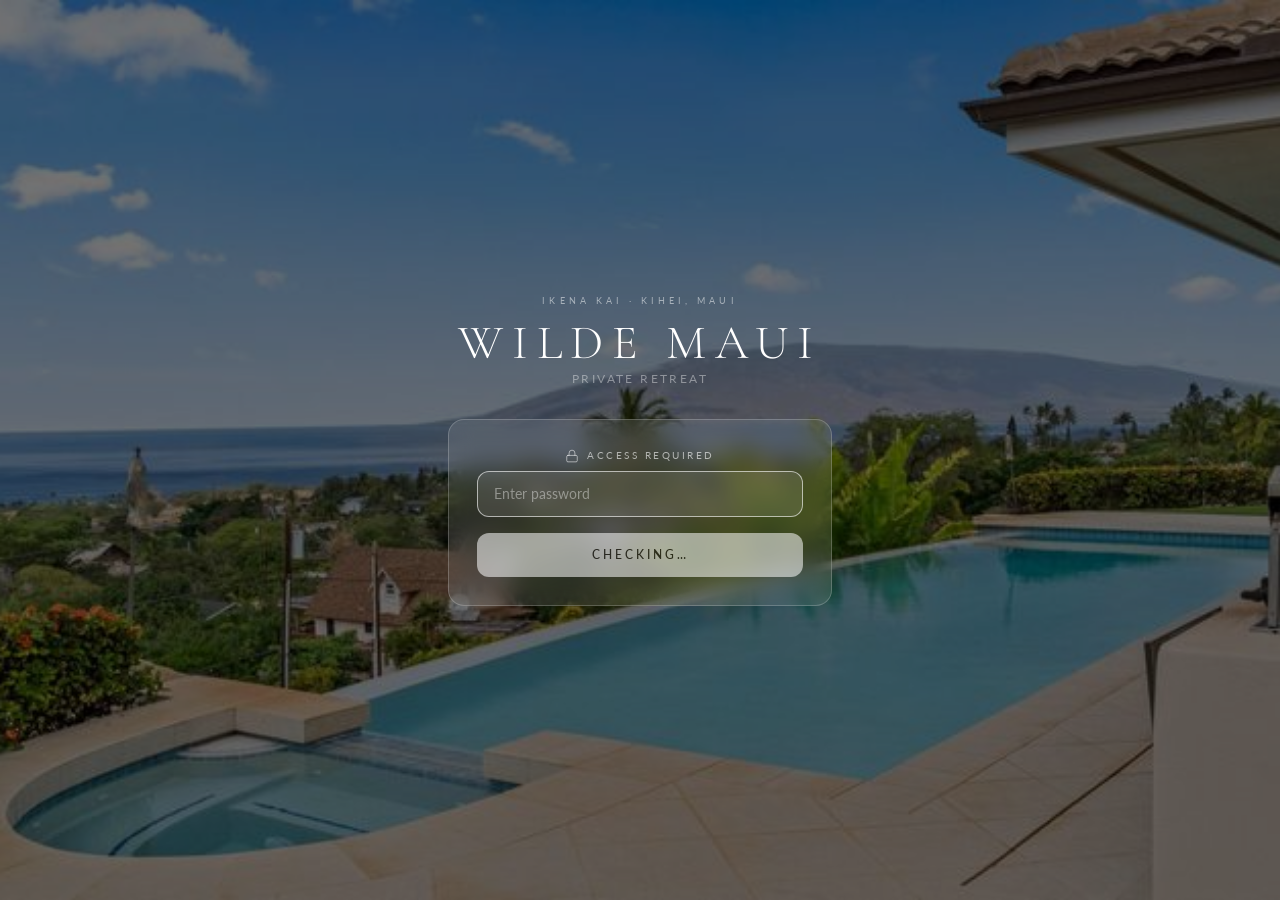
<file: index.html>
<!doctype html>
<html lang="en">

  <head>
    <meta charset="UTF-8" />
    <meta
      name="viewport"
      content="width=device-width, initial-scale=1.0, maximum-scale=1" />
    <title>Wilde Maui</title>    
    <link rel="preconnect" href="https://fonts.googleapis.com" />
    <link rel="preconnect" href="https://fonts.gstatic.com" crossorigin />
    <link href="https://fonts.googleapis.com/css2?family=Cormorant+Garamond:ital,wght@0,300;0,400;0,500;0,600;1,300;1,400;1,500&family=Lato:wght@300;400;500;700&display=swap" rel="stylesheet" />
    <meta name="description" content="Wilde Maui — Ikena Kai, your private tropical paradise above Wailea, Kihei, Maui. Infinity pool, ocean views, and unforgettable sunsets." />
    <meta property="og:title" content="Wilde Maui — Your Tropical Island Paradise" />
    <meta property="og:description" content="Private retreat above Wailea, Kihei, Maui. Infinity pool, panoramic ocean views, and spectacular sunsets over Lanai." />
    <meta name="theme-color" content="#2d6b6b" />
    <script src="/assets/maui-admin-client-20261122.js"></script>
    <script type="module" crossorigin src="/assets/index-shared-admin-20261122.js"></script>
    <link rel="stylesheet" crossorigin href="/assets/index-sGUr-kiU.css">
    <link rel="stylesheet" href="/assets/availability-ipad-20261011.css">
  </head>

  <body>
    <script id="manus-runtime">window.__MANUS_HOST_DEV__ = false;
(function(){"use strict";var Mr={exports:{}},Kn={};/**
 * @license React
 * react-jsx-runtime.production.js
 *
 * Copyright (c) Meta Platforms, Inc. and affiliates.
 *
 * This source code is licensed under the MIT license found in the
 * LICENSE file in the root directory of this source tree.
 */var $c;function um(){if($c)return Kn;$c=1;var r=Symbol.for("react.transitional.element"),i=Symbol.for("react.fragment");function c(s,d,m){var x=null;if(m!==void 0&&(x=""+m),d.key!==void 0&&(x=""+d.key),"key"in d){m={};for(var R in d)R!=="key"&&(m[R]=d[R])}else m=d;return d=m.ref,{$$typeof:r,type:s,key:x,ref:d!==void 0?d:null,props:m}}return Kn.Fragment=i,Kn.jsx=c,Kn.jsxs=c,Kn}var Fc;function dm(){return Fc||(Fc=1,Mr.exports=um()),Mr.exports}var h=dm(),Ar={exports:{}},Pn={},Rr={exports:{}},Nr={};/**
 * @license React
 * scheduler.production.js
 *
 * Copyright (c) Meta Platforms, Inc. and affiliates.
 *
 * This source code is licensed under the MIT license found in the
 * LICENSE file in the root directory of this source tree.
 */var Ic;function fm(){return Ic||(Ic=1,function(r){function i(A,q){var B=A.length;A.push(q);t:for(;0<B;){var bt=B-1>>>1,p=A[bt];if(0<d(p,q))A[bt]=q,A[B]=p,B=bt;else break t}}function c(A){return A.length===0?null:A[0]}function s(A){if(A.length===0)return null;var q=A[0],B=A.pop();if(B!==q){A[0]=B;t:for(var bt=0,p=A.length,O=p>>>1;bt<O;){var X=2*(bt+1)-1,G=A[X],Z=X+1,st=A[Z];if(0>d(G,B))Z<p&&0>d(st,G)?(A[bt]=st,A[Z]=B,bt=Z):(A[bt]=G,A[X]=B,bt=X);else if(Z<p&&0>d(st,B))A[bt]=st,A[Z]=B,bt=Z;else break t}}return q}function d(A,q){var B=A.sortIndex-q.sortIndex;return B!==0?B:A.id-q.id}if(r.unstable_now=void 0,typeof performance=="object"&&typeof performance.now=="function"){var m=performance;r.unstable_now=function(){return m.now()}}else{var x=Date,R=x.now();r.unstable_now=function(){return x.now()-R}}var C=[],v=[],D=1,j=null,J=3,at=!1,$=!1,nt=!1,ct=!1,ht=typeof setTimeout=="function"?setTimeout:null,St=typeof clearTimeout=="function"?clearTimeout:null,_=typeof setImmediate<"u"?setImmediate:null;function Y(A){for(var q=c(v);q!==null;){if(q.callback===null)s(v);else if(q.startTime<=A)s(v),q.sortIndex=q.expirationTime,i(C,q);else break;q=c(v)}}function H(A){if(nt=!1,Y(A),!$)if(c(C)!==null)$=!0,it||(it=!0,Bt());else{var q=c(v);q!==null&&Mt(H,q.startTime-A)}}var it=!1,rt=-1,V=5,xt=-1;function Be(){return ct?!0:!(r.unstable_now()-xt<V)}function te(){if(ct=!1,it){var A=r.unstable_now();xt=A;var q=!0;try{t:{$=!1,nt&&(nt=!1,St(rt),rt=-1),at=!0;var B=J;try{e:{for(Y(A),j=c(C);j!==null&&!(j.expirationTime>A&&Be());){var bt=j.callback;if(typeof bt=="function"){j.callback=null,J=j.priorityLevel;var p=bt(j.expirationTime<=A);if(A=r.unstable_now(),typeof p=="function"){j.callback=p,Y(A),q=!0;break e}j===c(C)&&s(C),Y(A)}else s(C);j=c(C)}if(j!==null)q=!0;else{var O=c(v);O!==null&&Mt(H,O.startTime-A),q=!1}}break t}finally{j=null,J=B,at=!1}q=void 0}}finally{q?Bt():it=!1}}}var Bt;if(typeof _=="function")Bt=function(){_(te)};else if(typeof MessageChannel<"u"){var me=new MessageChannel,Se=me.port2;me.port1.onmessage=te,Bt=function(){Se.postMessage(null)}}else Bt=function(){ht(te,0)};function Mt(A,q){rt=ht(function(){A(r.unstable_now())},q)}r.unstable_IdlePriority=5,r.unstable_ImmediatePriority=1,r.unstable_LowPriority=4,r.unstable_NormalPriority=3,r.unstable_Profiling=null,r.unstable_UserBlockingPriority=2,r.unstable_cancelCallback=function(A){A.callback=null},r.unstable_forceFrameRate=function(A){0>A||125<A?console.error("forceFrameRate takes a positive int between 0 and 125, forcing frame rates higher than 125 fps is not supported"):V=0<A?Math.floor(1e3/A):5},r.unstable_getCurrentPriorityLevel=function(){return J},r.unstable_next=function(A){switch(J){case 1:case 2:case 3:var q=3;break;default:q=J}var B=J;J=q;try{return A()}finally{J=B}},r.unstable_requestPaint=function(){ct=!0},r.unstable_runWithPriority=function(A,q){switch(A){case 1:case 2:case 3:case 4:case 5:break;default:A=3}var B=J;J=A;try{return q()}finally{J=B}},r.unstable_scheduleCallback=function(A,q,B){var bt=r.unstable_now();switch(typeof B=="object"&&B!==null?(B=B.delay,B=typeof B=="number"&&0<B?bt+B:bt):B=bt,A){case 1:var p=-1;break;case 2:p=250;break;case 5:p=1073741823;break;case 4:p=1e4;break;default:p=5e3}return p=B+p,A={id:D++,callback:q,priorityLevel:A,startTime:B,expirationTime:p,sortIndex:-1},B>bt?(A.sortIndex=B,i(v,A),c(C)===null&&A===c(v)&&(nt?(St(rt),rt=-1):nt=!0,Mt(H,B-bt))):(A.sortIndex=p,i(C,A),$||at||($=!0,it||(it=!0,Bt()))),A},r.unstable_shouldYield=Be,r.unstable_wrapCallback=function(A){var q=J;return function(){var B=J;J=q;try{return A.apply(this,arguments)}finally{J=B}}}}(Nr)),Nr}var tu;function hm(){return tu||(tu=1,Rr.exports=fm()),Rr.exports}var zr={exports:{}},ut={};/**
 * @license React
 * react.production.js
 *
 * Copyright (c) Meta Platforms, Inc. and affiliates.
 *
 * This source code is licensed under the MIT license found in the
 * LICENSE file in the root directory of this source tree.
 */var eu;function mm(){if(eu)return ut;eu=1;var r=Symbol.for("react.transitional.element"),i=Symbol.for("react.portal"),c=Symbol.for("react.fragment"),s=Symbol.for("react.strict_mode"),d=Symbol.for("react.profiler"),m=Symbol.for("react.consumer"),x=Symbol.for("react.context"),R=Symbol.for("react.forward_ref"),C=Symbol.for("react.suspense"),v=Symbol.for("react.memo"),D=Symbol.for("react.lazy"),j=Symbol.iterator;function J(p){return p===null||typeof p!="object"?null:(p=j&&p[j]||p["@@iterator"],typeof p=="function"?p:null)}var at={isMounted:function(){return!1},enqueueForceUpdate:function(){},enqueueReplaceState:function(){},enqueueSetState:function(){}},$=Object.assign,nt={};function ct(p,O,X){this.props=p,this.context=O,this.refs=nt,this.updater=X||at}ct.prototype.isReactComponent={},ct.prototype.setState=function(p,O){if(typeof p!="object"&&typeof p!="function"&&p!=null)throw Error("takes an object of state variables to update or a function which returns an object of state variables.");this.updater.enqueueSetState(this,p,O,"setState")},ct.prototype.forceUpdate=function(p){this.updater.enqueueForceUpdate(this,p,"forceUpdate")};function ht(){}ht.prototype=ct.prototype;function St(p,O,X){this.props=p,this.context=O,this.refs=nt,this.updater=X||at}var _=St.prototype=new ht;_.constructor=St,$(_,ct.prototype),_.isPureReactComponent=!0;var Y=Array.isArray,H={H:null,A:null,T:null,S:null,V:null},it=Object.prototype.hasOwnProperty;function rt(p,O,X,G,Z,st){return X=st.ref,{$$typeof:r,type:p,key:O,ref:X!==void 0?X:null,props:st}}function V(p,O){return rt(p.type,O,void 0,void 0,void 0,p.props)}function xt(p){return typeof p=="object"&&p!==null&&p.$$typeof===r}function Be(p){var O={"=":"=0",":":"=2"};return"$"+p.replace(/[=:]/g,function(X){return O[X]})}var te=/\/+/g;function Bt(p,O){return typeof p=="object"&&p!==null&&p.key!=null?Be(""+p.key):O.toString(36)}function me(){}function Se(p){switch(p.status){case"fulfilled":return p.value;case"rejected":throw p.reason;default:switch(typeof p.status=="string"?p.then(me,me):(p.status="pending",p.then(function(O){p.status==="pending"&&(p.status="fulfilled",p.value=O)},function(O){p.status==="pending"&&(p.status="rejected",p.reason=O)})),p.status){case"fulfilled":return p.value;case"rejected":throw p.reason}}throw p}function Mt(p,O,X,G,Z){var st=typeof p;(st==="undefined"||st==="boolean")&&(p=null);var I=!1;if(p===null)I=!0;else switch(st){case"bigint":case"string":case"number":I=!0;break;case"object":switch(p.$$typeof){case r:case i:I=!0;break;case D:return I=p._init,Mt(I(p._payload),O,X,G,Z)}}if(I)return Z=Z(p),I=G===""?"."+Bt(p,0):G,Y(Z)?(X="",I!=null&&(X=I.replace(te,"$&/")+"/"),Mt(Z,O,X,"",function(Jt){return Jt})):Z!=null&&(xt(Z)&&(Z=V(Z,X+(Z.key==null||p&&p.key===Z.key?"":(""+Z.key).replace(te,"$&/")+"/")+I)),O.push(Z)),1;I=0;var gt=G===""?".":G+":";if(Y(p))for(var Tt=0;Tt<p.length;Tt++)G=p[Tt],st=gt+Bt(G,Tt),I+=Mt(G,O,X,st,Z);else if(Tt=J(p),typeof Tt=="function")for(p=Tt.call(p),Tt=0;!(G=p.next()).done;)G=G.value,st=gt+Bt(G,Tt++),I+=Mt(G,O,X,st,Z);else if(st==="object"){if(typeof p.then=="function")return Mt(Se(p),O,X,G,Z);throw O=String(p),Error("Objects are not valid as a React child (found: "+(O==="[object Object]"?"object with keys {"+Object.keys(p).join(", ")+"}":O)+"). If you meant to render a collection of children, use an array instead.")}return I}function A(p,O,X){if(p==null)return p;var G=[],Z=0;return Mt(p,G,"","",function(st){return O.call(X,st,Z++)}),G}function q(p){if(p._status===-1){var O=p._result;O=O(),O.then(function(X){(p._status===0||p._status===-1)&&(p._status=1,p._result=X)},function(X){(p._status===0||p._status===-1)&&(p._status=2,p._result=X)}),p._status===-1&&(p._status=0,p._result=O)}if(p._status===1)return p._result.default;throw p._result}var B=typeof reportError=="function"?reportError:function(p){if(typeof window=="object"&&typeof window.ErrorEvent=="function"){var O=new window.ErrorEvent("error",{bubbles:!0,cancelable:!0,message:typeof p=="object"&&p!==null&&typeof p.message=="string"?String(p.message):String(p),error:p});if(!window.dispatchEvent(O))return}else if(typeof process=="object"&&typeof process.emit=="function"){process.emit("uncaughtException",p);return}console.error(p)};function bt(){}return ut.Children={map:A,forEach:function(p,O,X){A(p,function(){O.apply(this,arguments)},X)},count:function(p){var O=0;return A(p,function(){O++}),O},toArray:function(p){return A(p,function(O){return O})||[]},only:function(p){if(!xt(p))throw Error("React.Children.only expected to receive a single React element child.");return p}},ut.Component=ct,ut.Fragment=c,ut.Profiler=d,ut.PureComponent=St,ut.StrictMode=s,ut.Suspense=C,ut.__CLIENT_INTERNALS_DO_NOT_USE_OR_WARN_USERS_THEY_CANNOT_UPGRADE=H,ut.__COMPILER_RUNTIME={__proto__:null,c:function(p){return H.H.useMemoCache(p)}},ut.cache=function(p){return function(){return p.apply(null,arguments)}},ut.cloneElement=function(p,O,X){if(p==null)throw Error("The argument must be a React element, but you passed "+p+".");var G=$({},p.props),Z=p.key,st=void 0;if(O!=null)for(I in O.ref!==void 0&&(st=void 0),O.key!==void 0&&(Z=""+O.key),O)!it.call(O,I)||I==="key"||I==="__self"||I==="__source"||I==="ref"&&O.ref===void 0||(G[I]=O[I]);var I=arguments.length-2;if(I===1)G.children=X;else if(1<I){for(var gt=Array(I),Tt=0;Tt<I;Tt++)gt[Tt]=arguments[Tt+2];G.children=gt}return rt(p.type,Z,void 0,void 0,st,G)},ut.createContext=function(p){return p={$$typeof:x,_currentValue:p,_currentValue2:p,_threadCount:0,Provider:null,Consumer:null},p.Provider=p,p.Consumer={$$typeof:m,_context:p},p},ut.createElement=function(p,O,X){var G,Z={},st=null;if(O!=null)for(G in O.key!==void 0&&(st=""+O.key),O)it.call(O,G)&&G!=="key"&&G!=="__self"&&G!=="__source"&&(Z[G]=O[G]);var I=arguments.length-2;if(I===1)Z.children=X;else if(1<I){for(var gt=Array(I),Tt=0;Tt<I;Tt++)gt[Tt]=arguments[Tt+2];Z.children=gt}if(p&&p.defaultProps)for(G in I=p.defaultProps,I)Z[G]===void 0&&(Z[G]=I[G]);return rt(p,st,void 0,void 0,null,Z)},ut.createRef=function(){return{current:null}},ut.forwardRef=function(p){return{$$typeof:R,render:p}},ut.isValidElement=xt,ut.lazy=function(p){return{$$typeof:D,_payload:{_status:-1,_result:p},_init:q}},ut.memo=function(p,O){return{$$typeof:v,type:p,compare:O===void 0?null:O}},ut.startTransition=function(p){var O=H.T,X={};H.T=X;try{var G=p(),Z=H.S;Z!==null&&Z(X,G),typeof G=="object"&&G!==null&&typeof G.then=="function"&&G.then(bt,B)}catch(st){B(st)}finally{H.T=O}},ut.unstable_useCacheRefresh=function(){return H.H.useCacheRefresh()},ut.use=function(p){return H.H.use(p)},ut.useActionState=function(p,O,X){return H.H.useActionState(p,O,X)},ut.useCallback=function(p,O){return H.H.useCallback(p,O)},ut.useContext=function(p){return H.H.useContext(p)},ut.useDebugValue=function(){},ut.useDeferredValue=function(p,O){return H.H.useDeferredValue(p,O)},ut.useEffect=function(p,O,X){var G=H.H;if(typeof X=="function")throw Error("useEffect CRUD overload is not enabled in this build of React.");return G.useEffect(p,O)},ut.useId=function(){return H.H.useId()},ut.useImperativeHandle=function(p,O,X){return H.H.useImperativeHandle(p,O,X)},ut.useInsertionEffect=function(p,O){return H.H.useInsertionEffect(p,O)},ut.useLayoutEffect=function(p,O){return H.H.useLayoutEffect(p,O)},ut.useMemo=function(p,O){return H.H.useMemo(p,O)},ut.useOptimistic=function(p,O){return H.H.useOptimistic(p,O)},ut.useReducer=function(p,O,X){return H.H.useReducer(p,O,X)},ut.useRef=function(p){return H.H.useRef(p)},ut.useState=function(p){return H.H.useState(p)},ut.useSyncExternalStore=function(p,O,X){return H.H.useSyncExternalStore(p,O,X)},ut.useTransition=function(){return H.H.useTransition()},ut.version="19.1.1",ut}var lu;function _r(){return lu||(lu=1,zr.exports=mm()),zr.exports}var kr={exports:{}},he={};/**
 * @license React
 * react-dom.production.js
 *
 * Copyright (c) Meta Platforms, Inc. and affiliates.
 *
 * This source code is licensed under the MIT license found in the
 * LICENSE file in the root directory of this source tree.
 */var au;function gm(){if(au)return he;au=1;var r=_r();function i(C){var v="https://react.dev/errors/"+C;if(1<arguments.length){v+="?args[]="+encodeURIComponent(arguments[1]);for(var D=2;D<arguments.length;D++)v+="&args[]="+encodeURIComponent(arguments[D])}return"Minified React error #"+C+"; visit "+v+" for the full message or use the non-minified dev environment for full errors and additional helpful warnings."}function c(){}var s={d:{f:c,r:function(){throw Error(i(522))},D:c,C:c,L:c,m:c,X:c,S:c,M:c},p:0,findDOMNode:null},d=Symbol.for("react.portal");function m(C,v,D){var j=3<arguments.length&&arguments[3]!==void 0?arguments[3]:null;return{$$typeof:d,key:j==null?null:""+j,children:C,containerInfo:v,implementation:D}}var x=r.__CLIENT_INTERNALS_DO_NOT_USE_OR_WARN_USERS_THEY_CANNOT_UPGRADE;function R(C,v){if(C==="font")return"";if(typeof v=="string")return v==="use-credentials"?v:""}return he.__DOM_INTERNALS_DO_NOT_USE_OR_WARN_USERS_THEY_CANNOT_UPGRADE=s,he.createPortal=function(C,v){var D=2<arguments.length&&arguments[2]!==void 0?arguments[2]:null;if(!v||v.nodeType!==1&&v.nodeType!==9&&v.nodeType!==11)throw Error(i(299));return m(C,v,null,D)},he.flushSync=function(C){var v=x.T,D=s.p;try{if(x.T=null,s.p=2,C)return C()}finally{x.T=v,s.p=D,s.d.f()}},he.preconnect=function(C,v){typeof C=="string"&&(v?(v=v.crossOrigin,v=typeof v=="string"?v==="use-credentials"?v:"":void 0):v=null,s.d.C(C,v))},he.prefetchDNS=function(C){typeof C=="string"&&s.d.D(C)},he.preinit=function(C,v){if(typeof C=="string"&&v&&typeof v.as=="string"){var D=v.as,j=R(D,v.crossOrigin),J=typeof v.integrity=="string"?v.integrity:void 0,at=typeof v.fetchPriority=="string"?v.fetchPriority:void 0;D==="style"?s.d.S(C,typeof v.precedence=="string"?v.precedence:void 0,{crossOrigin:j,integrity:J,fetchPriority:at}):D==="script"&&s.d.X(C,{crossOrigin:j,integrity:J,fetchPriority:at,nonce:typeof v.nonce=="string"?v.nonce:void 0})}},he.preinitModule=function(C,v){if(typeof C=="string")if(typeof v=="object"&&v!==null){if(v.as==null||v.as==="script"){var D=R(v.as,v.crossOrigin);s.d.M(C,{crossOrigin:D,integrity:typeof v.integrity=="string"?v.integrity:void 0,nonce:typeof v.nonce=="string"?v.nonce:void 0})}}else v==null&&s.d.M(C)},he.preload=function(C,v){if(typeof C=="string"&&typeof v=="object"&&v!==null&&typeof v.as=="string"){var D=v.as,j=R(D,v.crossOrigin);s.d.L(C,D,{crossOrigin:j,integrity:typeof v.integrity=="string"?v.integrity:void 0,nonce:typeof v.nonce=="string"?v.nonce:void 0,type:typeof v.type=="string"?v.type:void 0,fetchPriority:typeof v.fetchPriority=="string"?v.fetchPriority:void 0,referrerPolicy:typeof v.referrerPolicy=="string"?v.referrerPolicy:void 0,imageSrcSet:typeof v.imageSrcSet=="string"?v.imageSrcSet:void 0,imageSizes:typeof v.imageSizes=="string"?v.imageSizes:void 0,media:typeof v.media=="string"?v.media:void 0})}},he.preloadModule=function(C,v){if(typeof C=="string")if(v){var D=R(v.as,v.crossOrigin);s.d.m(C,{as:typeof v.as=="string"&&v.as!=="script"?v.as:void 0,crossOrigin:D,integrity:typeof v.integrity=="string"?v.integrity:void 0})}else s.d.m(C)},he.requestFormReset=function(C){s.d.r(C)},he.unstable_batchedUpdates=function(C,v){return C(v)},he.useFormState=function(C,v,D){return x.H.useFormState(C,v,D)},he.useFormStatus=function(){return x.H.useHostTransitionStatus()},he.version="19.1.1",he}var nu;function pm(){if(nu)return kr.exports;nu=1;function r(){if(!(typeof __REACT_DEVTOOLS_GLOBAL_HOOK__>"u"||typeof __REACT_DEVTOOLS_GLOBAL_HOOK__.checkDCE!="function"))try{__REACT_DEVTOOLS_GLOBAL_HOOK__.checkDCE(r)}catch(i){console.error(i)}}return r(),kr.exports=gm(),kr.exports}/**
 * @license React
 * react-dom-client.production.js
 *
 * Copyright (c) Meta Platforms, Inc. and affiliates.
 *
 * This source code is licensed under the MIT license found in the
 * LICENSE file in the root directory of this source tree.
 */var ou;function ym(){if(ou)return Pn;ou=1;var r=hm(),i=_r(),c=pm();function s(t){var e="https://react.dev/errors/"+t;if(1<arguments.length){e+="?args[]="+encodeURIComponent(arguments[1]);for(var l=2;l<arguments.length;l++)e+="&args[]="+encodeURIComponent(arguments[l])}return"Minified React error #"+t+"; visit "+e+" for the full message or use the non-minified dev environment for full errors and additional helpful warnings."}function d(t){return!(!t||t.nodeType!==1&&t.nodeType!==9&&t.nodeType!==11)}function m(t){var e=t,l=t;if(t.alternate)for(;e.return;)e=e.return;else{t=e;do e=t,(e.flags&4098)!==0&&(l=e.return),t=e.return;while(t)}return e.tag===3?l:null}function x(t){if(t.tag===13){var e=t.memoizedState;if(e===null&&(t=t.alternate,t!==null&&(e=t.memoizedState)),e!==null)return e.dehydrated}return null}function R(t){if(m(t)!==t)throw Error(s(188))}function C(t){var e=t.alternate;if(!e){if(e=m(t),e===null)throw Error(s(188));return e!==t?null:t}for(var l=t,a=e;;){var n=l.return;if(n===null)break;var o=n.alternate;if(o===null){if(a=n.return,a!==null){l=a;continue}break}if(n.child===o.child){for(o=n.child;o;){if(o===l)return R(n),t;if(o===a)return R(n),e;o=o.sibling}throw Error(s(188))}if(l.return!==a.return)l=n,a=o;else{for(var u=!1,f=n.child;f;){if(f===l){u=!0,l=n,a=o;break}if(f===a){u=!0,a=n,l=o;break}f=f.sibling}if(!u){for(f=o.child;f;){if(f===l){u=!0,l=o,a=n;break}if(f===a){u=!0,a=o,l=n;break}f=f.sibling}if(!u)throw Error(s(189))}}if(l.alternate!==a)throw Error(s(190))}if(l.tag!==3)throw Error(s(188));return l.stateNode.current===l?t:e}function v(t){var e=t.tag;if(e===5||e===26||e===27||e===6)return t;for(t=t.child;t!==null;){if(e=v(t),e!==null)return e;t=t.sibling}return null}var D=Object.assign,j=Symbol.for("react.element"),J=Symbol.for("react.transitional.element"),at=Symbol.for("react.portal"),$=Symbol.for("react.fragment"),nt=Symbol.for("react.strict_mode"),ct=Symbol.for("react.profiler"),ht=Symbol.for("react.provider"),St=Symbol.for("react.consumer"),_=Symbol.for("react.context"),Y=Symbol.for("react.forward_ref"),H=Symbol.for("react.suspense"),it=Symbol.for("react.suspense_list"),rt=Symbol.for("react.memo"),V=Symbol.for("react.lazy"),xt=Symbol.for("react.activity"),Be=Symbol.for("react.memo_cache_sentinel"),te=Symbol.iterator;function Bt(t){return t===null||typeof t!="object"?null:(t=te&&t[te]||t["@@iterator"],typeof t=="function"?t:null)}var me=Symbol.for("react.client.reference");function Se(t){if(t==null)return null;if(typeof t=="function")return t.$$typeof===me?null:t.displayName||t.name||null;if(typeof t=="string")return t;switch(t){case $:return"Fragment";case ct:return"Profiler";case nt:return"StrictMode";case H:return"Suspense";case it:return"SuspenseList";case xt:return"Activity"}if(typeof t=="object")switch(t.$$typeof){case at:return"Portal";case _:return(t.displayName||"Context")+".Provider";case St:return(t._context.displayName||"Context")+".Consumer";case Y:var e=t.render;return t=t.displayName,t||(t=e.displayName||e.name||"",t=t!==""?"ForwardRef("+t+")":"ForwardRef"),t;case rt:return e=t.displayName||null,e!==null?e:Se(t.type)||"Memo";case V:e=t._payload,t=t._init;try{return Se(t(e))}catch{}}return null}var Mt=Array.isArray,A=i.__CLIENT_INTERNALS_DO_NOT_USE_OR_WARN_USERS_THEY_CANNOT_UPGRADE,q=c.__DOM_INTERNALS_DO_NOT_USE_OR_WARN_USERS_THEY_CANNOT_UPGRADE,B={pending:!1,data:null,method:null,action:null},bt=[],p=-1;function O(t){return{current:t}}function X(t){0>p||(t.current=bt[p],bt[p]=null,p--)}function G(t,e){p++,bt[p]=t.current,t.current=e}var Z=O(null),st=O(null),I=O(null),gt=O(null);function Tt(t,e){switch(G(I,e),G(st,t),G(Z,null),e.nodeType){case 9:case 11:t=(t=e.documentElement)&&(t=t.namespaceURI)?Hh(t):0;break;default:if(t=e.tagName,e=e.namespaceURI)e=Hh(e),t=Uh(e,t);else switch(t){case"svg":t=1;break;case"math":t=2;break;default:t=0}}X(Z),G(Z,t)}function Jt(){X(Z),X(st),X(I)}function Ke(t){t.memoizedState!==null&&G(gt,t);var e=Z.current,l=Uh(e,t.type);e!==l&&(G(st,t),G(Z,l))}function Ce(t){st.current===t&&(X(Z),X(st)),gt.current===t&&(X(gt),Wo._currentValue=B)}var Pe=Object.prototype.hasOwnProperty,yl=r.unstable_scheduleCallback,sn=r.unstable_cancelCallback,Ca=r.unstable_shouldYield,ri=r.unstable_requestPaint,ge=r.unstable_now,si=r.unstable_getCurrentPriorityLevel,Ul=r.unstable_ImmediatePriority,Fn=r.unstable_UserBlockingPriority,nl=r.unstable_NormalPriority,ci=r.unstable_LowPriority,Gl=r.unstable_IdlePriority,ui=r.log,Ea=r.unstable_setDisableYieldValue,ql=null,Wt=null;function Je(t){if(typeof ui=="function"&&Ea(t),Wt&&typeof Wt.setStrictMode=="function")try{Wt.setStrictMode(ql,t)}catch{}}var $t=Math.clz32?Math.clz32:fi,di=Math.log,Ta=Math.LN2;function fi(t){return t>>>=0,t===0?32:31-(di(t)/Ta|0)|0}var L=256,cn=4194304;function vl(t){var e=t&42;if(e!==0)return e;switch(t&-t){case 1:return 1;case 2:return 2;case 4:return 4;case 8:return 8;case 16:return 16;case 32:return 32;case 64:return 64;case 128:return 128;case 256:case 512:case 1024:case 2048:case 4096:case 8192:case 16384:case 32768:case 65536:case 131072:case 262144:case 524288:case 1048576:case 2097152:return t&4194048;case 4194304:case 8388608:case 16777216:case 33554432:return t&62914560;case 67108864:return 67108864;case 134217728:return 134217728;case 268435456:return 268435456;case 536870912:return 536870912;case 1073741824:return 0;default:return t}}function un(t,e,l){var a=t.pendingLanes;if(a===0)return 0;var n=0,o=t.suspendedLanes,u=t.pingedLanes;t=t.warmLanes;var f=a&134217727;return f!==0?(a=f&~o,a!==0?n=vl(a):(u&=f,u!==0?n=vl(u):l||(l=f&~t,l!==0&&(n=vl(l))))):(f=a&~o,f!==0?n=vl(f):u!==0?n=vl(u):l||(l=a&~t,l!==0&&(n=vl(l)))),n===0?0:e!==0&&e!==n&&(e&o)===0&&(o=n&-n,l=e&-e,o>=l||o===32&&(l&4194048)!==0)?e:n}function Dt(t,e){return(t.pendingLanes&~(t.suspendedLanes&~t.pingedLanes)&e)===0}function In(t,e){switch(t){case 1:case 2:case 4:case 8:case 64:return e+250;case 16:case 32:case 128:case 256:case 512:case 1024:case 2048:case 4096:case 8192:case 16384:case 32768:case 65536:case 131072:case 262144:case 524288:case 1048576:case 2097152:return e+5e3;case 4194304:case 8388608:case 16777216:case 33554432:return-1;case 67108864:case 134217728:case 268435456:case 536870912:case 1073741824:return-1;default:return-1}}function to(){var t=L;return L<<=1,(L&4194048)===0&&(L=256),t}function hi(){var t=cn;return cn<<=1,(cn&62914560)===0&&(cn=4194304),t}function eo(t){for(var e=[],l=0;31>l;l++)e.push(t);return e}function Da(t,e){t.pendingLanes|=e,e!==268435456&&(t.suspendedLanes=0,t.pingedLanes=0,t.warmLanes=0)}function Ir(t,e,l,a,n,o){var u=t.pendingLanes;t.pendingLanes=l,t.suspendedLanes=0,t.pingedLanes=0,t.warmLanes=0,t.expiredLanes&=l,t.entangledLanes&=l,t.errorRecoveryDisabledLanes&=l,t.shellSuspendCounter=0;var f=t.entanglements,g=t.expirationTimes,S=t.hiddenUpdates;for(l=u&~l;0<l;){var N=31-$t(l),k=1<<N;f[N]=0,g[N]=-1;var E=S[N];if(E!==null)for(S[N]=null,N=0;N<E.length;N++){var T=E[N];T!==null&&(T.lane&=-536870913)}l&=~k}a!==0&&mi(t,a,0),o!==0&&n===0&&t.tag!==0&&(t.suspendedLanes|=o&~(u&~e))}function mi(t,e,l){t.pendingLanes|=e,t.suspendedLanes&=~e;var a=31-$t(e);t.entangledLanes|=e,t.entanglements[a]=t.entanglements[a]|1073741824|l&4194090}function gi(t,e){var l=t.entangledLanes|=e;for(t=t.entanglements;l;){var a=31-$t(l),n=1<<a;n&e|t[a]&e&&(t[a]|=e),l&=~n}}function lo(t){switch(t){case 2:t=1;break;case 8:t=4;break;case 32:t=16;break;case 256:case 512:case 1024:case 2048:case 4096:case 8192:case 16384:case 32768:case 65536:case 131072:case 262144:case 524288:case 1048576:case 2097152:case 4194304:case 8388608:case 16777216:case 33554432:t=128;break;case 268435456:t=134217728;break;default:t=0}return t}function ao(t){return t&=-t,2<t?8<t?(t&134217727)!==0?32:268435456:8:2}function pi(){var t=q.p;return t!==0?t:(t=window.event,t===void 0?32:nm(t.type))}function ts(t,e){var l=q.p;try{return q.p=t,e()}finally{q.p=l}}var ol=Math.random().toString(36).slice(2),ee="__reactFiber$"+ol,pe="__reactProps$"+ol,Yl="__reactContainer$"+ol,no="__reactEvents$"+ol,es="__reactListeners$"+ol,ls="__reactHandles$"+ol,yi="__reactResources$"+ol,Ma="__reactMarker$"+ol;function oo(t){delete t[ee],delete t[pe],delete t[no],delete t[es],delete t[ls]}function Vl(t){var e=t[ee];if(e)return e;for(var l=t.parentNode;l;){if(e=l[Yl]||l[ee]){if(l=e.alternate,e.child!==null||l!==null&&l.child!==null)for(t=Vh(t);t!==null;){if(l=t[ee])return l;t=Vh(t)}return e}t=l,l=t.parentNode}return null}function Xl(t){if(t=t[ee]||t[Yl]){var e=t.tag;if(e===5||e===6||e===13||e===26||e===27||e===3)return t}return null}function Aa(t){var e=t.tag;if(e===5||e===26||e===27||e===6)return t.stateNode;throw Error(s(33))}function Zl(t){var e=t[yi];return e||(e=t[yi]={hoistableStyles:new Map,hoistableScripts:new Map}),e}function Vt(t){t[Ma]=!0}var vi=new Set,bi={};function bl(t,e){We(t,e),We(t+"Capture",e)}function We(t,e){for(bi[t]=e,t=0;t<e.length;t++)vi.add(e[t])}var as=RegExp("^[:A-Z_a-z\\u00C0-\\u00D6\\u00D8-\\u00F6\\u00F8-\\u02FF\\u0370-\\u037D\\u037F-\\u1FFF\\u200C-\\u200D\\u2070-\\u218F\\u2C00-\\u2FEF\\u3001-\\uD7FF\\uF900-\\uFDCF\\uFDF0-\\uFFFD][:A-Z_a-z\\u00C0-\\u00D6\\u00D8-\\u00F6\\u00F8-\\u02FF\\u0370-\\u037D\\u037F-\\u1FFF\\u200C-\\u200D\\u2070-\\u218F\\u2C00-\\u2FEF\\u3001-\\uD7FF\\uF900-\\uFDCF\\uFDF0-\\uFFFD\\-.0-9\\u00B7\\u0300-\\u036F\\u203F-\\u2040]*$"),xi={},wi={};function Ra(t){return Pe.call(wi,t)?!0:Pe.call(xi,t)?!1:as.test(t)?wi[t]=!0:(xi[t]=!0,!1)}function M(t,e,l){if(Ra(e))if(l===null)t.removeAttribute(e);else{switch(typeof l){case"undefined":case"function":case"symbol":t.removeAttribute(e);return;case"boolean":var a=e.toLowerCase().slice(0,5);if(a!=="data-"&&a!=="aria-"){t.removeAttribute(e);return}}t.setAttribute(e,""+l)}}function tt(t,e,l){if(l===null)t.removeAttribute(e);else{switch(typeof l){case"undefined":case"function":case"symbol":case"boolean":t.removeAttribute(e);return}t.setAttribute(e,""+l)}}function Ot(t,e,l,a){if(a===null)t.removeAttribute(l);else{switch(typeof a){case"undefined":case"function":case"symbol":case"boolean":t.removeAttribute(l);return}t.setAttributeNS(e,l,""+a)}}var le,Ee;function ae(t){if(le===void 0)try{throw Error()}catch(l){var e=l.stack.trim().match(/\n( *(at )?)/);le=e&&e[1]||"",Ee=-1<l.stack.indexOf(`
    at`)?" (<anonymous>)":-1<l.stack.indexOf("@")?"@unknown:0:0":""}return`
`+le+t+Ee}var Le=!1;function He(t,e){if(!t||Le)return"";Le=!0;var l=Error.prepareStackTrace;Error.prepareStackTrace=void 0;try{var a={DetermineComponentFrameRoot:function(){try{if(e){var k=function(){throw Error()};if(Object.defineProperty(k.prototype,"props",{set:function(){throw Error()}}),typeof Reflect=="object"&&Reflect.construct){try{Reflect.construct(k,[])}catch(T){var E=T}Reflect.construct(t,[],k)}else{try{k.call()}catch(T){E=T}t.call(k.prototype)}}else{try{throw Error()}catch(T){E=T}(k=t())&&typeof k.catch=="function"&&k.catch(function(){})}}catch(T){if(T&&E&&typeof T.stack=="string")return[T.stack,E.stack]}return[null,null]}};a.DetermineComponentFrameRoot.displayName="DetermineComponentFrameRoot";var n=Object.getOwnPropertyDescriptor(a.DetermineComponentFrameRoot,"name");n&&n.configurable&&Object.defineProperty(a.DetermineComponentFrameRoot,"name",{value:"DetermineComponentFrameRoot"});var o=a.DetermineComponentFrameRoot(),u=o[0],f=o[1];if(u&&f){var g=u.split(`
`),S=f.split(`
`);for(n=a=0;a<g.length&&!g[a].includes("DetermineComponentFrameRoot");)a++;for(;n<S.length&&!S[n].includes("DetermineComponentFrameRoot");)n++;if(a===g.length||n===S.length)for(a=g.length-1,n=S.length-1;1<=a&&0<=n&&g[a]!==S[n];)n--;for(;1<=a&&0<=n;a--,n--)if(g[a]!==S[n]){if(a!==1||n!==1)do if(a--,n--,0>n||g[a]!==S[n]){var N=`
`+g[a].replace(" at new "," at ");return t.displayName&&N.includes("<anonymous>")&&(N=N.replace("<anonymous>",t.displayName)),N}while(1<=a&&0<=n);break}}}finally{Le=!1,Error.prepareStackTrace=l}return(l=t?t.displayName||t.name:"")?ae(l):""}function Ql(t){switch(t.tag){case 26:case 27:case 5:return ae(t.type);case 16:return ae("Lazy");case 13:return ae("Suspense");case 19:return ae("SuspenseList");case 0:case 15:return He(t.type,!1);case 11:return He(t.type.render,!1);case 1:return He(t.type,!0);case 31:return ae("Activity");default:return""}}function xl(t){try{var e="";do e+=Ql(t),t=t.return;while(t);return e}catch(l){return`
Error generating stack: `+l.message+`
`+l.stack}}function Xt(t){switch(typeof t){case"bigint":case"boolean":case"number":case"string":case"undefined":return t;case"object":return t;default:return""}}function il(t){var e=t.type;return(t=t.nodeName)&&t.toLowerCase()==="input"&&(e==="checkbox"||e==="radio")}function ve(t){var e=il(t)?"checked":"value",l=Object.getOwnPropertyDescriptor(t.constructor.prototype,e),a=""+t[e];if(!t.hasOwnProperty(e)&&typeof l<"u"&&typeof l.get=="function"&&typeof l.set=="function"){var n=l.get,o=l.set;return Object.defineProperty(t,e,{configurable:!0,get:function(){return n.call(this)},set:function(u){a=""+u,o.call(this,u)}}),Object.defineProperty(t,e,{enumerable:l.enumerable}),{getValue:function(){return a},setValue:function(u){a=""+u},stopTracking:function(){t._valueTracker=null,delete t[e]}}}}function re(t){t._valueTracker||(t._valueTracker=ve(t))}function rl(t){if(!t)return!1;var e=t._valueTracker;if(!e)return!0;var l=e.getValue(),a="";return t&&(a=il(t)?t.checked?"true":"false":t.value),t=a,t!==l?(e.setValue(t),!0):!1}function wl(t){if(t=t||(typeof document<"u"?document:void 0),typeof t>"u")return null;try{return t.activeElement||t.body}catch{return t.body}}var dn=/[\n"\\]/g;function se(t){return t.replace(dn,function(e){return"\\"+e.charCodeAt(0).toString(16)+" "})}function Kl(t,e,l,a,n,o,u,f){t.name="",u!=null&&typeof u!="function"&&typeof u!="symbol"&&typeof u!="boolean"?t.type=u:t.removeAttribute("type"),e!=null?u==="number"?(e===0&&t.value===""||t.value!=e)&&(t.value=""+Xt(e)):t.value!==""+Xt(e)&&(t.value=""+Xt(e)):u!=="submit"&&u!=="reset"||t.removeAttribute("value"),e!=null?Pl(t,u,Xt(e)):l!=null?Pl(t,u,Xt(l)):a!=null&&t.removeAttribute("value"),n==null&&o!=null&&(t.defaultChecked=!!o),n!=null&&(t.checked=n&&typeof n!="function"&&typeof n!="symbol"),f!=null&&typeof f!="function"&&typeof f!="symbol"&&typeof f!="boolean"?t.name=""+Xt(f):t.removeAttribute("name")}function Na(t,e,l,a,n,o,u,f){if(o!=null&&typeof o!="function"&&typeof o!="symbol"&&typeof o!="boolean"&&(t.type=o),e!=null||l!=null){if(!(o!=="submit"&&o!=="reset"||e!=null))return;l=l!=null?""+Xt(l):"",e=e!=null?""+Xt(e):l,f||e===t.value||(t.value=e),t.defaultValue=e}a=a??n,a=typeof a!="function"&&typeof a!="symbol"&&!!a,t.checked=f?t.checked:!!a,t.defaultChecked=!!a,u!=null&&typeof u!="function"&&typeof u!="symbol"&&typeof u!="boolean"&&(t.name=u)}function Pl(t,e,l){e==="number"&&wl(t.ownerDocument)===t||t.defaultValue===""+l||(t.defaultValue=""+l)}function $e(t,e,l,a){if(t=t.options,e){e={};for(var n=0;n<l.length;n++)e["$"+l[n]]=!0;for(l=0;l<t.length;l++)n=e.hasOwnProperty("$"+t[l].value),t[l].selected!==n&&(t[l].selected=n),n&&a&&(t[l].defaultSelected=!0)}else{for(l=""+Xt(l),e=null,n=0;n<t.length;n++){if(t[n].value===l){t[n].selected=!0,a&&(t[n].defaultSelected=!0);return}e!==null||t[n].disabled||(e=t[n])}e!==null&&(e.selected=!0)}}function za(t,e,l){if(e!=null&&(e=""+Xt(e),e!==t.value&&(t.value=e),l==null)){t.defaultValue!==e&&(t.defaultValue=e);return}t.defaultValue=l!=null?""+Xt(l):""}function _a(t,e,l,a){if(e==null){if(a!=null){if(l!=null)throw Error(s(92));if(Mt(a)){if(1<a.length)throw Error(s(93));a=a[0]}l=a}l==null&&(l=""),e=l}l=Xt(e),t.defaultValue=l,a=t.textContent,a===l&&a!==""&&a!==null&&(t.value=a)}function Fe(t,e){if(e){var l=t.firstChild;if(l&&l===t.lastChild&&l.nodeType===3){l.nodeValue=e;return}}t.textContent=e}var fn=new Set("animationIterationCount aspectRatio borderImageOutset borderImageSlice borderImageWidth boxFlex boxFlexGroup boxOrdinalGroup columnCount columns flex flexGrow flexPositive flexShrink flexNegative flexOrder gridArea gridRow gridRowEnd gridRowSpan gridRowStart gridColumn gridColumnEnd gridColumnSpan gridColumnStart fontWeight lineClamp lineHeight opacity order orphans scale tabSize widows zIndex zoom fillOpacity floodOpacity stopOpacity strokeDasharray strokeDashoffset strokeMiterlimit strokeOpacity strokeWidth MozAnimationIterationCount MozBoxFlex MozBoxFlexGroup MozLineClamp msAnimationIterationCount msFlex msZoom msFlexGrow msFlexNegative msFlexOrder msFlexPositive msFlexShrink msGridColumn msGridColumnSpan msGridRow msGridRowSpan WebkitAnimationIterationCount WebkitBoxFlex WebKitBoxFlexGroup WebkitBoxOrdinalGroup WebkitColumnCount WebkitColumns WebkitFlex WebkitFlexGrow WebkitFlexPositive WebkitFlexShrink WebkitLineClamp".split(" "));function ka(t,e,l){var a=e.indexOf("--")===0;l==null||typeof l=="boolean"||l===""?a?t.setProperty(e,""):e==="float"?t.cssFloat="":t[e]="":a?t.setProperty(e,l):typeof l!="number"||l===0||fn.has(e)?e==="float"?t.cssFloat=l:t[e]=(""+l).trim():t[e]=l+"px"}function Oa(t,e,l){if(e!=null&&typeof e!="object")throw Error(s(62));if(t=t.style,l!=null){for(var a in l)!l.hasOwnProperty(a)||e!=null&&e.hasOwnProperty(a)||(a.indexOf("--")===0?t.setProperty(a,""):a==="float"?t.cssFloat="":t[a]="");for(var n in e)a=e[n],e.hasOwnProperty(n)&&l[n]!==a&&ka(t,n,a)}else for(var o in e)e.hasOwnProperty(o)&&ka(t,o,e[o])}function ja(t){if(t.indexOf("-")===-1)return!1;switch(t){case"annotation-xml":case"color-profile":case"font-face":case"font-face-src":case"font-face-uri":case"font-face-format":case"font-face-name":case"missing-glyph":return!1;default:return!0}}var Si=new Map([["acceptCharset","accept-charset"],["htmlFor","for"],["httpEquiv","http-equiv"],["crossOrigin","crossorigin"],["accentHeight","accent-height"],["alignmentBaseline","alignment-baseline"],["arabicForm","arabic-form"],["baselineShift","baseline-shift"],["capHeight","cap-height"],["clipPath","clip-path"],["clipRule","clip-rule"],["colorInterpolation","color-interpolation"],["colorInterpolationFilters","color-interpolation-filters"],["colorProfile","color-profile"],["colorRendering","color-rendering"],["dominantBaseline","dominant-baseline"],["enableBackground","enable-background"],["fillOpacity","fill-opacity"],["fillRule","fill-rule"],["floodColor","flood-color"],["floodOpacity","flood-opacity"],["fontFamily","font-family"],["fontSize","font-size"],["fontSizeAdjust","font-size-adjust"],["fontStretch","font-stretch"],["fontStyle","font-style"],["fontVariant","font-variant"],["fontWeight","font-weight"],["glyphName","glyph-name"],["glyphOrientationHorizontal","glyph-orientation-horizontal"],["glyphOrientationVertical","glyph-orientation-vertical"],["horizAdvX","horiz-adv-x"],["horizOriginX","horiz-origin-x"],["imageRendering","image-rendering"],["letterSpacing","letter-spacing"],["lightingColor","lighting-color"],["markerEnd","marker-end"],["markerMid","marker-mid"],["markerStart","marker-start"],["overlinePosition","overline-position"],["overlineThickness","overline-thickness"],["paintOrder","paint-order"],["panose-1","panose-1"],["pointerEvents","pointer-events"],["renderingIntent","rendering-intent"],["shapeRendering","shape-rendering"],["stopColor","stop-color"],["stopOpacity","stop-opacity"],["strikethroughPosition","strikethrough-position"],["strikethroughThickness","strikethrough-thickness"],["strokeDasharray","stroke-dasharray"],["strokeDashoffset","stroke-dashoffset"],["strokeLinecap","stroke-linecap"],["strokeLinejoin","stroke-linejoin"],["strokeMiterlimit","stroke-miterlimit"],["strokeOpacity","stroke-opacity"],["strokeWidth","stroke-width"],["textAnchor","text-anchor"],["textDecoration","text-decoration"],["textRendering","text-rendering"],["transformOrigin","transform-origin"],["underlinePosition","underline-position"],["underlineThickness","underline-thickness"],["unicodeBidi","unicode-bidi"],["unicodeRange","unicode-range"],["unitsPerEm","units-per-em"],["vAlphabetic","v-alphabetic"],["vHanging","v-hanging"],["vIdeographic","v-ideographic"],["vMathematical","v-mathematical"],["vectorEffect","vector-effect"],["vertAdvY","vert-adv-y"],["vertOriginX","vert-origin-x"],["vertOriginY","vert-origin-y"],["wordSpacing","word-spacing"],["writingMode","writing-mode"],["xmlnsXlink","xmlns:xlink"],["xHeight","x-height"]]),Ci=/^[\u0000-\u001F ]*j[\r\n\t]*a[\r\n\t]*v[\r\n\t]*a[\r\n\t]*s[\r\n\t]*c[\r\n\t]*r[\r\n\t]*i[\r\n\t]*p[\r\n\t]*t[\r\n\t]*:/i;function Ba(t){return Ci.test(""+t)?"javascript:throw new Error('React has blocked a javascript: URL as a security precaution.')":t}var hn=null;function mn(t){return t=t.target||t.srcElement||window,t.correspondingUseElement&&(t=t.correspondingUseElement),t.nodeType===3?t.parentNode:t}var Sl=null,Cl=null;function io(t){var e=Xl(t);if(e&&(t=e.stateNode)){var l=t[pe]||null;t:switch(t=e.stateNode,e.type){case"input":if(Kl(t,l.value,l.defaultValue,l.defaultValue,l.checked,l.defaultChecked,l.type,l.name),e=l.name,l.type==="radio"&&e!=null){for(l=t;l.parentNode;)l=l.parentNode;for(l=l.querySelectorAll('input[name="'+se(""+e)+'"][type="radio"]'),e=0;e<l.length;e++){var a=l[e];if(a!==t&&a.form===t.form){var n=a[pe]||null;if(!n)throw Error(s(90));Kl(a,n.value,n.defaultValue,n.defaultValue,n.checked,n.defaultChecked,n.type,n.name)}}for(e=0;e<l.length;e++)a=l[e],a.form===t.form&&rl(a)}break t;case"textarea":za(t,l.value,l.defaultValue);break t;case"select":e=l.value,e!=null&&$e(t,!!l.multiple,e,!1)}}}var gn=!1;function ro(t,e,l){if(gn)return t(e,l);gn=!0;try{var a=t(e);return a}finally{if(gn=!1,(Sl!==null||Cl!==null)&&(ir(),Sl&&(e=Sl,t=Cl,Cl=Sl=null,io(e),t)))for(e=0;e<t.length;e++)io(t[e])}}function Jl(t,e){var l=t.stateNode;if(l===null)return null;var a=l[pe]||null;if(a===null)return null;l=a[e];t:switch(e){case"onClick":case"onClickCapture":case"onDoubleClick":case"onDoubleClickCapture":case"onMouseDown":case"onMouseDownCapture":case"onMouseMove":case"onMouseMoveCapture":case"onMouseUp":case"onMouseUpCapture":case"onMouseEnter":(a=!a.disabled)||(t=t.type,a=!(t==="button"||t==="input"||t==="select"||t==="textarea")),t=!a;break t;default:t=!1}if(t)return null;if(l&&typeof l!="function")throw Error(s(231,e,typeof l));return l}var Ue=!(typeof window>"u"||typeof window.document>"u"||typeof window.document.createElement>"u"),pn=!1;if(Ue)try{var Wl={};Object.defineProperty(Wl,"passive",{get:function(){pn=!0}}),window.addEventListener("test",Wl,Wl),window.removeEventListener("test",Wl,Wl)}catch{pn=!1}var Ie=null,yn=null,La=null;function so(){if(La)return La;var t,e=yn,l=e.length,a,n="value"in Ie?Ie.value:Ie.textContent,o=n.length;for(t=0;t<l&&e[t]===n[t];t++);var u=l-t;for(a=1;a<=u&&e[l-a]===n[o-a];a++);return La=n.slice(t,1<a?1-a:void 0)}function Ha(t){var e=t.keyCode;return"charCode"in t?(t=t.charCode,t===0&&e===13&&(t=13)):t=e,t===10&&(t=13),32<=t||t===13?t:0}function Ua(){return!0}function co(){return!1}function ce(t){function e(l,a,n,o,u){this._reactName=l,this._targetInst=n,this.type=a,this.nativeEvent=o,this.target=u,this.currentTarget=null;for(var f in t)t.hasOwnProperty(f)&&(l=t[f],this[f]=l?l(o):o[f]);return this.isDefaultPrevented=(o.defaultPrevented!=null?o.defaultPrevented:o.returnValue===!1)?Ua:co,this.isPropagationStopped=co,this}return D(e.prototype,{preventDefault:function(){this.defaultPrevented=!0;var l=this.nativeEvent;l&&(l.preventDefault?l.preventDefault():typeof l.returnValue!="unknown"&&(l.returnValue=!1),this.isDefaultPrevented=Ua)},stopPropagation:function(){var l=this.nativeEvent;l&&(l.stopPropagation?l.stopPropagation():typeof l.cancelBubble!="unknown"&&(l.cancelBubble=!0),this.isPropagationStopped=Ua)},persist:function(){},isPersistent:Ua}),e}var sl={eventPhase:0,bubbles:0,cancelable:0,timeStamp:function(t){return t.timeStamp||Date.now()},defaultPrevented:0,isTrusted:0},Ga=ce(sl),$l=D({},sl,{view:0,detail:0}),Ei=ce($l),Ti,uo,fo,Di=D({},$l,{screenX:0,screenY:0,clientX:0,clientY:0,pageX:0,pageY:0,ctrlKey:0,shiftKey:0,altKey:0,metaKey:0,getModifierState:os,button:0,buttons:0,relatedTarget:function(t){return t.relatedTarget===void 0?t.fromElement===t.srcElement?t.toElement:t.fromElement:t.relatedTarget},movementX:function(t){return"movementX"in t?t.movementX:(t!==fo&&(fo&&t.type==="mousemove"?(Ti=t.screenX-fo.screenX,uo=t.screenY-fo.screenY):uo=Ti=0,fo=t),Ti)},movementY:function(t){return"movementY"in t?t.movementY:uo}}),Vu=ce(Di),D0=D({},Di,{dataTransfer:0}),M0=ce(D0),A0=D({},$l,{relatedTarget:0}),ns=ce(A0),R0=D({},sl,{animationName:0,elapsedTime:0,pseudoElement:0}),N0=ce(R0),z0=D({},sl,{clipboardData:function(t){return"clipboardData"in t?t.clipboardData:window.clipboardData}}),_0=ce(z0),k0=D({},sl,{data:0}),Xu=ce(k0),O0={Esc:"Escape",Spacebar:" ",Left:"ArrowLeft",Up:"ArrowUp",Right:"ArrowRight",Down:"ArrowDown",Del:"Delete",Win:"OS",Menu:"ContextMenu",Apps:"ContextMenu",Scroll:"ScrollLock",MozPrintableKey:"Unidentified"},j0={8:"Backspace",9:"Tab",12:"Clear",13:"Enter",16:"Shift",17:"Control",18:"Alt",19:"Pause",20:"CapsLock",27:"Escape",32:" ",33:"PageUp",34:"PageDown",35:"End",36:"Home",37:"ArrowLeft",38:"ArrowUp",39:"ArrowRight",40:"ArrowDown",45:"Insert",46:"Delete",112:"F1",113:"F2",114:"F3",115:"F4",116:"F5",117:"F6",118:"F7",119:"F8",120:"F9",121:"F10",122:"F11",123:"F12",144:"NumLock",145:"ScrollLock",224:"Meta"},B0={Alt:"altKey",Control:"ctrlKey",Meta:"metaKey",Shift:"shiftKey"};function L0(t){var e=this.nativeEvent;return e.getModifierState?e.getModifierState(t):(t=B0[t])?!!e[t]:!1}function os(){return L0}var H0=D({},$l,{key:function(t){if(t.key){var e=O0[t.key]||t.key;if(e!=="Unidentified")return e}return t.type==="keypress"?(t=Ha(t),t===13?"Enter":String.fromCharCode(t)):t.type==="keydown"||t.type==="keyup"?j0[t.keyCode]||"Unidentified":""},code:0,location:0,ctrlKey:0,shiftKey:0,altKey:0,metaKey:0,repeat:0,locale:0,getModifierState:os,charCode:function(t){return t.type==="keypress"?Ha(t):0},keyCode:function(t){return t.type==="keydown"||t.type==="keyup"?t.keyCode:0},which:function(t){return t.type==="keypress"?Ha(t):t.type==="keydown"||t.type==="keyup"?t.keyCode:0}}),U0=ce(H0),G0=D({},Di,{pointerId:0,width:0,height:0,pressure:0,tangentialPressure:0,tiltX:0,tiltY:0,twist:0,pointerType:0,isPrimary:0}),Zu=ce(G0),q0=D({},$l,{touches:0,targetTouches:0,changedTouches:0,altKey:0,metaKey:0,ctrlKey:0,shiftKey:0,getModifierState:os}),Y0=ce(q0),V0=D({},sl,{propertyName:0,elapsedTime:0,pseudoElement:0}),X0=ce(V0),Z0=D({},Di,{deltaX:function(t){return"deltaX"in t?t.deltaX:"wheelDeltaX"in t?-t.wheelDeltaX:0},deltaY:function(t){return"deltaY"in t?t.deltaY:"wheelDeltaY"in t?-t.wheelDeltaY:"wheelDelta"in t?-t.wheelDelta:0},deltaZ:0,deltaMode:0}),Q0=ce(Z0),K0=D({},sl,{newState:0,oldState:0}),P0=ce(K0),J0=[9,13,27,32],is=Ue&&"CompositionEvent"in window,ho=null;Ue&&"documentMode"in document&&(ho=document.documentMode);var W0=Ue&&"TextEvent"in window&&!ho,Qu=Ue&&(!is||ho&&8<ho&&11>=ho),Ku=" ",Pu=!1;function Ju(t,e){switch(t){case"keyup":return J0.indexOf(e.keyCode)!==-1;case"keydown":return e.keyCode!==229;case"keypress":case"mousedown":case"focusout":return!0;default:return!1}}function Wu(t){return t=t.detail,typeof t=="object"&&"data"in t?t.data:null}var vn=!1;function $0(t,e){switch(t){case"compositionend":return Wu(e);case"keypress":return e.which!==32?null:(Pu=!0,Ku);case"textInput":return t=e.data,t===Ku&&Pu?null:t;default:return null}}function F0(t,e){if(vn)return t==="compositionend"||!is&&Ju(t,e)?(t=so(),La=yn=Ie=null,vn=!1,t):null;switch(t){case"paste":return null;case"keypress":if(!(e.ctrlKey||e.altKey||e.metaKey)||e.ctrlKey&&e.altKey){if(e.char&&1<e.char.length)return e.char;if(e.which)return String.fromCharCode(e.which)}return null;case"compositionend":return Qu&&e.locale!=="ko"?null:e.data;default:return null}}var I0={color:!0,date:!0,datetime:!0,"datetime-local":!0,email:!0,month:!0,number:!0,password:!0,range:!0,search:!0,tel:!0,text:!0,time:!0,url:!0,week:!0};function $u(t){var e=t&&t.nodeName&&t.nodeName.toLowerCase();return e==="input"?!!I0[t.type]:e==="textarea"}function Fu(t,e,l,a){Sl?Cl?Cl.push(a):Cl=[a]:Sl=a,e=fr(e,"onChange"),0<e.length&&(l=new Ga("onChange","change",null,l,a),t.push({event:l,listeners:e}))}var mo=null,go=null;function t1(t){kh(t,0)}function Mi(t){var e=Aa(t);if(rl(e))return t}function Iu(t,e){if(t==="change")return e}var td=!1;if(Ue){var rs;if(Ue){var ss="oninput"in document;if(!ss){var ed=document.createElement("div");ed.setAttribute("oninput","return;"),ss=typeof ed.oninput=="function"}rs=ss}else rs=!1;td=rs&&(!document.documentMode||9<document.documentMode)}function ld(){mo&&(mo.detachEvent("onpropertychange",ad),go=mo=null)}function ad(t){if(t.propertyName==="value"&&Mi(go)){var e=[];Fu(e,go,t,mn(t)),ro(t1,e)}}function e1(t,e,l){t==="focusin"?(ld(),mo=e,go=l,mo.attachEvent("onpropertychange",ad)):t==="focusout"&&ld()}function l1(t){if(t==="selectionchange"||t==="keyup"||t==="keydown")return Mi(go)}function a1(t,e){if(t==="click")return Mi(e)}function n1(t,e){if(t==="input"||t==="change")return Mi(e)}function o1(t,e){return t===e&&(t!==0||1/t===1/e)||t!==t&&e!==e}var Re=typeof Object.is=="function"?Object.is:o1;function po(t,e){if(Re(t,e))return!0;if(typeof t!="object"||t===null||typeof e!="object"||e===null)return!1;var l=Object.keys(t),a=Object.keys(e);if(l.length!==a.length)return!1;for(a=0;a<l.length;a++){var n=l[a];if(!Pe.call(e,n)||!Re(t[n],e[n]))return!1}return!0}function nd(t){for(;t&&t.firstChild;)t=t.firstChild;return t}function od(t,e){var l=nd(t);t=0;for(var a;l;){if(l.nodeType===3){if(a=t+l.textContent.length,t<=e&&a>=e)return{node:l,offset:e-t};t=a}t:{for(;l;){if(l.nextSibling){l=l.nextSibling;break t}l=l.parentNode}l=void 0}l=nd(l)}}function id(t,e){return t&&e?t===e?!0:t&&t.nodeType===3?!1:e&&e.nodeType===3?id(t,e.parentNode):"contains"in t?t.contains(e):t.compareDocumentPosition?!!(t.compareDocumentPosition(e)&16):!1:!1}function rd(t){t=t!=null&&t.ownerDocument!=null&&t.ownerDocument.defaultView!=null?t.ownerDocument.defaultView:window;for(var e=wl(t.document);e instanceof t.HTMLIFrameElement;){try{var l=typeof e.contentWindow.location.href=="string"}catch{l=!1}if(l)t=e.contentWindow;else break;e=wl(t.document)}return e}function cs(t){var e=t&&t.nodeName&&t.nodeName.toLowerCase();return e&&(e==="input"&&(t.type==="text"||t.type==="search"||t.type==="tel"||t.type==="url"||t.type==="password")||e==="textarea"||t.contentEditable==="true")}var i1=Ue&&"documentMode"in document&&11>=document.documentMode,bn=null,us=null,yo=null,ds=!1;function sd(t,e,l){var a=l.window===l?l.document:l.nodeType===9?l:l.ownerDocument;ds||bn==null||bn!==wl(a)||(a=bn,"selectionStart"in a&&cs(a)?a={start:a.selectionStart,end:a.selectionEnd}:(a=(a.ownerDocument&&a.ownerDocument.defaultView||window).getSelection(),a={anchorNode:a.anchorNode,anchorOffset:a.anchorOffset,focusNode:a.focusNode,focusOffset:a.focusOffset}),yo&&po(yo,a)||(yo=a,a=fr(us,"onSelect"),0<a.length&&(e=new Ga("onSelect","select",null,e,l),t.push({event:e,listeners:a}),e.target=bn)))}function qa(t,e){var l={};return l[t.toLowerCase()]=e.toLowerCase(),l["Webkit"+t]="webkit"+e,l["Moz"+t]="moz"+e,l}var xn={animationend:qa("Animation","AnimationEnd"),animationiteration:qa("Animation","AnimationIteration"),animationstart:qa("Animation","AnimationStart"),transitionrun:qa("Transition","TransitionRun"),transitionstart:qa("Transition","TransitionStart"),transitioncancel:qa("Transition","TransitionCancel"),transitionend:qa("Transition","TransitionEnd")},fs={},cd={};Ue&&(cd=document.createElement("div").style,"AnimationEvent"in window||(delete xn.animationend.animation,delete xn.animationiteration.animation,delete xn.animationstart.animation),"TransitionEvent"in window||delete xn.transitionend.transition);function Ya(t){if(fs[t])return fs[t];if(!xn[t])return t;var e=xn[t],l;for(l in e)if(e.hasOwnProperty(l)&&l in cd)return fs[t]=e[l];return t}var ud=Ya("animationend"),dd=Ya("animationiteration"),fd=Ya("animationstart"),r1=Ya("transitionrun"),s1=Ya("transitionstart"),c1=Ya("transitioncancel"),hd=Ya("transitionend"),md=new Map,hs="abort auxClick beforeToggle cancel canPlay canPlayThrough click close contextMenu copy cut drag dragEnd dragEnter dragExit dragLeave dragOver dragStart drop durationChange emptied encrypted ended error gotPointerCapture input invalid keyDown keyPress keyUp load loadedData loadedMetadata loadStart lostPointerCapture mouseDown mouseMove mouseOut mouseOver mouseUp paste pause play playing pointerCancel pointerDown pointerMove pointerOut pointerOver pointerUp progress rateChange reset resize seeked seeking stalled submit suspend timeUpdate touchCancel touchEnd touchStart volumeChange scroll toggle touchMove waiting wheel".split(" ");hs.push("scrollEnd");function tl(t,e){md.set(t,e),bl(e,[t])}var gd=new WeakMap;function Ge(t,e){if(typeof t=="object"&&t!==null){var l=gd.get(t);return l!==void 0?l:(e={value:t,source:e,stack:xl(e)},gd.set(t,e),e)}return{value:t,source:e,stack:xl(e)}}var qe=[],wn=0,ms=0;function Ai(){for(var t=wn,e=ms=wn=0;e<t;){var l=qe[e];qe[e++]=null;var a=qe[e];qe[e++]=null;var n=qe[e];qe[e++]=null;var o=qe[e];if(qe[e++]=null,a!==null&&n!==null){var u=a.pending;u===null?n.next=n:(n.next=u.next,u.next=n),a.pending=n}o!==0&&pd(l,n,o)}}function Ri(t,e,l,a){qe[wn++]=t,qe[wn++]=e,qe[wn++]=l,qe[wn++]=a,ms|=a,t.lanes|=a,t=t.alternate,t!==null&&(t.lanes|=a)}function gs(t,e,l,a){return Ri(t,e,l,a),Ni(t)}function Sn(t,e){return Ri(t,null,null,e),Ni(t)}function pd(t,e,l){t.lanes|=l;var a=t.alternate;a!==null&&(a.lanes|=l);for(var n=!1,o=t.return;o!==null;)o.childLanes|=l,a=o.alternate,a!==null&&(a.childLanes|=l),o.tag===22&&(t=o.stateNode,t===null||t._visibility&1||(n=!0)),t=o,o=o.return;return t.tag===3?(o=t.stateNode,n&&e!==null&&(n=31-$t(l),t=o.hiddenUpdates,a=t[n],a===null?t[n]=[e]:a.push(e),e.lane=l|536870912),o):null}function Ni(t){if(50<Yo)throw Yo=0,wc=null,Error(s(185));for(var e=t.return;e!==null;)t=e,e=t.return;return t.tag===3?t.stateNode:null}var Cn={};function u1(t,e,l,a){this.tag=t,this.key=l,this.sibling=this.child=this.return=this.stateNode=this.type=this.elementType=null,this.index=0,this.refCleanup=this.ref=null,this.pendingProps=e,this.dependencies=this.memoizedState=this.updateQueue=this.memoizedProps=null,this.mode=a,this.subtreeFlags=this.flags=0,this.deletions=null,this.childLanes=this.lanes=0,this.alternate=null}function Ne(t,e,l,a){return new u1(t,e,l,a)}function ps(t){return t=t.prototype,!(!t||!t.isReactComponent)}function El(t,e){var l=t.alternate;return l===null?(l=Ne(t.tag,e,t.key,t.mode),l.elementType=t.elementType,l.type=t.type,l.stateNode=t.stateNode,l.alternate=t,t.alternate=l):(l.pendingProps=e,l.type=t.type,l.flags=0,l.subtreeFlags=0,l.deletions=null),l.flags=t.flags&65011712,l.childLanes=t.childLanes,l.lanes=t.lanes,l.child=t.child,l.memoizedProps=t.memoizedProps,l.memoizedState=t.memoizedState,l.updateQueue=t.updateQueue,e=t.dependencies,l.dependencies=e===null?null:{lanes:e.lanes,firstContext:e.firstContext},l.sibling=t.sibling,l.index=t.index,l.ref=t.ref,l.refCleanup=t.refCleanup,l}function yd(t,e){t.flags&=65011714;var l=t.alternate;return l===null?(t.childLanes=0,t.lanes=e,t.child=null,t.subtreeFlags=0,t.memoizedProps=null,t.memoizedState=null,t.updateQueue=null,t.dependencies=null,t.stateNode=null):(t.childLanes=l.childLanes,t.lanes=l.lanes,t.child=l.child,t.subtreeFlags=0,t.deletions=null,t.memoizedProps=l.memoizedProps,t.memoizedState=l.memoizedState,t.updateQueue=l.updateQueue,t.type=l.type,e=l.dependencies,t.dependencies=e===null?null:{lanes:e.lanes,firstContext:e.firstContext}),t}function zi(t,e,l,a,n,o){var u=0;if(a=t,typeof t=="function")ps(t)&&(u=1);else if(typeof t=="string")u=fp(t,l,Z.current)?26:t==="html"||t==="head"||t==="body"?27:5;else t:switch(t){case xt:return t=Ne(31,l,e,n),t.elementType=xt,t.lanes=o,t;case $:return Va(l.children,n,o,e);case nt:u=8,n|=24;break;case ct:return t=Ne(12,l,e,n|2),t.elementType=ct,t.lanes=o,t;case H:return t=Ne(13,l,e,n),t.elementType=H,t.lanes=o,t;case it:return t=Ne(19,l,e,n),t.elementType=it,t.lanes=o,t;default:if(typeof t=="object"&&t!==null)switch(t.$$typeof){case ht:case _:u=10;break t;case St:u=9;break t;case Y:u=11;break t;case rt:u=14;break t;case V:u=16,a=null;break t}u=29,l=Error(s(130,t===null?"null":typeof t,"")),a=null}return e=Ne(u,l,e,n),e.elementType=t,e.type=a,e.lanes=o,e}function Va(t,e,l,a){return t=Ne(7,t,a,e),t.lanes=l,t}function ys(t,e,l){return t=Ne(6,t,null,e),t.lanes=l,t}function vs(t,e,l){return e=Ne(4,t.children!==null?t.children:[],t.key,e),e.lanes=l,e.stateNode={containerInfo:t.containerInfo,pendingChildren:null,implementation:t.implementation},e}var En=[],Tn=0,_i=null,ki=0,Ye=[],Ve=0,Xa=null,Tl=1,Dl="";function Za(t,e){En[Tn++]=ki,En[Tn++]=_i,_i=t,ki=e}function vd(t,e,l){Ye[Ve++]=Tl,Ye[Ve++]=Dl,Ye[Ve++]=Xa,Xa=t;var a=Tl;t=Dl;var n=32-$t(a)-1;a&=~(1<<n),l+=1;var o=32-$t(e)+n;if(30<o){var u=n-n%5;o=(a&(1<<u)-1).toString(32),a>>=u,n-=u,Tl=1<<32-$t(e)+n|l<<n|a,Dl=o+t}else Tl=1<<o|l<<n|a,Dl=t}function bs(t){t.return!==null&&(Za(t,1),vd(t,1,0))}function xs(t){for(;t===_i;)_i=En[--Tn],En[Tn]=null,ki=En[--Tn],En[Tn]=null;for(;t===Xa;)Xa=Ye[--Ve],Ye[Ve]=null,Dl=Ye[--Ve],Ye[Ve]=null,Tl=Ye[--Ve],Ye[Ve]=null}var be=null,Ut=null,Et=!1,Qa=null,cl=!1,ws=Error(s(519));function Ka(t){var e=Error(s(418,""));throw xo(Ge(e,t)),ws}function bd(t){var e=t.stateNode,l=t.type,a=t.memoizedProps;switch(e[ee]=t,e[pe]=a,l){case"dialog":vt("cancel",e),vt("close",e);break;case"iframe":case"object":case"embed":vt("load",e);break;case"video":case"audio":for(l=0;l<Xo.length;l++)vt(Xo[l],e);break;case"source":vt("error",e);break;case"img":case"image":case"link":vt("error",e),vt("load",e);break;case"details":vt("toggle",e);break;case"input":vt("invalid",e),Na(e,a.value,a.defaultValue,a.checked,a.defaultChecked,a.type,a.name,!0),re(e);break;case"select":vt("invalid",e);break;case"textarea":vt("invalid",e),_a(e,a.value,a.defaultValue,a.children),re(e)}l=a.children,typeof l!="string"&&typeof l!="number"&&typeof l!="bigint"||e.textContent===""+l||a.suppressHydrationWarning===!0||Lh(e.textContent,l)?(a.popover!=null&&(vt("beforetoggle",e),vt("toggle",e)),a.onScroll!=null&&vt("scroll",e),a.onScrollEnd!=null&&vt("scrollend",e),a.onClick!=null&&(e.onclick=hr),e=!0):e=!1,e||Ka(t)}function xd(t){for(be=t.return;be;)switch(be.tag){case 5:case 13:cl=!1;return;case 27:case 3:cl=!0;return;default:be=be.return}}function vo(t){if(t!==be)return!1;if(!Et)return xd(t),Et=!0,!1;var e=t.tag,l;if((l=e!==3&&e!==27)&&((l=e===5)&&(l=t.type,l=!(l!=="form"&&l!=="button")||Lc(t.type,t.memoizedProps)),l=!l),l&&Ut&&Ka(t),xd(t),e===13){if(t=t.memoizedState,t=t!==null?t.dehydrated:null,!t)throw Error(s(317));t:{for(t=t.nextSibling,e=0;t;){if(t.nodeType===8)if(l=t.data,l==="/$"){if(e===0){Ut=ll(t.nextSibling);break t}e--}else l!=="$"&&l!=="$!"&&l!=="$?"||e++;t=t.nextSibling}Ut=null}}else e===27?(e=Ut,ha(t.type)?(t=qc,qc=null,Ut=t):Ut=e):Ut=be?ll(t.stateNode.nextSibling):null;return!0}function bo(){Ut=be=null,Et=!1}function wd(){var t=Qa;return t!==null&&(Me===null?Me=t:Me.push.apply(Me,t),Qa=null),t}function xo(t){Qa===null?Qa=[t]:Qa.push(t)}var Ss=O(null),Pa=null,Ml=null;function Fl(t,e,l){G(Ss,e._currentValue),e._currentValue=l}function Al(t){t._currentValue=Ss.current,X(Ss)}function Cs(t,e,l){for(;t!==null;){var a=t.alternate;if((t.childLanes&e)!==e?(t.childLanes|=e,a!==null&&(a.childLanes|=e)):a!==null&&(a.childLanes&e)!==e&&(a.childLanes|=e),t===l)break;t=t.return}}function Es(t,e,l,a){var n=t.child;for(n!==null&&(n.return=t);n!==null;){var o=n.dependencies;if(o!==null){var u=n.child;o=o.firstContext;t:for(;o!==null;){var f=o;o=n;for(var g=0;g<e.length;g++)if(f.context===e[g]){o.lanes|=l,f=o.alternate,f!==null&&(f.lanes|=l),Cs(o.return,l,t),a||(u=null);break t}o=f.next}}else if(n.tag===18){if(u=n.return,u===null)throw Error(s(341));u.lanes|=l,o=u.alternate,o!==null&&(o.lanes|=l),Cs(u,l,t),u=null}else u=n.child;if(u!==null)u.return=n;else for(u=n;u!==null;){if(u===t){u=null;break}if(n=u.sibling,n!==null){n.return=u.return,u=n;break}u=u.return}n=u}}function wo(t,e,l,a){t=null;for(var n=e,o=!1;n!==null;){if(!o){if((n.flags&524288)!==0)o=!0;else if((n.flags&262144)!==0)break}if(n.tag===10){var u=n.alternate;if(u===null)throw Error(s(387));if(u=u.memoizedProps,u!==null){var f=n.type;Re(n.pendingProps.value,u.value)||(t!==null?t.push(f):t=[f])}}else if(n===gt.current){if(u=n.alternate,u===null)throw Error(s(387));u.memoizedState.memoizedState!==n.memoizedState.memoizedState&&(t!==null?t.push(Wo):t=[Wo])}n=n.return}t!==null&&Es(e,t,l,a),e.flags|=262144}function Oi(t){for(t=t.firstContext;t!==null;){if(!Re(t.context._currentValue,t.memoizedValue))return!0;t=t.next}return!1}function Ja(t){Pa=t,Ml=null,t=t.dependencies,t!==null&&(t.firstContext=null)}function ye(t){return Sd(Pa,t)}function ji(t,e){return Pa===null&&Ja(t),Sd(t,e)}function Sd(t,e){var l=e._currentValue;if(e={context:e,memoizedValue:l,next:null},Ml===null){if(t===null)throw Error(s(308));Ml=e,t.dependencies={lanes:0,firstContext:e},t.flags|=524288}else Ml=Ml.next=e;return l}var d1=typeof AbortController<"u"?AbortController:function(){var t=[],e=this.signal={aborted:!1,addEventListener:function(l,a){t.push(a)}};this.abort=function(){e.aborted=!0,t.forEach(function(l){return l()})}},f1=r.unstable_scheduleCallback,h1=r.unstable_NormalPriority,Ft={$$typeof:_,Consumer:null,Provider:null,_currentValue:null,_currentValue2:null,_threadCount:0};function Ts(){return{controller:new d1,data:new Map,refCount:0}}function So(t){t.refCount--,t.refCount===0&&f1(h1,function(){t.controller.abort()})}var Co=null,Ds=0,Dn=0,Mn=null;function m1(t,e){if(Co===null){var l=Co=[];Ds=0,Dn=Ac(),Mn={status:"pending",value:void 0,then:function(a){l.push(a)}}}return Ds++,e.then(Cd,Cd),e}function Cd(){if(--Ds===0&&Co!==null){Mn!==null&&(Mn.status="fulfilled");var t=Co;Co=null,Dn=0,Mn=null;for(var e=0;e<t.length;e++)(0,t[e])()}}function g1(t,e){var l=[],a={status:"pending",value:null,reason:null,then:function(n){l.push(n)}};return t.then(function(){a.status="fulfilled",a.value=e;for(var n=0;n<l.length;n++)(0,l[n])(e)},function(n){for(a.status="rejected",a.reason=n,n=0;n<l.length;n++)(0,l[n])(void 0)}),a}var Ed=A.S;A.S=function(t,e){typeof e=="object"&&e!==null&&typeof e.then=="function"&&m1(t,e),Ed!==null&&Ed(t,e)};var Wa=O(null);function Ms(){var t=Wa.current;return t!==null?t:jt.pooledCache}function Bi(t,e){e===null?G(Wa,Wa.current):G(Wa,e.pool)}function Td(){var t=Ms();return t===null?null:{parent:Ft._currentValue,pool:t}}var Eo=Error(s(460)),Dd=Error(s(474)),Li=Error(s(542)),As={then:function(){}};function Md(t){return t=t.status,t==="fulfilled"||t==="rejected"}function Hi(){}function Ad(t,e,l){switch(l=t[l],l===void 0?t.push(e):l!==e&&(e.then(Hi,Hi),e=l),e.status){case"fulfilled":return e.value;case"rejected":throw t=e.reason,Nd(t),t;default:if(typeof e.status=="string")e.then(Hi,Hi);else{if(t=jt,t!==null&&100<t.shellSuspendCounter)throw Error(s(482));t=e,t.status="pending",t.then(function(a){if(e.status==="pending"){var n=e;n.status="fulfilled",n.value=a}},function(a){if(e.status==="pending"){var n=e;n.status="rejected",n.reason=a}})}switch(e.status){case"fulfilled":return e.value;case"rejected":throw t=e.reason,Nd(t),t}throw To=e,Eo}}var To=null;function Rd(){if(To===null)throw Error(s(459));var t=To;return To=null,t}function Nd(t){if(t===Eo||t===Li)throw Error(s(483))}var Il=!1;function Rs(t){t.updateQueue={baseState:t.memoizedState,firstBaseUpdate:null,lastBaseUpdate:null,shared:{pending:null,lanes:0,hiddenCallbacks:null},callbacks:null}}function Ns(t,e){t=t.updateQueue,e.updateQueue===t&&(e.updateQueue={baseState:t.baseState,firstBaseUpdate:t.firstBaseUpdate,lastBaseUpdate:t.lastBaseUpdate,shared:t.shared,callbacks:null})}function ta(t){return{lane:t,tag:0,payload:null,callback:null,next:null}}function ea(t,e,l){var a=t.updateQueue;if(a===null)return null;if(a=a.shared,(At&2)!==0){var n=a.pending;return n===null?e.next=e:(e.next=n.next,n.next=e),a.pending=e,e=Ni(t),pd(t,null,l),e}return Ri(t,a,e,l),Ni(t)}function Do(t,e,l){if(e=e.updateQueue,e!==null&&(e=e.shared,(l&4194048)!==0)){var a=e.lanes;a&=t.pendingLanes,l|=a,e.lanes=l,gi(t,l)}}function zs(t,e){var l=t.updateQueue,a=t.alternate;if(a!==null&&(a=a.updateQueue,l===a)){var n=null,o=null;if(l=l.firstBaseUpdate,l!==null){do{var u={lane:l.lane,tag:l.tag,payload:l.payload,callback:null,next:null};o===null?n=o=u:o=o.next=u,l=l.next}while(l!==null);o===null?n=o=e:o=o.next=e}else n=o=e;l={baseState:a.baseState,firstBaseUpdate:n,lastBaseUpdate:o,shared:a.shared,callbacks:a.callbacks},t.updateQueue=l;return}t=l.lastBaseUpdate,t===null?l.firstBaseUpdate=e:t.next=e,l.lastBaseUpdate=e}var _s=!1;function Mo(){if(_s){var t=Mn;if(t!==null)throw t}}function Ao(t,e,l,a){_s=!1;var n=t.updateQueue;Il=!1;var o=n.firstBaseUpdate,u=n.lastBaseUpdate,f=n.shared.pending;if(f!==null){n.shared.pending=null;var g=f,S=g.next;g.next=null,u===null?o=S:u.next=S,u=g;var N=t.alternate;N!==null&&(N=N.updateQueue,f=N.lastBaseUpdate,f!==u&&(f===null?N.firstBaseUpdate=S:f.next=S,N.lastBaseUpdate=g))}if(o!==null){var k=n.baseState;u=0,N=S=g=null,f=o;do{var E=f.lane&-536870913,T=E!==f.lane;if(T?(wt&E)===E:(a&E)===E){E!==0&&E===Dn&&(_s=!0),N!==null&&(N=N.next={lane:0,tag:f.tag,payload:f.payload,callback:null,next:null});t:{var lt=t,F=f;E=e;var _t=l;switch(F.tag){case 1:if(lt=F.payload,typeof lt=="function"){k=lt.call(_t,k,E);break t}k=lt;break t;case 3:lt.flags=lt.flags&-65537|128;case 0:if(lt=F.payload,E=typeof lt=="function"?lt.call(_t,k,E):lt,E==null)break t;k=D({},k,E);break t;case 2:Il=!0}}E=f.callback,E!==null&&(t.flags|=64,T&&(t.flags|=8192),T=n.callbacks,T===null?n.callbacks=[E]:T.push(E))}else T={lane:E,tag:f.tag,payload:f.payload,callback:f.callback,next:null},N===null?(S=N=T,g=k):N=N.next=T,u|=E;if(f=f.next,f===null){if(f=n.shared.pending,f===null)break;T=f,f=T.next,T.next=null,n.lastBaseUpdate=T,n.shared.pending=null}}while(!0);N===null&&(g=k),n.baseState=g,n.firstBaseUpdate=S,n.lastBaseUpdate=N,o===null&&(n.shared.lanes=0),ca|=u,t.lanes=u,t.memoizedState=k}}function zd(t,e){if(typeof t!="function")throw Error(s(191,t));t.call(e)}function _d(t,e){var l=t.callbacks;if(l!==null)for(t.callbacks=null,t=0;t<l.length;t++)zd(l[t],e)}var An=O(null),Ui=O(0);function kd(t,e){t=jl,G(Ui,t),G(An,e),jl=t|e.baseLanes}function ks(){G(Ui,jl),G(An,An.current)}function Os(){jl=Ui.current,X(An),X(Ui)}var la=0,mt=null,Nt=null,Zt=null,Gi=!1,Rn=!1,$a=!1,qi=0,Ro=0,Nn=null,p1=0;function qt(){throw Error(s(321))}function js(t,e){if(e===null)return!1;for(var l=0;l<e.length&&l<t.length;l++)if(!Re(t[l],e[l]))return!1;return!0}function Bs(t,e,l,a,n,o){return la=o,mt=e,e.memoizedState=null,e.updateQueue=null,e.lanes=0,A.H=t===null||t.memoizedState===null?yf:vf,$a=!1,o=l(a,n),$a=!1,Rn&&(o=jd(e,l,a,n)),Od(t),o}function Od(t){A.H=Ki;var e=Nt!==null&&Nt.next!==null;if(la=0,Zt=Nt=mt=null,Gi=!1,Ro=0,Nn=null,e)throw Error(s(300));t===null||ne||(t=t.dependencies,t!==null&&Oi(t)&&(ne=!0))}function jd(t,e,l,a){mt=t;var n=0;do{if(Rn&&(Nn=null),Ro=0,Rn=!1,25<=n)throw Error(s(301));if(n+=1,Zt=Nt=null,t.updateQueue!=null){var o=t.updateQueue;o.lastEffect=null,o.events=null,o.stores=null,o.memoCache!=null&&(o.memoCache.index=0)}A.H=C1,o=e(l,a)}while(Rn);return o}function y1(){var t=A.H,e=t.useState()[0];return e=typeof e.then=="function"?No(e):e,t=t.useState()[0],(Nt!==null?Nt.memoizedState:null)!==t&&(mt.flags|=1024),e}function Ls(){var t=qi!==0;return qi=0,t}function Hs(t,e,l){e.updateQueue=t.updateQueue,e.flags&=-2053,t.lanes&=~l}function Us(t){if(Gi){for(t=t.memoizedState;t!==null;){var e=t.queue;e!==null&&(e.pending=null),t=t.next}Gi=!1}la=0,Zt=Nt=mt=null,Rn=!1,Ro=qi=0,Nn=null}function Te(){var t={memoizedState:null,baseState:null,baseQueue:null,queue:null,next:null};return Zt===null?mt.memoizedState=Zt=t:Zt=Zt.next=t,Zt}function Qt(){if(Nt===null){var t=mt.alternate;t=t!==null?t.memoizedState:null}else t=Nt.next;var e=Zt===null?mt.memoizedState:Zt.next;if(e!==null)Zt=e,Nt=t;else{if(t===null)throw mt.alternate===null?Error(s(467)):Error(s(310));Nt=t,t={memoizedState:Nt.memoizedState,baseState:Nt.baseState,baseQueue:Nt.baseQueue,queue:Nt.queue,next:null},Zt===null?mt.memoizedState=Zt=t:Zt=Zt.next=t}return Zt}function Gs(){return{lastEffect:null,events:null,stores:null,memoCache:null}}function No(t){var e=Ro;return Ro+=1,Nn===null&&(Nn=[]),t=Ad(Nn,t,e),e=mt,(Zt===null?e.memoizedState:Zt.next)===null&&(e=e.alternate,A.H=e===null||e.memoizedState===null?yf:vf),t}function Yi(t){if(t!==null&&typeof t=="object"){if(typeof t.then=="function")return No(t);if(t.$$typeof===_)return ye(t)}throw Error(s(438,String(t)))}function qs(t){var e=null,l=mt.updateQueue;if(l!==null&&(e=l.memoCache),e==null){var a=mt.alternate;a!==null&&(a=a.updateQueue,a!==null&&(a=a.memoCache,a!=null&&(e={data:a.data.map(function(n){return n.slice()}),index:0})))}if(e==null&&(e={data:[],index:0}),l===null&&(l=Gs(),mt.updateQueue=l),l.memoCache=e,l=e.data[e.index],l===void 0)for(l=e.data[e.index]=Array(t),a=0;a<t;a++)l[a]=Be;return e.index++,l}function Rl(t,e){return typeof e=="function"?e(t):e}function Vi(t){var e=Qt();return Ys(e,Nt,t)}function Ys(t,e,l){var a=t.queue;if(a===null)throw Error(s(311));a.lastRenderedReducer=l;var n=t.baseQueue,o=a.pending;if(o!==null){if(n!==null){var u=n.next;n.next=o.next,o.next=u}e.baseQueue=n=o,a.pending=null}if(o=t.baseState,n===null)t.memoizedState=o;else{e=n.next;var f=u=null,g=null,S=e,N=!1;do{var k=S.lane&-536870913;if(k!==S.lane?(wt&k)===k:(la&k)===k){var E=S.revertLane;if(E===0)g!==null&&(g=g.next={lane:0,revertLane:0,action:S.action,hasEagerState:S.hasEagerState,eagerState:S.eagerState,next:null}),k===Dn&&(N=!0);else if((la&E)===E){S=S.next,E===Dn&&(N=!0);continue}else k={lane:0,revertLane:S.revertLane,action:S.action,hasEagerState:S.hasEagerState,eagerState:S.eagerState,next:null},g===null?(f=g=k,u=o):g=g.next=k,mt.lanes|=E,ca|=E;k=S.action,$a&&l(o,k),o=S.hasEagerState?S.eagerState:l(o,k)}else E={lane:k,revertLane:S.revertLane,action:S.action,hasEagerState:S.hasEagerState,eagerState:S.eagerState,next:null},g===null?(f=g=E,u=o):g=g.next=E,mt.lanes|=k,ca|=k;S=S.next}while(S!==null&&S!==e);if(g===null?u=o:g.next=f,!Re(o,t.memoizedState)&&(ne=!0,N&&(l=Mn,l!==null)))throw l;t.memoizedState=o,t.baseState=u,t.baseQueue=g,a.lastRenderedState=o}return n===null&&(a.lanes=0),[t.memoizedState,a.dispatch]}function Vs(t){var e=Qt(),l=e.queue;if(l===null)throw Error(s(311));l.lastRenderedReducer=t;var a=l.dispatch,n=l.pending,o=e.memoizedState;if(n!==null){l.pending=null;var u=n=n.next;do o=t(o,u.action),u=u.next;while(u!==n);Re(o,e.memoizedState)||(ne=!0),e.memoizedState=o,e.baseQueue===null&&(e.baseState=o),l.lastRenderedState=o}return[o,a]}function Bd(t,e,l){var a=mt,n=Qt(),o=Et;if(o){if(l===void 0)throw Error(s(407));l=l()}else l=e();var u=!Re((Nt||n).memoizedState,l);u&&(n.memoizedState=l,ne=!0),n=n.queue;var f=Ud.bind(null,a,n,t);if(zo(2048,8,f,[t]),n.getSnapshot!==e||u||Zt!==null&&Zt.memoizedState.tag&1){if(a.flags|=2048,zn(9,Xi(),Hd.bind(null,a,n,l,e),null),jt===null)throw Error(s(349));o||(la&124)!==0||Ld(a,e,l)}return l}function Ld(t,e,l){t.flags|=16384,t={getSnapshot:e,value:l},e=mt.updateQueue,e===null?(e=Gs(),mt.updateQueue=e,e.stores=[t]):(l=e.stores,l===null?e.stores=[t]:l.push(t))}function Hd(t,e,l,a){e.value=l,e.getSnapshot=a,Gd(e)&&qd(t)}function Ud(t,e,l){return l(function(){Gd(e)&&qd(t)})}function Gd(t){var e=t.getSnapshot;t=t.value;try{var l=e();return!Re(t,l)}catch{return!0}}function qd(t){var e=Sn(t,2);e!==null&&je(e,t,2)}function Xs(t){var e=Te();if(typeof t=="function"){var l=t;if(t=l(),$a){Je(!0);try{l()}finally{Je(!1)}}}return e.memoizedState=e.baseState=t,e.queue={pending:null,lanes:0,dispatch:null,lastRenderedReducer:Rl,lastRenderedState:t},e}function Yd(t,e,l,a){return t.baseState=l,Ys(t,Nt,typeof a=="function"?a:Rl)}function v1(t,e,l,a,n){if(Qi(t))throw Error(s(485));if(t=e.action,t!==null){var o={payload:n,action:t,next:null,isTransition:!0,status:"pending",value:null,reason:null,listeners:[],then:function(u){o.listeners.push(u)}};A.T!==null?l(!0):o.isTransition=!1,a(o),l=e.pending,l===null?(o.next=e.pending=o,Vd(e,o)):(o.next=l.next,e.pending=l.next=o)}}function Vd(t,e){var l=e.action,a=e.payload,n=t.state;if(e.isTransition){var o=A.T,u={};A.T=u;try{var f=l(n,a),g=A.S;g!==null&&g(u,f),Xd(t,e,f)}catch(S){Zs(t,e,S)}finally{A.T=o}}else try{o=l(n,a),Xd(t,e,o)}catch(S){Zs(t,e,S)}}function Xd(t,e,l){l!==null&&typeof l=="object"&&typeof l.then=="function"?l.then(function(a){Zd(t,e,a)},function(a){return Zs(t,e,a)}):Zd(t,e,l)}function Zd(t,e,l){e.status="fulfilled",e.value=l,Qd(e),t.state=l,e=t.pending,e!==null&&(l=e.next,l===e?t.pending=null:(l=l.next,e.next=l,Vd(t,l)))}function Zs(t,e,l){var a=t.pending;if(t.pending=null,a!==null){a=a.next;do e.status="rejected",e.reason=l,Qd(e),e=e.next;while(e!==a)}t.action=null}function Qd(t){t=t.listeners;for(var e=0;e<t.length;e++)(0,t[e])()}function Kd(t,e){return e}function Pd(t,e){if(Et){var l=jt.formState;if(l!==null){t:{var a=mt;if(Et){if(Ut){e:{for(var n=Ut,o=cl;n.nodeType!==8;){if(!o){n=null;break e}if(n=ll(n.nextSibling),n===null){n=null;break e}}o=n.data,n=o==="F!"||o==="F"?n:null}if(n){Ut=ll(n.nextSibling),a=n.data==="F!";break t}}Ka(a)}a=!1}a&&(e=l[0])}}return l=Te(),l.memoizedState=l.baseState=e,a={pending:null,lanes:0,dispatch:null,lastRenderedReducer:Kd,lastRenderedState:e},l.queue=a,l=mf.bind(null,mt,a),a.dispatch=l,a=Xs(!1),o=Ws.bind(null,mt,!1,a.queue),a=Te(),n={state:e,dispatch:null,action:t,pending:null},a.queue=n,l=v1.bind(null,mt,n,o,l),n.dispatch=l,a.memoizedState=t,[e,l,!1]}function Jd(t){var e=Qt();return Wd(e,Nt,t)}function Wd(t,e,l){if(e=Ys(t,e,Kd)[0],t=Vi(Rl)[0],typeof e=="object"&&e!==null&&typeof e.then=="function")try{var a=No(e)}catch(u){throw u===Eo?Li:u}else a=e;e=Qt();var n=e.queue,o=n.dispatch;return l!==e.memoizedState&&(mt.flags|=2048,zn(9,Xi(),b1.bind(null,n,l),null)),[a,o,t]}function b1(t,e){t.action=e}function $d(t){var e=Qt(),l=Nt;if(l!==null)return Wd(e,l,t);Qt(),e=e.memoizedState,l=Qt();var a=l.queue.dispatch;return l.memoizedState=t,[e,a,!1]}function zn(t,e,l,a){return t={tag:t,create:l,deps:a,inst:e,next:null},e=mt.updateQueue,e===null&&(e=Gs(),mt.updateQueue=e),l=e.lastEffect,l===null?e.lastEffect=t.next=t:(a=l.next,l.next=t,t.next=a,e.lastEffect=t),t}function Xi(){return{destroy:void 0,resource:void 0}}function Fd(){return Qt().memoizedState}function Zi(t,e,l,a){var n=Te();a=a===void 0?null:a,mt.flags|=t,n.memoizedState=zn(1|e,Xi(),l,a)}function zo(t,e,l,a){var n=Qt();a=a===void 0?null:a;var o=n.memoizedState.inst;Nt!==null&&a!==null&&js(a,Nt.memoizedState.deps)?n.memoizedState=zn(e,o,l,a):(mt.flags|=t,n.memoizedState=zn(1|e,o,l,a))}function Id(t,e){Zi(8390656,8,t,e)}function tf(t,e){zo(2048,8,t,e)}function ef(t,e){return zo(4,2,t,e)}function lf(t,e){return zo(4,4,t,e)}function af(t,e){if(typeof e=="function"){t=t();var l=e(t);return function(){typeof l=="function"?l():e(null)}}if(e!=null)return t=t(),e.current=t,function(){e.current=null}}function nf(t,e,l){l=l!=null?l.concat([t]):null,zo(4,4,af.bind(null,e,t),l)}function Qs(){}function of(t,e){var l=Qt();e=e===void 0?null:e;var a=l.memoizedState;return e!==null&&js(e,a[1])?a[0]:(l.memoizedState=[t,e],t)}function rf(t,e){var l=Qt();e=e===void 0?null:e;var a=l.memoizedState;if(e!==null&&js(e,a[1]))return a[0];if(a=t(),$a){Je(!0);try{t()}finally{Je(!1)}}return l.memoizedState=[a,e],a}function Ks(t,e,l){return l===void 0||(la&1073741824)!==0?t.memoizedState=e:(t.memoizedState=l,t=uh(),mt.lanes|=t,ca|=t,l)}function sf(t,e,l,a){return Re(l,e)?l:An.current!==null?(t=Ks(t,l,a),Re(t,e)||(ne=!0),t):(la&42)===0?(ne=!0,t.memoizedState=l):(t=uh(),mt.lanes|=t,ca|=t,e)}function cf(t,e,l,a,n){var o=q.p;q.p=o!==0&&8>o?o:8;var u=A.T,f={};A.T=f,Ws(t,!1,e,l);try{var g=n(),S=A.S;if(S!==null&&S(f,g),g!==null&&typeof g=="object"&&typeof g.then=="function"){var N=g1(g,a);_o(t,e,N,Oe(t))}else _o(t,e,a,Oe(t))}catch(k){_o(t,e,{then:function(){},status:"rejected",reason:k},Oe())}finally{q.p=o,A.T=u}}function x1(){}function Ps(t,e,l,a){if(t.tag!==5)throw Error(s(476));var n=uf(t).queue;cf(t,n,e,B,l===null?x1:function(){return df(t),l(a)})}function uf(t){var e=t.memoizedState;if(e!==null)return e;e={memoizedState:B,baseState:B,baseQueue:null,queue:{pending:null,lanes:0,dispatch:null,lastRenderedReducer:Rl,lastRenderedState:B},next:null};var l={};return e.next={memoizedState:l,baseState:l,baseQueue:null,queue:{pending:null,lanes:0,dispatch:null,lastRenderedReducer:Rl,lastRenderedState:l},next:null},t.memoizedState=e,t=t.alternate,t!==null&&(t.memoizedState=e),e}function df(t){var e=uf(t).next.queue;_o(t,e,{},Oe())}function Js(){return ye(Wo)}function ff(){return Qt().memoizedState}function hf(){return Qt().memoizedState}function w1(t){for(var e=t.return;e!==null;){switch(e.tag){case 24:case 3:var l=Oe();t=ta(l);var a=ea(e,t,l);a!==null&&(je(a,e,l),Do(a,e,l)),e={cache:Ts()},t.payload=e;return}e=e.return}}function S1(t,e,l){var a=Oe();l={lane:a,revertLane:0,action:l,hasEagerState:!1,eagerState:null,next:null},Qi(t)?gf(e,l):(l=gs(t,e,l,a),l!==null&&(je(l,t,a),pf(l,e,a)))}function mf(t,e,l){var a=Oe();_o(t,e,l,a)}function _o(t,e,l,a){var n={lane:a,revertLane:0,action:l,hasEagerState:!1,eagerState:null,next:null};if(Qi(t))gf(e,n);else{var o=t.alternate;if(t.lanes===0&&(o===null||o.lanes===0)&&(o=e.lastRenderedReducer,o!==null))try{var u=e.lastRenderedState,f=o(u,l);if(n.hasEagerState=!0,n.eagerState=f,Re(f,u))return Ri(t,e,n,0),jt===null&&Ai(),!1}catch{}finally{}if(l=gs(t,e,n,a),l!==null)return je(l,t,a),pf(l,e,a),!0}return!1}function Ws(t,e,l,a){if(a={lane:2,revertLane:Ac(),action:a,hasEagerState:!1,eagerState:null,next:null},Qi(t)){if(e)throw Error(s(479))}else e=gs(t,l,a,2),e!==null&&je(e,t,2)}function Qi(t){var e=t.alternate;return t===mt||e!==null&&e===mt}function gf(t,e){Rn=Gi=!0;var l=t.pending;l===null?e.next=e:(e.next=l.next,l.next=e),t.pending=e}function pf(t,e,l){if((l&4194048)!==0){var a=e.lanes;a&=t.pendingLanes,l|=a,e.lanes=l,gi(t,l)}}var Ki={readContext:ye,use:Yi,useCallback:qt,useContext:qt,useEffect:qt,useImperativeHandle:qt,useLayoutEffect:qt,useInsertionEffect:qt,useMemo:qt,useReducer:qt,useRef:qt,useState:qt,useDebugValue:qt,useDeferredValue:qt,useTransition:qt,useSyncExternalStore:qt,useId:qt,useHostTransitionStatus:qt,useFormState:qt,useActionState:qt,useOptimistic:qt,useMemoCache:qt,useCacheRefresh:qt},yf={readContext:ye,use:Yi,useCallback:function(t,e){return Te().memoizedState=[t,e===void 0?null:e],t},useContext:ye,useEffect:Id,useImperativeHandle:function(t,e,l){l=l!=null?l.concat([t]):null,Zi(4194308,4,af.bind(null,e,t),l)},useLayoutEffect:function(t,e){return Zi(4194308,4,t,e)},useInsertionEffect:function(t,e){Zi(4,2,t,e)},useMemo:function(t,e){var l=Te();e=e===void 0?null:e;var a=t();if($a){Je(!0);try{t()}finally{Je(!1)}}return l.memoizedState=[a,e],a},useReducer:function(t,e,l){var a=Te();if(l!==void 0){var n=l(e);if($a){Je(!0);try{l(e)}finally{Je(!1)}}}else n=e;return a.memoizedState=a.baseState=n,t={pending:null,lanes:0,dispatch:null,lastRenderedReducer:t,lastRenderedState:n},a.queue=t,t=t.dispatch=S1.bind(null,mt,t),[a.memoizedState,t]},useRef:function(t){var e=Te();return t={current:t},e.memoizedState=t},useState:function(t){t=Xs(t);var e=t.queue,l=mf.bind(null,mt,e);return e.dispatch=l,[t.memoizedState,l]},useDebugValue:Qs,useDeferredValue:function(t,e){var l=Te();return Ks(l,t,e)},useTransition:function(){var t=Xs(!1);return t=cf.bind(null,mt,t.queue,!0,!1),Te().memoizedState=t,[!1,t]},useSyncExternalStore:function(t,e,l){var a=mt,n=Te();if(Et){if(l===void 0)throw Error(s(407));l=l()}else{if(l=e(),jt===null)throw Error(s(349));(wt&124)!==0||Ld(a,e,l)}n.memoizedState=l;var o={value:l,getSnapshot:e};return n.queue=o,Id(Ud.bind(null,a,o,t),[t]),a.flags|=2048,zn(9,Xi(),Hd.bind(null,a,o,l,e),null),l},useId:function(){var t=Te(),e=jt.identifierPrefix;if(Et){var l=Dl,a=Tl;l=(a&~(1<<32-$t(a)-1)).toString(32)+l,e="«"+e+"R"+l,l=qi++,0<l&&(e+="H"+l.toString(32)),e+="»"}else l=p1++,e="«"+e+"r"+l.toString(32)+"»";return t.memoizedState=e},useHostTransitionStatus:Js,useFormState:Pd,useActionState:Pd,useOptimistic:function(t){var e=Te();e.memoizedState=e.baseState=t;var l={pending:null,lanes:0,dispatch:null,lastRenderedReducer:null,lastRenderedState:null};return e.queue=l,e=Ws.bind(null,mt,!0,l),l.dispatch=e,[t,e]},useMemoCache:qs,useCacheRefresh:function(){return Te().memoizedState=w1.bind(null,mt)}},vf={readContext:ye,use:Yi,useCallback:of,useContext:ye,useEffect:tf,useImperativeHandle:nf,useInsertionEffect:ef,useLayoutEffect:lf,useMemo:rf,useReducer:Vi,useRef:Fd,useState:function(){return Vi(Rl)},useDebugValue:Qs,useDeferredValue:function(t,e){var l=Qt();return sf(l,Nt.memoizedState,t,e)},useTransition:function(){var t=Vi(Rl)[0],e=Qt().memoizedState;return[typeof t=="boolean"?t:No(t),e]},useSyncExternalStore:Bd,useId:ff,useHostTransitionStatus:Js,useFormState:Jd,useActionState:Jd,useOptimistic:function(t,e){var l=Qt();return Yd(l,Nt,t,e)},useMemoCache:qs,useCacheRefresh:hf},C1={readContext:ye,use:Yi,useCallback:of,useContext:ye,useEffect:tf,useImperativeHandle:nf,useInsertionEffect:ef,useLayoutEffect:lf,useMemo:rf,useReducer:Vs,useRef:Fd,useState:function(){return Vs(Rl)},useDebugValue:Qs,useDeferredValue:function(t,e){var l=Qt();return Nt===null?Ks(l,t,e):sf(l,Nt.memoizedState,t,e)},useTransition:function(){var t=Vs(Rl)[0],e=Qt().memoizedState;return[typeof t=="boolean"?t:No(t),e]},useSyncExternalStore:Bd,useId:ff,useHostTransitionStatus:Js,useFormState:$d,useActionState:$d,useOptimistic:function(t,e){var l=Qt();return Nt!==null?Yd(l,Nt,t,e):(l.baseState=t,[t,l.queue.dispatch])},useMemoCache:qs,useCacheRefresh:hf},_n=null,ko=0;function Pi(t){var e=ko;return ko+=1,_n===null&&(_n=[]),Ad(_n,t,e)}function Oo(t,e){e=e.props.ref,t.ref=e!==void 0?e:null}function Ji(t,e){throw e.$$typeof===j?Error(s(525)):(t=Object.prototype.toString.call(e),Error(s(31,t==="[object Object]"?"object with keys {"+Object.keys(e).join(", ")+"}":t)))}function bf(t){var e=t._init;return e(t._payload)}function xf(t){function e(b,y){if(t){var w=b.deletions;w===null?(b.deletions=[y],b.flags|=16):w.push(y)}}function l(b,y){if(!t)return null;for(;y!==null;)e(b,y),y=y.sibling;return null}function a(b){for(var y=new Map;b!==null;)b.key!==null?y.set(b.key,b):y.set(b.index,b),b=b.sibling;return y}function n(b,y){return b=El(b,y),b.index=0,b.sibling=null,b}function o(b,y,w){return b.index=w,t?(w=b.alternate,w!==null?(w=w.index,w<y?(b.flags|=67108866,y):w):(b.flags|=67108866,y)):(b.flags|=1048576,y)}function u(b){return t&&b.alternate===null&&(b.flags|=67108866),b}function f(b,y,w,z){return y===null||y.tag!==6?(y=ys(w,b.mode,z),y.return=b,y):(y=n(y,w),y.return=b,y)}function g(b,y,w,z){var P=w.type;return P===$?N(b,y,w.props.children,z,w.key):y!==null&&(y.elementType===P||typeof P=="object"&&P!==null&&P.$$typeof===V&&bf(P)===y.type)?(y=n(y,w.props),Oo(y,w),y.return=b,y):(y=zi(w.type,w.key,w.props,null,b.mode,z),Oo(y,w),y.return=b,y)}function S(b,y,w,z){return y===null||y.tag!==4||y.stateNode.containerInfo!==w.containerInfo||y.stateNode.implementation!==w.implementation?(y=vs(w,b.mode,z),y.return=b,y):(y=n(y,w.children||[]),y.return=b,y)}function N(b,y,w,z,P){return y===null||y.tag!==7?(y=Va(w,b.mode,z,P),y.return=b,y):(y=n(y,w),y.return=b,y)}function k(b,y,w){if(typeof y=="string"&&y!==""||typeof y=="number"||typeof y=="bigint")return y=ys(""+y,b.mode,w),y.return=b,y;if(typeof y=="object"&&y!==null){switch(y.$$typeof){case J:return w=zi(y.type,y.key,y.props,null,b.mode,w),Oo(w,y),w.return=b,w;case at:return y=vs(y,b.mode,w),y.return=b,y;case V:var z=y._init;return y=z(y._payload),k(b,y,w)}if(Mt(y)||Bt(y))return y=Va(y,b.mode,w,null),y.return=b,y;if(typeof y.then=="function")return k(b,Pi(y),w);if(y.$$typeof===_)return k(b,ji(b,y),w);Ji(b,y)}return null}function E(b,y,w,z){var P=y!==null?y.key:null;if(typeof w=="string"&&w!==""||typeof w=="number"||typeof w=="bigint")return P!==null?null:f(b,y,""+w,z);if(typeof w=="object"&&w!==null){switch(w.$$typeof){case J:return w.key===P?g(b,y,w,z):null;case at:return w.key===P?S(b,y,w,z):null;case V:return P=w._init,w=P(w._payload),E(b,y,w,z)}if(Mt(w)||Bt(w))return P!==null?null:N(b,y,w,z,null);if(typeof w.then=="function")return E(b,y,Pi(w),z);if(w.$$typeof===_)return E(b,y,ji(b,w),z);Ji(b,w)}return null}function T(b,y,w,z,P){if(typeof z=="string"&&z!==""||typeof z=="number"||typeof z=="bigint")return b=b.get(w)||null,f(y,b,""+z,P);if(typeof z=="object"&&z!==null){switch(z.$$typeof){case J:return b=b.get(z.key===null?w:z.key)||null,g(y,b,z,P);case at:return b=b.get(z.key===null?w:z.key)||null,S(y,b,z,P);case V:var pt=z._init;return z=pt(z._payload),T(b,y,w,z,P)}if(Mt(z)||Bt(z))return b=b.get(w)||null,N(y,b,z,P,null);if(typeof z.then=="function")return T(b,y,w,Pi(z),P);if(z.$$typeof===_)return T(b,y,w,ji(y,z),P);Ji(y,z)}return null}function lt(b,y,w,z){for(var P=null,pt=null,W=y,et=y=0,ie=null;W!==null&&et<w.length;et++){W.index>et?(ie=W,W=null):ie=W.sibling;var Ct=E(b,W,w[et],z);if(Ct===null){W===null&&(W=ie);break}t&&W&&Ct.alternate===null&&e(b,W),y=o(Ct,y,et),pt===null?P=Ct:pt.sibling=Ct,pt=Ct,W=ie}if(et===w.length)return l(b,W),Et&&Za(b,et),P;if(W===null){for(;et<w.length;et++)W=k(b,w[et],z),W!==null&&(y=o(W,y,et),pt===null?P=W:pt.sibling=W,pt=W);return Et&&Za(b,et),P}for(W=a(W);et<w.length;et++)ie=T(W,b,et,w[et],z),ie!==null&&(t&&ie.alternate!==null&&W.delete(ie.key===null?et:ie.key),y=o(ie,y,et),pt===null?P=ie:pt.sibling=ie,pt=ie);return t&&W.forEach(function(va){return e(b,va)}),Et&&Za(b,et),P}function F(b,y,w,z){if(w==null)throw Error(s(151));for(var P=null,pt=null,W=y,et=y=0,ie=null,Ct=w.next();W!==null&&!Ct.done;et++,Ct=w.next()){W.index>et?(ie=W,W=null):ie=W.sibling;var va=E(b,W,Ct.value,z);if(va===null){W===null&&(W=ie);break}t&&W&&va.alternate===null&&e(b,W),y=o(va,y,et),pt===null?P=va:pt.sibling=va,pt=va,W=ie}if(Ct.done)return l(b,W),Et&&Za(b,et),P;if(W===null){for(;!Ct.done;et++,Ct=w.next())Ct=k(b,Ct.value,z),Ct!==null&&(y=o(Ct,y,et),pt===null?P=Ct:pt.sibling=Ct,pt=Ct);return Et&&Za(b,et),P}for(W=a(W);!Ct.done;et++,Ct=w.next())Ct=T(W,b,et,Ct.value,z),Ct!==null&&(t&&Ct.alternate!==null&&W.delete(Ct.key===null?et:Ct.key),y=o(Ct,y,et),pt===null?P=Ct:pt.sibling=Ct,pt=Ct);return t&&W.forEach(function(Ep){return e(b,Ep)}),Et&&Za(b,et),P}function _t(b,y,w,z){if(typeof w=="object"&&w!==null&&w.type===$&&w.key===null&&(w=w.props.children),typeof w=="object"&&w!==null){switch(w.$$typeof){case J:t:{for(var P=w.key;y!==null;){if(y.key===P){if(P=w.type,P===$){if(y.tag===7){l(b,y.sibling),z=n(y,w.props.children),z.return=b,b=z;break t}}else if(y.elementType===P||typeof P=="object"&&P!==null&&P.$$typeof===V&&bf(P)===y.type){l(b,y.sibling),z=n(y,w.props),Oo(z,w),z.return=b,b=z;break t}l(b,y);break}else e(b,y);y=y.sibling}w.type===$?(z=Va(w.props.children,b.mode,z,w.key),z.return=b,b=z):(z=zi(w.type,w.key,w.props,null,b.mode,z),Oo(z,w),z.return=b,b=z)}return u(b);case at:t:{for(P=w.key;y!==null;){if(y.key===P)if(y.tag===4&&y.stateNode.containerInfo===w.containerInfo&&y.stateNode.implementation===w.implementation){l(b,y.sibling),z=n(y,w.children||[]),z.return=b,b=z;break t}else{l(b,y);break}else e(b,y);y=y.sibling}z=vs(w,b.mode,z),z.return=b,b=z}return u(b);case V:return P=w._init,w=P(w._payload),_t(b,y,w,z)}if(Mt(w))return lt(b,y,w,z);if(Bt(w)){if(P=Bt(w),typeof P!="function")throw Error(s(150));return w=P.call(w),F(b,y,w,z)}if(typeof w.then=="function")return _t(b,y,Pi(w),z);if(w.$$typeof===_)return _t(b,y,ji(b,w),z);Ji(b,w)}return typeof w=="string"&&w!==""||typeof w=="number"||typeof w=="bigint"?(w=""+w,y!==null&&y.tag===6?(l(b,y.sibling),z=n(y,w),z.return=b,b=z):(l(b,y),z=ys(w,b.mode,z),z.return=b,b=z),u(b)):l(b,y)}return function(b,y,w,z){try{ko=0;var P=_t(b,y,w,z);return _n=null,P}catch(W){if(W===Eo||W===Li)throw W;var pt=Ne(29,W,null,b.mode);return pt.lanes=z,pt.return=b,pt}finally{}}}var kn=xf(!0),wf=xf(!1),Xe=O(null),ul=null;function aa(t){var e=t.alternate;G(It,It.current&1),G(Xe,t),ul===null&&(e===null||An.current!==null||e.memoizedState!==null)&&(ul=t)}function Sf(t){if(t.tag===22){if(G(It,It.current),G(Xe,t),ul===null){var e=t.alternate;e!==null&&e.memoizedState!==null&&(ul=t)}}else na()}function na(){G(It,It.current),G(Xe,Xe.current)}function Nl(t){X(Xe),ul===t&&(ul=null),X(It)}var It=O(0);function Wi(t){for(var e=t;e!==null;){if(e.tag===13){var l=e.memoizedState;if(l!==null&&(l=l.dehydrated,l===null||l.data==="$?"||Gc(l)))return e}else if(e.tag===19&&e.memoizedProps.revealOrder!==void 0){if((e.flags&128)!==0)return e}else if(e.child!==null){e.child.return=e,e=e.child;continue}if(e===t)break;for(;e.sibling===null;){if(e.return===null||e.return===t)return null;e=e.return}e.sibling.return=e.return,e=e.sibling}return null}function $s(t,e,l,a){e=t.memoizedState,l=l(a,e),l=l==null?e:D({},e,l),t.memoizedState=l,t.lanes===0&&(t.updateQueue.baseState=l)}var Fs={enqueueSetState:function(t,e,l){t=t._reactInternals;var a=Oe(),n=ta(a);n.payload=e,l!=null&&(n.callback=l),e=ea(t,n,a),e!==null&&(je(e,t,a),Do(e,t,a))},enqueueReplaceState:function(t,e,l){t=t._reactInternals;var a=Oe(),n=ta(a);n.tag=1,n.payload=e,l!=null&&(n.callback=l),e=ea(t,n,a),e!==null&&(je(e,t,a),Do(e,t,a))},enqueueForceUpdate:function(t,e){t=t._reactInternals;var l=Oe(),a=ta(l);a.tag=2,e!=null&&(a.callback=e),e=ea(t,a,l),e!==null&&(je(e,t,l),Do(e,t,l))}};function Cf(t,e,l,a,n,o,u){return t=t.stateNode,typeof t.shouldComponentUpdate=="function"?t.shouldComponentUpdate(a,o,u):e.prototype&&e.prototype.isPureReactComponent?!po(l,a)||!po(n,o):!0}function Ef(t,e,l,a){t=e.state,typeof e.componentWillReceiveProps=="function"&&e.componentWillReceiveProps(l,a),typeof e.UNSAFE_componentWillReceiveProps=="function"&&e.UNSAFE_componentWillReceiveProps(l,a),e.state!==t&&Fs.enqueueReplaceState(e,e.state,null)}function Fa(t,e){var l=e;if("ref"in e){l={};for(var a in e)a!=="ref"&&(l[a]=e[a])}if(t=t.defaultProps){l===e&&(l=D({},l));for(var n in t)l[n]===void 0&&(l[n]=t[n])}return l}var $i=typeof reportError=="function"?reportError:function(t){if(typeof window=="object"&&typeof window.ErrorEvent=="function"){var e=new window.ErrorEvent("error",{bubbles:!0,cancelable:!0,message:typeof t=="object"&&t!==null&&typeof t.message=="string"?String(t.message):String(t),error:t});if(!window.dispatchEvent(e))return}else if(typeof process=="object"&&typeof process.emit=="function"){process.emit("uncaughtException",t);return}console.error(t)};function Tf(t){$i(t)}function Df(t){console.error(t)}function Mf(t){$i(t)}function Fi(t,e){try{var l=t.onUncaughtError;l(e.value,{componentStack:e.stack})}catch(a){setTimeout(function(){throw a})}}function Af(t,e,l){try{var a=t.onCaughtError;a(l.value,{componentStack:l.stack,errorBoundary:e.tag===1?e.stateNode:null})}catch(n){setTimeout(function(){throw n})}}function Is(t,e,l){return l=ta(l),l.tag=3,l.payload={element:null},l.callback=function(){Fi(t,e)},l}function Rf(t){return t=ta(t),t.tag=3,t}function Nf(t,e,l,a){var n=l.type.getDerivedStateFromError;if(typeof n=="function"){var o=a.value;t.payload=function(){return n(o)},t.callback=function(){Af(e,l,a)}}var u=l.stateNode;u!==null&&typeof u.componentDidCatch=="function"&&(t.callback=function(){Af(e,l,a),typeof n!="function"&&(ua===null?ua=new Set([this]):ua.add(this));var f=a.stack;this.componentDidCatch(a.value,{componentStack:f!==null?f:""})})}function E1(t,e,l,a,n){if(l.flags|=32768,a!==null&&typeof a=="object"&&typeof a.then=="function"){if(e=l.alternate,e!==null&&wo(e,l,n,!0),l=Xe.current,l!==null){switch(l.tag){case 13:return ul===null?Cc():l.alternate===null&&Gt===0&&(Gt=3),l.flags&=-257,l.flags|=65536,l.lanes=n,a===As?l.flags|=16384:(e=l.updateQueue,e===null?l.updateQueue=new Set([a]):e.add(a),Tc(t,a,n)),!1;case 22:return l.flags|=65536,a===As?l.flags|=16384:(e=l.updateQueue,e===null?(e={transitions:null,markerInstances:null,retryQueue:new Set([a])},l.updateQueue=e):(l=e.retryQueue,l===null?e.retryQueue=new Set([a]):l.add(a)),Tc(t,a,n)),!1}throw Error(s(435,l.tag))}return Tc(t,a,n),Cc(),!1}if(Et)return e=Xe.current,e!==null?((e.flags&65536)===0&&(e.flags|=256),e.flags|=65536,e.lanes=n,a!==ws&&(t=Error(s(422),{cause:a}),xo(Ge(t,l)))):(a!==ws&&(e=Error(s(423),{cause:a}),xo(Ge(e,l))),t=t.current.alternate,t.flags|=65536,n&=-n,t.lanes|=n,a=Ge(a,l),n=Is(t.stateNode,a,n),zs(t,n),Gt!==4&&(Gt=2)),!1;var o=Error(s(520),{cause:a});if(o=Ge(o,l),qo===null?qo=[o]:qo.push(o),Gt!==4&&(Gt=2),e===null)return!0;a=Ge(a,l),l=e;do{switch(l.tag){case 3:return l.flags|=65536,t=n&-n,l.lanes|=t,t=Is(l.stateNode,a,t),zs(l,t),!1;case 1:if(e=l.type,o=l.stateNode,(l.flags&128)===0&&(typeof e.getDerivedStateFromError=="function"||o!==null&&typeof o.componentDidCatch=="function"&&(ua===null||!ua.has(o))))return l.flags|=65536,n&=-n,l.lanes|=n,n=Rf(n),Nf(n,t,l,a),zs(l,n),!1}l=l.return}while(l!==null);return!1}var zf=Error(s(461)),ne=!1;function ue(t,e,l,a){e.child=t===null?wf(e,null,l,a):kn(e,t.child,l,a)}function _f(t,e,l,a,n){l=l.render;var o=e.ref;if("ref"in a){var u={};for(var f in a)f!=="ref"&&(u[f]=a[f])}else u=a;return Ja(e),a=Bs(t,e,l,u,o,n),f=Ls(),t!==null&&!ne?(Hs(t,e,n),zl(t,e,n)):(Et&&f&&bs(e),e.flags|=1,ue(t,e,a,n),e.child)}function kf(t,e,l,a,n){if(t===null){var o=l.type;return typeof o=="function"&&!ps(o)&&o.defaultProps===void 0&&l.compare===null?(e.tag=15,e.type=o,Of(t,e,o,a,n)):(t=zi(l.type,null,a,e,e.mode,n),t.ref=e.ref,t.return=e,e.child=t)}if(o=t.child,!rc(t,n)){var u=o.memoizedProps;if(l=l.compare,l=l!==null?l:po,l(u,a)&&t.ref===e.ref)return zl(t,e,n)}return e.flags|=1,t=El(o,a),t.ref=e.ref,t.return=e,e.child=t}function Of(t,e,l,a,n){if(t!==null){var o=t.memoizedProps;if(po(o,a)&&t.ref===e.ref)if(ne=!1,e.pendingProps=a=o,rc(t,n))(t.flags&131072)!==0&&(ne=!0);else return e.lanes=t.lanes,zl(t,e,n)}return tc(t,e,l,a,n)}function jf(t,e,l){var a=e.pendingProps,n=a.children,o=t!==null?t.memoizedState:null;if(a.mode==="hidden"){if((e.flags&128)!==0){if(a=o!==null?o.baseLanes|l:l,t!==null){for(n=e.child=t.child,o=0;n!==null;)o=o|n.lanes|n.childLanes,n=n.sibling;e.childLanes=o&~a}else e.childLanes=0,e.child=null;return Bf(t,e,a,l)}if((l&536870912)!==0)e.memoizedState={baseLanes:0,cachePool:null},t!==null&&Bi(e,o!==null?o.cachePool:null),o!==null?kd(e,o):ks(),Sf(e);else return e.lanes=e.childLanes=536870912,Bf(t,e,o!==null?o.baseLanes|l:l,l)}else o!==null?(Bi(e,o.cachePool),kd(e,o),na(),e.memoizedState=null):(t!==null&&Bi(e,null),ks(),na());return ue(t,e,n,l),e.child}function Bf(t,e,l,a){var n=Ms();return n=n===null?null:{parent:Ft._currentValue,pool:n},e.memoizedState={baseLanes:l,cachePool:n},t!==null&&Bi(e,null),ks(),Sf(e),t!==null&&wo(t,e,a,!0),null}function Ii(t,e){var l=e.ref;if(l===null)t!==null&&t.ref!==null&&(e.flags|=4194816);else{if(typeof l!="function"&&typeof l!="object")throw Error(s(284));(t===null||t.ref!==l)&&(e.flags|=4194816)}}function tc(t,e,l,a,n){return Ja(e),l=Bs(t,e,l,a,void 0,n),a=Ls(),t!==null&&!ne?(Hs(t,e,n),zl(t,e,n)):(Et&&a&&bs(e),e.flags|=1,ue(t,e,l,n),e.child)}function Lf(t,e,l,a,n,o){return Ja(e),e.updateQueue=null,l=jd(e,a,l,n),Od(t),a=Ls(),t!==null&&!ne?(Hs(t,e,o),zl(t,e,o)):(Et&&a&&bs(e),e.flags|=1,ue(t,e,l,o),e.child)}function Hf(t,e,l,a,n){if(Ja(e),e.stateNode===null){var o=Cn,u=l.contextType;typeof u=="object"&&u!==null&&(o=ye(u)),o=new l(a,o),e.memoizedState=o.state!==null&&o.state!==void 0?o.state:null,o.updater=Fs,e.stateNode=o,o._reactInternals=e,o=e.stateNode,o.props=a,o.state=e.memoizedState,o.refs={},Rs(e),u=l.contextType,o.context=typeof u=="object"&&u!==null?ye(u):Cn,o.state=e.memoizedState,u=l.getDerivedStateFromProps,typeof u=="function"&&($s(e,l,u,a),o.state=e.memoizedState),typeof l.getDerivedStateFromProps=="function"||typeof o.getSnapshotBeforeUpdate=="function"||typeof o.UNSAFE_componentWillMount!="function"&&typeof o.componentWillMount!="function"||(u=o.state,typeof o.componentWillMount=="function"&&o.componentWillMount(),typeof o.UNSAFE_componentWillMount=="function"&&o.UNSAFE_componentWillMount(),u!==o.state&&Fs.enqueueReplaceState(o,o.state,null),Ao(e,a,o,n),Mo(),o.state=e.memoizedState),typeof o.componentDidMount=="function"&&(e.flags|=4194308),a=!0}else if(t===null){o=e.stateNode;var f=e.memoizedProps,g=Fa(l,f);o.props=g;var S=o.context,N=l.contextType;u=Cn,typeof N=="object"&&N!==null&&(u=ye(N));var k=l.getDerivedStateFromProps;N=typeof k=="function"||typeof o.getSnapshotBeforeUpdate=="function",f=e.pendingProps!==f,N||typeof o.UNSAFE_componentWillReceiveProps!="function"&&typeof o.componentWillReceiveProps!="function"||(f||S!==u)&&Ef(e,o,a,u),Il=!1;var E=e.memoizedState;o.state=E,Ao(e,a,o,n),Mo(),S=e.memoizedState,f||E!==S||Il?(typeof k=="function"&&($s(e,l,k,a),S=e.memoizedState),(g=Il||Cf(e,l,g,a,E,S,u))?(N||typeof o.UNSAFE_componentWillMount!="function"&&typeof o.componentWillMount!="function"||(typeof o.componentWillMount=="function"&&o.componentWillMount(),typeof o.UNSAFE_componentWillMount=="function"&&o.UNSAFE_componentWillMount()),typeof o.componentDidMount=="function"&&(e.flags|=4194308)):(typeof o.componentDidMount=="function"&&(e.flags|=4194308),e.memoizedProps=a,e.memoizedState=S),o.props=a,o.state=S,o.context=u,a=g):(typeof o.componentDidMount=="function"&&(e.flags|=4194308),a=!1)}else{o=e.stateNode,Ns(t,e),u=e.memoizedProps,N=Fa(l,u),o.props=N,k=e.pendingProps,E=o.context,S=l.contextType,g=Cn,typeof S=="object"&&S!==null&&(g=ye(S)),f=l.getDerivedStateFromProps,(S=typeof f=="function"||typeof o.getSnapshotBeforeUpdate=="function")||typeof o.UNSAFE_componentWillReceiveProps!="function"&&typeof o.componentWillReceiveProps!="function"||(u!==k||E!==g)&&Ef(e,o,a,g),Il=!1,E=e.memoizedState,o.state=E,Ao(e,a,o,n),Mo();var T=e.memoizedState;u!==k||E!==T||Il||t!==null&&t.dependencies!==null&&Oi(t.dependencies)?(typeof f=="function"&&($s(e,l,f,a),T=e.memoizedState),(N=Il||Cf(e,l,N,a,E,T,g)||t!==null&&t.dependencies!==null&&Oi(t.dependencies))?(S||typeof o.UNSAFE_componentWillUpdate!="function"&&typeof o.componentWillUpdate!="function"||(typeof o.componentWillUpdate=="function"&&o.componentWillUpdate(a,T,g),typeof o.UNSAFE_componentWillUpdate=="function"&&o.UNSAFE_componentWillUpdate(a,T,g)),typeof o.componentDidUpdate=="function"&&(e.flags|=4),typeof o.getSnapshotBeforeUpdate=="function"&&(e.flags|=1024)):(typeof o.componentDidUpdate!="function"||u===t.memoizedProps&&E===t.memoizedState||(e.flags|=4),typeof o.getSnapshotBeforeUpdate!="function"||u===t.memoizedProps&&E===t.memoizedState||(e.flags|=1024),e.memoizedProps=a,e.memoizedState=T),o.props=a,o.state=T,o.context=g,a=N):(typeof o.componentDidUpdate!="function"||u===t.memoizedProps&&E===t.memoizedState||(e.flags|=4),typeof o.getSnapshotBeforeUpdate!="function"||u===t.memoizedProps&&E===t.memoizedState||(e.flags|=1024),a=!1)}return o=a,Ii(t,e),a=(e.flags&128)!==0,o||a?(o=e.stateNode,l=a&&typeof l.getDerivedStateFromError!="function"?null:o.render(),e.flags|=1,t!==null&&a?(e.child=kn(e,t.child,null,n),e.child=kn(e,null,l,n)):ue(t,e,l,n),e.memoizedState=o.state,t=e.child):t=zl(t,e,n),t}function Uf(t,e,l,a){return bo(),e.flags|=256,ue(t,e,l,a),e.child}var ec={dehydrated:null,treeContext:null,retryLane:0,hydrationErrors:null};function lc(t){return{baseLanes:t,cachePool:Td()}}function ac(t,e,l){return t=t!==null?t.childLanes&~l:0,e&&(t|=Ze),t}function Gf(t,e,l){var a=e.pendingProps,n=!1,o=(e.flags&128)!==0,u;if((u=o)||(u=t!==null&&t.memoizedState===null?!1:(It.current&2)!==0),u&&(n=!0,e.flags&=-129),u=(e.flags&32)!==0,e.flags&=-33,t===null){if(Et){if(n?aa(e):na(),Et){var f=Ut,g;if(g=f){t:{for(g=f,f=cl;g.nodeType!==8;){if(!f){f=null;break t}if(g=ll(g.nextSibling),g===null){f=null;break t}}f=g}f!==null?(e.memoizedState={dehydrated:f,treeContext:Xa!==null?{id:Tl,overflow:Dl}:null,retryLane:536870912,hydrationErrors:null},g=Ne(18,null,null,0),g.stateNode=f,g.return=e,e.child=g,be=e,Ut=null,g=!0):g=!1}g||Ka(e)}if(f=e.memoizedState,f!==null&&(f=f.dehydrated,f!==null))return Gc(f)?e.lanes=32:e.lanes=536870912,null;Nl(e)}return f=a.children,a=a.fallback,n?(na(),n=e.mode,f=tr({mode:"hidden",children:f},n),a=Va(a,n,l,null),f.return=e,a.return=e,f.sibling=a,e.child=f,n=e.child,n.memoizedState=lc(l),n.childLanes=ac(t,u,l),e.memoizedState=ec,a):(aa(e),nc(e,f))}if(g=t.memoizedState,g!==null&&(f=g.dehydrated,f!==null)){if(o)e.flags&256?(aa(e),e.flags&=-257,e=oc(t,e,l)):e.memoizedState!==null?(na(),e.child=t.child,e.flags|=128,e=null):(na(),n=a.fallback,f=e.mode,a=tr({mode:"visible",children:a.children},f),n=Va(n,f,l,null),n.flags|=2,a.return=e,n.return=e,a.sibling=n,e.child=a,kn(e,t.child,null,l),a=e.child,a.memoizedState=lc(l),a.childLanes=ac(t,u,l),e.memoizedState=ec,e=n);else if(aa(e),Gc(f)){if(u=f.nextSibling&&f.nextSibling.dataset,u)var S=u.dgst;u=S,a=Error(s(419)),a.stack="",a.digest=u,xo({value:a,source:null,stack:null}),e=oc(t,e,l)}else if(ne||wo(t,e,l,!1),u=(l&t.childLanes)!==0,ne||u){if(u=jt,u!==null&&(a=l&-l,a=(a&42)!==0?1:lo(a),a=(a&(u.suspendedLanes|l))!==0?0:a,a!==0&&a!==g.retryLane))throw g.retryLane=a,Sn(t,a),je(u,t,a),zf;f.data==="$?"||Cc(),e=oc(t,e,l)}else f.data==="$?"?(e.flags|=192,e.child=t.child,e=null):(t=g.treeContext,Ut=ll(f.nextSibling),be=e,Et=!0,Qa=null,cl=!1,t!==null&&(Ye[Ve++]=Tl,Ye[Ve++]=Dl,Ye[Ve++]=Xa,Tl=t.id,Dl=t.overflow,Xa=e),e=nc(e,a.children),e.flags|=4096);return e}return n?(na(),n=a.fallback,f=e.mode,g=t.child,S=g.sibling,a=El(g,{mode:"hidden",children:a.children}),a.subtreeFlags=g.subtreeFlags&65011712,S!==null?n=El(S,n):(n=Va(n,f,l,null),n.flags|=2),n.return=e,a.return=e,a.sibling=n,e.child=a,a=n,n=e.child,f=t.child.memoizedState,f===null?f=lc(l):(g=f.cachePool,g!==null?(S=Ft._currentValue,g=g.parent!==S?{parent:S,pool:S}:g):g=Td(),f={baseLanes:f.baseLanes|l,cachePool:g}),n.memoizedState=f,n.childLanes=ac(t,u,l),e.memoizedState=ec,a):(aa(e),l=t.child,t=l.sibling,l=El(l,{mode:"visible",children:a.children}),l.return=e,l.sibling=null,t!==null&&(u=e.deletions,u===null?(e.deletions=[t],e.flags|=16):u.push(t)),e.child=l,e.memoizedState=null,l)}function nc(t,e){return e=tr({mode:"visible",children:e},t.mode),e.return=t,t.child=e}function tr(t,e){return t=Ne(22,t,null,e),t.lanes=0,t.stateNode={_visibility:1,_pendingMarkers:null,_retryCache:null,_transitions:null},t}function oc(t,e,l){return kn(e,t.child,null,l),t=nc(e,e.pendingProps.children),t.flags|=2,e.memoizedState=null,t}function qf(t,e,l){t.lanes|=e;var a=t.alternate;a!==null&&(a.lanes|=e),Cs(t.return,e,l)}function ic(t,e,l,a,n){var o=t.memoizedState;o===null?t.memoizedState={isBackwards:e,rendering:null,renderingStartTime:0,last:a,tail:l,tailMode:n}:(o.isBackwards=e,o.rendering=null,o.renderingStartTime=0,o.last=a,o.tail=l,o.tailMode=n)}function Yf(t,e,l){var a=e.pendingProps,n=a.revealOrder,o=a.tail;if(ue(t,e,a.children,l),a=It.current,(a&2)!==0)a=a&1|2,e.flags|=128;else{if(t!==null&&(t.flags&128)!==0)t:for(t=e.child;t!==null;){if(t.tag===13)t.memoizedState!==null&&qf(t,l,e);else if(t.tag===19)qf(t,l,e);else if(t.child!==null){t.child.return=t,t=t.child;continue}if(t===e)break t;for(;t.sibling===null;){if(t.return===null||t.return===e)break t;t=t.return}t.sibling.return=t.return,t=t.sibling}a&=1}switch(G(It,a),n){case"forwards":for(l=e.child,n=null;l!==null;)t=l.alternate,t!==null&&Wi(t)===null&&(n=l),l=l.sibling;l=n,l===null?(n=e.child,e.child=null):(n=l.sibling,l.sibling=null),ic(e,!1,n,l,o);break;case"backwards":for(l=null,n=e.child,e.child=null;n!==null;){if(t=n.alternate,t!==null&&Wi(t)===null){e.child=n;break}t=n.sibling,n.sibling=l,l=n,n=t}ic(e,!0,l,null,o);break;case"together":ic(e,!1,null,null,void 0);break;default:e.memoizedState=null}return e.child}function zl(t,e,l){if(t!==null&&(e.dependencies=t.dependencies),ca|=e.lanes,(l&e.childLanes)===0)if(t!==null){if(wo(t,e,l,!1),(l&e.childLanes)===0)return null}else return null;if(t!==null&&e.child!==t.child)throw Error(s(153));if(e.child!==null){for(t=e.child,l=El(t,t.pendingProps),e.child=l,l.return=e;t.sibling!==null;)t=t.sibling,l=l.sibling=El(t,t.pendingProps),l.return=e;l.sibling=null}return e.child}function rc(t,e){return(t.lanes&e)!==0?!0:(t=t.dependencies,!!(t!==null&&Oi(t)))}function T1(t,e,l){switch(e.tag){case 3:Tt(e,e.stateNode.containerInfo),Fl(e,Ft,t.memoizedState.cache),bo();break;case 27:case 5:Ke(e);break;case 4:Tt(e,e.stateNode.containerInfo);break;case 10:Fl(e,e.type,e.memoizedProps.value);break;case 13:var a=e.memoizedState;if(a!==null)return a.dehydrated!==null?(aa(e),e.flags|=128,null):(l&e.child.childLanes)!==0?Gf(t,e,l):(aa(e),t=zl(t,e,l),t!==null?t.sibling:null);aa(e);break;case 19:var n=(t.flags&128)!==0;if(a=(l&e.childLanes)!==0,a||(wo(t,e,l,!1),a=(l&e.childLanes)!==0),n){if(a)return Yf(t,e,l);e.flags|=128}if(n=e.memoizedState,n!==null&&(n.rendering=null,n.tail=null,n.lastEffect=null),G(It,It.current),a)break;return null;case 22:case 23:return e.lanes=0,jf(t,e,l);case 24:Fl(e,Ft,t.memoizedState.cache)}return zl(t,e,l)}function Vf(t,e,l){if(t!==null)if(t.memoizedProps!==e.pendingProps)ne=!0;else{if(!rc(t,l)&&(e.flags&128)===0)return ne=!1,T1(t,e,l);ne=(t.flags&131072)!==0}else ne=!1,Et&&(e.flags&1048576)!==0&&vd(e,ki,e.index);switch(e.lanes=0,e.tag){case 16:t:{t=e.pendingProps;var a=e.elementType,n=a._init;if(a=n(a._payload),e.type=a,typeof a=="function")ps(a)?(t=Fa(a,t),e.tag=1,e=Hf(null,e,a,t,l)):(e.tag=0,e=tc(null,e,a,t,l));else{if(a!=null){if(n=a.$$typeof,n===Y){e.tag=11,e=_f(null,e,a,t,l);break t}else if(n===rt){e.tag=14,e=kf(null,e,a,t,l);break t}}throw e=Se(a)||a,Error(s(306,e,""))}}return e;case 0:return tc(t,e,e.type,e.pendingProps,l);case 1:return a=e.type,n=Fa(a,e.pendingProps),Hf(t,e,a,n,l);case 3:t:{if(Tt(e,e.stateNode.containerInfo),t===null)throw Error(s(387));a=e.pendingProps;var o=e.memoizedState;n=o.element,Ns(t,e),Ao(e,a,null,l);var u=e.memoizedState;if(a=u.cache,Fl(e,Ft,a),a!==o.cache&&Es(e,[Ft],l,!0),Mo(),a=u.element,o.isDehydrated)if(o={element:a,isDehydrated:!1,cache:u.cache},e.updateQueue.baseState=o,e.memoizedState=o,e.flags&256){e=Uf(t,e,a,l);break t}else if(a!==n){n=Ge(Error(s(424)),e),xo(n),e=Uf(t,e,a,l);break t}else{switch(t=e.stateNode.containerInfo,t.nodeType){case 9:t=t.body;break;default:t=t.nodeName==="HTML"?t.ownerDocument.body:t}for(Ut=ll(t.firstChild),be=e,Et=!0,Qa=null,cl=!0,l=wf(e,null,a,l),e.child=l;l;)l.flags=l.flags&-3|4096,l=l.sibling}else{if(bo(),a===n){e=zl(t,e,l);break t}ue(t,e,a,l)}e=e.child}return e;case 26:return Ii(t,e),t===null?(l=Kh(e.type,null,e.pendingProps,null))?e.memoizedState=l:Et||(l=e.type,t=e.pendingProps,a=mr(I.current).createElement(l),a[ee]=e,a[pe]=t,fe(a,l,t),Vt(a),e.stateNode=a):e.memoizedState=Kh(e.type,t.memoizedProps,e.pendingProps,t.memoizedState),null;case 27:return Ke(e),t===null&&Et&&(a=e.stateNode=Xh(e.type,e.pendingProps,I.current),be=e,cl=!0,n=Ut,ha(e.type)?(qc=n,Ut=ll(a.firstChild)):Ut=n),ue(t,e,e.pendingProps.children,l),Ii(t,e),t===null&&(e.flags|=4194304),e.child;case 5:return t===null&&Et&&((n=a=Ut)&&(a=I1(a,e.type,e.pendingProps,cl),a!==null?(e.stateNode=a,be=e,Ut=ll(a.firstChild),cl=!1,n=!0):n=!1),n||Ka(e)),Ke(e),n=e.type,o=e.pendingProps,u=t!==null?t.memoizedProps:null,a=o.children,Lc(n,o)?a=null:u!==null&&Lc(n,u)&&(e.flags|=32),e.memoizedState!==null&&(n=Bs(t,e,y1,null,null,l),Wo._currentValue=n),Ii(t,e),ue(t,e,a,l),e.child;case 6:return t===null&&Et&&((t=l=Ut)&&(l=tp(l,e.pendingProps,cl),l!==null?(e.stateNode=l,be=e,Ut=null,t=!0):t=!1),t||Ka(e)),null;case 13:return Gf(t,e,l);case 4:return Tt(e,e.stateNode.containerInfo),a=e.pendingProps,t===null?e.child=kn(e,null,a,l):ue(t,e,a,l),e.child;case 11:return _f(t,e,e.type,e.pendingProps,l);case 7:return ue(t,e,e.pendingProps,l),e.child;case 8:return ue(t,e,e.pendingProps.children,l),e.child;case 12:return ue(t,e,e.pendingProps.children,l),e.child;case 10:return a=e.pendingProps,Fl(e,e.type,a.value),ue(t,e,a.children,l),e.child;case 9:return n=e.type._context,a=e.pendingProps.children,Ja(e),n=ye(n),a=a(n),e.flags|=1,ue(t,e,a,l),e.child;case 14:return kf(t,e,e.type,e.pendingProps,l);case 15:return Of(t,e,e.type,e.pendingProps,l);case 19:return Yf(t,e,l);case 31:return a=e.pendingProps,l=e.mode,a={mode:a.mode,children:a.children},t===null?(l=tr(a,l),l.ref=e.ref,e.child=l,l.return=e,e=l):(l=El(t.child,a),l.ref=e.ref,e.child=l,l.return=e,e=l),e;case 22:return jf(t,e,l);case 24:return Ja(e),a=ye(Ft),t===null?(n=Ms(),n===null&&(n=jt,o=Ts(),n.pooledCache=o,o.refCount++,o!==null&&(n.pooledCacheLanes|=l),n=o),e.memoizedState={parent:a,cache:n},Rs(e),Fl(e,Ft,n)):((t.lanes&l)!==0&&(Ns(t,e),Ao(e,null,null,l),Mo()),n=t.memoizedState,o=e.memoizedState,n.parent!==a?(n={parent:a,cache:a},e.memoizedState=n,e.lanes===0&&(e.memoizedState=e.updateQueue.baseState=n),Fl(e,Ft,a)):(a=o.cache,Fl(e,Ft,a),a!==n.cache&&Es(e,[Ft],l,!0))),ue(t,e,e.pendingProps.children,l),e.child;case 29:throw e.pendingProps}throw Error(s(156,e.tag))}function _l(t){t.flags|=4}function Xf(t,e){if(e.type!=="stylesheet"||(e.state.loading&4)!==0)t.flags&=-16777217;else if(t.flags|=16777216,!Fh(e)){if(e=Xe.current,e!==null&&((wt&4194048)===wt?ul!==null:(wt&62914560)!==wt&&(wt&536870912)===0||e!==ul))throw To=As,Dd;t.flags|=8192}}function er(t,e){e!==null&&(t.flags|=4),t.flags&16384&&(e=t.tag!==22?hi():536870912,t.lanes|=e,Ln|=e)}function jo(t,e){if(!Et)switch(t.tailMode){case"hidden":e=t.tail;for(var l=null;e!==null;)e.alternate!==null&&(l=e),e=e.sibling;l===null?t.tail=null:l.sibling=null;break;case"collapsed":l=t.tail;for(var a=null;l!==null;)l.alternate!==null&&(a=l),l=l.sibling;a===null?e||t.tail===null?t.tail=null:t.tail.sibling=null:a.sibling=null}}function Ht(t){var e=t.alternate!==null&&t.alternate.child===t.child,l=0,a=0;if(e)for(var n=t.child;n!==null;)l|=n.lanes|n.childLanes,a|=n.subtreeFlags&65011712,a|=n.flags&65011712,n.return=t,n=n.sibling;else for(n=t.child;n!==null;)l|=n.lanes|n.childLanes,a|=n.subtreeFlags,a|=n.flags,n.return=t,n=n.sibling;return t.subtreeFlags|=a,t.childLanes=l,e}function D1(t,e,l){var a=e.pendingProps;switch(xs(e),e.tag){case 31:case 16:case 15:case 0:case 11:case 7:case 8:case 12:case 9:case 14:return Ht(e),null;case 1:return Ht(e),null;case 3:return l=e.stateNode,a=null,t!==null&&(a=t.memoizedState.cache),e.memoizedState.cache!==a&&(e.flags|=2048),Al(Ft),Jt(),l.pendingContext&&(l.context=l.pendingContext,l.pendingContext=null),(t===null||t.child===null)&&(vo(e)?_l(e):t===null||t.memoizedState.isDehydrated&&(e.flags&256)===0||(e.flags|=1024,wd())),Ht(e),null;case 26:return l=e.memoizedState,t===null?(_l(e),l!==null?(Ht(e),Xf(e,l)):(Ht(e),e.flags&=-16777217)):l?l!==t.memoizedState?(_l(e),Ht(e),Xf(e,l)):(Ht(e),e.flags&=-16777217):(t.memoizedProps!==a&&_l(e),Ht(e),e.flags&=-16777217),null;case 27:Ce(e),l=I.current;var n=e.type;if(t!==null&&e.stateNode!=null)t.memoizedProps!==a&&_l(e);else{if(!a){if(e.stateNode===null)throw Error(s(166));return Ht(e),null}t=Z.current,vo(e)?bd(e):(t=Xh(n,a,l),e.stateNode=t,_l(e))}return Ht(e),null;case 5:if(Ce(e),l=e.type,t!==null&&e.stateNode!=null)t.memoizedProps!==a&&_l(e);else{if(!a){if(e.stateNode===null)throw Error(s(166));return Ht(e),null}if(t=Z.current,vo(e))bd(e);else{switch(n=mr(I.current),t){case 1:t=n.createElementNS("http://www.w3.org/2000/svg",l);break;case 2:t=n.createElementNS("http://www.w3.org/1998/Math/MathML",l);break;default:switch(l){case"svg":t=n.createElementNS("http://www.w3.org/2000/svg",l);break;case"math":t=n.createElementNS("http://www.w3.org/1998/Math/MathML",l);break;case"script":t=n.createElement("div"),t.innerHTML="<script><\/script>",t=t.removeChild(t.firstChild);break;case"select":t=typeof a.is=="string"?n.createElement("select",{is:a.is}):n.createElement("select"),a.multiple?t.multiple=!0:a.size&&(t.size=a.size);break;default:t=typeof a.is=="string"?n.createElement(l,{is:a.is}):n.createElement(l)}}t[ee]=e,t[pe]=a;t:for(n=e.child;n!==null;){if(n.tag===5||n.tag===6)t.appendChild(n.stateNode);else if(n.tag!==4&&n.tag!==27&&n.child!==null){n.child.return=n,n=n.child;continue}if(n===e)break t;for(;n.sibling===null;){if(n.return===null||n.return===e)break t;n=n.return}n.sibling.return=n.return,n=n.sibling}e.stateNode=t;t:switch(fe(t,l,a),l){case"button":case"input":case"select":case"textarea":t=!!a.autoFocus;break t;case"img":t=!0;break t;default:t=!1}t&&_l(e)}}return Ht(e),e.flags&=-16777217,null;case 6:if(t&&e.stateNode!=null)t.memoizedProps!==a&&_l(e);else{if(typeof a!="string"&&e.stateNode===null)throw Error(s(166));if(t=I.current,vo(e)){if(t=e.stateNode,l=e.memoizedProps,a=null,n=be,n!==null)switch(n.tag){case 27:case 5:a=n.memoizedProps}t[ee]=e,t=!!(t.nodeValue===l||a!==null&&a.suppressHydrationWarning===!0||Lh(t.nodeValue,l)),t||Ka(e)}else t=mr(t).createTextNode(a),t[ee]=e,e.stateNode=t}return Ht(e),null;case 13:if(a=e.memoizedState,t===null||t.memoizedState!==null&&t.memoizedState.dehydrated!==null){if(n=vo(e),a!==null&&a.dehydrated!==null){if(t===null){if(!n)throw Error(s(318));if(n=e.memoizedState,n=n!==null?n.dehydrated:null,!n)throw Error(s(317));n[ee]=e}else bo(),(e.flags&128)===0&&(e.memoizedState=null),e.flags|=4;Ht(e),n=!1}else n=wd(),t!==null&&t.memoizedState!==null&&(t.memoizedState.hydrationErrors=n),n=!0;if(!n)return e.flags&256?(Nl(e),e):(Nl(e),null)}if(Nl(e),(e.flags&128)!==0)return e.lanes=l,e;if(l=a!==null,t=t!==null&&t.memoizedState!==null,l){a=e.child,n=null,a.alternate!==null&&a.alternate.memoizedState!==null&&a.alternate.memoizedState.cachePool!==null&&(n=a.alternate.memoizedState.cachePool.pool);var o=null;a.memoizedState!==null&&a.memoizedState.cachePool!==null&&(o=a.memoizedState.cachePool.pool),o!==n&&(a.flags|=2048)}return l!==t&&l&&(e.child.flags|=8192),er(e,e.updateQueue),Ht(e),null;case 4:return Jt(),t===null&&_c(e.stateNode.containerInfo),Ht(e),null;case 10:return Al(e.type),Ht(e),null;case 19:if(X(It),n=e.memoizedState,n===null)return Ht(e),null;if(a=(e.flags&128)!==0,o=n.rendering,o===null)if(a)jo(n,!1);else{if(Gt!==0||t!==null&&(t.flags&128)!==0)for(t=e.child;t!==null;){if(o=Wi(t),o!==null){for(e.flags|=128,jo(n,!1),t=o.updateQueue,e.updateQueue=t,er(e,t),e.subtreeFlags=0,t=l,l=e.child;l!==null;)yd(l,t),l=l.sibling;return G(It,It.current&1|2),e.child}t=t.sibling}n.tail!==null&&ge()>nr&&(e.flags|=128,a=!0,jo(n,!1),e.lanes=4194304)}else{if(!a)if(t=Wi(o),t!==null){if(e.flags|=128,a=!0,t=t.updateQueue,e.updateQueue=t,er(e,t),jo(n,!0),n.tail===null&&n.tailMode==="hidden"&&!o.alternate&&!Et)return Ht(e),null}else 2*ge()-n.renderingStartTime>nr&&l!==536870912&&(e.flags|=128,a=!0,jo(n,!1),e.lanes=4194304);n.isBackwards?(o.sibling=e.child,e.child=o):(t=n.last,t!==null?t.sibling=o:e.child=o,n.last=o)}return n.tail!==null?(e=n.tail,n.rendering=e,n.tail=e.sibling,n.renderingStartTime=ge(),e.sibling=null,t=It.current,G(It,a?t&1|2:t&1),e):(Ht(e),null);case 22:case 23:return Nl(e),Os(),a=e.memoizedState!==null,t!==null?t.memoizedState!==null!==a&&(e.flags|=8192):a&&(e.flags|=8192),a?(l&536870912)!==0&&(e.flags&128)===0&&(Ht(e),e.subtreeFlags&6&&(e.flags|=8192)):Ht(e),l=e.updateQueue,l!==null&&er(e,l.retryQueue),l=null,t!==null&&t.memoizedState!==null&&t.memoizedState.cachePool!==null&&(l=t.memoizedState.cachePool.pool),a=null,e.memoizedState!==null&&e.memoizedState.cachePool!==null&&(a=e.memoizedState.cachePool.pool),a!==l&&(e.flags|=2048),t!==null&&X(Wa),null;case 24:return l=null,t!==null&&(l=t.memoizedState.cache),e.memoizedState.cache!==l&&(e.flags|=2048),Al(Ft),Ht(e),null;case 25:return null;case 30:return null}throw Error(s(156,e.tag))}function M1(t,e){switch(xs(e),e.tag){case 1:return t=e.flags,t&65536?(e.flags=t&-65537|128,e):null;case 3:return Al(Ft),Jt(),t=e.flags,(t&65536)!==0&&(t&128)===0?(e.flags=t&-65537|128,e):null;case 26:case 27:case 5:return Ce(e),null;case 13:if(Nl(e),t=e.memoizedState,t!==null&&t.dehydrated!==null){if(e.alternate===null)throw Error(s(340));bo()}return t=e.flags,t&65536?(e.flags=t&-65537|128,e):null;case 19:return X(It),null;case 4:return Jt(),null;case 10:return Al(e.type),null;case 22:case 23:return Nl(e),Os(),t!==null&&X(Wa),t=e.flags,t&65536?(e.flags=t&-65537|128,e):null;case 24:return Al(Ft),null;case 25:return null;default:return null}}function Zf(t,e){switch(xs(e),e.tag){case 3:Al(Ft),Jt();break;case 26:case 27:case 5:Ce(e);break;case 4:Jt();break;case 13:Nl(e);break;case 19:X(It);break;case 10:Al(e.type);break;case 22:case 23:Nl(e),Os(),t!==null&&X(Wa);break;case 24:Al(Ft)}}function Bo(t,e){try{var l=e.updateQueue,a=l!==null?l.lastEffect:null;if(a!==null){var n=a.next;l=n;do{if((l.tag&t)===t){a=void 0;var o=l.create,u=l.inst;a=o(),u.destroy=a}l=l.next}while(l!==n)}}catch(f){kt(e,e.return,f)}}function oa(t,e,l){try{var a=e.updateQueue,n=a!==null?a.lastEffect:null;if(n!==null){var o=n.next;a=o;do{if((a.tag&t)===t){var u=a.inst,f=u.destroy;if(f!==void 0){u.destroy=void 0,n=e;var g=l,S=f;try{S()}catch(N){kt(n,g,N)}}}a=a.next}while(a!==o)}}catch(N){kt(e,e.return,N)}}function Qf(t){var e=t.updateQueue;if(e!==null){var l=t.stateNode;try{_d(e,l)}catch(a){kt(t,t.return,a)}}}function Kf(t,e,l){l.props=Fa(t.type,t.memoizedProps),l.state=t.memoizedState;try{l.componentWillUnmount()}catch(a){kt(t,e,a)}}function Lo(t,e){try{var l=t.ref;if(l!==null){switch(t.tag){case 26:case 27:case 5:var a=t.stateNode;break;case 30:a=t.stateNode;break;default:a=t.stateNode}typeof l=="function"?t.refCleanup=l(a):l.current=a}}catch(n){kt(t,e,n)}}function dl(t,e){var l=t.ref,a=t.refCleanup;if(l!==null)if(typeof a=="function")try{a()}catch(n){kt(t,e,n)}finally{t.refCleanup=null,t=t.alternate,t!=null&&(t.refCleanup=null)}else if(typeof l=="function")try{l(null)}catch(n){kt(t,e,n)}else l.current=null}function Pf(t){var e=t.type,l=t.memoizedProps,a=t.stateNode;try{t:switch(e){case"button":case"input":case"select":case"textarea":l.autoFocus&&a.focus();break t;case"img":l.src?a.src=l.src:l.srcSet&&(a.srcset=l.srcSet)}}catch(n){kt(t,t.return,n)}}function sc(t,e,l){try{var a=t.stateNode;P1(a,t.type,l,e),a[pe]=e}catch(n){kt(t,t.return,n)}}function Jf(t){return t.tag===5||t.tag===3||t.tag===26||t.tag===27&&ha(t.type)||t.tag===4}function cc(t){t:for(;;){for(;t.sibling===null;){if(t.return===null||Jf(t.return))return null;t=t.return}for(t.sibling.return=t.return,t=t.sibling;t.tag!==5&&t.tag!==6&&t.tag!==18;){if(t.tag===27&&ha(t.type)||t.flags&2||t.child===null||t.tag===4)continue t;t.child.return=t,t=t.child}if(!(t.flags&2))return t.stateNode}}function uc(t,e,l){var a=t.tag;if(a===5||a===6)t=t.stateNode,e?(l.nodeType===9?l.body:l.nodeName==="HTML"?l.ownerDocument.body:l).insertBefore(t,e):(e=l.nodeType===9?l.body:l.nodeName==="HTML"?l.ownerDocument.body:l,e.appendChild(t),l=l._reactRootContainer,l!=null||e.onclick!==null||(e.onclick=hr));else if(a!==4&&(a===27&&ha(t.type)&&(l=t.stateNode,e=null),t=t.child,t!==null))for(uc(t,e,l),t=t.sibling;t!==null;)uc(t,e,l),t=t.sibling}function lr(t,e,l){var a=t.tag;if(a===5||a===6)t=t.stateNode,e?l.insertBefore(t,e):l.appendChild(t);else if(a!==4&&(a===27&&ha(t.type)&&(l=t.stateNode),t=t.child,t!==null))for(lr(t,e,l),t=t.sibling;t!==null;)lr(t,e,l),t=t.sibling}function Wf(t){var e=t.stateNode,l=t.memoizedProps;try{for(var a=t.type,n=e.attributes;n.length;)e.removeAttributeNode(n[0]);fe(e,a,l),e[ee]=t,e[pe]=l}catch(o){kt(t,t.return,o)}}var kl=!1,Yt=!1,dc=!1,$f=typeof WeakSet=="function"?WeakSet:Set,oe=null;function A1(t,e){if(t=t.containerInfo,jc=xr,t=rd(t),cs(t)){if("selectionStart"in t)var l={start:t.selectionStart,end:t.selectionEnd};else t:{l=(l=t.ownerDocument)&&l.defaultView||window;var a=l.getSelection&&l.getSelection();if(a&&a.rangeCount!==0){l=a.anchorNode;var n=a.anchorOffset,o=a.focusNode;a=a.focusOffset;try{l.nodeType,o.nodeType}catch{l=null;break t}var u=0,f=-1,g=-1,S=0,N=0,k=t,E=null;e:for(;;){for(var T;k!==l||n!==0&&k.nodeType!==3||(f=u+n),k!==o||a!==0&&k.nodeType!==3||(g=u+a),k.nodeType===3&&(u+=k.nodeValue.length),(T=k.firstChild)!==null;)E=k,k=T;for(;;){if(k===t)break e;if(E===l&&++S===n&&(f=u),E===o&&++N===a&&(g=u),(T=k.nextSibling)!==null)break;k=E,E=k.parentNode}k=T}l=f===-1||g===-1?null:{start:f,end:g}}else l=null}l=l||{start:0,end:0}}else l=null;for(Bc={focusedElem:t,selectionRange:l},xr=!1,oe=e;oe!==null;)if(e=oe,t=e.child,(e.subtreeFlags&1024)!==0&&t!==null)t.return=e,oe=t;else for(;oe!==null;){switch(e=oe,o=e.alternate,t=e.flags,e.tag){case 0:break;case 11:case 15:break;case 1:if((t&1024)!==0&&o!==null){t=void 0,l=e,n=o.memoizedProps,o=o.memoizedState,a=l.stateNode;try{var lt=Fa(l.type,n,l.elementType===l.type);t=a.getSnapshotBeforeUpdate(lt,o),a.__reactInternalSnapshotBeforeUpdate=t}catch(F){kt(l,l.return,F)}}break;case 3:if((t&1024)!==0){if(t=e.stateNode.containerInfo,l=t.nodeType,l===9)Uc(t);else if(l===1)switch(t.nodeName){case"HEAD":case"HTML":case"BODY":Uc(t);break;default:t.textContent=""}}break;case 5:case 26:case 27:case 6:case 4:case 17:break;default:if((t&1024)!==0)throw Error(s(163))}if(t=e.sibling,t!==null){t.return=e.return,oe=t;break}oe=e.return}}function Ff(t,e,l){var a=l.flags;switch(l.tag){case 0:case 11:case 15:ia(t,l),a&4&&Bo(5,l);break;case 1:if(ia(t,l),a&4)if(t=l.stateNode,e===null)try{t.componentDidMount()}catch(u){kt(l,l.return,u)}else{var n=Fa(l.type,e.memoizedProps);e=e.memoizedState;try{t.componentDidUpdate(n,e,t.__reactInternalSnapshotBeforeUpdate)}catch(u){kt(l,l.return,u)}}a&64&&Qf(l),a&512&&Lo(l,l.return);break;case 3:if(ia(t,l),a&64&&(t=l.updateQueue,t!==null)){if(e=null,l.child!==null)switch(l.child.tag){case 27:case 5:e=l.child.stateNode;break;case 1:e=l.child.stateNode}try{_d(t,e)}catch(u){kt(l,l.return,u)}}break;case 27:e===null&&a&4&&Wf(l);case 26:case 5:ia(t,l),e===null&&a&4&&Pf(l),a&512&&Lo(l,l.return);break;case 12:ia(t,l);break;case 13:ia(t,l),a&4&&eh(t,l),a&64&&(t=l.memoizedState,t!==null&&(t=t.dehydrated,t!==null&&(l=L1.bind(null,l),ep(t,l))));break;case 22:if(a=l.memoizedState!==null||kl,!a){e=e!==null&&e.memoizedState!==null||Yt,n=kl;var o=Yt;kl=a,(Yt=e)&&!o?ra(t,l,(l.subtreeFlags&8772)!==0):ia(t,l),kl=n,Yt=o}break;case 30:break;default:ia(t,l)}}function If(t){var e=t.alternate;e!==null&&(t.alternate=null,If(e)),t.child=null,t.deletions=null,t.sibling=null,t.tag===5&&(e=t.stateNode,e!==null&&oo(e)),t.stateNode=null,t.return=null,t.dependencies=null,t.memoizedProps=null,t.memoizedState=null,t.pendingProps=null,t.stateNode=null,t.updateQueue=null}var Lt=null,De=!1;function Ol(t,e,l){for(l=l.child;l!==null;)th(t,e,l),l=l.sibling}function th(t,e,l){if(Wt&&typeof Wt.onCommitFiberUnmount=="function")try{Wt.onCommitFiberUnmount(ql,l)}catch{}switch(l.tag){case 26:Yt||dl(l,e),Ol(t,e,l),l.memoizedState?l.memoizedState.count--:l.stateNode&&(l=l.stateNode,l.parentNode.removeChild(l));break;case 27:Yt||dl(l,e);var a=Lt,n=De;ha(l.type)&&(Lt=l.stateNode,De=!1),Ol(t,e,l),Qo(l.stateNode),Lt=a,De=n;break;case 5:Yt||dl(l,e);case 6:if(a=Lt,n=De,Lt=null,Ol(t,e,l),Lt=a,De=n,Lt!==null)if(De)try{(Lt.nodeType===9?Lt.body:Lt.nodeName==="HTML"?Lt.ownerDocument.body:Lt).removeChild(l.stateNode)}catch(o){kt(l,e,o)}else try{Lt.removeChild(l.stateNode)}catch(o){kt(l,e,o)}break;case 18:Lt!==null&&(De?(t=Lt,Yh(t.nodeType===9?t.body:t.nodeName==="HTML"?t.ownerDocument.body:t,l.stateNode),ti(t)):Yh(Lt,l.stateNode));break;case 4:a=Lt,n=De,Lt=l.stateNode.containerInfo,De=!0,Ol(t,e,l),Lt=a,De=n;break;case 0:case 11:case 14:case 15:Yt||oa(2,l,e),Yt||oa(4,l,e),Ol(t,e,l);break;case 1:Yt||(dl(l,e),a=l.stateNode,typeof a.componentWillUnmount=="function"&&Kf(l,e,a)),Ol(t,e,l);break;case 21:Ol(t,e,l);break;case 22:Yt=(a=Yt)||l.memoizedState!==null,Ol(t,e,l),Yt=a;break;default:Ol(t,e,l)}}function eh(t,e){if(e.memoizedState===null&&(t=e.alternate,t!==null&&(t=t.memoizedState,t!==null&&(t=t.dehydrated,t!==null))))try{ti(t)}catch(l){kt(e,e.return,l)}}function R1(t){switch(t.tag){case 13:case 19:var e=t.stateNode;return e===null&&(e=t.stateNode=new $f),e;case 22:return t=t.stateNode,e=t._retryCache,e===null&&(e=t._retryCache=new $f),e;default:throw Error(s(435,t.tag))}}function fc(t,e){var l=R1(t);e.forEach(function(a){var n=H1.bind(null,t,a);l.has(a)||(l.add(a),a.then(n,n))})}function ze(t,e){var l=e.deletions;if(l!==null)for(var a=0;a<l.length;a++){var n=l[a],o=t,u=e,f=u;t:for(;f!==null;){switch(f.tag){case 27:if(ha(f.type)){Lt=f.stateNode,De=!1;break t}break;case 5:Lt=f.stateNode,De=!1;break t;case 3:case 4:Lt=f.stateNode.containerInfo,De=!0;break t}f=f.return}if(Lt===null)throw Error(s(160));th(o,u,n),Lt=null,De=!1,o=n.alternate,o!==null&&(o.return=null),n.return=null}if(e.subtreeFlags&13878)for(e=e.child;e!==null;)lh(e,t),e=e.sibling}var el=null;function lh(t,e){var l=t.alternate,a=t.flags;switch(t.tag){case 0:case 11:case 14:case 15:ze(e,t),_e(t),a&4&&(oa(3,t,t.return),Bo(3,t),oa(5,t,t.return));break;case 1:ze(e,t),_e(t),a&512&&(Yt||l===null||dl(l,l.return)),a&64&&kl&&(t=t.updateQueue,t!==null&&(a=t.callbacks,a!==null&&(l=t.shared.hiddenCallbacks,t.shared.hiddenCallbacks=l===null?a:l.concat(a))));break;case 26:var n=el;if(ze(e,t),_e(t),a&512&&(Yt||l===null||dl(l,l.return)),a&4){var o=l!==null?l.memoizedState:null;if(a=t.memoizedState,l===null)if(a===null)if(t.stateNode===null){t:{a=t.type,l=t.memoizedProps,n=n.ownerDocument||n;e:switch(a){case"title":o=n.getElementsByTagName("title")[0],(!o||o[Ma]||o[ee]||o.namespaceURI==="http://www.w3.org/2000/svg"||o.hasAttribute("itemprop"))&&(o=n.createElement(a),n.head.insertBefore(o,n.querySelector("head > title"))),fe(o,a,l),o[ee]=t,Vt(o),a=o;break t;case"link":var u=Wh("link","href",n).get(a+(l.href||""));if(u){for(var f=0;f<u.length;f++)if(o=u[f],o.getAttribute("href")===(l.href==null||l.href===""?null:l.href)&&o.getAttribute("rel")===(l.rel==null?null:l.rel)&&o.getAttribute("title")===(l.title==null?null:l.title)&&o.getAttribute("crossorigin")===(l.crossOrigin==null?null:l.crossOrigin)){u.splice(f,1);break e}}o=n.createElement(a),fe(o,a,l),n.head.appendChild(o);break;case"meta":if(u=Wh("meta","content",n).get(a+(l.content||""))){for(f=0;f<u.length;f++)if(o=u[f],o.getAttribute("content")===(l.content==null?null:""+l.content)&&o.getAttribute("name")===(l.name==null?null:l.name)&&o.getAttribute("property")===(l.property==null?null:l.property)&&o.getAttribute("http-equiv")===(l.httpEquiv==null?null:l.httpEquiv)&&o.getAttribute("charset")===(l.charSet==null?null:l.charSet)){u.splice(f,1);break e}}o=n.createElement(a),fe(o,a,l),n.head.appendChild(o);break;default:throw Error(s(468,a))}o[ee]=t,Vt(o),a=o}t.stateNode=a}else $h(n,t.type,t.stateNode);else t.stateNode=Jh(n,a,t.memoizedProps);else o!==a?(o===null?l.stateNode!==null&&(l=l.stateNode,l.parentNode.removeChild(l)):o.count--,a===null?$h(n,t.type,t.stateNode):Jh(n,a,t.memoizedProps)):a===null&&t.stateNode!==null&&sc(t,t.memoizedProps,l.memoizedProps)}break;case 27:ze(e,t),_e(t),a&512&&(Yt||l===null||dl(l,l.return)),l!==null&&a&4&&sc(t,t.memoizedProps,l.memoizedProps);break;case 5:if(ze(e,t),_e(t),a&512&&(Yt||l===null||dl(l,l.return)),t.flags&32){n=t.stateNode;try{Fe(n,"")}catch(T){kt(t,t.return,T)}}a&4&&t.stateNode!=null&&(n=t.memoizedProps,sc(t,n,l!==null?l.memoizedProps:n)),a&1024&&(dc=!0);break;case 6:if(ze(e,t),_e(t),a&4){if(t.stateNode===null)throw Error(s(162));a=t.memoizedProps,l=t.stateNode;try{l.nodeValue=a}catch(T){kt(t,t.return,T)}}break;case 3:if(yr=null,n=el,el=gr(e.containerInfo),ze(e,t),el=n,_e(t),a&4&&l!==null&&l.memoizedState.isDehydrated)try{ti(e.containerInfo)}catch(T){kt(t,t.return,T)}dc&&(dc=!1,ah(t));break;case 4:a=el,el=gr(t.stateNode.containerInfo),ze(e,t),_e(t),el=a;break;case 12:ze(e,t),_e(t);break;case 13:ze(e,t),_e(t),t.child.flags&8192&&t.memoizedState!==null!=(l!==null&&l.memoizedState!==null)&&(vc=ge()),a&4&&(a=t.updateQueue,a!==null&&(t.updateQueue=null,fc(t,a)));break;case 22:n=t.memoizedState!==null;var g=l!==null&&l.memoizedState!==null,S=kl,N=Yt;if(kl=S||n,Yt=N||g,ze(e,t),Yt=N,kl=S,_e(t),a&8192)t:for(e=t.stateNode,e._visibility=n?e._visibility&-2:e._visibility|1,n&&(l===null||g||kl||Yt||Ia(t)),l=null,e=t;;){if(e.tag===5||e.tag===26){if(l===null){g=l=e;try{if(o=g.stateNode,n)u=o.style,typeof u.setProperty=="function"?u.setProperty("display","none","important"):u.display="none";else{f=g.stateNode;var k=g.memoizedProps.style,E=k!=null&&k.hasOwnProperty("display")?k.display:null;f.style.display=E==null||typeof E=="boolean"?"":(""+E).trim()}}catch(T){kt(g,g.return,T)}}}else if(e.tag===6){if(l===null){g=e;try{g.stateNode.nodeValue=n?"":g.memoizedProps}catch(T){kt(g,g.return,T)}}}else if((e.tag!==22&&e.tag!==23||e.memoizedState===null||e===t)&&e.child!==null){e.child.return=e,e=e.child;continue}if(e===t)break t;for(;e.sibling===null;){if(e.return===null||e.return===t)break t;l===e&&(l=null),e=e.return}l===e&&(l=null),e.sibling.return=e.return,e=e.sibling}a&4&&(a=t.updateQueue,a!==null&&(l=a.retryQueue,l!==null&&(a.retryQueue=null,fc(t,l))));break;case 19:ze(e,t),_e(t),a&4&&(a=t.updateQueue,a!==null&&(t.updateQueue=null,fc(t,a)));break;case 30:break;case 21:break;default:ze(e,t),_e(t)}}function _e(t){var e=t.flags;if(e&2){try{for(var l,a=t.return;a!==null;){if(Jf(a)){l=a;break}a=a.return}if(l==null)throw Error(s(160));switch(l.tag){case 27:var n=l.stateNode,o=cc(t);lr(t,o,n);break;case 5:var u=l.stateNode;l.flags&32&&(Fe(u,""),l.flags&=-33);var f=cc(t);lr(t,f,u);break;case 3:case 4:var g=l.stateNode.containerInfo,S=cc(t);uc(t,S,g);break;default:throw Error(s(161))}}catch(N){kt(t,t.return,N)}t.flags&=-3}e&4096&&(t.flags&=-4097)}function ah(t){if(t.subtreeFlags&1024)for(t=t.child;t!==null;){var e=t;ah(e),e.tag===5&&e.flags&1024&&e.stateNode.reset(),t=t.sibling}}function ia(t,e){if(e.subtreeFlags&8772)for(e=e.child;e!==null;)Ff(t,e.alternate,e),e=e.sibling}function Ia(t){for(t=t.child;t!==null;){var e=t;switch(e.tag){case 0:case 11:case 14:case 15:oa(4,e,e.return),Ia(e);break;case 1:dl(e,e.return);var l=e.stateNode;typeof l.componentWillUnmount=="function"&&Kf(e,e.return,l),Ia(e);break;case 27:Qo(e.stateNode);case 26:case 5:dl(e,e.return),Ia(e);break;case 22:e.memoizedState===null&&Ia(e);break;case 30:Ia(e);break;default:Ia(e)}t=t.sibling}}function ra(t,e,l){for(l=l&&(e.subtreeFlags&8772)!==0,e=e.child;e!==null;){var a=e.alternate,n=t,o=e,u=o.flags;switch(o.tag){case 0:case 11:case 15:ra(n,o,l),Bo(4,o);break;case 1:if(ra(n,o,l),a=o,n=a.stateNode,typeof n.componentDidMount=="function")try{n.componentDidMount()}catch(S){kt(a,a.return,S)}if(a=o,n=a.updateQueue,n!==null){var f=a.stateNode;try{var g=n.shared.hiddenCallbacks;if(g!==null)for(n.shared.hiddenCallbacks=null,n=0;n<g.length;n++)zd(g[n],f)}catch(S){kt(a,a.return,S)}}l&&u&64&&Qf(o),Lo(o,o.return);break;case 27:Wf(o);case 26:case 5:ra(n,o,l),l&&a===null&&u&4&&Pf(o),Lo(o,o.return);break;case 12:ra(n,o,l);break;case 13:ra(n,o,l),l&&u&4&&eh(n,o);break;case 22:o.memoizedState===null&&ra(n,o,l),Lo(o,o.return);break;case 30:break;default:ra(n,o,l)}e=e.sibling}}function hc(t,e){var l=null;t!==null&&t.memoizedState!==null&&t.memoizedState.cachePool!==null&&(l=t.memoizedState.cachePool.pool),t=null,e.memoizedState!==null&&e.memoizedState.cachePool!==null&&(t=e.memoizedState.cachePool.pool),t!==l&&(t!=null&&t.refCount++,l!=null&&So(l))}function mc(t,e){t=null,e.alternate!==null&&(t=e.alternate.memoizedState.cache),e=e.memoizedState.cache,e!==t&&(e.refCount++,t!=null&&So(t))}function fl(t,e,l,a){if(e.subtreeFlags&10256)for(e=e.child;e!==null;)nh(t,e,l,a),e=e.sibling}function nh(t,e,l,a){var n=e.flags;switch(e.tag){case 0:case 11:case 15:fl(t,e,l,a),n&2048&&Bo(9,e);break;case 1:fl(t,e,l,a);break;case 3:fl(t,e,l,a),n&2048&&(t=null,e.alternate!==null&&(t=e.alternate.memoizedState.cache),e=e.memoizedState.cache,e!==t&&(e.refCount++,t!=null&&So(t)));break;case 12:if(n&2048){fl(t,e,l,a),t=e.stateNode;try{var o=e.memoizedProps,u=o.id,f=o.onPostCommit;typeof f=="function"&&f(u,e.alternate===null?"mount":"update",t.passiveEffectDuration,-0)}catch(g){kt(e,e.return,g)}}else fl(t,e,l,a);break;case 13:fl(t,e,l,a);break;case 23:break;case 22:o=e.stateNode,u=e.alternate,e.memoizedState!==null?o._visibility&2?fl(t,e,l,a):Ho(t,e):o._visibility&2?fl(t,e,l,a):(o._visibility|=2,On(t,e,l,a,(e.subtreeFlags&10256)!==0)),n&2048&&hc(u,e);break;case 24:fl(t,e,l,a),n&2048&&mc(e.alternate,e);break;default:fl(t,e,l,a)}}function On(t,e,l,a,n){for(n=n&&(e.subtreeFlags&10256)!==0,e=e.child;e!==null;){var o=t,u=e,f=l,g=a,S=u.flags;switch(u.tag){case 0:case 11:case 15:On(o,u,f,g,n),Bo(8,u);break;case 23:break;case 22:var N=u.stateNode;u.memoizedState!==null?N._visibility&2?On(o,u,f,g,n):Ho(o,u):(N._visibility|=2,On(o,u,f,g,n)),n&&S&2048&&hc(u.alternate,u);break;case 24:On(o,u,f,g,n),n&&S&2048&&mc(u.alternate,u);break;default:On(o,u,f,g,n)}e=e.sibling}}function Ho(t,e){if(e.subtreeFlags&10256)for(e=e.child;e!==null;){var l=t,a=e,n=a.flags;switch(a.tag){case 22:Ho(l,a),n&2048&&hc(a.alternate,a);break;case 24:Ho(l,a),n&2048&&mc(a.alternate,a);break;default:Ho(l,a)}e=e.sibling}}var Uo=8192;function jn(t){if(t.subtreeFlags&Uo)for(t=t.child;t!==null;)oh(t),t=t.sibling}function oh(t){switch(t.tag){case 26:jn(t),t.flags&Uo&&t.memoizedState!==null&&mp(el,t.memoizedState,t.memoizedProps);break;case 5:jn(t);break;case 3:case 4:var e=el;el=gr(t.stateNode.containerInfo),jn(t),el=e;break;case 22:t.memoizedState===null&&(e=t.alternate,e!==null&&e.memoizedState!==null?(e=Uo,Uo=16777216,jn(t),Uo=e):jn(t));break;default:jn(t)}}function ih(t){var e=t.alternate;if(e!==null&&(t=e.child,t!==null)){e.child=null;do e=t.sibling,t.sibling=null,t=e;while(t!==null)}}function Go(t){var e=t.deletions;if((t.flags&16)!==0){if(e!==null)for(var l=0;l<e.length;l++){var a=e[l];oe=a,sh(a,t)}ih(t)}if(t.subtreeFlags&10256)for(t=t.child;t!==null;)rh(t),t=t.sibling}function rh(t){switch(t.tag){case 0:case 11:case 15:Go(t),t.flags&2048&&oa(9,t,t.return);break;case 3:Go(t);break;case 12:Go(t);break;case 22:var e=t.stateNode;t.memoizedState!==null&&e._visibility&2&&(t.return===null||t.return.tag!==13)?(e._visibility&=-3,ar(t)):Go(t);break;default:Go(t)}}function ar(t){var e=t.deletions;if((t.flags&16)!==0){if(e!==null)for(var l=0;l<e.length;l++){var a=e[l];oe=a,sh(a,t)}ih(t)}for(t=t.child;t!==null;){switch(e=t,e.tag){case 0:case 11:case 15:oa(8,e,e.return),ar(e);break;case 22:l=e.stateNode,l._visibility&2&&(l._visibility&=-3,ar(e));break;default:ar(e)}t=t.sibling}}function sh(t,e){for(;oe!==null;){var l=oe;switch(l.tag){case 0:case 11:case 15:oa(8,l,e);break;case 23:case 22:if(l.memoizedState!==null&&l.memoizedState.cachePool!==null){var a=l.memoizedState.cachePool.pool;a!=null&&a.refCount++}break;case 24:So(l.memoizedState.cache)}if(a=l.child,a!==null)a.return=l,oe=a;else t:for(l=t;oe!==null;){a=oe;var n=a.sibling,o=a.return;if(If(a),a===l){oe=null;break t}if(n!==null){n.return=o,oe=n;break t}oe=o}}}var N1={getCacheForType:function(t){var e=ye(Ft),l=e.data.get(t);return l===void 0&&(l=t(),e.data.set(t,l)),l}},z1=typeof WeakMap=="function"?WeakMap:Map,At=0,jt=null,yt=null,wt=0,Rt=0,ke=null,sa=!1,Bn=!1,gc=!1,jl=0,Gt=0,ca=0,tn=0,pc=0,Ze=0,Ln=0,qo=null,Me=null,yc=!1,vc=0,nr=1/0,or=null,ua=null,de=0,da=null,Hn=null,Un=0,bc=0,xc=null,ch=null,Yo=0,wc=null;function Oe(){if((At&2)!==0&&wt!==0)return wt&-wt;if(A.T!==null){var t=Dn;return t!==0?t:Ac()}return pi()}function uh(){Ze===0&&(Ze=(wt&536870912)===0||Et?to():536870912);var t=Xe.current;return t!==null&&(t.flags|=32),Ze}function je(t,e,l){(t===jt&&(Rt===2||Rt===9)||t.cancelPendingCommit!==null)&&(Gn(t,0),fa(t,wt,Ze,!1)),Da(t,l),((At&2)===0||t!==jt)&&(t===jt&&((At&2)===0&&(tn|=l),Gt===4&&fa(t,wt,Ze,!1)),hl(t))}function dh(t,e,l){if((At&6)!==0)throw Error(s(327));var a=!l&&(e&124)===0&&(e&t.expiredLanes)===0||Dt(t,e),n=a?O1(t,e):Ec(t,e,!0),o=a;do{if(n===0){Bn&&!a&&fa(t,e,0,!1);break}else{if(l=t.current.alternate,o&&!_1(l)){n=Ec(t,e,!1),o=!1;continue}if(n===2){if(o=e,t.errorRecoveryDisabledLanes&o)var u=0;else u=t.pendingLanes&-536870913,u=u!==0?u:u&536870912?536870912:0;if(u!==0){e=u;t:{var f=t;n=qo;var g=f.current.memoizedState.isDehydrated;if(g&&(Gn(f,u).flags|=256),u=Ec(f,u,!1),u!==2){if(gc&&!g){f.errorRecoveryDisabledLanes|=o,tn|=o,n=4;break t}o=Me,Me=n,o!==null&&(Me===null?Me=o:Me.push.apply(Me,o))}n=u}if(o=!1,n!==2)continue}}if(n===1){Gn(t,0),fa(t,e,0,!0);break}t:{switch(a=t,o=n,o){case 0:case 1:throw Error(s(345));case 4:if((e&4194048)!==e)break;case 6:fa(a,e,Ze,!sa);break t;case 2:Me=null;break;case 3:case 5:break;default:throw Error(s(329))}if((e&62914560)===e&&(n=vc+300-ge(),10<n)){if(fa(a,e,Ze,!sa),un(a,0,!0)!==0)break t;a.timeoutHandle=Gh(fh.bind(null,a,l,Me,or,yc,e,Ze,tn,Ln,sa,o,2,-0,0),n);break t}fh(a,l,Me,or,yc,e,Ze,tn,Ln,sa,o,0,-0,0)}}break}while(!0);hl(t)}function fh(t,e,l,a,n,o,u,f,g,S,N,k,E,T){if(t.timeoutHandle=-1,k=e.subtreeFlags,(k&8192||(k&16785408)===16785408)&&(Jo={stylesheets:null,count:0,unsuspend:hp},oh(e),k=gp(),k!==null)){t.cancelPendingCommit=k(bh.bind(null,t,e,o,l,a,n,u,f,g,N,1,E,T)),fa(t,o,u,!S);return}bh(t,e,o,l,a,n,u,f,g)}function _1(t){for(var e=t;;){var l=e.tag;if((l===0||l===11||l===15)&&e.flags&16384&&(l=e.updateQueue,l!==null&&(l=l.stores,l!==null)))for(var a=0;a<l.length;a++){var n=l[a],o=n.getSnapshot;n=n.value;try{if(!Re(o(),n))return!1}catch{return!1}}if(l=e.child,e.subtreeFlags&16384&&l!==null)l.return=e,e=l;else{if(e===t)break;for(;e.sibling===null;){if(e.return===null||e.return===t)return!0;e=e.return}e.sibling.return=e.return,e=e.sibling}}return!0}function fa(t,e,l,a){e&=~pc,e&=~tn,t.suspendedLanes|=e,t.pingedLanes&=~e,a&&(t.warmLanes|=e),a=t.expirationTimes;for(var n=e;0<n;){var o=31-$t(n),u=1<<o;a[o]=-1,n&=~u}l!==0&&mi(t,l,e)}function ir(){return(At&6)===0?(Vo(0),!1):!0}function Sc(){if(yt!==null){if(Rt===0)var t=yt.return;else t=yt,Ml=Pa=null,Us(t),_n=null,ko=0,t=yt;for(;t!==null;)Zf(t.alternate,t),t=t.return;yt=null}}function Gn(t,e){var l=t.timeoutHandle;l!==-1&&(t.timeoutHandle=-1,W1(l)),l=t.cancelPendingCommit,l!==null&&(t.cancelPendingCommit=null,l()),Sc(),jt=t,yt=l=El(t.current,null),wt=e,Rt=0,ke=null,sa=!1,Bn=Dt(t,e),gc=!1,Ln=Ze=pc=tn=ca=Gt=0,Me=qo=null,yc=!1,(e&8)!==0&&(e|=e&32);var a=t.entangledLanes;if(a!==0)for(t=t.entanglements,a&=e;0<a;){var n=31-$t(a),o=1<<n;e|=t[n],a&=~o}return jl=e,Ai(),l}function hh(t,e){mt=null,A.H=Ki,e===Eo||e===Li?(e=Rd(),Rt=3):e===Dd?(e=Rd(),Rt=4):Rt=e===zf?8:e!==null&&typeof e=="object"&&typeof e.then=="function"?6:1,ke=e,yt===null&&(Gt=1,Fi(t,Ge(e,t.current)))}function mh(){var t=A.H;return A.H=Ki,t===null?Ki:t}function gh(){var t=A.A;return A.A=N1,t}function Cc(){Gt=4,sa||(wt&4194048)!==wt&&Xe.current!==null||(Bn=!0),(ca&134217727)===0&&(tn&134217727)===0||jt===null||fa(jt,wt,Ze,!1)}function Ec(t,e,l){var a=At;At|=2;var n=mh(),o=gh();(jt!==t||wt!==e)&&(or=null,Gn(t,e)),e=!1;var u=Gt;t:do try{if(Rt!==0&&yt!==null){var f=yt,g=ke;switch(Rt){case 8:Sc(),u=6;break t;case 3:case 2:case 9:case 6:Xe.current===null&&(e=!0);var S=Rt;if(Rt=0,ke=null,qn(t,f,g,S),l&&Bn){u=0;break t}break;default:S=Rt,Rt=0,ke=null,qn(t,f,g,S)}}k1(),u=Gt;break}catch(N){hh(t,N)}while(!0);return e&&t.shellSuspendCounter++,Ml=Pa=null,At=a,A.H=n,A.A=o,yt===null&&(jt=null,wt=0,Ai()),u}function k1(){for(;yt!==null;)ph(yt)}function O1(t,e){var l=At;At|=2;var a=mh(),n=gh();jt!==t||wt!==e?(or=null,nr=ge()+500,Gn(t,e)):Bn=Dt(t,e);t:do try{if(Rt!==0&&yt!==null){e=yt;var o=ke;e:switch(Rt){case 1:Rt=0,ke=null,qn(t,e,o,1);break;case 2:case 9:if(Md(o)){Rt=0,ke=null,yh(e);break}e=function(){Rt!==2&&Rt!==9||jt!==t||(Rt=7),hl(t)},o.then(e,e);break t;case 3:Rt=7;break t;case 4:Rt=5;break t;case 7:Md(o)?(Rt=0,ke=null,yh(e)):(Rt=0,ke=null,qn(t,e,o,7));break;case 5:var u=null;switch(yt.tag){case 26:u=yt.memoizedState;case 5:case 27:var f=yt;if(!u||Fh(u)){Rt=0,ke=null;var g=f.sibling;if(g!==null)yt=g;else{var S=f.return;S!==null?(yt=S,rr(S)):yt=null}break e}}Rt=0,ke=null,qn(t,e,o,5);break;case 6:Rt=0,ke=null,qn(t,e,o,6);break;case 8:Sc(),Gt=6;break t;default:throw Error(s(462))}}j1();break}catch(N){hh(t,N)}while(!0);return Ml=Pa=null,A.H=a,A.A=n,At=l,yt!==null?0:(jt=null,wt=0,Ai(),Gt)}function j1(){for(;yt!==null&&!Ca();)ph(yt)}function ph(t){var e=Vf(t.alternate,t,jl);t.memoizedProps=t.pendingProps,e===null?rr(t):yt=e}function yh(t){var e=t,l=e.alternate;switch(e.tag){case 15:case 0:e=Lf(l,e,e.pendingProps,e.type,void 0,wt);break;case 11:e=Lf(l,e,e.pendingProps,e.type.render,e.ref,wt);break;case 5:Us(e);default:Zf(l,e),e=yt=yd(e,jl),e=Vf(l,e,jl)}t.memoizedProps=t.pendingProps,e===null?rr(t):yt=e}function qn(t,e,l,a){Ml=Pa=null,Us(e),_n=null,ko=0;var n=e.return;try{if(E1(t,n,e,l,wt)){Gt=1,Fi(t,Ge(l,t.current)),yt=null;return}}catch(o){if(n!==null)throw yt=n,o;Gt=1,Fi(t,Ge(l,t.current)),yt=null;return}e.flags&32768?(Et||a===1?t=!0:Bn||(wt&536870912)!==0?t=!1:(sa=t=!0,(a===2||a===9||a===3||a===6)&&(a=Xe.current,a!==null&&a.tag===13&&(a.flags|=16384))),vh(e,t)):rr(e)}function rr(t){var e=t;do{if((e.flags&32768)!==0){vh(e,sa);return}t=e.return;var l=D1(e.alternate,e,jl);if(l!==null){yt=l;return}if(e=e.sibling,e!==null){yt=e;return}yt=e=t}while(e!==null);Gt===0&&(Gt=5)}function vh(t,e){do{var l=M1(t.alternate,t);if(l!==null){l.flags&=32767,yt=l;return}if(l=t.return,l!==null&&(l.flags|=32768,l.subtreeFlags=0,l.deletions=null),!e&&(t=t.sibling,t!==null)){yt=t;return}yt=t=l}while(t!==null);Gt=6,yt=null}function bh(t,e,l,a,n,o,u,f,g){t.cancelPendingCommit=null;do sr();while(de!==0);if((At&6)!==0)throw Error(s(327));if(e!==null){if(e===t.current)throw Error(s(177));if(o=e.lanes|e.childLanes,o|=ms,Ir(t,l,o,u,f,g),t===jt&&(yt=jt=null,wt=0),Hn=e,da=t,Un=l,bc=o,xc=n,ch=a,(e.subtreeFlags&10256)!==0||(e.flags&10256)!==0?(t.callbackNode=null,t.callbackPriority=0,U1(nl,function(){return Eh(),null})):(t.callbackNode=null,t.callbackPriority=0),a=(e.flags&13878)!==0,(e.subtreeFlags&13878)!==0||a){a=A.T,A.T=null,n=q.p,q.p=2,u=At,At|=4;try{A1(t,e,l)}finally{At=u,q.p=n,A.T=a}}de=1,xh(),wh(),Sh()}}function xh(){if(de===1){de=0;var t=da,e=Hn,l=(e.flags&13878)!==0;if((e.subtreeFlags&13878)!==0||l){l=A.T,A.T=null;var a=q.p;q.p=2;var n=At;At|=4;try{lh(e,t);var o=Bc,u=rd(t.containerInfo),f=o.focusedElem,g=o.selectionRange;if(u!==f&&f&&f.ownerDocument&&id(f.ownerDocument.documentElement,f)){if(g!==null&&cs(f)){var S=g.start,N=g.end;if(N===void 0&&(N=S),"selectionStart"in f)f.selectionStart=S,f.selectionEnd=Math.min(N,f.value.length);else{var k=f.ownerDocument||document,E=k&&k.defaultView||window;if(E.getSelection){var T=E.getSelection(),lt=f.textContent.length,F=Math.min(g.start,lt),_t=g.end===void 0?F:Math.min(g.end,lt);!T.extend&&F>_t&&(u=_t,_t=F,F=u);var b=od(f,F),y=od(f,_t);if(b&&y&&(T.rangeCount!==1||T.anchorNode!==b.node||T.anchorOffset!==b.offset||T.focusNode!==y.node||T.focusOffset!==y.offset)){var w=k.createRange();w.setStart(b.node,b.offset),T.removeAllRanges(),F>_t?(T.addRange(w),T.extend(y.node,y.offset)):(w.setEnd(y.node,y.offset),T.addRange(w))}}}}for(k=[],T=f;T=T.parentNode;)T.nodeType===1&&k.push({element:T,left:T.scrollLeft,top:T.scrollTop});for(typeof f.focus=="function"&&f.focus(),f=0;f<k.length;f++){var z=k[f];z.element.scrollLeft=z.left,z.element.scrollTop=z.top}}xr=!!jc,Bc=jc=null}finally{At=n,q.p=a,A.T=l}}t.current=e,de=2}}function wh(){if(de===2){de=0;var t=da,e=Hn,l=(e.flags&8772)!==0;if((e.subtreeFlags&8772)!==0||l){l=A.T,A.T=null;var a=q.p;q.p=2;var n=At;At|=4;try{Ff(t,e.alternate,e)}finally{At=n,q.p=a,A.T=l}}de=3}}function Sh(){if(de===4||de===3){de=0,ri();var t=da,e=Hn,l=Un,a=ch;(e.subtreeFlags&10256)!==0||(e.flags&10256)!==0?de=5:(de=0,Hn=da=null,Ch(t,t.pendingLanes));var n=t.pendingLanes;if(n===0&&(ua=null),ao(l),e=e.stateNode,Wt&&typeof Wt.onCommitFiberRoot=="function")try{Wt.onCommitFiberRoot(ql,e,void 0,(e.current.flags&128)===128)}catch{}if(a!==null){e=A.T,n=q.p,q.p=2,A.T=null;try{for(var o=t.onRecoverableError,u=0;u<a.length;u++){var f=a[u];o(f.value,{componentStack:f.stack})}}finally{A.T=e,q.p=n}}(Un&3)!==0&&sr(),hl(t),n=t.pendingLanes,(l&4194090)!==0&&(n&42)!==0?t===wc?Yo++:(Yo=0,wc=t):Yo=0,Vo(0)}}function Ch(t,e){(t.pooledCacheLanes&=e)===0&&(e=t.pooledCache,e!=null&&(t.pooledCache=null,So(e)))}function sr(t){return xh(),wh(),Sh(),Eh()}function Eh(){if(de!==5)return!1;var t=da,e=bc;bc=0;var l=ao(Un),a=A.T,n=q.p;try{q.p=32>l?32:l,A.T=null,l=xc,xc=null;var o=da,u=Un;if(de=0,Hn=da=null,Un=0,(At&6)!==0)throw Error(s(331));var f=At;if(At|=4,rh(o.current),nh(o,o.current,u,l),At=f,Vo(0,!1),Wt&&typeof Wt.onPostCommitFiberRoot=="function")try{Wt.onPostCommitFiberRoot(ql,o)}catch{}return!0}finally{q.p=n,A.T=a,Ch(t,e)}}function Th(t,e,l){e=Ge(l,e),e=Is(t.stateNode,e,2),t=ea(t,e,2),t!==null&&(Da(t,2),hl(t))}function kt(t,e,l){if(t.tag===3)Th(t,t,l);else for(;e!==null;){if(e.tag===3){Th(e,t,l);break}else if(e.tag===1){var a=e.stateNode;if(typeof e.type.getDerivedStateFromError=="function"||typeof a.componentDidCatch=="function"&&(ua===null||!ua.has(a))){t=Ge(l,t),l=Rf(2),a=ea(e,l,2),a!==null&&(Nf(l,a,e,t),Da(a,2),hl(a));break}}e=e.return}}function Tc(t,e,l){var a=t.pingCache;if(a===null){a=t.pingCache=new z1;var n=new Set;a.set(e,n)}else n=a.get(e),n===void 0&&(n=new Set,a.set(e,n));n.has(l)||(gc=!0,n.add(l),t=B1.bind(null,t,e,l),e.then(t,t))}function B1(t,e,l){var a=t.pingCache;a!==null&&a.delete(e),t.pingedLanes|=t.suspendedLanes&l,t.warmLanes&=~l,jt===t&&(wt&l)===l&&(Gt===4||Gt===3&&(wt&62914560)===wt&&300>ge()-vc?(At&2)===0&&Gn(t,0):pc|=l,Ln===wt&&(Ln=0)),hl(t)}function Dh(t,e){e===0&&(e=hi()),t=Sn(t,e),t!==null&&(Da(t,e),hl(t))}function L1(t){var e=t.memoizedState,l=0;e!==null&&(l=e.retryLane),Dh(t,l)}function H1(t,e){var l=0;switch(t.tag){case 13:var a=t.stateNode,n=t.memoizedState;n!==null&&(l=n.retryLane);break;case 19:a=t.stateNode;break;case 22:a=t.stateNode._retryCache;break;default:throw Error(s(314))}a!==null&&a.delete(e),Dh(t,l)}function U1(t,e){return yl(t,e)}var cr=null,Yn=null,Dc=!1,ur=!1,Mc=!1,en=0;function hl(t){t!==Yn&&t.next===null&&(Yn===null?cr=Yn=t:Yn=Yn.next=t),ur=!0,Dc||(Dc=!0,q1())}function Vo(t,e){if(!Mc&&ur){Mc=!0;do for(var l=!1,a=cr;a!==null;){if(t!==0){var n=a.pendingLanes;if(n===0)var o=0;else{var u=a.suspendedLanes,f=a.pingedLanes;o=(1<<31-$t(42|t)+1)-1,o&=n&~(u&~f),o=o&201326741?o&201326741|1:o?o|2:0}o!==0&&(l=!0,Nh(a,o))}else o=wt,o=un(a,a===jt?o:0,a.cancelPendingCommit!==null||a.timeoutHandle!==-1),(o&3)===0||Dt(a,o)||(l=!0,Nh(a,o));a=a.next}while(l);Mc=!1}}function G1(){Mh()}function Mh(){ur=Dc=!1;var t=0;en!==0&&(J1()&&(t=en),en=0);for(var e=ge(),l=null,a=cr;a!==null;){var n=a.next,o=Ah(a,e);o===0?(a.next=null,l===null?cr=n:l.next=n,n===null&&(Yn=l)):(l=a,(t!==0||(o&3)!==0)&&(ur=!0)),a=n}Vo(t)}function Ah(t,e){for(var l=t.suspendedLanes,a=t.pingedLanes,n=t.expirationTimes,o=t.pendingLanes&-62914561;0<o;){var u=31-$t(o),f=1<<u,g=n[u];g===-1?((f&l)===0||(f&a)!==0)&&(n[u]=In(f,e)):g<=e&&(t.expiredLanes|=f),o&=~f}if(e=jt,l=wt,l=un(t,t===e?l:0,t.cancelPendingCommit!==null||t.timeoutHandle!==-1),a=t.callbackNode,l===0||t===e&&(Rt===2||Rt===9)||t.cancelPendingCommit!==null)return a!==null&&a!==null&&sn(a),t.callbackNode=null,t.callbackPriority=0;if((l&3)===0||Dt(t,l)){if(e=l&-l,e===t.callbackPriority)return e;switch(a!==null&&sn(a),ao(l)){case 2:case 8:l=Fn;break;case 32:l=nl;break;case 268435456:l=Gl;break;default:l=nl}return a=Rh.bind(null,t),l=yl(l,a),t.callbackPriority=e,t.callbackNode=l,e}return a!==null&&a!==null&&sn(a),t.callbackPriority=2,t.callbackNode=null,2}function Rh(t,e){if(de!==0&&de!==5)return t.callbackNode=null,t.callbackPriority=0,null;var l=t.callbackNode;if(sr()&&t.callbackNode!==l)return null;var a=wt;return a=un(t,t===jt?a:0,t.cancelPendingCommit!==null||t.timeoutHandle!==-1),a===0?null:(dh(t,a,e),Ah(t,ge()),t.callbackNode!=null&&t.callbackNode===l?Rh.bind(null,t):null)}function Nh(t,e){if(sr())return null;dh(t,e,!0)}function q1(){$1(function(){(At&6)!==0?yl(Ul,G1):Mh()})}function Ac(){return en===0&&(en=to()),en}function zh(t){return t==null||typeof t=="symbol"||typeof t=="boolean"?null:typeof t=="function"?t:Ba(""+t)}function _h(t,e){var l=e.ownerDocument.createElement("input");return l.name=e.name,l.value=e.value,t.id&&l.setAttribute("form",t.id),e.parentNode.insertBefore(l,e),t=new FormData(t),l.parentNode.removeChild(l),t}function Y1(t,e,l,a,n){if(e==="submit"&&l&&l.stateNode===n){var o=zh((n[pe]||null).action),u=a.submitter;u&&(e=(e=u[pe]||null)?zh(e.formAction):u.getAttribute("formAction"),e!==null&&(o=e,u=null));var f=new Ga("action","action",null,a,n);t.push({event:f,listeners:[{instance:null,listener:function(){if(a.defaultPrevented){if(en!==0){var g=u?_h(n,u):new FormData(n);Ps(l,{pending:!0,data:g,method:n.method,action:o},null,g)}}else typeof o=="function"&&(f.preventDefault(),g=u?_h(n,u):new FormData(n),Ps(l,{pending:!0,data:g,method:n.method,action:o},o,g))},currentTarget:n}]})}}for(var Rc=0;Rc<hs.length;Rc++){var Nc=hs[Rc],V1=Nc.toLowerCase(),X1=Nc[0].toUpperCase()+Nc.slice(1);tl(V1,"on"+X1)}tl(ud,"onAnimationEnd"),tl(dd,"onAnimationIteration"),tl(fd,"onAnimationStart"),tl("dblclick","onDoubleClick"),tl("focusin","onFocus"),tl("focusout","onBlur"),tl(r1,"onTransitionRun"),tl(s1,"onTransitionStart"),tl(c1,"onTransitionCancel"),tl(hd,"onTransitionEnd"),We("onMouseEnter",["mouseout","mouseover"]),We("onMouseLeave",["mouseout","mouseover"]),We("onPointerEnter",["pointerout","pointerover"]),We("onPointerLeave",["pointerout","pointerover"]),bl("onChange","change click focusin focusout input keydown keyup selectionchange".split(" ")),bl("onSelect","focusout contextmenu dragend focusin keydown keyup mousedown mouseup selectionchange".split(" ")),bl("onBeforeInput",["compositionend","keypress","textInput","paste"]),bl("onCompositionEnd","compositionend focusout keydown keypress keyup mousedown".split(" ")),bl("onCompositionStart","compositionstart focusout keydown keypress keyup mousedown".split(" ")),bl("onCompositionUpdate","compositionupdate focusout keydown keypress keyup mousedown".split(" "));var Xo="abort canplay canplaythrough durationchange emptied encrypted ended error loadeddata loadedmetadata loadstart pause play playing progress ratechange resize seeked seeking stalled suspend timeupdate volumechange waiting".split(" "),Z1=new Set("beforetoggle cancel close invalid load scroll scrollend toggle".split(" ").concat(Xo));function kh(t,e){e=(e&4)!==0;for(var l=0;l<t.length;l++){var a=t[l],n=a.event;a=a.listeners;t:{var o=void 0;if(e)for(var u=a.length-1;0<=u;u--){var f=a[u],g=f.instance,S=f.currentTarget;if(f=f.listener,g!==o&&n.isPropagationStopped())break t;o=f,n.currentTarget=S;try{o(n)}catch(N){$i(N)}n.currentTarget=null,o=g}else for(u=0;u<a.length;u++){if(f=a[u],g=f.instance,S=f.currentTarget,f=f.listener,g!==o&&n.isPropagationStopped())break t;o=f,n.currentTarget=S;try{o(n)}catch(N){$i(N)}n.currentTarget=null,o=g}}}}function vt(t,e){var l=e[no];l===void 0&&(l=e[no]=new Set);var a=t+"__bubble";l.has(a)||(Oh(e,t,2,!1),l.add(a))}function zc(t,e,l){var a=0;e&&(a|=4),Oh(l,t,a,e)}var dr="_reactListening"+Math.random().toString(36).slice(2);function _c(t){if(!t[dr]){t[dr]=!0,vi.forEach(function(l){l!=="selectionchange"&&(Z1.has(l)||zc(l,!1,t),zc(l,!0,t))});var e=t.nodeType===9?t:t.ownerDocument;e===null||e[dr]||(e[dr]=!0,zc("selectionchange",!1,e))}}function Oh(t,e,l,a){switch(nm(e)){case 2:var n=vp;break;case 8:n=bp;break;default:n=Qc}l=n.bind(null,e,l,t),n=void 0,!pn||e!=="touchstart"&&e!=="touchmove"&&e!=="wheel"||(n=!0),a?n!==void 0?t.addEventListener(e,l,{capture:!0,passive:n}):t.addEventListener(e,l,!0):n!==void 0?t.addEventListener(e,l,{passive:n}):t.addEventListener(e,l,!1)}function kc(t,e,l,a,n){var o=a;if((e&1)===0&&(e&2)===0&&a!==null)t:for(;;){if(a===null)return;var u=a.tag;if(u===3||u===4){var f=a.stateNode.containerInfo;if(f===n)break;if(u===4)for(u=a.return;u!==null;){var g=u.tag;if((g===3||g===4)&&u.stateNode.containerInfo===n)return;u=u.return}for(;f!==null;){if(u=Vl(f),u===null)return;if(g=u.tag,g===5||g===6||g===26||g===27){a=o=u;continue t}f=f.parentNode}}a=a.return}ro(function(){var S=o,N=mn(l),k=[];t:{var E=md.get(t);if(E!==void 0){var T=Ga,lt=t;switch(t){case"keypress":if(Ha(l)===0)break t;case"keydown":case"keyup":T=U0;break;case"focusin":lt="focus",T=ns;break;case"focusout":lt="blur",T=ns;break;case"beforeblur":case"afterblur":T=ns;break;case"click":if(l.button===2)break t;case"auxclick":case"dblclick":case"mousedown":case"mousemove":case"mouseup":case"mouseout":case"mouseover":case"contextmenu":T=Vu;break;case"drag":case"dragend":case"dragenter":case"dragexit":case"dragleave":case"dragover":case"dragstart":case"drop":T=M0;break;case"touchcancel":case"touchend":case"touchmove":case"touchstart":T=Y0;break;case ud:case dd:case fd:T=N0;break;case hd:T=X0;break;case"scroll":case"scrollend":T=Ei;break;case"wheel":T=Q0;break;case"copy":case"cut":case"paste":T=_0;break;case"gotpointercapture":case"lostpointercapture":case"pointercancel":case"pointerdown":case"pointermove":case"pointerout":case"pointerover":case"pointerup":T=Zu;break;case"toggle":case"beforetoggle":T=P0}var F=(e&4)!==0,_t=!F&&(t==="scroll"||t==="scrollend"),b=F?E!==null?E+"Capture":null:E;F=[];for(var y=S,w;y!==null;){var z=y;if(w=z.stateNode,z=z.tag,z!==5&&z!==26&&z!==27||w===null||b===null||(z=Jl(y,b),z!=null&&F.push(Zo(y,z,w))),_t)break;y=y.return}0<F.length&&(E=new T(E,lt,null,l,N),k.push({event:E,listeners:F}))}}if((e&7)===0){t:{if(E=t==="mouseover"||t==="pointerover",T=t==="mouseout"||t==="pointerout",E&&l!==hn&&(lt=l.relatedTarget||l.fromElement)&&(Vl(lt)||lt[Yl]))break t;if((T||E)&&(E=N.window===N?N:(E=N.ownerDocument)?E.defaultView||E.parentWindow:window,T?(lt=l.relatedTarget||l.toElement,T=S,lt=lt?Vl(lt):null,lt!==null&&(_t=m(lt),F=lt.tag,lt!==_t||F!==5&&F!==27&&F!==6)&&(lt=null)):(T=null,lt=S),T!==lt)){if(F=Vu,z="onMouseLeave",b="onMouseEnter",y="mouse",(t==="pointerout"||t==="pointerover")&&(F=Zu,z="onPointerLeave",b="onPointerEnter",y="pointer"),_t=T==null?E:Aa(T),w=lt==null?E:Aa(lt),E=new F(z,y+"leave",T,l,N),E.target=_t,E.relatedTarget=w,z=null,Vl(N)===S&&(F=new F(b,y+"enter",lt,l,N),F.target=w,F.relatedTarget=_t,z=F),_t=z,T&&lt)e:{for(F=T,b=lt,y=0,w=F;w;w=Vn(w))y++;for(w=0,z=b;z;z=Vn(z))w++;for(;0<y-w;)F=Vn(F),y--;for(;0<w-y;)b=Vn(b),w--;for(;y--;){if(F===b||b!==null&&F===b.alternate)break e;F=Vn(F),b=Vn(b)}F=null}else F=null;T!==null&&jh(k,E,T,F,!1),lt!==null&&_t!==null&&jh(k,_t,lt,F,!0)}}t:{if(E=S?Aa(S):window,T=E.nodeName&&E.nodeName.toLowerCase(),T==="select"||T==="input"&&E.type==="file")var P=Iu;else if($u(E))if(td)P=n1;else{P=l1;var pt=e1}else T=E.nodeName,!T||T.toLowerCase()!=="input"||E.type!=="checkbox"&&E.type!=="radio"?S&&ja(S.elementType)&&(P=Iu):P=a1;if(P&&(P=P(t,S))){Fu(k,P,l,N);break t}pt&&pt(t,E,S),t==="focusout"&&S&&E.type==="number"&&S.memoizedProps.value!=null&&Pl(E,"number",E.value)}switch(pt=S?Aa(S):window,t){case"focusin":($u(pt)||pt.contentEditable==="true")&&(bn=pt,us=S,yo=null);break;case"focusout":yo=us=bn=null;break;case"mousedown":ds=!0;break;case"contextmenu":case"mouseup":case"dragend":ds=!1,sd(k,l,N);break;case"selectionchange":if(i1)break;case"keydown":case"keyup":sd(k,l,N)}var W;if(is)t:{switch(t){case"compositionstart":var et="onCompositionStart";break t;case"compositionend":et="onCompositionEnd";break t;case"compositionupdate":et="onCompositionUpdate";break t}et=void 0}else vn?Ju(t,l)&&(et="onCompositionEnd"):t==="keydown"&&l.keyCode===229&&(et="onCompositionStart");et&&(Qu&&l.locale!=="ko"&&(vn||et!=="onCompositionStart"?et==="onCompositionEnd"&&vn&&(W=so()):(Ie=N,yn="value"in Ie?Ie.value:Ie.textContent,vn=!0)),pt=fr(S,et),0<pt.length&&(et=new Xu(et,t,null,l,N),k.push({event:et,listeners:pt}),W?et.data=W:(W=Wu(l),W!==null&&(et.data=W)))),(W=W0?$0(t,l):F0(t,l))&&(et=fr(S,"onBeforeInput"),0<et.length&&(pt=new Xu("onBeforeInput","beforeinput",null,l,N),k.push({event:pt,listeners:et}),pt.data=W)),Y1(k,t,S,l,N)}kh(k,e)})}function Zo(t,e,l){return{instance:t,listener:e,currentTarget:l}}function fr(t,e){for(var l=e+"Capture",a=[];t!==null;){var n=t,o=n.stateNode;if(n=n.tag,n!==5&&n!==26&&n!==27||o===null||(n=Jl(t,l),n!=null&&a.unshift(Zo(t,n,o)),n=Jl(t,e),n!=null&&a.push(Zo(t,n,o))),t.tag===3)return a;t=t.return}return[]}function Vn(t){if(t===null)return null;do t=t.return;while(t&&t.tag!==5&&t.tag!==27);return t||null}function jh(t,e,l,a,n){for(var o=e._reactName,u=[];l!==null&&l!==a;){var f=l,g=f.alternate,S=f.stateNode;if(f=f.tag,g!==null&&g===a)break;f!==5&&f!==26&&f!==27||S===null||(g=S,n?(S=Jl(l,o),S!=null&&u.unshift(Zo(l,S,g))):n||(S=Jl(l,o),S!=null&&u.push(Zo(l,S,g)))),l=l.return}u.length!==0&&t.push({event:e,listeners:u})}var Q1=/\r\n?/g,K1=/\u0000|\uFFFD/g;function Bh(t){return(typeof t=="string"?t:""+t).replace(Q1,`
`).replace(K1,"")}function Lh(t,e){return e=Bh(e),Bh(t)===e}function hr(){}function zt(t,e,l,a,n,o){switch(l){case"children":typeof a=="string"?e==="body"||e==="textarea"&&a===""||Fe(t,a):(typeof a=="number"||typeof a=="bigint")&&e!=="body"&&Fe(t,""+a);break;case"className":tt(t,"class",a);break;case"tabIndex":tt(t,"tabindex",a);break;case"dir":case"role":case"viewBox":case"width":case"height":tt(t,l,a);break;case"style":Oa(t,a,o);break;case"data":if(e!=="object"){tt(t,"data",a);break}case"src":case"href":if(a===""&&(e!=="a"||l!=="href")){t.removeAttribute(l);break}if(a==null||typeof a=="function"||typeof a=="symbol"||typeof a=="boolean"){t.removeAttribute(l);break}a=Ba(""+a),t.setAttribute(l,a);break;case"action":case"formAction":if(typeof a=="function"){t.setAttribute(l,"javascript:throw new Error('A React form was unexpectedly submitted. If you called form.submit() manually, consider using form.requestSubmit() instead. If you\\'re trying to use event.stopPropagation() in a submit event handler, consider also calling event.preventDefault().')");break}else typeof o=="function"&&(l==="formAction"?(e!=="input"&&zt(t,e,"name",n.name,n,null),zt(t,e,"formEncType",n.formEncType,n,null),zt(t,e,"formMethod",n.formMethod,n,null),zt(t,e,"formTarget",n.formTarget,n,null)):(zt(t,e,"encType",n.encType,n,null),zt(t,e,"method",n.method,n,null),zt(t,e,"target",n.target,n,null)));if(a==null||typeof a=="symbol"||typeof a=="boolean"){t.removeAttribute(l);break}a=Ba(""+a),t.setAttribute(l,a);break;case"onClick":a!=null&&(t.onclick=hr);break;case"onScroll":a!=null&&vt("scroll",t);break;case"onScrollEnd":a!=null&&vt("scrollend",t);break;case"dangerouslySetInnerHTML":if(a!=null){if(typeof a!="object"||!("__html"in a))throw Error(s(61));if(l=a.__html,l!=null){if(n.children!=null)throw Error(s(60));t.innerHTML=l}}break;case"multiple":t.multiple=a&&typeof a!="function"&&typeof a!="symbol";break;case"muted":t.muted=a&&typeof a!="function"&&typeof a!="symbol";break;case"suppressContentEditableWarning":case"suppressHydrationWarning":case"defaultValue":case"defaultChecked":case"innerHTML":case"ref":break;case"autoFocus":break;case"xlinkHref":if(a==null||typeof a=="function"||typeof a=="boolean"||typeof a=="symbol"){t.removeAttribute("xlink:href");break}l=Ba(""+a),t.setAttributeNS("http://www.w3.org/1999/xlink","xlink:href",l);break;case"contentEditable":case"spellCheck":case"draggable":case"value":case"autoReverse":case"externalResourcesRequired":case"focusable":case"preserveAlpha":a!=null&&typeof a!="function"&&typeof a!="symbol"?t.setAttribute(l,""+a):t.removeAttribute(l);break;case"inert":case"allowFullScreen":case"async":case"autoPlay":case"controls":case"default":case"defer":case"disabled":case"disablePictureInPicture":case"disableRemotePlayback":case"formNoValidate":case"hidden":case"loop":case"noModule":case"noValidate":case"open":case"playsInline":case"readOnly":case"required":case"reversed":case"scoped":case"seamless":case"itemScope":a&&typeof a!="function"&&typeof a!="symbol"?t.setAttribute(l,""):t.removeAttribute(l);break;case"capture":case"download":a===!0?t.setAttribute(l,""):a!==!1&&a!=null&&typeof a!="function"&&typeof a!="symbol"?t.setAttribute(l,a):t.removeAttribute(l);break;case"cols":case"rows":case"size":case"span":a!=null&&typeof a!="function"&&typeof a!="symbol"&&!isNaN(a)&&1<=a?t.setAttribute(l,a):t.removeAttribute(l);break;case"rowSpan":case"start":a==null||typeof a=="function"||typeof a=="symbol"||isNaN(a)?t.removeAttribute(l):t.setAttribute(l,a);break;case"popover":vt("beforetoggle",t),vt("toggle",t),M(t,"popover",a);break;case"xlinkActuate":Ot(t,"http://www.w3.org/1999/xlink","xlink:actuate",a);break;case"xlinkArcrole":Ot(t,"http://www.w3.org/1999/xlink","xlink:arcrole",a);break;case"xlinkRole":Ot(t,"http://www.w3.org/1999/xlink","xlink:role",a);break;case"xlinkShow":Ot(t,"http://www.w3.org/1999/xlink","xlink:show",a);break;case"xlinkTitle":Ot(t,"http://www.w3.org/1999/xlink","xlink:title",a);break;case"xlinkType":Ot(t,"http://www.w3.org/1999/xlink","xlink:type",a);break;case"xmlBase":Ot(t,"http://www.w3.org/XML/1998/namespace","xml:base",a);break;case"xmlLang":Ot(t,"http://www.w3.org/XML/1998/namespace","xml:lang",a);break;case"xmlSpace":Ot(t,"http://www.w3.org/XML/1998/namespace","xml:space",a);break;case"is":M(t,"is",a);break;case"innerText":case"textContent":break;default:(!(2<l.length)||l[0]!=="o"&&l[0]!=="O"||l[1]!=="n"&&l[1]!=="N")&&(l=Si.get(l)||l,M(t,l,a))}}function Oc(t,e,l,a,n,o){switch(l){case"style":Oa(t,a,o);break;case"dangerouslySetInnerHTML":if(a!=null){if(typeof a!="object"||!("__html"in a))throw Error(s(61));if(l=a.__html,l!=null){if(n.children!=null)throw Error(s(60));t.innerHTML=l}}break;case"children":typeof a=="string"?Fe(t,a):(typeof a=="number"||typeof a=="bigint")&&Fe(t,""+a);break;case"onScroll":a!=null&&vt("scroll",t);break;case"onScrollEnd":a!=null&&vt("scrollend",t);break;case"onClick":a!=null&&(t.onclick=hr);break;case"suppressContentEditableWarning":case"suppressHydrationWarning":case"innerHTML":case"ref":break;case"innerText":case"textContent":break;default:if(!bi.hasOwnProperty(l))t:{if(l[0]==="o"&&l[1]==="n"&&(n=l.endsWith("Capture"),e=l.slice(2,n?l.length-7:void 0),o=t[pe]||null,o=o!=null?o[l]:null,typeof o=="function"&&t.removeEventListener(e,o,n),typeof a=="function")){typeof o!="function"&&o!==null&&(l in t?t[l]=null:t.hasAttribute(l)&&t.removeAttribute(l)),t.addEventListener(e,a,n);break t}l in t?t[l]=a:a===!0?t.setAttribute(l,""):M(t,l,a)}}}function fe(t,e,l){switch(e){case"div":case"span":case"svg":case"path":case"a":case"g":case"p":case"li":break;case"img":vt("error",t),vt("load",t);var a=!1,n=!1,o;for(o in l)if(l.hasOwnProperty(o)){var u=l[o];if(u!=null)switch(o){case"src":a=!0;break;case"srcSet":n=!0;break;case"children":case"dangerouslySetInnerHTML":throw Error(s(137,e));default:zt(t,e,o,u,l,null)}}n&&zt(t,e,"srcSet",l.srcSet,l,null),a&&zt(t,e,"src",l.src,l,null);return;case"input":vt("invalid",t);var f=o=u=n=null,g=null,S=null;for(a in l)if(l.hasOwnProperty(a)){var N=l[a];if(N!=null)switch(a){case"name":n=N;break;case"type":u=N;break;case"checked":g=N;break;case"defaultChecked":S=N;break;case"value":o=N;break;case"defaultValue":f=N;break;case"children":case"dangerouslySetInnerHTML":if(N!=null)throw Error(s(137,e));break;default:zt(t,e,a,N,l,null)}}Na(t,o,f,g,S,u,n,!1),re(t);return;case"select":vt("invalid",t),a=u=o=null;for(n in l)if(l.hasOwnProperty(n)&&(f=l[n],f!=null))switch(n){case"value":o=f;break;case"defaultValue":u=f;break;case"multiple":a=f;default:zt(t,e,n,f,l,null)}e=o,l=u,t.multiple=!!a,e!=null?$e(t,!!a,e,!1):l!=null&&$e(t,!!a,l,!0);return;case"textarea":vt("invalid",t),o=n=a=null;for(u in l)if(l.hasOwnProperty(u)&&(f=l[u],f!=null))switch(u){case"value":a=f;break;case"defaultValue":n=f;break;case"children":o=f;break;case"dangerouslySetInnerHTML":if(f!=null)throw Error(s(91));break;default:zt(t,e,u,f,l,null)}_a(t,a,n,o),re(t);return;case"option":for(g in l)if(l.hasOwnProperty(g)&&(a=l[g],a!=null))switch(g){case"selected":t.selected=a&&typeof a!="function"&&typeof a!="symbol";break;default:zt(t,e,g,a,l,null)}return;case"dialog":vt("beforetoggle",t),vt("toggle",t),vt("cancel",t),vt("close",t);break;case"iframe":case"object":vt("load",t);break;case"video":case"audio":for(a=0;a<Xo.length;a++)vt(Xo[a],t);break;case"image":vt("error",t),vt("load",t);break;case"details":vt("toggle",t);break;case"embed":case"source":case"link":vt("error",t),vt("load",t);case"area":case"base":case"br":case"col":case"hr":case"keygen":case"meta":case"param":case"track":case"wbr":case"menuitem":for(S in l)if(l.hasOwnProperty(S)&&(a=l[S],a!=null))switch(S){case"children":case"dangerouslySetInnerHTML":throw Error(s(137,e));default:zt(t,e,S,a,l,null)}return;default:if(ja(e)){for(N in l)l.hasOwnProperty(N)&&(a=l[N],a!==void 0&&Oc(t,e,N,a,l,void 0));return}}for(f in l)l.hasOwnProperty(f)&&(a=l[f],a!=null&&zt(t,e,f,a,l,null))}function P1(t,e,l,a){switch(e){case"div":case"span":case"svg":case"path":case"a":case"g":case"p":case"li":break;case"input":var n=null,o=null,u=null,f=null,g=null,S=null,N=null;for(T in l){var k=l[T];if(l.hasOwnProperty(T)&&k!=null)switch(T){case"checked":break;case"value":break;case"defaultValue":g=k;default:a.hasOwnProperty(T)||zt(t,e,T,null,a,k)}}for(var E in a){var T=a[E];if(k=l[E],a.hasOwnProperty(E)&&(T!=null||k!=null))switch(E){case"type":o=T;break;case"name":n=T;break;case"checked":S=T;break;case"defaultChecked":N=T;break;case"value":u=T;break;case"defaultValue":f=T;break;case"children":case"dangerouslySetInnerHTML":if(T!=null)throw Error(s(137,e));break;default:T!==k&&zt(t,e,E,T,a,k)}}Kl(t,u,f,g,S,N,o,n);return;case"select":T=u=f=E=null;for(o in l)if(g=l[o],l.hasOwnProperty(o)&&g!=null)switch(o){case"value":break;case"multiple":T=g;default:a.hasOwnProperty(o)||zt(t,e,o,null,a,g)}for(n in a)if(o=a[n],g=l[n],a.hasOwnProperty(n)&&(o!=null||g!=null))switch(n){case"value":E=o;break;case"defaultValue":f=o;break;case"multiple":u=o;default:o!==g&&zt(t,e,n,o,a,g)}e=f,l=u,a=T,E!=null?$e(t,!!l,E,!1):!!a!=!!l&&(e!=null?$e(t,!!l,e,!0):$e(t,!!l,l?[]:"",!1));return;case"textarea":T=E=null;for(f in l)if(n=l[f],l.hasOwnProperty(f)&&n!=null&&!a.hasOwnProperty(f))switch(f){case"value":break;case"children":break;default:zt(t,e,f,null,a,n)}for(u in a)if(n=a[u],o=l[u],a.hasOwnProperty(u)&&(n!=null||o!=null))switch(u){case"value":E=n;break;case"defaultValue":T=n;break;case"children":break;case"dangerouslySetInnerHTML":if(n!=null)throw Error(s(91));break;default:n!==o&&zt(t,e,u,n,a,o)}za(t,E,T);return;case"option":for(var lt in l)if(E=l[lt],l.hasOwnProperty(lt)&&E!=null&&!a.hasOwnProperty(lt))switch(lt){case"selected":t.selected=!1;break;default:zt(t,e,lt,null,a,E)}for(g in a)if(E=a[g],T=l[g],a.hasOwnProperty(g)&&E!==T&&(E!=null||T!=null))switch(g){case"selected":t.selected=E&&typeof E!="function"&&typeof E!="symbol";break;default:zt(t,e,g,E,a,T)}return;case"img":case"link":case"area":case"base":case"br":case"col":case"embed":case"hr":case"keygen":case"meta":case"param":case"source":case"track":case"wbr":case"menuitem":for(var F in l)E=l[F],l.hasOwnProperty(F)&&E!=null&&!a.hasOwnProperty(F)&&zt(t,e,F,null,a,E);for(S in a)if(E=a[S],T=l[S],a.hasOwnProperty(S)&&E!==T&&(E!=null||T!=null))switch(S){case"children":case"dangerouslySetInnerHTML":if(E!=null)throw Error(s(137,e));break;default:zt(t,e,S,E,a,T)}return;default:if(ja(e)){for(var _t in l)E=l[_t],l.hasOwnProperty(_t)&&E!==void 0&&!a.hasOwnProperty(_t)&&Oc(t,e,_t,void 0,a,E);for(N in a)E=a[N],T=l[N],!a.hasOwnProperty(N)||E===T||E===void 0&&T===void 0||Oc(t,e,N,E,a,T);return}}for(var b in l)E=l[b],l.hasOwnProperty(b)&&E!=null&&!a.hasOwnProperty(b)&&zt(t,e,b,null,a,E);for(k in a)E=a[k],T=l[k],!a.hasOwnProperty(k)||E===T||E==null&&T==null||zt(t,e,k,E,a,T)}var jc=null,Bc=null;function mr(t){return t.nodeType===9?t:t.ownerDocument}function Hh(t){switch(t){case"http://www.w3.org/2000/svg":return 1;case"http://www.w3.org/1998/Math/MathML":return 2;default:return 0}}function Uh(t,e){if(t===0)switch(e){case"svg":return 1;case"math":return 2;default:return 0}return t===1&&e==="foreignObject"?0:t}function Lc(t,e){return t==="textarea"||t==="noscript"||typeof e.children=="string"||typeof e.children=="number"||typeof e.children=="bigint"||typeof e.dangerouslySetInnerHTML=="object"&&e.dangerouslySetInnerHTML!==null&&e.dangerouslySetInnerHTML.__html!=null}var Hc=null;function J1(){var t=window.event;return t&&t.type==="popstate"?t===Hc?!1:(Hc=t,!0):(Hc=null,!1)}var Gh=typeof setTimeout=="function"?setTimeout:void 0,W1=typeof clearTimeout=="function"?clearTimeout:void 0,qh=typeof Promise=="function"?Promise:void 0,$1=typeof queueMicrotask=="function"?queueMicrotask:typeof qh<"u"?function(t){return qh.resolve(null).then(t).catch(F1)}:Gh;function F1(t){setTimeout(function(){throw t})}function ha(t){return t==="head"}function Yh(t,e){var l=e,a=0,n=0;do{var o=l.nextSibling;if(t.removeChild(l),o&&o.nodeType===8)if(l=o.data,l==="/$"){if(0<a&&8>a){l=a;var u=t.ownerDocument;if(l&1&&Qo(u.documentElement),l&2&&Qo(u.body),l&4)for(l=u.head,Qo(l),u=l.firstChild;u;){var f=u.nextSibling,g=u.nodeName;u[Ma]||g==="SCRIPT"||g==="STYLE"||g==="LINK"&&u.rel.toLowerCase()==="stylesheet"||l.removeChild(u),u=f}}if(n===0){t.removeChild(o),ti(e);return}n--}else l==="$"||l==="$?"||l==="$!"?n++:a=l.charCodeAt(0)-48;else a=0;l=o}while(l);ti(e)}function Uc(t){var e=t.firstChild;for(e&&e.nodeType===10&&(e=e.nextSibling);e;){var l=e;switch(e=e.nextSibling,l.nodeName){case"HTML":case"HEAD":case"BODY":Uc(l),oo(l);continue;case"SCRIPT":case"STYLE":continue;case"LINK":if(l.rel.toLowerCase()==="stylesheet")continue}t.removeChild(l)}}function I1(t,e,l,a){for(;t.nodeType===1;){var n=l;if(t.nodeName.toLowerCase()!==e.toLowerCase()){if(!a&&(t.nodeName!=="INPUT"||t.type!=="hidden"))break}else if(a){if(!t[Ma])switch(e){case"meta":if(!t.hasAttribute("itemprop"))break;return t;case"link":if(o=t.getAttribute("rel"),o==="stylesheet"&&t.hasAttribute("data-precedence"))break;if(o!==n.rel||t.getAttribute("href")!==(n.href==null||n.href===""?null:n.href)||t.getAttribute("crossorigin")!==(n.crossOrigin==null?null:n.crossOrigin)||t.getAttribute("title")!==(n.title==null?null:n.title))break;return t;case"style":if(t.hasAttribute("data-precedence"))break;return t;case"script":if(o=t.getAttribute("src"),(o!==(n.src==null?null:n.src)||t.getAttribute("type")!==(n.type==null?null:n.type)||t.getAttribute("crossorigin")!==(n.crossOrigin==null?null:n.crossOrigin))&&o&&t.hasAttribute("async")&&!t.hasAttribute("itemprop"))break;return t;default:return t}}else if(e==="input"&&t.type==="hidden"){var o=n.name==null?null:""+n.name;if(n.type==="hidden"&&t.getAttribute("name")===o)return t}else return t;if(t=ll(t.nextSibling),t===null)break}return null}function tp(t,e,l){if(e==="")return null;for(;t.nodeType!==3;)if((t.nodeType!==1||t.nodeName!=="INPUT"||t.type!=="hidden")&&!l||(t=ll(t.nextSibling),t===null))return null;return t}function Gc(t){return t.data==="$!"||t.data==="$?"&&t.ownerDocument.readyState==="complete"}function ep(t,e){var l=t.ownerDocument;if(t.data!=="$?"||l.readyState==="complete")e();else{var a=function(){e(),l.removeEventListener("DOMContentLoaded",a)};l.addEventListener("DOMContentLoaded",a),t._reactRetry=a}}function ll(t){for(;t!=null;t=t.nextSibling){var e=t.nodeType;if(e===1||e===3)break;if(e===8){if(e=t.data,e==="$"||e==="$!"||e==="$?"||e==="F!"||e==="F")break;if(e==="/$")return null}}return t}var qc=null;function Vh(t){t=t.previousSibling;for(var e=0;t;){if(t.nodeType===8){var l=t.data;if(l==="$"||l==="$!"||l==="$?"){if(e===0)return t;e--}else l==="/$"&&e++}t=t.previousSibling}return null}function Xh(t,e,l){switch(e=mr(l),t){case"html":if(t=e.documentElement,!t)throw Error(s(452));return t;case"head":if(t=e.head,!t)throw Error(s(453));return t;case"body":if(t=e.body,!t)throw Error(s(454));return t;default:throw Error(s(451))}}function Qo(t){for(var e=t.attributes;e.length;)t.removeAttributeNode(e[0]);oo(t)}var Qe=new Map,Zh=new Set;function gr(t){return typeof t.getRootNode=="function"?t.getRootNode():t.nodeType===9?t:t.ownerDocument}var Bl=q.d;q.d={f:lp,r:ap,D:np,C:op,L:ip,m:rp,X:cp,S:sp,M:up};function lp(){var t=Bl.f(),e=ir();return t||e}function ap(t){var e=Xl(t);e!==null&&e.tag===5&&e.type==="form"?df(e):Bl.r(t)}var Xn=typeof document>"u"?null:document;function Qh(t,e,l){var a=Xn;if(a&&typeof e=="string"&&e){var n=se(e);n='link[rel="'+t+'"][href="'+n+'"]',typeof l=="string"&&(n+='[crossorigin="'+l+'"]'),Zh.has(n)||(Zh.add(n),t={rel:t,crossOrigin:l,href:e},a.querySelector(n)===null&&(e=a.createElement("link"),fe(e,"link",t),Vt(e),a.head.appendChild(e)))}}function np(t){Bl.D(t),Qh("dns-prefetch",t,null)}function op(t,e){Bl.C(t,e),Qh("preconnect",t,e)}function ip(t,e,l){Bl.L(t,e,l);var a=Xn;if(a&&t&&e){var n='link[rel="preload"][as="'+se(e)+'"]';e==="image"&&l&&l.imageSrcSet?(n+='[imagesrcset="'+se(l.imageSrcSet)+'"]',typeof l.imageSizes=="string"&&(n+='[imagesizes="'+se(l.imageSizes)+'"]')):n+='[href="'+se(t)+'"]';var o=n;switch(e){case"style":o=Zn(t);break;case"script":o=Qn(t)}Qe.has(o)||(t=D({rel:"preload",href:e==="image"&&l&&l.imageSrcSet?void 0:t,as:e},l),Qe.set(o,t),a.querySelector(n)!==null||e==="style"&&a.querySelector(Ko(o))||e==="script"&&a.querySelector(Po(o))||(e=a.createElement("link"),fe(e,"link",t),Vt(e),a.head.appendChild(e)))}}function rp(t,e){Bl.m(t,e);var l=Xn;if(l&&t){var a=e&&typeof e.as=="string"?e.as:"script",n='link[rel="modulepreload"][as="'+se(a)+'"][href="'+se(t)+'"]',o=n;switch(a){case"audioworklet":case"paintworklet":case"serviceworker":case"sharedworker":case"worker":case"script":o=Qn(t)}if(!Qe.has(o)&&(t=D({rel:"modulepreload",href:t},e),Qe.set(o,t),l.querySelector(n)===null)){switch(a){case"audioworklet":case"paintworklet":case"serviceworker":case"sharedworker":case"worker":case"script":if(l.querySelector(Po(o)))return}a=l.createElement("link"),fe(a,"link",t),Vt(a),l.head.appendChild(a)}}}function sp(t,e,l){Bl.S(t,e,l);var a=Xn;if(a&&t){var n=Zl(a).hoistableStyles,o=Zn(t);e=e||"default";var u=n.get(o);if(!u){var f={loading:0,preload:null};if(u=a.querySelector(Ko(o)))f.loading=5;else{t=D({rel:"stylesheet",href:t,"data-precedence":e},l),(l=Qe.get(o))&&Yc(t,l);var g=u=a.createElement("link");Vt(g),fe(g,"link",t),g._p=new Promise(function(S,N){g.onload=S,g.onerror=N}),g.addEventListener("load",function(){f.loading|=1}),g.addEventListener("error",function(){f.loading|=2}),f.loading|=4,pr(u,e,a)}u={type:"stylesheet",instance:u,count:1,state:f},n.set(o,u)}}}function cp(t,e){Bl.X(t,e);var l=Xn;if(l&&t){var a=Zl(l).hoistableScripts,n=Qn(t),o=a.get(n);o||(o=l.querySelector(Po(n)),o||(t=D({src:t,async:!0},e),(e=Qe.get(n))&&Vc(t,e),o=l.createElement("script"),Vt(o),fe(o,"link",t),l.head.appendChild(o)),o={type:"script",instance:o,count:1,state:null},a.set(n,o))}}function up(t,e){Bl.M(t,e);var l=Xn;if(l&&t){var a=Zl(l).hoistableScripts,n=Qn(t),o=a.get(n);o||(o=l.querySelector(Po(n)),o||(t=D({src:t,async:!0,type:"module"},e),(e=Qe.get(n))&&Vc(t,e),o=l.createElement("script"),Vt(o),fe(o,"link",t),l.head.appendChild(o)),o={type:"script",instance:o,count:1,state:null},a.set(n,o))}}function Kh(t,e,l,a){var n=(n=I.current)?gr(n):null;if(!n)throw Error(s(446));switch(t){case"meta":case"title":return null;case"style":return typeof l.precedence=="string"&&typeof l.href=="string"?(e=Zn(l.href),l=Zl(n).hoistableStyles,a=l.get(e),a||(a={type:"style",instance:null,count:0,state:null},l.set(e,a)),a):{type:"void",instance:null,count:0,state:null};case"link":if(l.rel==="stylesheet"&&typeof l.href=="string"&&typeof l.precedence=="string"){t=Zn(l.href);var o=Zl(n).hoistableStyles,u=o.get(t);if(u||(n=n.ownerDocument||n,u={type:"stylesheet",instance:null,count:0,state:{loading:0,preload:null}},o.set(t,u),(o=n.querySelector(Ko(t)))&&!o._p&&(u.instance=o,u.state.loading=5),Qe.has(t)||(l={rel:"preload",as:"style",href:l.href,crossOrigin:l.crossOrigin,integrity:l.integrity,media:l.media,hrefLang:l.hrefLang,referrerPolicy:l.referrerPolicy},Qe.set(t,l),o||dp(n,t,l,u.state))),e&&a===null)throw Error(s(528,""));return u}if(e&&a!==null)throw Error(s(529,""));return null;case"script":return e=l.async,l=l.src,typeof l=="string"&&e&&typeof e!="function"&&typeof e!="symbol"?(e=Qn(l),l=Zl(n).hoistableScripts,a=l.get(e),a||(a={type:"script",instance:null,count:0,state:null},l.set(e,a)),a):{type:"void",instance:null,count:0,state:null};default:throw Error(s(444,t))}}function Zn(t){return'href="'+se(t)+'"'}function Ko(t){return'link[rel="stylesheet"]['+t+"]"}function Ph(t){return D({},t,{"data-precedence":t.precedence,precedence:null})}function dp(t,e,l,a){t.querySelector('link[rel="preload"][as="style"]['+e+"]")?a.loading=1:(e=t.createElement("link"),a.preload=e,e.addEventListener("load",function(){return a.loading|=1}),e.addEventListener("error",function(){return a.loading|=2}),fe(e,"link",l),Vt(e),t.head.appendChild(e))}function Qn(t){return'[src="'+se(t)+'"]'}function Po(t){return"script[async]"+t}function Jh(t,e,l){if(e.count++,e.instance===null)switch(e.type){case"style":var a=t.querySelector('style[data-href~="'+se(l.href)+'"]');if(a)return e.instance=a,Vt(a),a;var n=D({},l,{"data-href":l.href,"data-precedence":l.precedence,href:null,precedence:null});return a=(t.ownerDocument||t).createElement("style"),Vt(a),fe(a,"style",n),pr(a,l.precedence,t),e.instance=a;case"stylesheet":n=Zn(l.href);var o=t.querySelector(Ko(n));if(o)return e.state.loading|=4,e.instance=o,Vt(o),o;a=Ph(l),(n=Qe.get(n))&&Yc(a,n),o=(t.ownerDocument||t).createElement("link"),Vt(o);var u=o;return u._p=new Promise(function(f,g){u.onload=f,u.onerror=g}),fe(o,"link",a),e.state.loading|=4,pr(o,l.precedence,t),e.instance=o;case"script":return o=Qn(l.src),(n=t.querySelector(Po(o)))?(e.instance=n,Vt(n),n):(a=l,(n=Qe.get(o))&&(a=D({},l),Vc(a,n)),t=t.ownerDocument||t,n=t.createElement("script"),Vt(n),fe(n,"link",a),t.head.appendChild(n),e.instance=n);case"void":return null;default:throw Error(s(443,e.type))}else e.type==="stylesheet"&&(e.state.loading&4)===0&&(a=e.instance,e.state.loading|=4,pr(a,l.precedence,t));return e.instance}function pr(t,e,l){for(var a=l.querySelectorAll('link[rel="stylesheet"][data-precedence],style[data-precedence]'),n=a.length?a[a.length-1]:null,o=n,u=0;u<a.length;u++){var f=a[u];if(f.dataset.precedence===e)o=f;else if(o!==n)break}o?o.parentNode.insertBefore(t,o.nextSibling):(e=l.nodeType===9?l.head:l,e.insertBefore(t,e.firstChild))}function Yc(t,e){t.crossOrigin==null&&(t.crossOrigin=e.crossOrigin),t.referrerPolicy==null&&(t.referrerPolicy=e.referrerPolicy),t.title==null&&(t.title=e.title)}function Vc(t,e){t.crossOrigin==null&&(t.crossOrigin=e.crossOrigin),t.referrerPolicy==null&&(t.referrerPolicy=e.referrerPolicy),t.integrity==null&&(t.integrity=e.integrity)}var yr=null;function Wh(t,e,l){if(yr===null){var a=new Map,n=yr=new Map;n.set(l,a)}else n=yr,a=n.get(l),a||(a=new Map,n.set(l,a));if(a.has(t))return a;for(a.set(t,null),l=l.getElementsByTagName(t),n=0;n<l.length;n++){var o=l[n];if(!(o[Ma]||o[ee]||t==="link"&&o.getAttribute("rel")==="stylesheet")&&o.namespaceURI!=="http://www.w3.org/2000/svg"){var u=o.getAttribute(e)||"";u=t+u;var f=a.get(u);f?f.push(o):a.set(u,[o])}}return a}function $h(t,e,l){t=t.ownerDocument||t,t.head.insertBefore(l,e==="title"?t.querySelector("head > title"):null)}function fp(t,e,l){if(l===1||e.itemProp!=null)return!1;switch(t){case"meta":case"title":return!0;case"style":if(typeof e.precedence!="string"||typeof e.href!="string"||e.href==="")break;return!0;case"link":if(typeof e.rel!="string"||typeof e.href!="string"||e.href===""||e.onLoad||e.onError)break;switch(e.rel){case"stylesheet":return t=e.disabled,typeof e.precedence=="string"&&t==null;default:return!0}case"script":if(e.async&&typeof e.async!="function"&&typeof e.async!="symbol"&&!e.onLoad&&!e.onError&&e.src&&typeof e.src=="string")return!0}return!1}function Fh(t){return!(t.type==="stylesheet"&&(t.state.loading&3)===0)}var Jo=null;function hp(){}function mp(t,e,l){if(Jo===null)throw Error(s(475));var a=Jo;if(e.type==="stylesheet"&&(typeof l.media!="string"||matchMedia(l.media).matches!==!1)&&(e.state.loading&4)===0){if(e.instance===null){var n=Zn(l.href),o=t.querySelector(Ko(n));if(o){t=o._p,t!==null&&typeof t=="object"&&typeof t.then=="function"&&(a.count++,a=vr.bind(a),t.then(a,a)),e.state.loading|=4,e.instance=o,Vt(o);return}o=t.ownerDocument||t,l=Ph(l),(n=Qe.get(n))&&Yc(l,n),o=o.createElement("link"),Vt(o);var u=o;u._p=new Promise(function(f,g){u.onload=f,u.onerror=g}),fe(o,"link",l),e.instance=o}a.stylesheets===null&&(a.stylesheets=new Map),a.stylesheets.set(e,t),(t=e.state.preload)&&(e.state.loading&3)===0&&(a.count++,e=vr.bind(a),t.addEventListener("load",e),t.addEventListener("error",e))}}function gp(){if(Jo===null)throw Error(s(475));var t=Jo;return t.stylesheets&&t.count===0&&Xc(t,t.stylesheets),0<t.count?function(e){var l=setTimeout(function(){if(t.stylesheets&&Xc(t,t.stylesheets),t.unsuspend){var a=t.unsuspend;t.unsuspend=null,a()}},6e4);return t.unsuspend=e,function(){t.unsuspend=null,clearTimeout(l)}}:null}function vr(){if(this.count--,this.count===0){if(this.stylesheets)Xc(this,this.stylesheets);else if(this.unsuspend){var t=this.unsuspend;this.unsuspend=null,t()}}}var br=null;function Xc(t,e){t.stylesheets=null,t.unsuspend!==null&&(t.count++,br=new Map,e.forEach(pp,t),br=null,vr.call(t))}function pp(t,e){if(!(e.state.loading&4)){var l=br.get(t);if(l)var a=l.get(null);else{l=new Map,br.set(t,l);for(var n=t.querySelectorAll("link[data-precedence],style[data-precedence]"),o=0;o<n.length;o++){var u=n[o];(u.nodeName==="LINK"||u.getAttribute("media")!=="not all")&&(l.set(u.dataset.precedence,u),a=u)}a&&l.set(null,a)}n=e.instance,u=n.getAttribute("data-precedence"),o=l.get(u)||a,o===a&&l.set(null,n),l.set(u,n),this.count++,a=vr.bind(this),n.addEventListener("load",a),n.addEventListener("error",a),o?o.parentNode.insertBefore(n,o.nextSibling):(t=t.nodeType===9?t.head:t,t.insertBefore(n,t.firstChild)),e.state.loading|=4}}var Wo={$$typeof:_,Provider:null,Consumer:null,_currentValue:B,_currentValue2:B,_threadCount:0};function yp(t,e,l,a,n,o,u,f){this.tag=1,this.containerInfo=t,this.pingCache=this.current=this.pendingChildren=null,this.timeoutHandle=-1,this.callbackNode=this.next=this.pendingContext=this.context=this.cancelPendingCommit=null,this.callbackPriority=0,this.expirationTimes=eo(-1),this.entangledLanes=this.shellSuspendCounter=this.errorRecoveryDisabledLanes=this.expiredLanes=this.warmLanes=this.pingedLanes=this.suspendedLanes=this.pendingLanes=0,this.entanglements=eo(0),this.hiddenUpdates=eo(null),this.identifierPrefix=a,this.onUncaughtError=n,this.onCaughtError=o,this.onRecoverableError=u,this.pooledCache=null,this.pooledCacheLanes=0,this.formState=f,this.incompleteTransitions=new Map}function Ih(t,e,l,a,n,o,u,f,g,S,N,k){return t=new yp(t,e,l,u,f,g,S,k),e=1,o===!0&&(e|=24),o=Ne(3,null,null,e),t.current=o,o.stateNode=t,e=Ts(),e.refCount++,t.pooledCache=e,e.refCount++,o.memoizedState={element:a,isDehydrated:l,cache:e},Rs(o),t}function tm(t){return t?(t=Cn,t):Cn}function em(t,e,l,a,n,o){n=tm(n),a.context===null?a.context=n:a.pendingContext=n,a=ta(e),a.payload={element:l},o=o===void 0?null:o,o!==null&&(a.callback=o),l=ea(t,a,e),l!==null&&(je(l,t,e),Do(l,t,e))}function lm(t,e){if(t=t.memoizedState,t!==null&&t.dehydrated!==null){var l=t.retryLane;t.retryLane=l!==0&&l<e?l:e}}function Zc(t,e){lm(t,e),(t=t.alternate)&&lm(t,e)}function am(t){if(t.tag===13){var e=Sn(t,67108864);e!==null&&je(e,t,67108864),Zc(t,67108864)}}var xr=!0;function vp(t,e,l,a){var n=A.T;A.T=null;var o=q.p;try{q.p=2,Qc(t,e,l,a)}finally{q.p=o,A.T=n}}function bp(t,e,l,a){var n=A.T;A.T=null;var o=q.p;try{q.p=8,Qc(t,e,l,a)}finally{q.p=o,A.T=n}}function Qc(t,e,l,a){if(xr){var n=Kc(a);if(n===null)kc(t,e,a,wr,l),om(t,a);else if(wp(n,t,e,l,a))a.stopPropagation();else if(om(t,a),e&4&&-1<xp.indexOf(t)){for(;n!==null;){var o=Xl(n);if(o!==null)switch(o.tag){case 3:if(o=o.stateNode,o.current.memoizedState.isDehydrated){var u=vl(o.pendingLanes);if(u!==0){var f=o;for(f.pendingLanes|=2,f.entangledLanes|=2;u;){var g=1<<31-$t(u);f.entanglements[1]|=g,u&=~g}hl(o),(At&6)===0&&(nr=ge()+500,Vo(0))}}break;case 13:f=Sn(o,2),f!==null&&je(f,o,2),ir(),Zc(o,2)}if(o=Kc(a),o===null&&kc(t,e,a,wr,l),o===n)break;n=o}n!==null&&a.stopPropagation()}else kc(t,e,a,null,l)}}function Kc(t){return t=mn(t),Pc(t)}var wr=null;function Pc(t){if(wr=null,t=Vl(t),t!==null){var e=m(t);if(e===null)t=null;else{var l=e.tag;if(l===13){if(t=x(e),t!==null)return t;t=null}else if(l===3){if(e.stateNode.current.memoizedState.isDehydrated)return e.tag===3?e.stateNode.containerInfo:null;t=null}else e!==t&&(t=null)}}return wr=t,null}function nm(t){switch(t){case"beforetoggle":case"cancel":case"click":case"close":case"contextmenu":case"copy":case"cut":case"auxclick":case"dblclick":case"dragend":case"dragstart":case"drop":case"focusin":case"focusout":case"input":case"invalid":case"keydown":case"keypress":case"keyup":case"mousedown":case"mouseup":case"paste":case"pause":case"play":case"pointercancel":case"pointerdown":case"pointerup":case"ratechange":case"reset":case"resize":case"seeked":case"submit":case"toggle":case"touchcancel":case"touchend":case"touchstart":case"volumechange":case"change":case"selectionchange":case"textInput":case"compositionstart":case"compositionend":case"compositionupdate":case"beforeblur":case"afterblur":case"beforeinput":case"blur":case"fullscreenchange":case"focus":case"hashchange":case"popstate":case"select":case"selectstart":return 2;case"drag":case"dragenter":case"dragexit":case"dragleave":case"dragover":case"mousemove":case"mouseout":case"mouseover":case"pointermove":case"pointerout":case"pointerover":case"scroll":case"touchmove":case"wheel":case"mouseenter":case"mouseleave":case"pointerenter":case"pointerleave":return 8;case"message":switch(si()){case Ul:return 2;case Fn:return 8;case nl:case ci:return 32;case Gl:return 268435456;default:return 32}default:return 32}}var Jc=!1,ma=null,ga=null,pa=null,$o=new Map,Fo=new Map,ya=[],xp="mousedown mouseup touchcancel touchend touchstart auxclick dblclick pointercancel pointerdown pointerup dragend dragstart drop compositionend compositionstart keydown keypress keyup input textInput copy cut paste click change contextmenu reset".split(" ");function om(t,e){switch(t){case"focusin":case"focusout":ma=null;break;case"dragenter":case"dragleave":ga=null;break;case"mouseover":case"mouseout":pa=null;break;case"pointerover":case"pointerout":$o.delete(e.pointerId);break;case"gotpointercapture":case"lostpointercapture":Fo.delete(e.pointerId)}}function Io(t,e,l,a,n,o){return t===null||t.nativeEvent!==o?(t={blockedOn:e,domEventName:l,eventSystemFlags:a,nativeEvent:o,targetContainers:[n]},e!==null&&(e=Xl(e),e!==null&&am(e)),t):(t.eventSystemFlags|=a,e=t.targetContainers,n!==null&&e.indexOf(n)===-1&&e.push(n),t)}function wp(t,e,l,a,n){switch(e){case"focusin":return ma=Io(ma,t,e,l,a,n),!0;case"dragenter":return ga=Io(ga,t,e,l,a,n),!0;case"mouseover":return pa=Io(pa,t,e,l,a,n),!0;case"pointerover":var o=n.pointerId;return $o.set(o,Io($o.get(o)||null,t,e,l,a,n)),!0;case"gotpointercapture":return o=n.pointerId,Fo.set(o,Io(Fo.get(o)||null,t,e,l,a,n)),!0}return!1}function im(t){var e=Vl(t.target);if(e!==null){var l=m(e);if(l!==null){if(e=l.tag,e===13){if(e=x(l),e!==null){t.blockedOn=e,ts(t.priority,function(){if(l.tag===13){var a=Oe();a=lo(a);var n=Sn(l,a);n!==null&&je(n,l,a),Zc(l,a)}});return}}else if(e===3&&l.stateNode.current.memoizedState.isDehydrated){t.blockedOn=l.tag===3?l.stateNode.containerInfo:null;return}}}t.blockedOn=null}function Sr(t){if(t.blockedOn!==null)return!1;for(var e=t.targetContainers;0<e.length;){var l=Kc(t.nativeEvent);if(l===null){l=t.nativeEvent;var a=new l.constructor(l.type,l);hn=a,l.target.dispatchEvent(a),hn=null}else return e=Xl(l),e!==null&&am(e),t.blockedOn=l,!1;e.shift()}return!0}function rm(t,e,l){Sr(t)&&l.delete(e)}function Sp(){Jc=!1,ma!==null&&Sr(ma)&&(ma=null),ga!==null&&Sr(ga)&&(ga=null),pa!==null&&Sr(pa)&&(pa=null),$o.forEach(rm),Fo.forEach(rm)}function Cr(t,e){t.blockedOn===e&&(t.blockedOn=null,Jc||(Jc=!0,r.unstable_scheduleCallback(r.unstable_NormalPriority,Sp)))}var Er=null;function sm(t){Er!==t&&(Er=t,r.unstable_scheduleCallback(r.unstable_NormalPriority,function(){Er===t&&(Er=null);for(var e=0;e<t.length;e+=3){var l=t[e],a=t[e+1],n=t[e+2];if(typeof a!="function"){if(Pc(a||l)===null)continue;break}var o=Xl(l);o!==null&&(t.splice(e,3),e-=3,Ps(o,{pending:!0,data:n,method:l.method,action:a},a,n))}}))}function ti(t){function e(g){return Cr(g,t)}ma!==null&&Cr(ma,t),ga!==null&&Cr(ga,t),pa!==null&&Cr(pa,t),$o.forEach(e),Fo.forEach(e);for(var l=0;l<ya.length;l++){var a=ya[l];a.blockedOn===t&&(a.blockedOn=null)}for(;0<ya.length&&(l=ya[0],l.blockedOn===null);)im(l),l.blockedOn===null&&ya.shift();if(l=(t.ownerDocument||t).$$reactFormReplay,l!=null)for(a=0;a<l.length;a+=3){var n=l[a],o=l[a+1],u=n[pe]||null;if(typeof o=="function")u||sm(l);else if(u){var f=null;if(o&&o.hasAttribute("formAction")){if(n=o,u=o[pe]||null)f=u.formAction;else if(Pc(n)!==null)continue}else f=u.action;typeof f=="function"?l[a+1]=f:(l.splice(a,3),a-=3),sm(l)}}}function Wc(t){this._internalRoot=t}Tr.prototype.render=Wc.prototype.render=function(t){var e=this._internalRoot;if(e===null)throw Error(s(409));var l=e.current,a=Oe();em(l,a,t,e,null,null)},Tr.prototype.unmount=Wc.prototype.unmount=function(){var t=this._internalRoot;if(t!==null){this._internalRoot=null;var e=t.containerInfo;em(t.current,2,null,t,null,null),ir(),e[Yl]=null}};function Tr(t){this._internalRoot=t}Tr.prototype.unstable_scheduleHydration=function(t){if(t){var e=pi();t={blockedOn:null,target:t,priority:e};for(var l=0;l<ya.length&&e!==0&&e<ya[l].priority;l++);ya.splice(l,0,t),l===0&&im(t)}};var cm=i.version;if(cm!=="19.1.1")throw Error(s(527,cm,"19.1.1"));q.findDOMNode=function(t){var e=t._reactInternals;if(e===void 0)throw typeof t.render=="function"?Error(s(188)):(t=Object.keys(t).join(","),Error(s(268,t)));return t=C(e),t=t!==null?v(t):null,t=t===null?null:t.stateNode,t};var Cp={bundleType:0,version:"19.1.1",rendererPackageName:"react-dom",currentDispatcherRef:A,reconcilerVersion:"19.1.1"};if(typeof __REACT_DEVTOOLS_GLOBAL_HOOK__<"u"){var Dr=__REACT_DEVTOOLS_GLOBAL_HOOK__;if(!Dr.isDisabled&&Dr.supportsFiber)try{ql=Dr.inject(Cp),Wt=Dr}catch{}}return Pn.createRoot=function(t,e){if(!d(t))throw Error(s(299));var l=!1,a="",n=Tf,o=Df,u=Mf,f=null;return e!=null&&(e.unstable_strictMode===!0&&(l=!0),e.identifierPrefix!==void 0&&(a=e.identifierPrefix),e.onUncaughtError!==void 0&&(n=e.onUncaughtError),e.onCaughtError!==void 0&&(o=e.onCaughtError),e.onRecoverableError!==void 0&&(u=e.onRecoverableError),e.unstable_transitionCallbacks!==void 0&&(f=e.unstable_transitionCallbacks)),e=Ih(t,1,!1,null,null,l,a,n,o,u,f,null),t[Yl]=e.current,_c(t),new Wc(e)},Pn.hydrateRoot=function(t,e,l){if(!d(t))throw Error(s(299));var a=!1,n="",o=Tf,u=Df,f=Mf,g=null,S=null;return l!=null&&(l.unstable_strictMode===!0&&(a=!0),l.identifierPrefix!==void 0&&(n=l.identifierPrefix),l.onUncaughtError!==void 0&&(o=l.onUncaughtError),l.onCaughtError!==void 0&&(u=l.onCaughtError),l.onRecoverableError!==void 0&&(f=l.onRecoverableError),l.unstable_transitionCallbacks!==void 0&&(g=l.unstable_transitionCallbacks),l.formState!==void 0&&(S=l.formState)),e=Ih(t,1,!0,e,l??null,a,n,o,u,f,g,S),e.context=tm(null),l=e.current,a=Oe(),a=lo(a),n=ta(a),n.callback=null,ea(l,n,a),l=a,e.current.lanes=l,Da(e,l),hl(e),t[Yl]=e.current,_c(t),new Tr(e)},Pn.version="19.1.1",Pn}var iu;function vm(){if(iu)return Ar.exports;iu=1;function r(){if(!(typeof __REACT_DEVTOOLS_GLOBAL_HOOK__>"u"||typeof __REACT_DEVTOOLS_GLOBAL_HOOK__.checkDCE!="function"))try{__REACT_DEVTOOLS_GLOBAL_HOOK__.checkDCE(r)}catch(i){console.error(i)}}return r(),Ar.exports=ym(),Ar.exports}var Or=vm();const jr={root:"manus-previewer-root",contentRoot:"manus-previewer-content-root"};class bm{dialogRoot=null;setDialogRoot(i){this.dialogRoot=i}createOpener=(i,c)=>{const{singleton:s,closeWhenNextTrigger:d,closeBeforeDialog:m}=c||{};let x=[];const R=v=>{const D="single";if(s){const $=x.find(nt=>nt.id===D);if($)if(m)$.onDisposed();else return d&&$.onDisposed(),null}const j=document.createElement("div"),J=Or.createRoot(j);this.dialogRoot&&this.dialogRoot.append(j);const at=()=>{J.unmount(),j.remove(),x=x.filter($=>$.id!==D),v.onDisposed?.()};return x.push({id:D,onDisposed:at}),J.render(h.jsx(i,{"data-loc":"src/helpers/dialogController.tsx:69",...v,onDisposed:at})),{dispose:at}};return v=>R({...v})}}const ei=new bm;var U=_r();function xm({size:r=18}){return h.jsx("svg",{"data-loc":"src/icons/PreviewIcon.tsx:3",width:r,height:r,viewBox:"0 0 18 16",fill:"none",xmlns:"http://www.w3.org/2000/svg",children:h.jsx("path",{"data-loc":"src/icons/PreviewIcon.tsx:10",d:"M15.75 2.75C15.75 2.33579 15.4142 2 15 2H3C2.58579 2 2.25 2.33579 2.25 2.75V10.25C2.25 10.6642 2.58579 11 3 11H15C15.4142 11 15.75 10.6642 15.75 10.25V2.75ZM8.25 7.85205L10.4517 6.49927L8.25 5.14795V7.85205ZM12.1223 6.5C12.1223 6.7243 12.0648 6.9451 11.9553 7.14087C11.8459 7.33651 11.6878 7.50104 11.4968 7.61841L8.74878 9.30591C8.54978 9.42791 8.32151 9.4947 8.08813 9.49927C7.85482 9.50383 7.62448 9.44634 7.4209 9.33228C7.21728 9.21816 7.04736 9.05178 6.92944 8.85034C6.81156 8.64892 6.74981 8.41942 6.75 8.18604V4.81104C6.75045 4.57796 6.81277 4.34911 6.93091 4.14819C7.04908 3.94724 7.21885 3.78142 7.42236 3.66772C7.62582 3.55406 7.85587 3.49678 8.08887 3.50146L8.17603 3.50586C8.34959 3.52093 8.51836 3.57062 8.67261 3.65161L8.74878 3.69482L11.4968 5.38159C11.6878 5.49896 11.8459 5.6635 11.9553 5.85913C12.0648 6.0549 12.1223 6.2757 12.1223 6.5ZM17.25 10.25C17.25 11.4926 16.2426 12.5 15 12.5H9.75V14H12C12.4142 14 12.75 14.3358 12.75 14.75C12.75 15.1642 12.4142 15.5 12 15.5H6C5.58579 15.5 5.25 15.1642 5.25 14.75C5.25 14.3358 5.58579 14 6 14H8.25V12.5H3C1.75736 12.5 0.75 11.4926 0.75 10.25V2.75C0.75 1.50736 1.75736 0.5 3 0.5H15C16.2426 0.5 17.25 1.50736 17.25 2.75V10.25Z",fill:"#34322D"})})}function ru(r){var i,c,s="";if(typeof r=="string"||typeof r=="number")s+=r;else if(typeof r=="object")if(Array.isArray(r)){var d=r.length;for(i=0;i<d;i++)r[i]&&(c=ru(r[i]))&&(s&&(s+=" "),s+=c)}else for(c in r)r[c]&&(s&&(s+=" "),s+=c);return s}function wm(){for(var r,i,c=0,s="",d=arguments.length;c<d;c++)(r=arguments[c])&&(i=ru(r))&&(s&&(s+=" "),s+=i);return s}const Br="-",Sm=r=>{const i=Em(r),{conflictingClassGroups:c,conflictingClassGroupModifiers:s}=r;return{getClassGroupId:x=>{const R=x.split(Br);return R[0]===""&&R.length!==1&&R.shift(),su(R,i)||Cm(x)},getConflictingClassGroupIds:(x,R)=>{const C=c[x]||[];return R&&s[x]?[...C,...s[x]]:C}}},su=(r,i)=>{if(r.length===0)return i.classGroupId;const c=r[0],s=i.nextPart.get(c),d=s?su(r.slice(1),s):void 0;if(d)return d;if(i.validators.length===0)return;const m=r.join(Br);return i.validators.find(({validator:x})=>x(m))?.classGroupId},cu=/^\[(.+)\]$/,Cm=r=>{if(cu.test(r)){const i=cu.exec(r)[1],c=i?.substring(0,i.indexOf(":"));if(c)return"arbitrary.."+c}},Em=r=>{const{theme:i,classGroups:c}=r,s={nextPart:new Map,validators:[]};for(const d in c)Lr(c[d],s,d,i);return s},Lr=(r,i,c,s)=>{r.forEach(d=>{if(typeof d=="string"){const m=d===""?i:uu(i,d);m.classGroupId=c;return}if(typeof d=="function"){if(Tm(d)){Lr(d(s),i,c,s);return}i.validators.push({validator:d,classGroupId:c});return}Object.entries(d).forEach(([m,x])=>{Lr(x,uu(i,m),c,s)})})},uu=(r,i)=>{let c=r;return i.split(Br).forEach(s=>{c.nextPart.has(s)||c.nextPart.set(s,{nextPart:new Map,validators:[]}),c=c.nextPart.get(s)}),c},Tm=r=>r.isThemeGetter,Dm=r=>{if(r<1)return{get:()=>{},set:()=>{}};let i=0,c=new Map,s=new Map;const d=(m,x)=>{c.set(m,x),i++,i>r&&(i=0,s=c,c=new Map)};return{get(m){let x=c.get(m);if(x!==void 0)return x;if((x=s.get(m))!==void 0)return d(m,x),x},set(m,x){c.has(m)?c.set(m,x):d(m,x)}}},Hr="!",Ur=":",Mm=Ur.length,Am=r=>{const{prefix:i,experimentalParseClassName:c}=r;let s=d=>{const m=[];let x=0,R=0,C=0,v;for(let $=0;$<d.length;$++){let nt=d[$];if(x===0&&R===0){if(nt===Ur){m.push(d.slice(C,$)),C=$+Mm;continue}if(nt==="/"){v=$;continue}}nt==="["?x++:nt==="]"?x--:nt==="("?R++:nt===")"&&R--}const D=m.length===0?d:d.substring(C),j=Rm(D),J=j!==D,at=v&&v>C?v-C:void 0;return{modifiers:m,hasImportantModifier:J,baseClassName:j,maybePostfixModifierPosition:at}};if(i){const d=i+Ur,m=s;s=x=>x.startsWith(d)?m(x.substring(d.length)):{isExternal:!0,modifiers:[],hasImportantModifier:!1,baseClassName:x,maybePostfixModifierPosition:void 0}}if(c){const d=s;s=m=>c({className:m,parseClassName:d})}return s},Rm=r=>r.endsWith(Hr)?r.substring(0,r.length-1):r.startsWith(Hr)?r.substring(1):r,Nm=r=>{const i=Object.fromEntries(r.orderSensitiveModifiers.map(s=>[s,!0]));return s=>{if(s.length<=1)return s;const d=[];let m=[];return s.forEach(x=>{x[0]==="["||i[x]?(d.push(...m.sort(),x),m=[]):m.push(x)}),d.push(...m.sort()),d}},zm=r=>({cache:Dm(r.cacheSize),parseClassName:Am(r),sortModifiers:Nm(r),...Sm(r)}),_m=/\s+/,km=(r,i)=>{const{parseClassName:c,getClassGroupId:s,getConflictingClassGroupIds:d,sortModifiers:m}=i,x=[],R=r.trim().split(_m);let C="";for(let v=R.length-1;v>=0;v-=1){const D=R[v],{isExternal:j,modifiers:J,hasImportantModifier:at,baseClassName:$,maybePostfixModifierPosition:nt}=c(D);if(j){C=D+(C.length>0?" "+C:C);continue}let ct=!!nt,ht=s(ct?$.substring(0,nt):$);if(!ht){if(!ct){C=D+(C.length>0?" "+C:C);continue}if(ht=s($),!ht){C=D+(C.length>0?" "+C:C);continue}ct=!1}const St=m(J).join(":"),_=at?St+Hr:St,Y=_+ht;if(x.includes(Y))continue;x.push(Y);const H=d(ht,ct);for(let it=0;it<H.length;++it){const rt=H[it];x.push(_+rt)}C=D+(C.length>0?" "+C:C)}return C};function Om(){let r=0,i,c,s="";for(;r<arguments.length;)(i=arguments[r++])&&(c=du(i))&&(s&&(s+=" "),s+=c);return s}const du=r=>{if(typeof r=="string")return r;let i,c="";for(let s=0;s<r.length;s++)r[s]&&(i=du(r[s]))&&(c&&(c+=" "),c+=i);return c};function jm(r,...i){let c,s,d,m=x;function x(C){const v=i.reduce((D,j)=>j(D),r());return c=zm(v),s=c.cache.get,d=c.cache.set,m=R,R(C)}function R(C){const v=s(C);if(v)return v;const D=km(C,c);return d(C,D),D}return function(){return m(Om.apply(null,arguments))}}const Kt=r=>{const i=c=>c[r]||[];return i.isThemeGetter=!0,i},fu=/^\[(?:(\w[\w-]*):)?(.+)\]$/i,hu=/^\((?:(\w[\w-]*):)?(.+)\)$/i,Bm=/^\d+\/\d+$/,Lm=/^(\d+(\.\d+)?)?(xs|sm|md|lg|xl)$/,Hm=/\d+(%|px|r?em|[sdl]?v([hwib]|min|max)|pt|pc|in|cm|mm|cap|ch|ex|r?lh|cq(w|h|i|b|min|max))|\b(calc|min|max|clamp)\(.+\)|^0$/,Um=/^(rgba?|hsla?|hwb|(ok)?(lab|lch)|color-mix)\(.+\)$/,Gm=/^(inset_)?-?((\d+)?\.?(\d+)[a-z]+|0)_-?((\d+)?\.?(\d+)[a-z]+|0)/,qm=/^(url|image|image-set|cross-fade|element|(repeating-)?(linear|radial|conic)-gradient)\(.+\)$/,ln=r=>Bm.test(r),dt=r=>!!r&&!Number.isNaN(Number(r)),Ll=r=>!!r&&Number.isInteger(Number(r)),Gr=r=>r.endsWith("%")&&dt(r.slice(0,-1)),ml=r=>Lm.test(r),Ym=()=>!0,Vm=r=>Hm.test(r)&&!Um.test(r),mu=()=>!1,Xm=r=>Gm.test(r),Zm=r=>qm.test(r),Qm=r=>!Q(r)&&!K(r),Km=r=>an(r,bu,mu),Q=r=>fu.test(r),ba=r=>an(r,xu,Vm),qr=r=>an(r,Fm,dt),gu=r=>an(r,yu,mu),Pm=r=>an(r,vu,Zm),li=r=>an(r,wu,Xm),K=r=>hu.test(r),Jn=r=>nn(r,xu),Jm=r=>nn(r,Im),pu=r=>nn(r,yu),Wm=r=>nn(r,bu),$m=r=>nn(r,vu),ai=r=>nn(r,wu,!0),an=(r,i,c)=>{const s=fu.exec(r);return s?s[1]?i(s[1]):c(s[2]):!1},nn=(r,i,c=!1)=>{const s=hu.exec(r);return s?s[1]?i(s[1]):c:!1},yu=r=>r==="position"||r==="percentage",vu=r=>r==="image"||r==="url",bu=r=>r==="length"||r==="size"||r==="bg-size",xu=r=>r==="length",Fm=r=>r==="number",Im=r=>r==="family-name",wu=r=>r==="shadow",tg=jm(()=>{const r=Kt("color"),i=Kt("font"),c=Kt("text"),s=Kt("font-weight"),d=Kt("tracking"),m=Kt("leading"),x=Kt("breakpoint"),R=Kt("container"),C=Kt("spacing"),v=Kt("radius"),D=Kt("shadow"),j=Kt("inset-shadow"),J=Kt("text-shadow"),at=Kt("drop-shadow"),$=Kt("blur"),nt=Kt("perspective"),ct=Kt("aspect"),ht=Kt("ease"),St=Kt("animate"),_=()=>["auto","avoid","all","avoid-page","page","left","right","column"],Y=()=>["center","top","bottom","left","right","top-left","left-top","top-right","right-top","bottom-right","right-bottom","bottom-left","left-bottom"],H=()=>[...Y(),K,Q],it=()=>["auto","hidden","clip","visible","scroll"],rt=()=>["auto","contain","none"],V=()=>[K,Q,C],xt=()=>[ln,"full","auto",...V()],Be=()=>[Ll,"none","subgrid",K,Q],te=()=>["auto",{span:["full",Ll,K,Q]},Ll,K,Q],Bt=()=>[Ll,"auto",K,Q],me=()=>["auto","min","max","fr",K,Q],Se=()=>["start","end","center","between","around","evenly","stretch","baseline","center-safe","end-safe"],Mt=()=>["start","end","center","stretch","center-safe","end-safe"],A=()=>["auto",...V()],q=()=>[ln,"auto","full","dvw","dvh","lvw","lvh","svw","svh","min","max","fit",...V()],B=()=>[r,K,Q],bt=()=>[...Y(),pu,gu,{position:[K,Q]}],p=()=>["no-repeat",{repeat:["","x","y","space","round"]}],O=()=>["auto","cover","contain",Wm,Km,{size:[K,Q]}],X=()=>[Gr,Jn,ba],G=()=>["","none","full",v,K,Q],Z=()=>["",dt,Jn,ba],st=()=>["solid","dashed","dotted","double"],I=()=>["normal","multiply","screen","overlay","darken","lighten","color-dodge","color-burn","hard-light","soft-light","difference","exclusion","hue","saturation","color","luminosity"],gt=()=>[dt,Gr,pu,gu],Tt=()=>["","none",$,K,Q],Jt=()=>["none",dt,K,Q],Ke=()=>["none",dt,K,Q],Ce=()=>[dt,K,Q],Pe=()=>[ln,"full",...V()];return{cacheSize:500,theme:{animate:["spin","ping","pulse","bounce"],aspect:["video"],blur:[ml],breakpoint:[ml],color:[Ym],container:[ml],"drop-shadow":[ml],ease:["in","out","in-out"],font:[Qm],"font-weight":["thin","extralight","light","normal","medium","semibold","bold","extrabold","black"],"inset-shadow":[ml],leading:["none","tight","snug","normal","relaxed","loose"],perspective:["dramatic","near","normal","midrange","distant","none"],radius:[ml],shadow:[ml],spacing:["px",dt],text:[ml],"text-shadow":[ml],tracking:["tighter","tight","normal","wide","wider","widest"]},classGroups:{aspect:[{aspect:["auto","square",ln,Q,K,ct]}],container:["container"],columns:[{columns:[dt,Q,K,R]}],"break-after":[{"break-after":_()}],"break-before":[{"break-before":_()}],"break-inside":[{"break-inside":["auto","avoid","avoid-page","avoid-column"]}],"box-decoration":[{"box-decoration":["slice","clone"]}],box:[{box:["border","content"]}],display:["block","inline-block","inline","flex","inline-flex","table","inline-table","table-caption","table-cell","table-column","table-column-group","table-footer-group","table-header-group","table-row-group","table-row","flow-root","grid","inline-grid","contents","list-item","hidden"],sr:["sr-only","not-sr-only"],float:[{float:["right","left","none","start","end"]}],clear:[{clear:["left","right","both","none","start","end"]}],isolation:["isolate","isolation-auto"],"object-fit":[{object:["contain","cover","fill","none","scale-down"]}],"object-position":[{object:H()}],overflow:[{overflow:it()}],"overflow-x":[{"overflow-x":it()}],"overflow-y":[{"overflow-y":it()}],overscroll:[{overscroll:rt()}],"overscroll-x":[{"overscroll-x":rt()}],"overscroll-y":[{"overscroll-y":rt()}],position:["static","fixed","absolute","relative","sticky"],inset:[{inset:xt()}],"inset-x":[{"inset-x":xt()}],"inset-y":[{"inset-y":xt()}],start:[{start:xt()}],end:[{end:xt()}],top:[{top:xt()}],right:[{right:xt()}],bottom:[{bottom:xt()}],left:[{left:xt()}],visibility:["visible","invisible","collapse"],z:[{z:[Ll,"auto",K,Q]}],basis:[{basis:[ln,"full","auto",R,...V()]}],"flex-direction":[{flex:["row","row-reverse","col","col-reverse"]}],"flex-wrap":[{flex:["nowrap","wrap","wrap-reverse"]}],flex:[{flex:[dt,ln,"auto","initial","none",Q]}],grow:[{grow:["",dt,K,Q]}],shrink:[{shrink:["",dt,K,Q]}],order:[{order:[Ll,"first","last","none",K,Q]}],"grid-cols":[{"grid-cols":Be()}],"col-start-end":[{col:te()}],"col-start":[{"col-start":Bt()}],"col-end":[{"col-end":Bt()}],"grid-rows":[{"grid-rows":Be()}],"row-start-end":[{row:te()}],"row-start":[{"row-start":Bt()}],"row-end":[{"row-end":Bt()}],"grid-flow":[{"grid-flow":["row","col","dense","row-dense","col-dense"]}],"auto-cols":[{"auto-cols":me()}],"auto-rows":[{"auto-rows":me()}],gap:[{gap:V()}],"gap-x":[{"gap-x":V()}],"gap-y":[{"gap-y":V()}],"justify-content":[{justify:[...Se(),"normal"]}],"justify-items":[{"justify-items":[...Mt(),"normal"]}],"justify-self":[{"justify-self":["auto",...Mt()]}],"align-content":[{content:["normal",...Se()]}],"align-items":[{items:[...Mt(),{baseline:["","last"]}]}],"align-self":[{self:["auto",...Mt(),{baseline:["","last"]}]}],"place-content":[{"place-content":Se()}],"place-items":[{"place-items":[...Mt(),"baseline"]}],"place-self":[{"place-self":["auto",...Mt()]}],p:[{p:V()}],px:[{px:V()}],py:[{py:V()}],ps:[{ps:V()}],pe:[{pe:V()}],pt:[{pt:V()}],pr:[{pr:V()}],pb:[{pb:V()}],pl:[{pl:V()}],m:[{m:A()}],mx:[{mx:A()}],my:[{my:A()}],ms:[{ms:A()}],me:[{me:A()}],mt:[{mt:A()}],mr:[{mr:A()}],mb:[{mb:A()}],ml:[{ml:A()}],"space-x":[{"space-x":V()}],"space-x-reverse":["space-x-reverse"],"space-y":[{"space-y":V()}],"space-y-reverse":["space-y-reverse"],size:[{size:q()}],w:[{w:[R,"screen",...q()]}],"min-w":[{"min-w":[R,"screen","none",...q()]}],"max-w":[{"max-w":[R,"screen","none","prose",{screen:[x]},...q()]}],h:[{h:["screen","lh",...q()]}],"min-h":[{"min-h":["screen","lh","none",...q()]}],"max-h":[{"max-h":["screen","lh",...q()]}],"font-size":[{text:["base",c,Jn,ba]}],"font-smoothing":["antialiased","subpixel-antialiased"],"font-style":["italic","not-italic"],"font-weight":[{font:[s,K,qr]}],"font-stretch":[{"font-stretch":["ultra-condensed","extra-condensed","condensed","semi-condensed","normal","semi-expanded","expanded","extra-expanded","ultra-expanded",Gr,Q]}],"font-family":[{font:[Jm,Q,i]}],"fvn-normal":["normal-nums"],"fvn-ordinal":["ordinal"],"fvn-slashed-zero":["slashed-zero"],"fvn-figure":["lining-nums","oldstyle-nums"],"fvn-spacing":["proportional-nums","tabular-nums"],"fvn-fraction":["diagonal-fractions","stacked-fractions"],tracking:[{tracking:[d,K,Q]}],"line-clamp":[{"line-clamp":[dt,"none",K,qr]}],leading:[{leading:[m,...V()]}],"list-image":[{"list-image":["none",K,Q]}],"list-style-position":[{list:["inside","outside"]}],"list-style-type":[{list:["disc","decimal","none",K,Q]}],"text-alignment":[{text:["left","center","right","justify","start","end"]}],"placeholder-color":[{placeholder:B()}],"text-color":[{text:B()}],"text-decoration":["underline","overline","line-through","no-underline"],"text-decoration-style":[{decoration:[...st(),"wavy"]}],"text-decoration-thickness":[{decoration:[dt,"from-font","auto",K,ba]}],"text-decoration-color":[{decoration:B()}],"underline-offset":[{"underline-offset":[dt,"auto",K,Q]}],"text-transform":["uppercase","lowercase","capitalize","normal-case"],"text-overflow":["truncate","text-ellipsis","text-clip"],"text-wrap":[{text:["wrap","nowrap","balance","pretty"]}],indent:[{indent:V()}],"vertical-align":[{align:["baseline","top","middle","bottom","text-top","text-bottom","sub","super",K,Q]}],whitespace:[{whitespace:["normal","nowrap","pre","pre-line","pre-wrap","break-spaces"]}],break:[{break:["normal","words","all","keep"]}],wrap:[{wrap:["break-word","anywhere","normal"]}],hyphens:[{hyphens:["none","manual","auto"]}],content:[{content:["none",K,Q]}],"bg-attachment":[{bg:["fixed","local","scroll"]}],"bg-clip":[{"bg-clip":["border","padding","content","text"]}],"bg-origin":[{"bg-origin":["border","padding","content"]}],"bg-position":[{bg:bt()}],"bg-repeat":[{bg:p()}],"bg-size":[{bg:O()}],"bg-image":[{bg:["none",{linear:[{to:["t","tr","r","br","b","bl","l","tl"]},Ll,K,Q],radial:["",K,Q],conic:[Ll,K,Q]},$m,Pm]}],"bg-color":[{bg:B()}],"gradient-from-pos":[{from:X()}],"gradient-via-pos":[{via:X()}],"gradient-to-pos":[{to:X()}],"gradient-from":[{from:B()}],"gradient-via":[{via:B()}],"gradient-to":[{to:B()}],rounded:[{rounded:G()}],"rounded-s":[{"rounded-s":G()}],"rounded-e":[{"rounded-e":G()}],"rounded-t":[{"rounded-t":G()}],"rounded-r":[{"rounded-r":G()}],"rounded-b":[{"rounded-b":G()}],"rounded-l":[{"rounded-l":G()}],"rounded-ss":[{"rounded-ss":G()}],"rounded-se":[{"rounded-se":G()}],"rounded-ee":[{"rounded-ee":G()}],"rounded-es":[{"rounded-es":G()}],"rounded-tl":[{"rounded-tl":G()}],"rounded-tr":[{"rounded-tr":G()}],"rounded-br":[{"rounded-br":G()}],"rounded-bl":[{"rounded-bl":G()}],"border-w":[{border:Z()}],"border-w-x":[{"border-x":Z()}],"border-w-y":[{"border-y":Z()}],"border-w-s":[{"border-s":Z()}],"border-w-e":[{"border-e":Z()}],"border-w-t":[{"border-t":Z()}],"border-w-r":[{"border-r":Z()}],"border-w-b":[{"border-b":Z()}],"border-w-l":[{"border-l":Z()}],"divide-x":[{"divide-x":Z()}],"divide-x-reverse":["divide-x-reverse"],"divide-y":[{"divide-y":Z()}],"divide-y-reverse":["divide-y-reverse"],"border-style":[{border:[...st(),"hidden","none"]}],"divide-style":[{divide:[...st(),"hidden","none"]}],"border-color":[{border:B()}],"border-color-x":[{"border-x":B()}],"border-color-y":[{"border-y":B()}],"border-color-s":[{"border-s":B()}],"border-color-e":[{"border-e":B()}],"border-color-t":[{"border-t":B()}],"border-color-r":[{"border-r":B()}],"border-color-b":[{"border-b":B()}],"border-color-l":[{"border-l":B()}],"divide-color":[{divide:B()}],"outline-style":[{outline:[...st(),"none","hidden"]}],"outline-offset":[{"outline-offset":[dt,K,Q]}],"outline-w":[{outline:["",dt,Jn,ba]}],"outline-color":[{outline:B()}],shadow:[{shadow:["","none",D,ai,li]}],"shadow-color":[{shadow:B()}],"inset-shadow":[{"inset-shadow":["none",j,ai,li]}],"inset-shadow-color":[{"inset-shadow":B()}],"ring-w":[{ring:Z()}],"ring-w-inset":["ring-inset"],"ring-color":[{ring:B()}],"ring-offset-w":[{"ring-offset":[dt,ba]}],"ring-offset-color":[{"ring-offset":B()}],"inset-ring-w":[{"inset-ring":Z()}],"inset-ring-color":[{"inset-ring":B()}],"text-shadow":[{"text-shadow":["none",J,ai,li]}],"text-shadow-color":[{"text-shadow":B()}],opacity:[{opacity:[dt,K,Q]}],"mix-blend":[{"mix-blend":[...I(),"plus-darker","plus-lighter"]}],"bg-blend":[{"bg-blend":I()}],"mask-clip":[{"mask-clip":["border","padding","content","fill","stroke","view"]},"mask-no-clip"],"mask-composite":[{mask:["add","subtract","intersect","exclude"]}],"mask-image-linear-pos":[{"mask-linear":[dt]}],"mask-image-linear-from-pos":[{"mask-linear-from":gt()}],"mask-image-linear-to-pos":[{"mask-linear-to":gt()}],"mask-image-linear-from-color":[{"mask-linear-from":B()}],"mask-image-linear-to-color":[{"mask-linear-to":B()}],"mask-image-t-from-pos":[{"mask-t-from":gt()}],"mask-image-t-to-pos":[{"mask-t-to":gt()}],"mask-image-t-from-color":[{"mask-t-from":B()}],"mask-image-t-to-color":[{"mask-t-to":B()}],"mask-image-r-from-pos":[{"mask-r-from":gt()}],"mask-image-r-to-pos":[{"mask-r-to":gt()}],"mask-image-r-from-color":[{"mask-r-from":B()}],"mask-image-r-to-color":[{"mask-r-to":B()}],"mask-image-b-from-pos":[{"mask-b-from":gt()}],"mask-image-b-to-pos":[{"mask-b-to":gt()}],"mask-image-b-from-color":[{"mask-b-from":B()}],"mask-image-b-to-color":[{"mask-b-to":B()}],"mask-image-l-from-pos":[{"mask-l-from":gt()}],"mask-image-l-to-pos":[{"mask-l-to":gt()}],"mask-image-l-from-color":[{"mask-l-from":B()}],"mask-image-l-to-color":[{"mask-l-to":B()}],"mask-image-x-from-pos":[{"mask-x-from":gt()}],"mask-image-x-to-pos":[{"mask-x-to":gt()}],"mask-image-x-from-color":[{"mask-x-from":B()}],"mask-image-x-to-color":[{"mask-x-to":B()}],"mask-image-y-from-pos":[{"mask-y-from":gt()}],"mask-image-y-to-pos":[{"mask-y-to":gt()}],"mask-image-y-from-color":[{"mask-y-from":B()}],"mask-image-y-to-color":[{"mask-y-to":B()}],"mask-image-radial":[{"mask-radial":[K,Q]}],"mask-image-radial-from-pos":[{"mask-radial-from":gt()}],"mask-image-radial-to-pos":[{"mask-radial-to":gt()}],"mask-image-radial-from-color":[{"mask-radial-from":B()}],"mask-image-radial-to-color":[{"mask-radial-to":B()}],"mask-image-radial-shape":[{"mask-radial":["circle","ellipse"]}],"mask-image-radial-size":[{"mask-radial":[{closest:["side","corner"],farthest:["side","corner"]}]}],"mask-image-radial-pos":[{"mask-radial-at":Y()}],"mask-image-conic-pos":[{"mask-conic":[dt]}],"mask-image-conic-from-pos":[{"mask-conic-from":gt()}],"mask-image-conic-to-pos":[{"mask-conic-to":gt()}],"mask-image-conic-from-color":[{"mask-conic-from":B()}],"mask-image-conic-to-color":[{"mask-conic-to":B()}],"mask-mode":[{mask:["alpha","luminance","match"]}],"mask-origin":[{"mask-origin":["border","padding","content","fill","stroke","view"]}],"mask-position":[{mask:bt()}],"mask-repeat":[{mask:p()}],"mask-size":[{mask:O()}],"mask-type":[{"mask-type":["alpha","luminance"]}],"mask-image":[{mask:["none",K,Q]}],filter:[{filter:["","none",K,Q]}],blur:[{blur:Tt()}],brightness:[{brightness:[dt,K,Q]}],contrast:[{contrast:[dt,K,Q]}],"drop-shadow":[{"drop-shadow":["","none",at,ai,li]}],"drop-shadow-color":[{"drop-shadow":B()}],grayscale:[{grayscale:["",dt,K,Q]}],"hue-rotate":[{"hue-rotate":[dt,K,Q]}],invert:[{invert:["",dt,K,Q]}],saturate:[{saturate:[dt,K,Q]}],sepia:[{sepia:["",dt,K,Q]}],"backdrop-filter":[{"backdrop-filter":["","none",K,Q]}],"backdrop-blur":[{"backdrop-blur":Tt()}],"backdrop-brightness":[{"backdrop-brightness":[dt,K,Q]}],"backdrop-contrast":[{"backdrop-contrast":[dt,K,Q]}],"backdrop-grayscale":[{"backdrop-grayscale":["",dt,K,Q]}],"backdrop-hue-rotate":[{"backdrop-hue-rotate":[dt,K,Q]}],"backdrop-invert":[{"backdrop-invert":["",dt,K,Q]}],"backdrop-opacity":[{"backdrop-opacity":[dt,K,Q]}],"backdrop-saturate":[{"backdrop-saturate":[dt,K,Q]}],"backdrop-sepia":[{"backdrop-sepia":["",dt,K,Q]}],"border-collapse":[{border:["collapse","separate"]}],"border-spacing":[{"border-spacing":V()}],"border-spacing-x":[{"border-spacing-x":V()}],"border-spacing-y":[{"border-spacing-y":V()}],"table-layout":[{table:["auto","fixed"]}],caption:[{caption:["top","bottom"]}],transition:[{transition:["","all","colors","opacity","shadow","transform","none",K,Q]}],"transition-behavior":[{transition:["normal","discrete"]}],duration:[{duration:[dt,"initial",K,Q]}],ease:[{ease:["linear","initial",ht,K,Q]}],delay:[{delay:[dt,K,Q]}],animate:[{animate:["none",St,K,Q]}],backface:[{backface:["hidden","visible"]}],perspective:[{perspective:[nt,K,Q]}],"perspective-origin":[{"perspective-origin":H()}],rotate:[{rotate:Jt()}],"rotate-x":[{"rotate-x":Jt()}],"rotate-y":[{"rotate-y":Jt()}],"rotate-z":[{"rotate-z":Jt()}],scale:[{scale:Ke()}],"scale-x":[{"scale-x":Ke()}],"scale-y":[{"scale-y":Ke()}],"scale-z":[{"scale-z":Ke()}],"scale-3d":["scale-3d"],skew:[{skew:Ce()}],"skew-x":[{"skew-x":Ce()}],"skew-y":[{"skew-y":Ce()}],transform:[{transform:[K,Q,"","none","gpu","cpu"]}],"transform-origin":[{origin:H()}],"transform-style":[{transform:["3d","flat"]}],translate:[{translate:Pe()}],"translate-x":[{"translate-x":Pe()}],"translate-y":[{"translate-y":Pe()}],"translate-z":[{"translate-z":Pe()}],"translate-none":["translate-none"],accent:[{accent:B()}],appearance:[{appearance:["none","auto"]}],"caret-color":[{caret:B()}],"color-scheme":[{scheme:["normal","dark","light","light-dark","only-dark","only-light"]}],cursor:[{cursor:["auto","default","pointer","wait","text","move","help","not-allowed","none","context-menu","progress","cell","crosshair","vertical-text","alias","copy","no-drop","grab","grabbing","all-scroll","col-resize","row-resize","n-resize","e-resize","s-resize","w-resize","ne-resize","nw-resize","se-resize","sw-resize","ew-resize","ns-resize","nesw-resize","nwse-resize","zoom-in","zoom-out",K,Q]}],"field-sizing":[{"field-sizing":["fixed","content"]}],"pointer-events":[{"pointer-events":["auto","none"]}],resize:[{resize:["none","","y","x"]}],"scroll-behavior":[{scroll:["auto","smooth"]}],"scroll-m":[{"scroll-m":V()}],"scroll-mx":[{"scroll-mx":V()}],"scroll-my":[{"scroll-my":V()}],"scroll-ms":[{"scroll-ms":V()}],"scroll-me":[{"scroll-me":V()}],"scroll-mt":[{"scroll-mt":V()}],"scroll-mr":[{"scroll-mr":V()}],"scroll-mb":[{"scroll-mb":V()}],"scroll-ml":[{"scroll-ml":V()}],"scroll-p":[{"scroll-p":V()}],"scroll-px":[{"scroll-px":V()}],"scroll-py":[{"scroll-py":V()}],"scroll-ps":[{"scroll-ps":V()}],"scroll-pe":[{"scroll-pe":V()}],"scroll-pt":[{"scroll-pt":V()}],"scroll-pr":[{"scroll-pr":V()}],"scroll-pb":[{"scroll-pb":V()}],"scroll-pl":[{"scroll-pl":V()}],"snap-align":[{snap:["start","end","center","align-none"]}],"snap-stop":[{snap:["normal","always"]}],"snap-type":[{snap:["none","x","y","both"]}],"snap-strictness":[{snap:["mandatory","proximity"]}],touch:[{touch:["auto","none","manipulation"]}],"touch-x":[{"touch-pan":["x","left","right"]}],"touch-y":[{"touch-pan":["y","up","down"]}],"touch-pz":["touch-pinch-zoom"],select:[{select:["none","text","all","auto"]}],"will-change":[{"will-change":["auto","scroll","contents","transform",K,Q]}],fill:[{fill:["none",...B()]}],"stroke-w":[{stroke:[dt,Jn,ba,qr]}],stroke:[{stroke:["none",...B()]}],"forced-color-adjust":[{"forced-color-adjust":["auto","none"]}]},conflictingClassGroups:{overflow:["overflow-x","overflow-y"],overscroll:["overscroll-x","overscroll-y"],inset:["inset-x","inset-y","start","end","top","right","bottom","left"],"inset-x":["right","left"],"inset-y":["top","bottom"],flex:["basis","grow","shrink"],gap:["gap-x","gap-y"],p:["px","py","ps","pe","pt","pr","pb","pl"],px:["pr","pl"],py:["pt","pb"],m:["mx","my","ms","me","mt","mr","mb","ml"],mx:["mr","ml"],my:["mt","mb"],size:["w","h"],"font-size":["leading"],"fvn-normal":["fvn-ordinal","fvn-slashed-zero","fvn-figure","fvn-spacing","fvn-fraction"],"fvn-ordinal":["fvn-normal"],"fvn-slashed-zero":["fvn-normal"],"fvn-figure":["fvn-normal"],"fvn-spacing":["fvn-normal"],"fvn-fraction":["fvn-normal"],"line-clamp":["display","overflow"],rounded:["rounded-s","rounded-e","rounded-t","rounded-r","rounded-b","rounded-l","rounded-ss","rounded-se","rounded-ee","rounded-es","rounded-tl","rounded-tr","rounded-br","rounded-bl"],"rounded-s":["rounded-ss","rounded-es"],"rounded-e":["rounded-se","rounded-ee"],"rounded-t":["rounded-tl","rounded-tr"],"rounded-r":["rounded-tr","rounded-br"],"rounded-b":["rounded-br","rounded-bl"],"rounded-l":["rounded-tl","rounded-bl"],"border-spacing":["border-spacing-x","border-spacing-y"],"border-w":["border-w-x","border-w-y","border-w-s","border-w-e","border-w-t","border-w-r","border-w-b","border-w-l"],"border-w-x":["border-w-r","border-w-l"],"border-w-y":["border-w-t","border-w-b"],"border-color":["border-color-x","border-color-y","border-color-s","border-color-e","border-color-t","border-color-r","border-color-b","border-color-l"],"border-color-x":["border-color-r","border-color-l"],"border-color-y":["border-color-t","border-color-b"],translate:["translate-x","translate-y","translate-none"],"translate-none":["translate","translate-x","translate-y","translate-z"],"scroll-m":["scroll-mx","scroll-my","scroll-ms","scroll-me","scroll-mt","scroll-mr","scroll-mb","scroll-ml"],"scroll-mx":["scroll-mr","scroll-ml"],"scroll-my":["scroll-mt","scroll-mb"],"scroll-p":["scroll-px","scroll-py","scroll-ps","scroll-pe","scroll-pt","scroll-pr","scroll-pb","scroll-pl"],"scroll-px":["scroll-pr","scroll-pl"],"scroll-py":["scroll-pt","scroll-pb"],touch:["touch-x","touch-y","touch-pz"],"touch-x":["touch"],"touch-y":["touch"],"touch-pz":["touch"]},conflictingClassGroupModifiers:{"font-size":["leading"]},orderSensitiveModifiers:["*","**","after","backdrop","before","details-content","file","first-letter","first-line","marker","placeholder","selection"]}});class eg{cn(...i){return tg(wm(i))}createReadySource(){let i=!1,c=[];return{get ready(){return i},markReady:()=>{i||(i=!0,c.forEach(({resolve:s})=>s()),c=[])},waitReady:async()=>i?!0:new Promise((d,m)=>{c.push({resolve:d,reject:m})}),onReady(s){this.waitReady().then(s)},clear:()=>{i=!1,c.forEach(({reject:s})=>s()),c=[]},clearWithoutPromise:()=>{i=!1}}}onDOMReady(i){document.readyState==="loading"?document.addEventListener("DOMContentLoaded",i):i()}}const Ae=new eg;class lg{readySource=Ae.createReadySource();iframeElement=null;currentEndpoint=null;messageQueue=[];inited=!1;sendMessage(i){if(i.to!==this.currentEndpoint){if(i.to==="content"){if(!this.iframeElement?.contentWindow)return;this.iframeElement.contentWindow.postMessage(this.packMessage(i),"*")}i.to==="container"&&window.parent.postMessage(this.packMessage(i),"*")}}listenMessage(i){const c=s=>{this.sendMessage({type:"getMessage",to:"container",payload:{messageType:i.type}}),i.callback(s)};return this.messageQueue.push({type:i.type,callback:c}),()=>{this.messageQueue=this.messageQueue.filter(s=>s.callback!==c)}}updateIframeElement(i){this.iframeElement=i}init(i){this.inited||(this.inited=!0,this.currentEndpoint=i.currentEndpoint,window.addEventListener("message",c=>{const s=c.data;s.type==="SpacePreviewerChannel"&&this.messageQueue.forEach(d=>{d.type===s.payload.type&&s.payload.to===this.currentEndpoint&&d.callback(s.payload.payload)})}))}packMessage(i){return{type:"SpacePreviewerChannel",payload:{...i,from:this.currentEndpoint}}}}const Pt=new lg;function ag(){const r=()=>{const i=window.location.href;Pt.sendMessage({type:"reportNotfound",to:"container",payload:{url:i}})};return h.jsxs("button",{"data-loc":"src/modules/NotFoundButton/NotFoundButton.tsx:16",id:"not-found-fix-button",onClick:r,style:{display:"flex",alignItems:"center",justifyContent:"center",width:"100%",gap:"8px",background:"#1a1a19",color:"#fff",fontWeight:"500",fontSize:"14px",height:"36px",borderRadius:"10px",padding:"10px 12px"},children:[h.jsxs("svg",{"data-loc":"src/modules/NotFoundButton/NotFoundButton.tsx:34",xmlns:"http://www.w3.org/2000/svg",width:"24",height:"24",viewBox:"0 0 24 24",fill:"none",stroke:"currentColor",strokeWidth:"2",strokeLinecap:"round",strokeLinejoin:"round",className:"w-4 h-4",children:[h.jsx("path",{"data-loc":"src/modules/NotFoundButton/NotFoundButton.tsx:46",d:"M12 2v4"}),h.jsx("path",{"data-loc":"src/modules/NotFoundButton/NotFoundButton.tsx:47",d:"m16.2 7.8 2.9-2.9"}),h.jsx("path",{"data-loc":"src/modules/NotFoundButton/NotFoundButton.tsx:48",d:"M18 12h4"}),h.jsx("path",{"data-loc":"src/modules/NotFoundButton/NotFoundButton.tsx:49",d:"m16.2 16.2 2.9 2.9"}),h.jsx("path",{"data-loc":"src/modules/NotFoundButton/NotFoundButton.tsx:50",d:"M12 18v4"}),h.jsx("path",{"data-loc":"src/modules/NotFoundButton/NotFoundButton.tsx:51",d:"m4.9 19.1 2.9-2.9"}),h.jsx("path",{"data-loc":"src/modules/NotFoundButton/NotFoundButton.tsx:52",d:"M2 12h4"}),h.jsx("path",{"data-loc":"src/modules/NotFoundButton/NotFoundButton.tsx:53",d:"m4.9 4.9 2.9 2.9"})]}),"Fix URL"]})}class ng{initialHref=!1;lastHref="";originalPushState;originalReplaceState;init(){this.initialHref||(this.initialHref=!0,window.addEventListener("popstate",()=>{this.notifyContainer()}),window.addEventListener("hashchange",()=>{this.notifyContainer()}),window.addEventListener("unload",()=>{Pt.sendMessage({type:"onUnload",to:"container",payload:{url:window.location.href}})}),this.originalPushState=window.history.pushState.bind(window.history),this.originalReplaceState=window.history.replaceState.bind(window.history),window.history.pushState=(...i)=>{this.originalPushState(...i),this.notifyContainer()},window.history.replaceState=(...i)=>{this.originalReplaceState(...i),this.notifyContainer()},Pt.listenMessage({type:"refresh",callback:i=>{const{path:c}=i;c?window.location.href=c:window.location.reload()}}),this.checkContentRoutesInited().then(()=>{this.notifyContainer()}))}checkContentRoutesInited(i=5e3){return new Promise(c=>{const s=Date.now(),d=setInterval(()=>{window.__WOUTER_ROUTES__?(clearInterval(d),c(!0)):Date.now()-s>=i&&(clearInterval(d),c(!1))},20)})}notifyContainer(){const i=window.location.href;if(this.lastHref===i)return;this.lastHref=i;const c=window.__WOUTER_ROUTES__||[],s=Array.isArray(c)?c:[];Pt.sendMessage({type:"urlChange",to:"container",payload:{href:i,allSupportedUrls:s}}),Pt.readySource.waitReady().then(()=>{this.checkIsNotfoundButtonGroup()})}checkIsNotfoundButtonGroup(){const i=document.getElementById("not-found-button-group");if(i){const c="not-found-button-container";if(document.getElementById(c))return;const s=document.createElement("div");s.id=c,i.appendChild(s),Or.createRoot(s).render(U.createElement(ag))}}}const Su=new ng;function og(){const r=window.__MANUS_HOST_DEV__??!1,i=window.location.hostname==="localhost"||window.location.hostname==="127.0.0.1",[c,s]=U.useState(!1),[d,m]=U.useState(!1);return U.useEffect(()=>{Pt.readySource.waitReady().then(()=>{s(!1)}),Su.checkContentRoutesInited().then(()=>{setTimeout(()=>{Pt.readySource.ready||s(!0)},1200)})},[]),!r||!c||i||d?null:h.jsxs("div",{"data-loc":"src/modules/Alert/PreviewerModeAlert.tsx:49",className:"fixed bottom-0 left-0 right-0 z-[999999] w-full py-2 px-2 pr-4 flex items-center gap-2 bg-[#fdf4e0]",children:[h.jsxs("div",{"data-loc":"src/modules/Alert/PreviewerModeAlert.tsx:50",className:"flex items-center justify-center gap-2 pointer-events-none flex-1",children:[h.jsxs("div",{"data-loc":"src/modules/Alert/PreviewerModeAlert.tsx:51",className:"px-2 py-1 bg-[rgba(239,162,1,0.12)] rounded-full items-center gap-2 hidden md:flex",children:[h.jsx("div",{"data-loc":"src/modules/Alert/PreviewerModeAlert.tsx:52",className:"w-[18px] h-[18px] text-[var(--icon-primary,#34322D)]",children:h.jsx(xm,{"data-loc":"src/modules/Alert/PreviewerModeAlert.tsx:53",size:18})}),h.jsx("span",{"data-loc":"src/modules/Alert/PreviewerModeAlert.tsx:55",className:"text-sm font-medium leading-5 text-[var(--text-primary,#34322D)]",children:"Preview mode"})]}),h.jsx("span",{"data-loc":"src/modules/Alert/PreviewerModeAlert.tsx:59",className:"text-sm font-normal leading-5 text-[var(--text-primary,#34322D)]",children:"This page is not live and cannot be shared directly. Please publish to get a public link."})]}),h.jsx("button",{"data-loc":"src/modules/Alert/PreviewerModeAlert.tsx:64",className:"w-4 h-4 flex-shrink-0 cursor-pointer",onClick:()=>{m(!0)},children:h.jsx("svg",{"data-loc":"src/modules/Alert/PreviewerModeAlert.tsx:70",width:"16",height:"16",viewBox:"0 0 16 16",fill:"none",xmlns:"http://www.w3.org/2000/svg",children:h.jsx("path",{"data-loc":"src/modules/Alert/PreviewerModeAlert.tsx:77",d:"M12 4L4 12M4 4L12 12",stroke:"var(--icon-tertiary, #858481)",strokeWidth:"1.5",strokeLinecap:"round"})})})]})}class Cu{emitter;event;handler;destroyed=!1;listenBy;constructor(i,c,s,d){this.event=i,this.handler=c,this.emitter=s,this.listenBy=d}unregister(){this.emitter.off(this.event,this),this._destroy()}_destroy(){return this.destroyed?!1:(this.handler=null,this.emitter=null,this.destroyed=!0,!0)}}class ig{_events={};on(i,c){if(!c)throw new TypeError("invalid handler! --EventEmitter");this._events[i]||(this._events[i]=[]);const s=new Cu(i,c,this,null);return this._events[i]?.push(s),s}listenBy(i,c,s){if(!s)throw new TypeError("invalid handler! --EventEmitter");this._events[c]||(this._events[c]=[]);const d=new Cu(c,s,this,i);return this._events[c]?.push(d),d}once(i,c){const s=this.on(i,d=>{c(d),s.unregister()});return s}emit(i,c=null){if(!this._events[i])return!1;for(const s of this._events[i])s.destroyed||s.handler.call(this,c);return!0}off(i,c){if(!this._events[i])return!1;if(c){for(let s=this._events[i],d=0;d<s.length;d++){const m=s[d];if(m===c)return this._events[i]=this._events[i]?.filter(x=>x!==m),this._events[i]?.length===0&&delete this._events[i],!0}return console.error(c,this),console.error(`Cannot find listener of ${i} --EventEmitter`),!1}for(let s=this._events[i],d=0;d<s.length;d++){const m=s[d];this._events[i][d]=null,m?._destroy()}return delete this._events[i],!0}stopListenBy(i){for(const c in this._events)this._events[c]=this._events[c]?.filter(s=>s.listenBy===i?(s._destroy(),!1):!0)}removeAllListeners(){for(const i in this._events){const c=this._events[i];if(c){for(let s=c,d=0;d<s.length;d++)c[d]=null;this._events[i]=null}}}}const rg="useandom-26T198340PX75pxJACKVERYMINDBUSHWOLF_GQZbfghjklqvwyzrict";let sg=r=>crypto.getRandomValues(new Uint8Array(r)),cg=(r,i,c)=>{let s=(2<<Math.log2(r.length-1))-1,d=-~(1.6*s*i/r.length);return(m=i)=>{let x="";for(;;){let R=c(d),C=d|0;for(;C--;)if(x+=r[R[C]&s]||"",x.length>=m)return x}}},ug=(r,i=21)=>cg(r,i|0,sg);function Eu(){const r=rg.replace(/[-_]/g,"");return ug(r,22)()}class dg{readySource=Ae.createReadySource();eventEmitter=new ig;init(){const i=console.error;console.error=(...c)=>{const s=this.parseConsoleError(...c),d=this.checkShouldIgnoreError(s);if(s&&!d){const R=new Error().stack?.split(`
`)?.slice(2).join(`
`);s.callStack=s.callStack||R,this.readySource.waitReady().then(()=>{this.eventEmitter.emit("caughtError",s)})}i(...c)},window.addEventListener("error",c=>{const s=this.parseWindowError(c),d=this.checkShouldIgnoreError(s);s&&!d&&this.readySource.waitReady().then(()=>{this.eventEmitter.emit("caughtError",s)})})}formatConsoleArgs(...i){const c={message:"",callStack:""};if(i.length===0)return c;const s=i[0];if(typeof s=="string"){let d=1;const m=/%[sdj%]/g;for(c.message=s.replace(m,x=>{if(x==="%%")return"%";if(d>=i.length)return x;const R=i[d++];switch(x){case"%s":return String(R);case"%d":return String(Number(R));case"%j":try{return JSON.stringify(R)}catch{return"[Circular]"}default:return x}});d<i.length;d++){const x=i[d];x instanceof Error?(c.callStack=c.callStack||x.stack||"",c.message+=" "+x.message):c.message+=" "+String(x)}}else for(const d of i)d instanceof Error?(c.callStack=c.callStack||d.stack||"",c.message+=(c.message?" ":"")+d.message):c.message+=(c.message?" ":"")+String(d);return c}parseConsoleError(...i){const{message:c,callStack:s}=this.formatConsoleArgs(...i);return{id:Eu(),from:"console",message:c.trim()||"Unknown error",callStack:s,time:new Date().toISOString(),timeZone:Intl.DateTimeFormat().resolvedOptions().timeZone}}parseWindowError(i){return{id:Eu(),from:"window",message:i.message||"Unknown error",callStack:i.error?.stack||`at ${i.filename}:${i.lineno}:${i.colno}`,time:new Date().toISOString(),timeZone:Intl.DateTimeFormat().resolvedOptions().timeZone}}checkShouldIgnoreError(i){return!!(!i||i.message.includes("This will cause a hydration error.")||i.message.includes("validateDOMNesting"))}}function ot(r){const i=U.useRef(r);i.current=r;const c=U.useRef(null);return c.current||(c.current=function(...s){return i.current.apply(this,s)}),c.current}function Tu(r){return r.split(`
`).filter(c=>c.trim()).map(c=>{const s=c.match(/at\s+(?:(.+?)\s+\()?(.+?):(\d+):(\d+)\)?$/);if(s){const[,d,m,x,R]=s;return{raw:c,functionName:d?.trim(),fileName:m?.trim(),lineNumber:parseInt(x,10),columnNumber:parseInt(R,10)}}return{raw:c}})}function fg(r){const i=r.split(`
`),c=i[0]||r,s=[];for(let d=1;d<i.length;d++){const m=i[d].trim();if(m.startsWith("at "))s.push(m);else if(s.length>0)break}return s.length>0?{mainMessage:c,stackFrames:Tu(s.join(`
`))}:{mainMessage:r,stackFrames:[]}}function hg(r){if(!r)return"";try{return new URL(r).pathname.split("/").pop()||r}catch{return r.split("/").pop()||r}}function mg({frames:r}){return h.jsx("div",{"data-loc":"src/modules/ErrorCatcher/StackView.tsx:10",className:"px-4 pt-0 pb-3 space-y-1.5 text-sm",children:r.map((i,c)=>h.jsx("div",{"data-loc":"src/modules/ErrorCatcher/StackView.tsx:12",className:"font-mono",children:i.fileName||i.functionName?h.jsxs(h.Fragment,{children:[h.jsx("div",{"data-loc":"src/modules/ErrorCatcher/StackView.tsx:15",className:"text-gray-800",children:i.functionName||"(anonymous)"}),i.fileName&&h.jsxs("div",{"data-loc":"src/modules/ErrorCatcher/StackView.tsx:19",className:"text-gray-600",children:["@"," ",h.jsxs("a",{"data-loc":"src/modules/ErrorCatcher/StackView.tsx:21",href:i.fileName,target:"_blank",rel:"noopener noreferrer",className:"text-blue-600 hover:underline",children:[hg(i.fileName),i.lineNumber&&h.jsxs(h.Fragment,{children:[":",i.lineNumber,i.columnNumber&&`:${i.columnNumber}`]})]})]})]}):h.jsx("div",{"data-loc":"src/modules/ErrorCatcher/StackView.tsx:39",className:"text-gray-600",children:i.raw})},c))})}function gg(){const[r,i]=U.useState(!1),[c,s]=U.useState([]),[d,m]=U.useState(0),[x,R]=U.useState(!1),[C,v]=U.useState("message"),D=c[d]||c[0],j=U.useMemo(()=>D?.message?fg(D.message):{mainMessage:"",stackFrames:[]},[D?.message]),J=U.useMemo(()=>{const _=[...j.stackFrames];if(D?.callStack){const Y=Tu(D.callStack);Y.length>0&&_.length!==Y.length?_.push(...Y):_.length===0&&_.push(...Y)}return _},[j.stackFrames,D?.callStack]),at=ot(()=>{s([]),m(0),R(!1)}),$=ot(()=>{R(!0)}),nt=ot(()=>{R(!1),v("message")}),ct=ot(()=>{m(_=>_===c.length-1?0:_+1)}),ht=ot(()=>{m(_=>_===0?c.length-1:_-1)}),St=ot(_=>{Pt.sendMessage({payload:{errorItems:_?[_]:c,url:window.location.href,userInfo:localStorage.getItem("manus-runtime-user-info")||void 0},to:"container",type:"reportError"}),at()});return U.useEffect(()=>{const _=Yr.eventEmitter.on("caughtError",Y=>{s(H=>[Y,...H])});return Pt.readySource.waitReady().then(()=>{i(!0)}),Yr.readySource.markReady(),()=>{_.unregister()}},[]),!D||!r?null:x?h.jsx("div",{"data-loc":"src/modules/ErrorCatcher/ErrorToast.tsx:118",className:"fixed inset-0 z-[999999] flex items-center justify-center bg-black/50",onClick:nt,children:h.jsxs("div",{"data-loc":"src/modules/ErrorCatcher/ErrorToast.tsx:122",className:"bg-white rounded-xl max-w-[600px] w-[90%] max-h-[80vh] flex flex-col shadow-[0_4px_24px_rgba(0,0,0,0.15)]",onClick:_=>_.stopPropagation(),children:[h.jsxs("div",{"data-loc":"src/modules/ErrorCatcher/ErrorToast.tsx:127",className:"flex items-start justify-between p-6 pb-4 shrink-0",children:[h.jsx("h3",{"data-loc":"src/modules/ErrorCatcher/ErrorToast.tsx:128",className:"m-0 text-lg font-semibold text-black",children:D.from==="console"?"Console Error":"Uncaught Error"}),h.jsx("button",{"data-loc":"src/modules/ErrorCatcher/ErrorToast.tsx:133",onClick:nt,className:"bg-transparent border-none text-2xl cursor-pointer p-0 text-gray-400 leading-none hover:text-gray-600",children:"×"})]}),h.jsx("div",{"data-loc":"src/modules/ErrorCatcher/ErrorToast.tsx:142",className:"overflow-y-auto flex-1 min-h-0",children:h.jsx("div",{"data-loc":"src/modules/ErrorCatcher/ErrorToast.tsx:143",className:"px-4 py-0",children:h.jsxs("div",{"data-loc":"src/modules/ErrorCatcher/ErrorToast.tsx:145",className:"rounded-lg overflow-hidden bg-red-50",children:[h.jsxs("div",{"data-loc":"src/modules/ErrorCatcher/ErrorToast.tsx:147",className:"flex items-start gap-2 px-4 py-3 cursor-pointer hover:bg-red-100 transition-colors",onClick:()=>v(C==="message"?"stack":"message"),children:[h.jsx("span",{"data-loc":"src/modules/ErrorCatcher/ErrorToast.tsx:153",className:"text-red-600 text-sm shrink-0 mt-0.5",children:C==="message"?"▼":"▶"}),h.jsx("p",{"data-loc":"src/modules/ErrorCatcher/ErrorToast.tsx:156",className:"text-red-800 text-sm leading-relaxed font-medium break-words whitespace-pre-wrap m-0 flex-1",children:j.mainMessage})]}),C==="stack"&&J.length>0&&h.jsx(mg,{"data-loc":"src/modules/ErrorCatcher/ErrorToast.tsx:163",frames:J})]})})}),h.jsx("div",{"data-loc":"src/modules/ErrorCatcher/ErrorToast.tsx:170",className:Ae.cn("flex flex-col xs:flex-row items-stretch xs:items-center justify-between gap-3 p-4 xs:p-6 xs:pt-4 shrink-0"),children:c.length>1?h.jsxs(h.Fragment,{children:[h.jsxs("div",{"data-loc":"src/modules/ErrorCatcher/ErrorToast.tsx:177",className:"flex items-center gap-3",children:[h.jsx("button",{"data-loc":"src/modules/ErrorCatcher/ErrorToast.tsx:178",onClick:ht,className:"bg-gray-100 border-none rounded-lg w-8 h-8 flex items-center justify-center cursor-pointer text-gray-600 text-lg hover:bg-gray-200",children:"‹"}),h.jsx("button",{"data-loc":"src/modules/ErrorCatcher/ErrorToast.tsx:184",onClick:ct,className:"bg-gray-100 border-none rounded-lg w-8 h-8 flex items-center justify-center cursor-pointer text-gray-600 text-lg hover:bg-gray-200",children:"›"}),h.jsxs("span",{"data-loc":"src/modules/ErrorCatcher/ErrorToast.tsx:190",className:"text-sm text-gray-600 whitespace-nowrap",children:[d+1," of ",c.length," errors"]})]}),h.jsxs("div",{"data-loc":"src/modules/ErrorCatcher/ErrorToast.tsx:194",className:"flex gap-2",children:[h.jsx("button",{"data-loc":"src/modules/ErrorCatcher/ErrorToast.tsx:195",onClick:()=>{St(D)},className:"bg-white text-gray-700 rounded-lg px-4 xs:px-5 py-2 border border-gray-300 cursor-pointer text-sm font-medium hover:bg-gray-50 flex-1 xs:flex-none",children:"Fix it"}),h.jsx("button",{"data-loc":"src/modules/ErrorCatcher/ErrorToast.tsx:203",onClick:()=>{St()},className:"bg-black text-white rounded-lg px-4 xs:px-5 py-2 border-none cursor-pointer text-sm font-medium hover:bg-gray-800 flex-1 xs:flex-none",children:"Fix All"})]})]}):h.jsxs(h.Fragment,{children:[h.jsx("div",{"data-loc":"src/modules/ErrorCatcher/ErrorToast.tsx:215",className:"hidden xs:block"}),h.jsx("button",{"data-loc":"src/modules/ErrorCatcher/ErrorToast.tsx:216",onClick:()=>{St(D)},className:"bg-black text-white rounded-lg px-4 xs:px-5 py-2 border-none cursor-pointer text-sm font-medium hover:bg-gray-800 w-full xs:w-auto",children:"Fix it"})]})})]})}):h.jsxs("div",{"data-loc":"src/modules/ErrorCatcher/ErrorToast.tsx:234",className:"fixed bottom-8 left-8 z-[999999] bg-red-500 text-white rounded-3xl px-5 py-3 flex items-center gap-3 shadow-[0_4px_12px_rgba(0,0,0,0.15)] cursor-pointer text-base font-medium",onClick:$,children:[h.jsx("span",{"data-loc":"src/modules/ErrorCatcher/ErrorToast.tsx:238",className:"text-xl font-bold",children:"ⓘ"}),h.jsxs("span",{"data-loc":"src/modules/ErrorCatcher/ErrorToast.tsx:239",children:[c.length," error",c.length>1?"s":""]}),h.jsx("button",{"data-loc":"src/modules/ErrorCatcher/ErrorToast.tsx:242",onClick:_=>{_.stopPropagation(),at()},className:"bg-transparent border-none text-white text-xl cursor-pointer p-0 leading-none hover:opacity-80",children:"×"})]})}const Yr=new dg;function pg(){return h.jsxs("div",{"data-loc":"src/ContentRoot.tsx:8",id:jr.contentRoot,className:"z-[999999] relative",ref:r=>{r&&ei.setDialogRoot(r)},children:[h.jsx(og,{"data-loc":"src/ContentRoot.tsx:17"}),h.jsx(gg,{"data-loc":"src/ContentRoot.tsx:18"})]})}class yg{init(){Pt.listenMessage({type:"setCookie",callback:i=>{document.cookie=i.cookie}})}}const vg=new yg,bg=2147483646,Du="data-manus-selector-canvas",al="data-manus-selector-input",Mu=2.5,xg=[8,4],wg="#0081f2",Sg="rgba(0, 0, 0, 0)",Au="rgba(0, 122, 255, 0.08)",Cg=2;function Ru(){return Math.min(window.devicePixelRatio||1,Cg)}function ni(r,i){const c=r.match(/^([0-9.]+)/);if(!c||!c[1])return 0;const s=Number.parseFloat(c[1]),d=Math.min(i.width,i.height)/2;return r.includes("%")?Math.min(s/100*Math.min(i.width,i.height),d):/rem|em/.test(r)?Math.min(s*16,d):Math.min(s,d)}class Eg{hoverTarget=null;activeTarget=null;canvas=null;context=null;host=null;currentDpr=1;frameRequested=!1;resizeScheduled=!1;exclusionRects=new Map;handleResize=()=>{this.resizeScheduled||(this.resizeScheduled=!0,setTimeout(()=>{this.resizeScheduled=!1,!(!this.canvas||!this.context)&&(this.updateCanvasDimensions(),this.scheduleRender())}))};handleScroll=()=>{this.scheduleRender()};mount(){if(this.canvas)return;const i=document.createElement("div");i.setAttribute(Du,"true");const c=i.attachShadow({mode:"open"});c.innerHTML=`<canvas style="position:fixed;top:0;left:0;z-index:${bg};pointer-events:none" aria-hidden="true"></canvas>`;const s=c.querySelector("canvas");if(!s)return;const d=s.getContext("2d");d&&(this.host=i,this.canvas=s,this.context=d,document.documentElement.appendChild(i),this.updateCanvasDimensions(),window.addEventListener("resize",this.handleResize,{passive:!0}),window.addEventListener("scroll",this.handleScroll,{passive:!0}),this.scheduleRender())}unmount(){window.removeEventListener("resize",this.handleResize),window.removeEventListener("scroll",this.handleScroll),this.clear(),this.host&&this.host.remove(),this.canvas=null,this.context=null,this.host=null}setHoverTarget(i){this.hoverTarget!==i&&(this.hoverTarget=i,this.scheduleRender())}setActiveTarget(i){this.activeTarget!==i&&(this.activeTarget=i,this.scheduleRender())}addExclusionRect(i,c){this.exclusionRects.set(i,c),this.scheduleRender()}removeExclusionRect(i){this.exclusionRects.delete(i),this.scheduleRender()}clear(){this.hoverTarget=null,this.activeTarget=null,this.scheduleRender()}scheduleRender(){!this.canvas||!this.context||this.frameRequested||(this.frameRequested=!0,requestAnimationFrame(()=>{this.frameRequested=!1,this.render()}))}updateCanvasDimensions(){if(!this.canvas||!this.context)return;const i=Ru(),{innerWidth:c,innerHeight:s}=window;this.canvas.style.width=`${c}px`,this.canvas.style.height=`${s}px`,this.canvas.width=c*i,this.canvas.height=s*i,typeof this.context.resetTransform=="function"?this.context.resetTransform():this.context.setTransform(1,0,0,1,0,0),this.context.scale(i,i),this.currentDpr=i}render(){if(!this.canvas||!this.context)return;const i=Ru();Math.abs(i-this.currentDpr)>.01&&this.updateCanvasDimensions();const c=this.context,s=this.canvas;c.clearRect(0,0,s.width,s.height),c.setLineDash([]);const d=this.getDrawableElement(this.activeTarget),m=this.getDrawableElement(this.hoverTarget);if(!(!d&&!m)){if(c.save(),this.exclusionRects.size>0){c.beginPath(),c.rect(0,0,s.width,s.height);for(const x of this.exclusionRects.values())c.rect(x.left,x.top,x.width,x.height);c.clip("evenodd")}d&&Nu(s,c,d,{fillColor:Sg}),m&&m!==d&&Nu(s,c,m,{lineDash:xg}),c.restore()}}getDrawableElement(i){if(!i)return null;const c=i.getBoundingClientRect();return c.width<=0||c.height<=0?null:i}}function Nu(r,i,c,s={lineWidth:Mu,fillColor:Au}){const d=s.rect??c.getBoundingClientRect();if(d.width<=0||d.height<=0)return;s.lineDash?i.setLineDash(s.lineDash):i.setLineDash([]);const m=window.getComputedStyle(c),{borderTopLeftRadius:x,borderTopRightRadius:R,borderBottomLeftRadius:C,borderBottomRightRadius:v}=m,D={top:{left:ni(x,d),right:ni(R,d)},bottom:{left:ni(C,d),right:ni(v,d)}};i.lineWidth=s.lineWidth??Mu,i.strokeStyle=wg,i.lineCap="round",i.lineJoin="round",i.beginPath(),D.top.left>0||D.top.right>0||D.bottom.right>0||D.bottom.left>0?(i.moveTo(d.left+D.top.left,d.top),i.lineTo(d.left+d.width-D.top.right,d.top),i.arcTo(d.left+d.width,d.top,d.left+d.width,d.top+D.top.right,D.top.right),i.lineTo(d.left+d.width,d.top+d.height-D.bottom.right),i.arcTo(d.left+d.width,d.top+d.height,d.left+d.width-D.bottom.right,d.top+d.height,D.bottom.right),i.lineTo(d.left+D.bottom.left,d.top+d.height),i.arcTo(d.left,d.top+d.height,d.left,d.top+d.height-D.bottom.left,D.bottom.left),i.lineTo(d.left,d.top+D.top.left),i.arcTo(d.left,d.top,d.left+D.top.left,d.top,D.top.left)):i.rect(d.left,d.top,d.width,d.height),i.fillStyle=s.fillColor??Au,i.fill(),i.shadowColor="rgba(0, 122, 255, 0.3)",i.shadowBlur=4,i.shadowOffsetX=0,i.shadowOffsetY=0,i.stroke(),i.shadowColor="transparent",i.shadowBlur=0,Tg(r,i,c,d)}function Tg(r,i,c,s){const d=c.tagName.toLowerCase(),m=8,x=4,R=10,C=8;i.font=`600 ${R}px -apple-system, BlinkMacSystemFont, "Segoe UI", Roboto, sans-serif`;const D=i.measureText(d).width,j={x:s.left,y:0,width:D+m*2,height:R+x*2+2};j.y=s.top-j.height-C,j.y<0&&(j.y=s.top+s.height+C),j.y>s.top+document.body.clientHeight-C&&(j.y=C),j.x<C?j.x=C:j.x+j.width>r.width-C&&(j.x=r.width-j.width-C),i.setLineDash([]),i.fillStyle="#0081f2",i.beginPath(),i.roundRect(j.x,j.y,j.width,j.height,6),i.fill(),i.shadowColor="transparent",i.shadowBlur=0,i.shadowOffsetX=0,i.shadowOffsetY=0,i.strokeStyle="rgba(0, 81, 213, 0.3)",i.lineWidth=1,i.stroke(),i.shadowColor="rgba(0, 0, 0, 0.25)",i.shadowBlur=2,i.shadowOffsetX=0,i.shadowOffsetY=1,i.fillStyle="#fff",i.textAlign="center",i.textBaseline="middle",i.fillText(d,j.x+j.width/2,j.y+j.height/2),i.shadowColor="transparent",i.shadowBlur=0,i.shadowOffsetX=0,i.shadowOffsetY=0}function Dg(r={}){const{onKeyDown:i,onCompositionStart:c,onCompositionEnd:s}=r,d=U.useRef(!1),m=U.useRef(null),x=U.useRef(null),R=ot(j=>{m.current&&(clearTimeout(m.current),m.current=null),x.current&&(clearTimeout(x.current),x.current=null),d.current=!0,c?.(j)}),C=ot(j=>{m.current=setTimeout(()=>{x.current=setTimeout(()=>{d.current=!1})}),s?.(j)}),v=ot(j=>{if(d.current&&(j.key==="Escape"||j.key==="Enter"&&!j.shiftKey)){j.stopPropagation();return}i?.(j)}),D=ot(()=>d.current);return{onCompositionStart:R,onCompositionEnd:C,onKeyDown:v,isComposing:D}}const Mg=new Set(["role","name","aria-label","rel","href"]);function Ag(r,i){let c=Mg.has(r);c||=r.startsWith("data-")&&Wn(r);let s=Wn(i)&&i.length<100;return s||=i.startsWith("#")&&Wn(i.slice(1)),c&&s}function Rg(r){return Wn(r)}function Ng(r){return Wn(r)}function zg(r){return!0}function Vr(r,i){if(r.nodeType!==Node.ELEMENT_NODE)throw new Error("Can't generate CSS selector for non-element node type.");if(r.tagName.toLowerCase()==="html")return"html";const c={root:document.body,idName:Rg,className:Ng,tagName:zg,attr:Ag,timeoutMs:1e3,seedMinLength:3,optimizedMinLength:2,maxNumberOfPathChecks:1/0},s=new Date,d={...c,...i},m=Bg(d.root,c);let x,R=0;for(const v of _g(r,d,m)){if(new Date().getTime()-s.getTime()>d.timeoutMs||R>=d.maxNumberOfPathChecks){const j=Og(r,m);if(!j)throw new Error(`Timeout: Can't find a unique selector after ${d.timeoutMs}ms`);return $n(j)}if(R++,Qr(v,m)){x=v;break}}if(!x)throw new Error("Selector was not found.");const C=[...Ou(x,r,d,m,s)];return C.sort(Xr),C.length>0?$n(C[0]):$n(x)}function*_g(r,i,c){const s=[];let d=[],m=r,x=0;for(;m&&m!==c;){const R=kg(m,i);for(const C of R)C.level=x;if(s.push(R),m=m.parentElement,x++,d.push(...ku(s)),x>=i.seedMinLength){d.sort(Xr);for(const C of d)yield C;d=[]}}d.sort(Xr);for(const R of d)yield R}function Wn(r){if(/^[a-z\-]{3,}$/i.test(r)){const i=r.split(/-|[A-Z]/);for(const c of i)if(c.length<=2||/[^aeiou]{4,}/i.test(c))return!1;return!0}return!1}function kg(r,i){const c=[],s=r.getAttribute("id");s&&i.idName(s)&&c.push({name:"#"+CSS.escape(s),penalty:0});for(let x=0;x<r.classList.length;x++){const R=r.classList[x];i.className(R)&&c.push({name:"."+CSS.escape(R),penalty:1})}for(let x=0;x<r.attributes.length;x++){const R=r.attributes[x];i.attr(R.name,R.value)&&c.push({name:`[${CSS.escape(R.name)}="${CSS.escape(R.value)}"]`,penalty:2})}const d=r.tagName.toLowerCase();if(i.tagName(d)){c.push({name:d,penalty:5});const x=Zr(r,d);x!==void 0&&c.push({name:_u(d,x),penalty:10})}const m=Zr(r);return m!==void 0&&c.push({name:jg(d,m),penalty:50}),c}function $n(r){let i=r[0],c=i.name;for(let s=1;s<r.length;s++){const d=r[s].level||0;i.level===d-1?c=`${r[s].name} > ${c}`:c=`${r[s].name} ${c}`,i=r[s]}return c}function zu(r){return r.map(i=>i.penalty).reduce((i,c)=>i+c,0)}function Xr(r,i){return zu(r)-zu(i)}function Zr(r,i){const c=r.parentNode;if(!c)return;let s=c.firstChild;if(!s)return;let d=0;for(;s&&(s.nodeType===Node.ELEMENT_NODE&&(i===void 0||s.tagName.toLowerCase()===i)&&d++,s!==r);)s=s.nextSibling;return d}function Og(r,i){let c=0,s=r;const d=[];for(;s&&s!==i;){const m=s.tagName.toLowerCase(),x=Zr(s,m);if(x===void 0)return;d.push({name:_u(m,x),penalty:NaN,level:c}),s=s.parentElement,c++}if(Qr(d,i))return d}function jg(r,i){return r==="html"?"html":`${r}:nth-child(${i})`}function _u(r,i){return r==="html"?"html":`${r}:nth-of-type(${i})`}function*ku(r,i=[]){if(r.length>0)for(let c of r[0])yield*ku(r.slice(1,r.length),i.concat(c));else yield i}function Bg(r,i){return r.nodeType===Node.DOCUMENT_NODE?r:r===i.root?r.ownerDocument:r}function Qr(r,i){const c=$n(r);switch(i.querySelectorAll(c).length){case 0:throw new Error(`Can't select any node with this selector: ${c}`);case 1:return!0;default:return!1}}function*Ou(r,i,c,s,d){if(r.length>2&&r.length>c.optimizedMinLength)for(let m=1;m<r.length-1;m++){if(new Date().getTime()-d.getTime()>c.timeoutMs)return;const R=[...r];R.splice(m,1),Qr(R,s)&&s.querySelector($n(R))===i&&(yield R,yield*Ou(R,i,c,s,d))}}const Lg="#0c8ce9",Hl="data-manus-element-id",Hg=["app","root"],Ug=["P","H1","H2","H3","H4","H5","H6","A","LI","TD","TH","EM","SPAN","LABEL","SMALL","STRONG","BUTTON"];function Kr(r){return r instanceof HTMLElement||r instanceof SVGSVGElement}function Gg(r){if(!r)return!1;const i=r.getBoundingClientRect(),c=window.getComputedStyle(r);return i.width===0||i.height===0||c.opacity==="0"||c.display==="none"||c.visibility==="hidden"||r instanceof HTMLElement&&r.offsetParent===null}function qg(r){if(!r)return!1;const i=r.getBoundingClientRect();return i.top>=0&&i.left>=0&&i.bottom<=window.innerHeight&&i.right<=window.innerWidth}function Yg(r){if(!r)return!0;const i=r.getBoundingClientRect();return i.bottom<0||i.top>window.innerHeight||i.right<0||i.left>window.innerWidth}function xa(r){if(r.nodeType===Node.TEXT_NODE)return!0;if(r.nodeType===Node.ELEMENT_NODE&&r instanceof HTMLElement){const i=getComputedStyle(r);if(r.childNodes.length){for(const c of Array.from(r.childNodes))if(c.nodeType===Node.TEXT_NODE&&c.textContent?.trim())return!0}return Ug.includes(r.tagName)||["inline","inline-block"].includes(i.display)}return!1}function Vg(){return[1e7,-1e3,-4e3,-8e3,-1e11].join("").replace(/[018]/g,r=>(parseInt(r)^crypto.getRandomValues(new Uint8Array(1))[0]&15>>parseInt(r)/4).toString(16))}function Pr(r){return r?r.getAttribute(Hl)??"":""}function Jr(r){if(!r)return"";const i=Pr(r);if(i)return i;const c=Vg();return r.setAttribute(Hl,c),c}function Xg(r){const i=document.querySelector(`[${Hl}="${r.id}"]`);if(i)return i;try{const c=document.querySelector(r.selector);if(c)return c.setAttribute(Hl,r.id),c}catch(c){console.warn("Invalid selector in getElementByIdOrSelector:",r.selector,c)}return null}function ju(r,i){if(!(!r||!xa(r))&&r instanceof HTMLElement)if(i){if(r.isContentEditable)return;r.contentEditable="plaintext-only",r.style.setProperty("cursor","text","important"),r.style.setProperty("text-wrap","wrap","important"),r.style.setProperty("caret-color",Lg,"important"),r.focus()}else r.removeAttribute("contenteditable"),r.style.removeProperty("cursor"),r.style.removeProperty("text-wrap"),r.style.removeProperty("caret-color"),r.blur()}function gl(r,i){const c=r[i];return c?typeof c=="object"&&"baseVal"in c?c.baseVal||"":typeof c=="string"?c:i==="className"?r.getAttribute("class")||"":r.getAttribute(i)||"":""}function oi(r){r&&(r._srcOriginal=r._srcOriginal??gl(r,"src"),r._hrefOriginal=r._hrefOriginal??gl(r,"href"),r._innerHTMLOriginal=r._innerHTMLOriginal??r.innerHTML,r._textContentOriginal=r._textContentOriginal??r.textContent??"",r._classNameOriginal=r._classNameOriginal??gl(r,"className"),r._manusImportantProperties||(r._manusImportantProperties=new Set))}function Wr(r){if(r){if(["IMG","VIDEO"].includes(r.tagName)&&gl(r,"src")!==r._srcOriginal){const i=r._srcOriginal??"";r instanceof SVGElement?r.setAttribute("src",i):r.src=i}if(xa(r)&&r.textContent!==r._textContentOriginal&&(r.innerHTML=r._innerHTMLOriginal||""),"href"in r&&gl(r,"href")!==r._hrefOriginal){const i=r._hrefOriginal??"";r instanceof SVGElement?r.setAttribute("href",i):r.href=i}if(gl(r,"className")!==r._classNameOriginal){const i=r._classNameOriginal??"";r instanceof SVGElement?r.setAttribute("class",i):r instanceof HTMLElement&&(r.className=i)}if(r._manusImportantProperties?.size){for(const i of r._manusImportantProperties)r.style.removeProperty(i);r._manusImportantProperties.clear()}}}function Zg(r){const i=getComputedStyle(r);return{color:i.color,backgroundColor:i.backgroundColor,width:i.width,height:i.height,display:i.display,objectFit:i.objectFit,fontSize:i.fontSize,fontStyle:i.fontStyle,fontWeight:i.fontWeight,fontFamily:i.fontFamily,textAlign:i.textAlign,textDecoration:i.textDecoration,borderRadius:i.borderRadius,borderWidth:i.borderWidth,borderStyle:i.borderStyle,borderColor:i.borderColor,opacity:i.opacity,marginLeft:i.marginLeft,marginRight:i.marginRight,marginTop:i.marginTop,marginBottom:i.marginBottom,paddingLeft:i.paddingLeft,paddingRight:i.paddingRight,paddingTop:i.paddingTop,paddingBottom:i.paddingBottom}}function Qg(r,i,c){if(!r)return;const s=i.split(/(?=[A-Z])/).join("-").toLowerCase();c?(r.style.setProperty(s,c,"important"),i==="height"&&r.style.setProperty("min-height","auto","important"),r._manusImportantProperties||(r._manusImportantProperties=new Set),r._manusImportantProperties.add(s),i==="height"&&r._manusImportantProperties.add("min-height")):(r.style.removeProperty(s),r._manusImportantProperties?.delete(s),i==="height"&&(r.style.removeProperty("min-height"),r._manusImportantProperties?.delete("min-height")))}function $r(r){if(!r)throw new Error("Target element is required");return oi(r),Jr(r),{id:Pr(r),selector:Vr(r,{seedMinLength:3,optimizedMinLength:2}),tagName:r.tagName.toLowerCase(),isText:xa(r),isImage:r.tagName==="IMG",isVideo:r.tagName==="VIDEO",isCanvas:r.tagName==="CANVAS",isLink:r.tagName==="A",style:Zg(r),src:gl(r,"src"),href:gl(r,"href"),innerHTML:r.innerHTML,textContent:r.textContent||"",className:gl(r,"className"),comment:r._comment||"",window:{innerWidth:window.innerWidth,innerHeight:window.innerHeight},jsxLoc:r.getAttribute("data-loc")||void 0}}function Kg(r){r&&(qg(r)||r.scrollIntoView({behavior:"smooth",block:"center"}))}function Bu(r){const i=r.getBoundingClientRect();return{x:i.left+i.width/2,y:i.top+i.height/2}}function Pg(r,i,c){switch(c){case"up":return i.y<r.y-0;case"down":return i.y>r.y+0;case"left":return i.x<r.x-0;case"right":return i.x>r.x+0}}function Lu(r,i){return r.contains(i)&&r!==i}function Hu(r){let i=0,c=r.parentElement;for(;c;)i++,c=c.parentElement;return i}function Jg(r,i,c,s,d){const m=s.x-i.x,x=s.y-i.y,R=Math.sqrt(m*m+x*x);let C=0;switch(d){case"up":case"down":C=Math.abs(m);break;case"left":case"right":C=Math.abs(x);break}let v=0;Lu(c,r)&&(v+=1e4),Lu(r,c)&&(v+=5e3);const D=Math.abs(Hu(c)-Hu(r));return v+=D*100,R+C*1.5+v}function Wg(r,i){const c=document.querySelectorAll("*"),s=[];for(const d of Array.from(c))!(d instanceof HTMLElement)&&!(d instanceof SVGSVGElement)||r&&d===r||Kr(d)&&(Gg(d)||i&&d instanceof HTMLElement&&i(d)||["SCRIPT","STYLE"].includes(d.tagName)||s.push(d));return s}function $g(r,i,c){const s=Bu(r),d=Wg(r,c);let m=null,x=1/0;for(const R of d){const C=Bu(R);if(!Pg(s,C,i))continue;const v=Jg(r,s,R,C,i);v<x&&(x=v,m=R)}return m}function Fg(r){if(!r)return!1;const i=r.tagName;if(["HTML","BODY","HEAD"].includes(i))return!1;if(r instanceof HTMLElement){const c=r.id;if(Hg.includes(c))return!1}return!0}function Ig(r){if(!r.parentElement)return null;const i=r.parentElement,c=Jr(i),s=Vr(i,{seedMinLength:3,optimizedMinLength:2});let d=null,m=null;const x=r.nextElementSibling;return x&&(d=Jr(x),m=Vr(x,{seedMinLength:3,optimizedMinLength:2})),{parentId:c,parentSelector:s,nextSiblingId:d,nextSiblingSelector:m,outerHTML:r.outerHTML,comment:r._comment}}function Uu(r){let i=document.querySelector(`[${Hl}="${r.parentId}"]`);if(!i)try{i=document.querySelector(r.parentSelector),i&&i.setAttribute(Hl,r.parentId)}catch(m){return console.warn("Failed to find parent element for restoration:",m),null}if(!i)return console.warn("Parent element not found for restoration"),null;const c=document.createElement("div");c.innerHTML=r.outerHTML;const s=c.firstElementChild;if(!s)return console.warn("Failed to parse outerHTML for restoration"),null;let d=null;if(r.nextSiblingId&&(d=document.querySelector(`[${Hl}="${r.nextSiblingId}"]`),!d&&r.nextSiblingSelector))try{d=document.querySelector(r.nextSiblingSelector),d&&d.setAttribute(Hl,r.nextSiblingId)}catch(m){console.warn("Failed to find next sibling for restoration:",m)}return d&&d.parentElement===i?i.insertBefore(s,d):i.appendChild(s),r.comment&&(s._comment=r.comment),s}const ft=r=>{const i=Number.parseInt(r);return Number.isNaN(i)?0:i},pl=r=>{if(!r||r==="transparent")return"transparent";const i=r.match(/rgba?\((\d+),\s*(\d+),\s*(\d+)/);if(i){const c=Number.parseInt(i[1]).toString(16).padStart(2,"0"),s=Number.parseInt(i[2]).toString(16).padStart(2,"0"),d=Number.parseInt(i[3]).toString(16).padStart(2,"0");return`#${c}${s}${d}`}return r};function wa({label:r,children:i,isOpen:c,onToggle:s}){return h.jsxs("div",{"data-loc":"src/modules/DomSelector/ControlPanel/CollapsibleGroup.tsx:18",style:{borderBottom:"1px solid var(--border-main)"},className:"last:border-b-0",children:[h.jsxs("button",{"data-loc":"src/modules/DomSelector/ControlPanel/CollapsibleGroup.tsx:24",onClick:s,className:"w-full flex items-center justify-between py-2.5 px-3 hover:bg-[var(--fill-tsp-white-light)] active:opacity-80 transition-all",children:[h.jsx("span",{"data-loc":"src/modules/DomSelector/ControlPanel/CollapsibleGroup.tsx:28",className:"text-sm text-[var(--text-primary)]",children:r}),h.jsx("svg",{"data-loc":"src/modules/DomSelector/ControlPanel/CollapsibleGroup.tsx:29",width:"14",height:"14",viewBox:"0 0 24 24",fill:"none",stroke:"currentColor",strokeWidth:"2.5",strokeLinecap:"round",strokeLinejoin:"round",className:Ae.cn("text-[var(--icon-tertiary)] transition-transform duration-200",c?"rotate-180":""),children:h.jsx("polyline",{"data-loc":"src/modules/DomSelector/ControlPanel/CollapsibleGroup.tsx:43",points:"6 9 12 15 18 9"})})]}),h.jsx("div",{"data-loc":"src/modules/DomSelector/ControlPanel/CollapsibleGroup.tsx:46",className:"grid transition-all duration-200 ease-in-out overflow-hidden",style:{gridTemplateRows:c?"1fr":"0fr",opacity:c?1:0},children:h.jsx("div",{"data-loc":"src/modules/DomSelector/ControlPanel/CollapsibleGroup.tsx:53",className:"min-h-0",children:h.jsx("div",{"data-loc":"src/modules/DomSelector/ControlPanel/CollapsibleGroup.tsx:54",className:"px-3 pb-3 pt-0 space-y-2.5",children:i})})})]})}const t0={background:"var(--fill-tsp-white-main)",MozAppearance:"textfield"},e0="w-full text-sm px-2.5 py-1.5 rounded-[10px] border border-transparent text-[var(--text-primary)] placeholder:text-[var(--text-disable)] outline-none focus:ring-inset focus:ring-[1px] focus:ring-[var(--border-dark)] transition-all cursor-ew-resize [&::-webkit-inner-spin-button]:appearance-none [&::-webkit-outer-spin-button]:appearance-none";function xe({value:r,onChange:i,placeholder:c="",min:s,step:d=1,className:m=e0,style:x=t0,leftLabel:R}){const[C,v]=U.useState(!1),[D,j]=U.useState(!1),J=U.useRef(0),at=U.useRef(0),$=U.useRef(null),nt=U.useRef(i),ct=U.useRef(d),ht=U.useRef(s);U.useEffect(()=>{nt.current=i,ct.current=d,ht.current=s},[i,d,s]);const St=Y=>{if(document.activeElement===$.current)return;j(!0),J.current=Y.clientX;const H=parseFloat(r)||0;at.current=H};U.useEffect(()=>{if(!D&&!C)return;const Y=it=>{if(!C&&D){Math.abs(it.clientX-J.current)>3&&(v(!0),j(!1),document.body.style.cursor="ew-resize",document.body.style.userSelect="none",$.current?.blur());return}if(C){const rt=it.clientX-J.current,V=Math.round(rt/2)*ct.current;let xt=at.current+V;ht.current!==void 0&&xt<ht.current&&(xt=ht.current),nt.current(String(xt))}},H=()=>{v(!1),j(!1),document.body.style.cursor="",document.body.style.userSelect=""};return document.addEventListener("mousemove",Y),document.addEventListener("mouseup",H),()=>{document.removeEventListener("mousemove",Y),document.removeEventListener("mouseup",H)}},[C,D]);const _=h.jsx("input",{"data-loc":"src/modules/DomSelector/ControlPanel/DraggableInput.tsx:116",ref:$,type:"number",min:s,step:d,value:r,onChange:Y=>i(Y.target.value),onMouseDown:St,placeholder:c,style:x,className:R?`${m} pl-7`:m});return R?h.jsxs("div",{"data-loc":"src/modules/DomSelector/ControlPanel/DraggableInput.tsx:132",className:"relative",children:[h.jsx("span",{"data-loc":"src/modules/DomSelector/ControlPanel/DraggableInput.tsx:133",className:"absolute left-2.5 top-1/2 -translate-y-1/2 text-sm text-[var(--text-tertiary)] pointer-events-none",children:R}),_]}):_}function l0(r){const[i,c]=U.useState("padding"),s=d=>{c(m=>m===d?null:d)};return h.jsxs("div",{"data-loc":"src/modules/DomSelector/ControlPanel/LayoutPanel.tsx:39",style:{borderTop:"1px solid var(--border-main)"},children:[h.jsx(wa,{"data-loc":"src/modules/DomSelector/ControlPanel/LayoutPanel.tsx:44",label:"Padding",isOpen:i==="padding",onToggle:()=>s("padding"),children:h.jsxs("div",{"data-loc":"src/modules/DomSelector/ControlPanel/LayoutPanel.tsx:49",className:"grid grid-cols-2 gap-x-2 gap-y-3",children:[h.jsx(xe,{"data-loc":"src/modules/DomSelector/ControlPanel/LayoutPanel.tsx:50",min:0,step:1,value:r.paddingTop,onChange:r.onPaddingTopChange,placeholder:"0",leftLabel:"T"}),h.jsx(xe,{"data-loc":"src/modules/DomSelector/ControlPanel/LayoutPanel.tsx:58",min:0,step:1,value:r.paddingRight,onChange:r.onPaddingRightChange,placeholder:"0",leftLabel:"R"}),h.jsx(xe,{"data-loc":"src/modules/DomSelector/ControlPanel/LayoutPanel.tsx:66",min:0,step:1,value:r.paddingBottom,onChange:r.onPaddingBottomChange,placeholder:"0",leftLabel:"B"}),h.jsx(xe,{"data-loc":"src/modules/DomSelector/ControlPanel/LayoutPanel.tsx:74",min:0,step:1,value:r.paddingLeft,onChange:r.onPaddingLeftChange,placeholder:"0",leftLabel:"L"})]})}),h.jsx(wa,{"data-loc":"src/modules/DomSelector/ControlPanel/LayoutPanel.tsx:85",label:"Margin",isOpen:i==="margin",onToggle:()=>s("margin"),children:h.jsxs("div",{"data-loc":"src/modules/DomSelector/ControlPanel/LayoutPanel.tsx:90",className:"grid grid-cols-2 gap-x-2 gap-y-3",children:[h.jsx(xe,{"data-loc":"src/modules/DomSelector/ControlPanel/LayoutPanel.tsx:91",step:1,value:r.marginTop,onChange:r.onMarginTopChange,placeholder:"0",leftLabel:"T"}),h.jsx(xe,{"data-loc":"src/modules/DomSelector/ControlPanel/LayoutPanel.tsx:98",step:1,value:r.marginRight,onChange:r.onMarginRightChange,placeholder:"0",leftLabel:"R"}),h.jsx(xe,{"data-loc":"src/modules/DomSelector/ControlPanel/LayoutPanel.tsx:105",step:1,value:r.marginBottom,onChange:r.onMarginBottomChange,placeholder:"0",leftLabel:"B"}),h.jsx(xe,{"data-loc":"src/modules/DomSelector/ControlPanel/LayoutPanel.tsx:112",step:1,value:r.marginLeft,onChange:r.onMarginLeftChange,placeholder:"0",leftLabel:"L"})]})}),h.jsx(wa,{"data-loc":"src/modules/DomSelector/ControlPanel/LayoutPanel.tsx:122",label:"Dimensions",isOpen:i==="dimensions",onToggle:()=>s("dimensions"),children:h.jsxs("div",{"data-loc":"src/modules/DomSelector/ControlPanel/LayoutPanel.tsx:127",className:"grid grid-cols-2 gap-x-2 gap-y-3",children:[h.jsx(xe,{"data-loc":"src/modules/DomSelector/ControlPanel/LayoutPanel.tsx:128",min:0,step:1,value:r.width,onChange:r.onWidthChange,placeholder:"0",leftLabel:"W"}),h.jsx(xe,{"data-loc":"src/modules/DomSelector/ControlPanel/LayoutPanel.tsx:136",min:0,step:1,value:r.height,onChange:r.onHeightChange,placeholder:"0",leftLabel:"H"})]})})]})}function Fr({value:r,onChange:i}){const c=U.useRef(null),s=m=>!m||m==="transparent"?"#ffffff":m.startsWith("#")||m.startsWith("#")?m:"#ffffff",d=()=>{c.current?.click()};return h.jsxs("div",{"data-loc":"src/modules/DomSelector/ControlPanel/ColorInput.tsx:25",className:"relative flex items-center",children:[h.jsx("input",{"data-loc":"src/modules/DomSelector/ControlPanel/ColorInput.tsx:26",type:"text",value:r,onChange:m=>i(m.target.value),onClick:d,placeholder:"#000000",className:"w-full text-sm px-2.5 py-1.5 pl-10 rounded-[10px] border border-transparent bg-[var(--fill-tsp-white-main)] text-[var(--text-primary)] placeholder:text-[var(--text-disable)] outline-none focus:ring-inset focus:ring-[1px] focus:ring-[var(--border-dark)] transition-all cursor-pointer"}),h.jsx("div",{"data-loc":"src/modules/DomSelector/ControlPanel/ColorInput.tsx:34",className:"absolute left-2.5 pointer-events-none",children:h.jsx("div",{"data-loc":"src/modules/DomSelector/ControlPanel/ColorInput.tsx:35",className:"w-5 h-5 rounded border border-black/20 overflow-hidden shadow-sm",style:{backgroundColor:r,boxShadow:"inset 0 1px 2px rgba(0,0,0,0.1)"},children:h.jsx("input",{"data-loc":"src/modules/DomSelector/ControlPanel/ColorInput.tsx:42",ref:c,type:"color",value:s(r),onChange:m=>i(m.target.value),className:"w-[150%] h-[150%] cursor-pointer border-0 -m-[25%] opacity-0 pointer-events-auto",title:"Pick a color"})})})]})}const a0={background:"var(--fill-tsp-white-main)"},n0="w-full text-sm px-2.5 py-1.5 rounded-[10px] border border-transparent text-[var(--text-primary)] placeholder:text-[var(--text-disable)] outline-none focus:ring-inset focus:ring-[1px] focus:ring-[var(--border-dark)] transition-all",on="w-full text-sm px-2.5 py-1.5 rounded-[10px] border border-transparent text-[var(--text-primary)] outline-none focus:ring-inset focus:ring-[1px] focus:ring-[var(--border-dark)] transition-all cursor-pointer appearance-none",rn={background:"var(--fill-tsp-white-main)",backgroundImage:`url("data:image/svg+xml,%3Csvg xmlns='http://www.w3.org/2000/svg' fill='none' viewBox='0 0 20 20'%3E%3Cpath stroke='%236b7280' stroke-linecap='round' stroke-linejoin='round' stroke-width='1.5' d='M6 8l4 4 4-4'/%3E%3C/svg%3E")`,backgroundPosition:"right 0.5rem center",backgroundSize:"16px 16px",backgroundRepeat:"no-repeat",paddingRight:"2rem"};function o0(r){const[i,c]=U.useState("colors"),s=d=>{c(m=>m===d?null:d)};return h.jsxs("div",{"data-loc":"src/modules/DomSelector/ControlPanel/StylesPanel.tsx:70",style:{borderTop:"1px solid var(--border-main)"},children:[h.jsx(wa,{"data-loc":"src/modules/DomSelector/ControlPanel/StylesPanel.tsx:75",label:"Colors",isOpen:i==="colors",onToggle:()=>s("colors"),children:h.jsxs("div",{"data-loc":"src/modules/DomSelector/ControlPanel/StylesPanel.tsx:80",className:"grid grid-cols-2 gap-x-2 gap-y-3",children:[r.result.isText&&h.jsxs("div",{"data-loc":"src/modules/DomSelector/ControlPanel/StylesPanel.tsx:82",children:[h.jsx("label",{"data-loc":"src/modules/DomSelector/ControlPanel/StylesPanel.tsx:83",className:"text-xs text-[var(--text-tertiary)] mb-1.5 block",children:"Text color"}),h.jsx(Fr,{"data-loc":"src/modules/DomSelector/ControlPanel/StylesPanel.tsx:86",value:r.color,onChange:r.onColorChange})]}),h.jsxs("div",{"data-loc":"src/modules/DomSelector/ControlPanel/StylesPanel.tsx:89",children:[h.jsx("label",{"data-loc":"src/modules/DomSelector/ControlPanel/StylesPanel.tsx:90",className:"text-xs text-[var(--text-tertiary)] mb-1.5 block",children:"Background"}),h.jsx(Fr,{"data-loc":"src/modules/DomSelector/ControlPanel/StylesPanel.tsx:93",value:r.backgroundColor,onChange:r.onBackgroundColorChange})]})]})}),r.result.isText&&h.jsxs(wa,{"data-loc":"src/modules/DomSelector/ControlPanel/StylesPanel.tsx:102",label:"Typography",isOpen:i==="typography",onToggle:()=>s("typography"),children:[h.jsxs("div",{"data-loc":"src/modules/DomSelector/ControlPanel/StylesPanel.tsx:107",className:"grid grid-cols-2 gap-x-2 gap-y-3",children:[h.jsxs("div",{"data-loc":"src/modules/DomSelector/ControlPanel/StylesPanel.tsx:108",children:[h.jsx("label",{"data-loc":"src/modules/DomSelector/ControlPanel/StylesPanel.tsx:109",className:"text-xs text-[var(--text-tertiary)] mb-1.5 block",children:"Font size"}),h.jsx(xe,{"data-loc":"src/modules/DomSelector/ControlPanel/StylesPanel.tsx:112",min:0,step:1,value:r.fontSize,onChange:r.onFontSizeChange,placeholder:"px"})]}),h.jsxs("div",{"data-loc":"src/modules/DomSelector/ControlPanel/StylesPanel.tsx:120",children:[h.jsx("label",{"data-loc":"src/modules/DomSelector/ControlPanel/StylesPanel.tsx:121",className:"text-xs text-[var(--text-tertiary)] mb-1.5 block",children:"Font weight"}),h.jsxs("select",{"data-loc":"src/modules/DomSelector/ControlPanel/StylesPanel.tsx:124",value:r.fontWeight,onChange:d=>r.onFontWeightChange(d.target.value),style:rn,className:on,children:[h.jsx("option",{"data-loc":"src/modules/DomSelector/ControlPanel/StylesPanel.tsx:130",value:"",children:"Default"}),h.jsx("option",{"data-loc":"src/modules/DomSelector/ControlPanel/StylesPanel.tsx:131",value:"100",children:"Thin (100)"}),h.jsx("option",{"data-loc":"src/modules/DomSelector/ControlPanel/StylesPanel.tsx:132",value:"200",children:"Extra Light (200)"}),h.jsx("option",{"data-loc":"src/modules/DomSelector/ControlPanel/StylesPanel.tsx:133",value:"300",children:"Light (300)"}),h.jsx("option",{"data-loc":"src/modules/DomSelector/ControlPanel/StylesPanel.tsx:134",value:"400",children:"Normal (400)"}),h.jsx("option",{"data-loc":"src/modules/DomSelector/ControlPanel/StylesPanel.tsx:135",value:"500",children:"Medium (500)"}),h.jsx("option",{"data-loc":"src/modules/DomSelector/ControlPanel/StylesPanel.tsx:136",value:"600",children:"Semi Bold (600)"}),h.jsx("option",{"data-loc":"src/modules/DomSelector/ControlPanel/StylesPanel.tsx:137",value:"700",children:"Bold (700)"}),h.jsx("option",{"data-loc":"src/modules/DomSelector/ControlPanel/StylesPanel.tsx:138",value:"800",children:"Extra Bold (800)"}),h.jsx("option",{"data-loc":"src/modules/DomSelector/ControlPanel/StylesPanel.tsx:139",value:"900",children:"Black (900)"})]})]})]}),h.jsxs("div",{"data-loc":"src/modules/DomSelector/ControlPanel/StylesPanel.tsx:143",children:[h.jsx("label",{"data-loc":"src/modules/DomSelector/ControlPanel/StylesPanel.tsx:144",className:"text-xs text-[var(--text-tertiary)] mb-1.5 block",children:"Font family"}),h.jsx("input",{"data-loc":"src/modules/DomSelector/ControlPanel/StylesPanel.tsx:147",type:"text",value:r.fontFamily,onChange:d=>r.onFontFamilyChange(d.target.value),placeholder:"e.g., Arial, sans-serif",style:a0,className:n0})]}),h.jsxs("div",{"data-loc":"src/modules/DomSelector/ControlPanel/StylesPanel.tsx:156",className:"grid grid-cols-2 gap-x-2 gap-y-3",children:[h.jsxs("div",{"data-loc":"src/modules/DomSelector/ControlPanel/StylesPanel.tsx:157",children:[h.jsx("label",{"data-loc":"src/modules/DomSelector/ControlPanel/StylesPanel.tsx:158",className:"text-xs text-[var(--text-tertiary)] mb-1.5 block",children:"Text align"}),h.jsxs("select",{"data-loc":"src/modules/DomSelector/ControlPanel/StylesPanel.tsx:161",value:r.textAlign,onChange:d=>r.onTextAlignChange(d.target.value),style:rn,className:on,children:[h.jsx("option",{"data-loc":"src/modules/DomSelector/ControlPanel/StylesPanel.tsx:167",value:"",children:"Default"}),h.jsx("option",{"data-loc":"src/modules/DomSelector/ControlPanel/StylesPanel.tsx:168",value:"left",children:"Left"}),h.jsx("option",{"data-loc":"src/modules/DomSelector/ControlPanel/StylesPanel.tsx:169",value:"center",children:"Center"}),h.jsx("option",{"data-loc":"src/modules/DomSelector/ControlPanel/StylesPanel.tsx:170",value:"right",children:"Right"}),h.jsx("option",{"data-loc":"src/modules/DomSelector/ControlPanel/StylesPanel.tsx:171",value:"justify",children:"Justify"})]})]}),h.jsxs("div",{"data-loc":"src/modules/DomSelector/ControlPanel/StylesPanel.tsx:174",children:[h.jsx("label",{"data-loc":"src/modules/DomSelector/ControlPanel/StylesPanel.tsx:175",className:"text-xs text-[var(--text-tertiary)] mb-1.5 block",children:"Text decoration"}),h.jsxs("select",{"data-loc":"src/modules/DomSelector/ControlPanel/StylesPanel.tsx:178",value:r.textDecoration,onChange:d=>r.onTextDecorationChange(d.target.value),style:rn,className:on,children:[h.jsx("option",{"data-loc":"src/modules/DomSelector/ControlPanel/StylesPanel.tsx:184",value:"",children:"Default"}),h.jsx("option",{"data-loc":"src/modules/DomSelector/ControlPanel/StylesPanel.tsx:185",value:"none",children:"None"}),h.jsx("option",{"data-loc":"src/modules/DomSelector/ControlPanel/StylesPanel.tsx:186",value:"underline",children:"Underline"}),h.jsx("option",{"data-loc":"src/modules/DomSelector/ControlPanel/StylesPanel.tsx:187",value:"overline",children:"Overline"}),h.jsx("option",{"data-loc":"src/modules/DomSelector/ControlPanel/StylesPanel.tsx:188",value:"line-through",children:"Line Through"})]})]})]})]}),h.jsx(wa,{"data-loc":"src/modules/DomSelector/ControlPanel/StylesPanel.tsx:195",label:"Border",isOpen:i==="border",onToggle:()=>s("border"),children:h.jsxs("div",{"data-loc":"src/modules/DomSelector/ControlPanel/StylesPanel.tsx:200",className:"grid grid-cols-2 gap-x-2 gap-y-3",children:[h.jsxs("div",{"data-loc":"src/modules/DomSelector/ControlPanel/StylesPanel.tsx:201",children:[h.jsx("label",{"data-loc":"src/modules/DomSelector/ControlPanel/StylesPanel.tsx:202",className:"text-xs text-[var(--text-tertiary)] mb-1.5 block",children:"Border color"}),h.jsx(Fr,{"data-loc":"src/modules/DomSelector/ControlPanel/StylesPanel.tsx:205",value:r.borderColor,onChange:r.onBorderColorChange})]}),h.jsxs("div",{"data-loc":"src/modules/DomSelector/ControlPanel/StylesPanel.tsx:210",children:[h.jsx("label",{"data-loc":"src/modules/DomSelector/ControlPanel/StylesPanel.tsx:211",className:"text-xs text-[var(--text-tertiary)] mb-1.5 block",children:"Radius"}),h.jsx(xe,{"data-loc":"src/modules/DomSelector/ControlPanel/StylesPanel.tsx:214",min:0,step:1,value:r.borderRadius,onChange:r.onBorderRadiusChange,placeholder:"px"})]}),h.jsxs("div",{"data-loc":"src/modules/DomSelector/ControlPanel/StylesPanel.tsx:222",children:[h.jsx("label",{"data-loc":"src/modules/DomSelector/ControlPanel/StylesPanel.tsx:223",className:"text-xs text-[var(--text-tertiary)] mb-1.5 block",children:"Border style"}),h.jsxs("select",{"data-loc":"src/modules/DomSelector/ControlPanel/StylesPanel.tsx:226",value:r.borderStyle,onChange:d=>r.onBorderStyleChange(d.target.value),style:rn,className:on,children:[h.jsx("option",{"data-loc":"src/modules/DomSelector/ControlPanel/StylesPanel.tsx:232",value:"",children:"Default"}),h.jsx("option",{"data-loc":"src/modules/DomSelector/ControlPanel/StylesPanel.tsx:233",value:"none",children:"None"}),h.jsx("option",{"data-loc":"src/modules/DomSelector/ControlPanel/StylesPanel.tsx:234",value:"solid",children:"Solid"}),h.jsx("option",{"data-loc":"src/modules/DomSelector/ControlPanel/StylesPanel.tsx:235",value:"dashed",children:"Dashed"}),h.jsx("option",{"data-loc":"src/modules/DomSelector/ControlPanel/StylesPanel.tsx:236",value:"dotted",children:"Dotted"}),h.jsx("option",{"data-loc":"src/modules/DomSelector/ControlPanel/StylesPanel.tsx:237",value:"double",children:"Double"}),h.jsx("option",{"data-loc":"src/modules/DomSelector/ControlPanel/StylesPanel.tsx:238",value:"groove",children:"Groove"}),h.jsx("option",{"data-loc":"src/modules/DomSelector/ControlPanel/StylesPanel.tsx:239",value:"ridge",children:"Ridge"}),h.jsx("option",{"data-loc":"src/modules/DomSelector/ControlPanel/StylesPanel.tsx:240",value:"inset",children:"Inset"}),h.jsx("option",{"data-loc":"src/modules/DomSelector/ControlPanel/StylesPanel.tsx:241",value:"outset",children:"Outset"})]})]}),h.jsxs("div",{"data-loc":"src/modules/DomSelector/ControlPanel/StylesPanel.tsx:244",children:[h.jsx("label",{"data-loc":"src/modules/DomSelector/ControlPanel/StylesPanel.tsx:245",className:"text-xs text-[var(--text-tertiary)] mb-1.5 block",children:"Border weight"}),h.jsx(xe,{"data-loc":"src/modules/DomSelector/ControlPanel/StylesPanel.tsx:248",min:0,step:1,value:r.borderWidth,onChange:r.onBorderWidthChange,placeholder:"px"})]})]})}),h.jsx(wa,{"data-loc":"src/modules/DomSelector/ControlPanel/StylesPanel.tsx:259",label:"Display",isOpen:i==="display",onToggle:()=>s("display"),children:h.jsxs("div",{"data-loc":"src/modules/DomSelector/ControlPanel/StylesPanel.tsx:264",className:"grid grid-cols-2 gap-x-2 gap-y-3",children:[h.jsxs("div",{"data-loc":"src/modules/DomSelector/ControlPanel/StylesPanel.tsx:265",children:[h.jsx("label",{"data-loc":"src/modules/DomSelector/ControlPanel/StylesPanel.tsx:266",className:"text-xs text-[var(--text-tertiary)] mb-1.5 block",children:"Behavior"}),h.jsxs("select",{"data-loc":"src/modules/DomSelector/ControlPanel/StylesPanel.tsx:269",value:r.display,onChange:d=>r.onDisplayChange(d.target.value),style:rn,className:on,children:[h.jsx("option",{"data-loc":"src/modules/DomSelector/ControlPanel/StylesPanel.tsx:275",value:"",children:"Default"}),h.jsx("option",{"data-loc":"src/modules/DomSelector/ControlPanel/StylesPanel.tsx:276",value:"block",children:"Block"}),h.jsx("option",{"data-loc":"src/modules/DomSelector/ControlPanel/StylesPanel.tsx:277",value:"inline",children:"Inline"}),h.jsx("option",{"data-loc":"src/modules/DomSelector/ControlPanel/StylesPanel.tsx:278",value:"inline-block",children:"Inline Block"}),h.jsx("option",{"data-loc":"src/modules/DomSelector/ControlPanel/StylesPanel.tsx:279",value:"flex",children:"Flex"}),h.jsx("option",{"data-loc":"src/modules/DomSelector/ControlPanel/StylesPanel.tsx:280",value:"inline-flex",children:"Inline Flex"}),h.jsx("option",{"data-loc":"src/modules/DomSelector/ControlPanel/StylesPanel.tsx:281",value:"grid",children:"Grid"}),h.jsx("option",{"data-loc":"src/modules/DomSelector/ControlPanel/StylesPanel.tsx:282",value:"inline-grid",children:"Inline Grid"}),h.jsx("option",{"data-loc":"src/modules/DomSelector/ControlPanel/StylesPanel.tsx:283",value:"none",children:"None (Hidden)"})]})]}),h.jsxs("div",{"data-loc":"src/modules/DomSelector/ControlPanel/StylesPanel.tsx:286",children:[h.jsx("label",{"data-loc":"src/modules/DomSelector/ControlPanel/StylesPanel.tsx:287",className:"text-xs text-[var(--text-tertiary)] mb-1.5 block",children:"Opacity"}),h.jsx(xe,{"data-loc":"src/modules/DomSelector/ControlPanel/StylesPanel.tsx:290",min:0,step:.1,value:r.opacity,onChange:r.onOpacityChange,placeholder:"0-1"})]}),(r.result.isImage||r.result.isVideo)&&h.jsxs("div",{"data-loc":"src/modules/DomSelector/ControlPanel/StylesPanel.tsx:299",children:[h.jsx("label",{"data-loc":"src/modules/DomSelector/ControlPanel/StylesPanel.tsx:300",className:"text-xs text-[var(--text-tertiary)] mb-1.5 block",children:"Object fit"}),h.jsxs("select",{"data-loc":"src/modules/DomSelector/ControlPanel/StylesPanel.tsx:303",value:r.objectFit,onChange:d=>r.onObjectFitChange(d.target.value),style:rn,className:on,children:[h.jsx("option",{"data-loc":"src/modules/DomSelector/ControlPanel/StylesPanel.tsx:309",value:"",children:"Default"}),h.jsx("option",{"data-loc":"src/modules/DomSelector/ControlPanel/StylesPanel.tsx:310",value:"contain",children:"Contain"}),h.jsx("option",{"data-loc":"src/modules/DomSelector/ControlPanel/StylesPanel.tsx:311",value:"cover",children:"Cover"}),h.jsx("option",{"data-loc":"src/modules/DomSelector/ControlPanel/StylesPanel.tsx:312",value:"fill",children:"Fill"}),h.jsx("option",{"data-loc":"src/modules/DomSelector/ControlPanel/StylesPanel.tsx:313",value:"none",children:"None"}),h.jsx("option",{"data-loc":"src/modules/DomSelector/ControlPanel/StylesPanel.tsx:314",value:"scale-down",children:"Scale Down"})]})]})]})})]})}const ii=8,we=16,Sa=320,Gu=600;function i0(r){const i=U.useRef(null),c=U.useRef(null),s=U.useRef(null),d=U.useRef(!1),[m,x]=U.useState(0),[R,C]=U.useState(0),[v,D]=U.useState(!1),[j,J]=U.useState("styles"),[at,$]=U.useState(""),[nt,ct]=U.useState(""),[ht,St]=U.useState(""),[_,Y]=U.useState(""),[H,it]=U.useState(""),[rt,V]=U.useState(""),[xt,Be]=U.useState(""),[te,Bt]=U.useState(""),[me,Se]=U.useState(""),[Mt,A]=U.useState(""),[q,B]=U.useState(""),[bt,p]=U.useState(""),[O,X]=U.useState(""),[G,Z]=U.useState(""),[st,I]=U.useState(""),[gt,Tt]=U.useState(""),[Jt,Ke]=U.useState(""),[Ce,Pe]=U.useState(""),[yl,sn]=U.useState(""),[Ca,ri]=U.useState(""),[ge,si]=U.useState(""),[Ul,Fn]=U.useState(""),[nl,ci]=U.useState(""),[Gl,ui]=U.useState(""),[Ea,ql]=U.useState(""),[Wt,Je]=U.useState(""),[$t,di]=U.useState(""),[Ta,fi]=U.useState(""),L=U.useMemo(()=>$r(r.targetElement),[r.targetElement]),cn=ot(M=>{const tt=r.targetElement;tt&&(tt.textContent!==null&&(tt.textContent=M),r.highlighter.scheduleRender())}),vl=ot(M=>{const tt=r.targetElement;tt&&("src"in tt&&(tt instanceof SVGElement?tt.setAttribute("src",M):typeof tt.src=="string"&&(tt.src=M)),r.highlighter.scheduleRender())}),un=ot(M=>{const tt=r.targetElement;tt&&("href"in tt&&(tt instanceof SVGElement?tt.setAttribute("href",M):typeof tt.href=="string"&&(tt.href=M)),r.highlighter.scheduleRender())}),Dt=ot((M,tt)=>{const Ot=r.targetElement;if(!Ot)return;const le=M.split(/(?=[A-Z])/).join("-").toLowerCase();tt?Ot.style.setProperty(le,tt,"important"):Ot.style.removeProperty(le),r.highlighter.scheduleRender()}),In=ot(()=>{d.current=!0,Wr(r.targetElement),r.onDisposed()}),to=ot(()=>{r.onDisposed()}),hi=ot(async()=>{const M=at.trim(),tt=L.comment,Ot=nt!==L.textContent,le=ht!==L.src,Ee=_!==L.href,ae=M!==tt,Le=pl(L.style.color),He=pl(L.style.backgroundColor),Ql=ft(L.style.fontSize).toString(),xl=ft(L.style.borderRadius).toString(),Xt=ft(L.style.paddingTop).toString(),il=ft(L.style.paddingRight).toString(),ve=ft(L.style.paddingBottom).toString(),re=ft(L.style.paddingLeft).toString(),rl=ft(L.style.marginTop).toString(),wl=ft(L.style.marginRight).toString(),dn=ft(L.style.marginBottom).toString(),se=ft(L.style.marginLeft).toString(),Kl=ft(L.style.width).toString(),Na=ft(L.style.height).toString(),Pl=L.style.fontWeight,$e=L.style.fontFamily,za=L.style.textAlign,_a=L.style.textDecoration,Fe=L.style.display,fn=L.style.opacity,ka=L.style.objectFit,Oa=ft(L.style.borderWidth).toString(),ja=L.style.borderStyle,Si=pl(L.style.borderColor),Ci=H!==Le,Ba=rt!==He,hn=xt!==Ql,mn=te!==xl,Sl=me!==Xt,Cl=Mt!==il,io=q!==ve,gn=bt!==re,ro=O!==rl,Jl=G!==wl,Ue=st!==dn,pn=gt!==se,Wl=Jt!==Kl,Ie=Ce!==Na,yn=yl!==Pl,La=Ca!==$e,so=ge!==za,Ha=Ul!==_a,Ua=nl!==Fe,co=Gl!==fn,ce=Ea!==ka,sl=Wt!==Oa,Ga=$t!==ja,$l=Ta!==Si,Ei=Ci||Ba||hn||mn||Sl||Cl||io||gn||ro||Jl||Ue||pn||Wl||Ie||yn||La||so||Ha||Ua||co||ce||sl||Ga||$l;if(!(Ot||le||Ee||Ei||ae))return;const uo={textContent:Ot?{original:L.textContent,modified:nt}:void 0,src:le?{original:L.src,modified:ht}:void 0,href:Ee?{original:L.href,modified:_}:void 0,comment:ae?{original:tt,modified:M}:void 0,style:Ei?{...Ci&&{color:{original:Le,modified:H}},...Ba&&{backgroundColor:{original:He,modified:rt}},...hn&&{fontSize:{original:`${Ql}px`,modified:`${xt}px`}},...mn&&{borderRadius:{original:`${xl}px`,modified:`${te}px`}},...Sl&&{paddingTop:{original:`${Xt}px`,modified:`${me}px`}},...Cl&&{paddingRight:{original:`${il}px`,modified:`${Mt}px`}},...io&&{paddingBottom:{original:`${ve}px`,modified:`${q}px`}},...gn&&{paddingLeft:{original:`${re}px`,modified:`${bt}px`}},...ro&&{marginTop:{original:`${rl}px`,modified:`${O}px`}},...Jl&&{marginRight:{original:`${wl}px`,modified:`${G}px`}},...Ue&&{marginBottom:{original:`${dn}px`,modified:`${st}px`}},...pn&&{marginLeft:{original:`${se}px`,modified:`${gt}px`}},...Wl&&{width:{original:`${Kl}px`,modified:`${Jt}px`}},...Ie&&{height:{original:`${Na}px`,modified:`${Ce}px`}},...yn&&{fontWeight:{original:Pl,modified:yl}},...La&&{fontFamily:{original:$e,modified:Ca}},...so&&{textAlign:{original:za,modified:ge}},...Ha&&{textDecoration:{original:_a,modified:Ul}},...Ua&&{display:{original:Fe,modified:nl}},...co&&{opacity:{original:fn,modified:Gl}},...ce&&{objectFit:{original:ka,modified:Ea}},...sl&&{borderWidth:{original:`${Oa}px`,modified:`${Wt}px`}},...Ga&&{borderStyle:{original:ja,modified:$t}},...$l&&{borderColor:{original:Si,modified:Ta}}}:void 0};M?r.targetElement._comment=M:r.targetElement._comment&&delete r.targetElement._comment,r.onSaveChanges({element:L,changes:uo,screenshot:null})}),eo=ot(M=>{ct(M),cn(M)}),Da=ot(M=>{St(M),vl(M)}),Ir=ot(M=>{Y(M),un(M)}),mi=ot(M=>{it(M),Dt("color",M)}),gi=ot(M=>{V(M),Dt("backgroundColor",M)}),lo=ot(M=>{Be(M),Dt("fontSize",M?`${M}px`:"")}),ao=ot(M=>{Bt(M),Dt("borderRadius",M?`${M}px`:"")}),pi=ot(M=>{Se(M),Dt("paddingTop",M?`${M}px`:"")}),ts=ot(M=>{B(M),Dt("paddingBottom",M?`${M}px`:"")}),ol=ot(M=>{A(M),Dt("paddingRight",M?`${M}px`:"")}),ee=ot(M=>{p(M),Dt("paddingLeft",M?`${M}px`:"")}),pe=ot(M=>{X(M),Dt("marginTop",M?`${M}px`:"")}),Yl=ot(M=>{Z(M),Dt("marginRight",M?`${M}px`:"")}),no=ot(M=>{I(M),Dt("marginBottom",M?`${M}px`:"")}),es=ot(M=>{Tt(M),Dt("marginLeft",M?`${M}px`:"")}),ls=ot(M=>{Ke(M),Dt("width",M?`${M}px`:"")}),yi=ot(M=>{Pe(M),Dt("height",M?`${M}px`:"")}),Ma=ot(M=>{sn(M),Dt("fontWeight",M)}),oo=ot(M=>{ri(M),Dt("fontFamily",M)}),Vl=ot(M=>{si(M),Dt("textAlign",M)}),Xl=ot(M=>{Fn(M),Dt("textDecoration",M)}),Aa=ot(M=>{ci(M),Dt("display",M)}),Zl=ot(M=>{ui(M),Dt("opacity",M)}),Vt=ot(M=>{ql(M),Dt("objectFit",M)}),vi=ot(M=>{Je(M),Dt("borderWidth",M?`${M}px`:"")}),bi=ot(M=>{di(M),Dt("borderStyle",M)}),bl=ot(M=>{fi(M),Dt("borderColor",M)}),We=U.useMemo(()=>{const M=nt!==L.textContent,tt=ht!==L.src,Ot=_!==L.href,le=at.trim()!==L.comment,Ee=pl(L.style.color),ae=pl(L.style.backgroundColor),Le=ft(L.style.fontSize).toString(),He=ft(L.style.borderRadius).toString(),Ql=ft(L.style.paddingTop).toString(),xl=ft(L.style.paddingRight).toString(),Xt=ft(L.style.paddingBottom).toString(),il=ft(L.style.paddingLeft).toString(),ve=ft(L.style.marginTop).toString(),re=ft(L.style.marginRight).toString(),rl=ft(L.style.marginBottom).toString(),wl=ft(L.style.marginLeft).toString(),dn=ft(L.style.width).toString(),se=ft(L.style.height).toString(),Kl=L.style.fontWeight,Na=L.style.fontFamily,Pl=L.style.textAlign,$e=L.style.textDecoration,za=L.style.display,_a=L.style.opacity,Fe=L.style.objectFit,fn=ft(L.style.borderWidth).toString(),ka=L.style.borderStyle,Oa=pl(L.style.borderColor);return M||tt||Ot||le||(H!==Ee||rt!==ae||xt!==Le||te!==He||me!==Ql||Mt!==xl||q!==Xt||bt!==il||O!==ve||G!==re||st!==rl||gt!==wl||Jt!==dn||Ce!==se||yl!==Kl||Ca!==Na||ge!==Pl||Ul!==$e||nl!==za||Gl!==_a||Ea!==Fe||Wt!==fn||$t!==ka||Ta!==Oa)},[L,nt,ht,_,H,rt,xt,te,me,Mt,q,bt,O,G,st,gt,Jt,Ce,yl,Ca,ge,Ul,nl,Gl,Ea,Wt,$t,Ta,r.targetElement,at]),{onCompositionEnd:as,onCompositionStart:xi,onKeyDown:wi}=Dg({onKeyDown:M=>{M.key==="Escape"?In():M.key==="Enter"&&!M.shiftKey&&(M.preventDefault(),to())}}),Ra=ot((M=!1)=>{if(!i.current)return;const tt=r.targetElement.getBoundingClientRect(),Ot=window.innerWidth,le=window.innerHeight,Ee=i.current.offsetHeight||0,ae=Ee>0?Ee:Gu;let Le=m,He=R;if(!M){const xl=(re,rl)=>re>=we&&re+Sa<=Ot-we&&rl>=we&&rl+ae<=le-we,Xt=()=>{const re=tt.top+tt.height/2-ae/2;return Math.max(we,Math.min(re,le-we-ae))},il=[{left:tt.right+ii,top:Xt(),name:"right"},{left:tt.left-Sa-ii,top:Xt(),name:"left"},{left:Math.max(we,Math.min(tt.left,Ot-we-Sa)),top:tt.bottom+ii,name:"below"},{left:Math.max(we,Math.min(tt.left,Ot-we-Sa)),top:tt.top-ae-ii,name:"above"}];let ve=il.find(re=>xl(re.left,re.top));ve||(ve=il[0],ve.left=Math.max(we,Math.min(ve.left,Ot-we-Sa)),ve.top=Math.max(we,Math.min(ve.top,le-we-ae))),Le=ve.left,He=ve.top,x(Le),C(He),D(!0)}const Ql=new DOMRect(Le,He,Sa,ae);r.highlighter.addExclusionRect("control-panel",Ql)});return U.useEffect(()=>{if(!i.current||!v)return;const M=new ResizeObserver(()=>{i.current&&Ra(!0)});return M.observe(i.current),()=>{M.disconnect()}},[v,Ra]),U.useEffect(()=>{s.current&&(s.current.style.height="auto",s.current.style.height=`${Math.min(s.current.scrollHeight,200)}px`)},[nt]),U.useEffect(()=>{$(L.comment),ct(r.targetElement.textContent||""),St(r.targetElement.src||""),Y(r.targetElement.href||""),it(pl(L.style.color)),V(pl(L.style.backgroundColor)),Be(ft(L.style.fontSize).toString()),Bt(ft(L.style.borderRadius).toString()),Se(ft(L.style.paddingTop).toString()),A(ft(L.style.paddingRight).toString()),B(ft(L.style.paddingBottom).toString()),p(ft(L.style.paddingLeft).toString()),X(ft(L.style.marginTop).toString()),Z(ft(L.style.marginRight).toString()),I(ft(L.style.marginBottom).toString()),Tt(ft(L.style.marginLeft).toString()),Ke(ft(L.style.width).toString()),Pe(ft(L.style.height).toString()),sn(L.style.fontWeight),ri(L.style.fontFamily),si(L.style.textAlign),Fn(L.style.textDecoration),ci(L.style.display),ui(L.style.opacity),ql(L.style.objectFit),Je(ft(L.style.borderWidth).toString()),di(L.style.borderStyle),fi(pl(L.style.borderColor));const M=()=>{const Ee=r.targetElement.textContent||"";ct(Ee)},tt=()=>{Ra()},Ot=Ee=>{Ee.key==="Escape"&&In()},le=()=>{Ra()};return Ra(),c.current?.focus(),L.isText&&r.targetElement.addEventListener("input",M),window.addEventListener("resize",tt),window.addEventListener("scroll",le,{passive:!0}),document.addEventListener("keydown",Ot),()=>{L.isText&&r.targetElement.removeEventListener("input",M),window.removeEventListener("resize",tt),window.removeEventListener("scroll",le),document.removeEventListener("keydown",Ot),r.highlighter.removeExclusionRect("control-panel"),d.current||hi()}},[]),h.jsx("div",{"data-loc":"src/modules/DomSelector/ControlPanel/ControlPanel.tsx:1005",className:"fixed left-0 right-0 top-0 bottom-0 pointer-events-none",style:{zIndex:2147483645},children:h.jsxs("div",{"data-loc":"src/modules/DomSelector/ControlPanel/ControlPanel.tsx:1009",[al]:"true",onMouseDown:M=>M.stopPropagation(),ref:i,className:"absolute pointer-events-auto rounded-[20px] border border-[var(--border-main)] overflow-hidden bg-[var(--background-menu-gray)] shadow-[0px_8px_32px_0px_var(--shadow-S)] flex flex-col",style:{left:m,top:R,width:`${Sa}px`,maxHeight:`${Gu}px`,opacity:v?1:0,transform:v?"scale(1)":"scale(0.95)",transition:"opacity 0.2s, transform 0.2s"},children:[h.jsxs("div",{"data-loc":"src/modules/DomSelector/ControlPanel/ControlPanel.tsx:1025",className:"flex flex-col flex-shrink-0",children:[h.jsxs("div",{"data-loc":"src/modules/DomSelector/ControlPanel/ControlPanel.tsx:1027",className:"flex items-end mx-2 pt-2.5 pb-1.5 pl-1 gap-1.5 border-b border-main",children:[h.jsx("textarea",{"data-loc":"src/modules/DomSelector/ControlPanel/ControlPanel.tsx:1028",ref:c,rows:1,className:"flex-1 text-sm py-1 bg-[var(--background-menu-gray)] text-[var(--text-primary)] placeholder:text-[var(--text-disable)] resize-none overflow-hidden",value:at,onChange:M=>$(M.target.value),onCompositionStart:xi,onCompositionEnd:as,onKeyDown:wi,placeholder:"Describe a change",onInput:M=>{const tt=M.target;tt.style.height="auto",tt.style.height=`${tt.scrollHeight}px`}}),h.jsx("div",{"data-loc":"src/modules/DomSelector/ControlPanel/ControlPanel.tsx:1072",className:"w-px h-4 mb-[6px] bg-[var(--border-main)] flex-shrink-0"}),h.jsx("button",{"data-loc":"src/modules/DomSelector/ControlPanel/ControlPanel.tsx:1073",onClick:We?to:In,className:Ae.cn("flex items-center justify-center size-7 rounded-full transition-all active:opacity-80 outline-none flex-shrink-0",We?"bg-[var(--Button-primary-brand)] text-white hover:opacity-90 focus:opacity-90":"text-[var(--text-tertiary)] hover:bg-[var(--fill-tsp-white-main)] focus:bg-[var(--fill-tsp-white-main)]"),title:We?"Save and close":"Close",children:We?h.jsx("svg",{"data-loc":"src/modules/DomSelector/ControlPanel/ControlPanel.tsx:1084",xmlns:"http://www.w3.org/2000/svg",width:"14",height:"14",viewBox:"0 0 14 14",children:h.jsx("path",{"data-loc":"src/modules/DomSelector/ControlPanel/ControlPanel.tsx:1090",d:"M6.92786 13.1812C6.59033 13.1812 6.31903 13.0723 6.11395 12.8544C5.90887 12.6407 5.80634 12.3566 5.80634 12.002V5.59973L5.9281 2.92731L6.54974 3.40796L4.92194 5.3562L3.4928 6.79175C3.39026 6.89429 3.27277 6.97974 3.14032 7.0481C3.01215 7.11646 2.86261 7.15063 2.69171 7.15063C2.39264 7.15063 2.14056 7.05237 1.93549 6.85583C1.73468 6.65503 1.63428 6.39655 1.63428 6.08038C1.63428 5.77704 1.74963 5.51001 1.98035 5.2793L6.10754 1.14569C6.20581 1.04315 6.32971 0.964111 6.47925 0.908569C6.62878 0.848755 6.77832 0.818848 6.92786 0.818848C7.07739 0.818848 7.22693 0.848755 7.37646 0.908569C7.526 0.964111 7.65204 1.04315 7.75458 1.14569L11.8818 5.2793C12.1125 5.51001 12.2278 5.77704 12.2278 6.08038C12.2278 6.39655 12.1253 6.65503 11.9202 6.85583C11.7194 7.05237 11.4695 7.15063 11.1704 7.15063C10.9995 7.15063 10.8478 7.11646 10.7154 7.0481C10.5872 6.97974 10.4719 6.89429 10.3693 6.79175L8.93378 5.3562L7.30597 3.40796L7.92761 2.92731L8.04297 5.59973V12.002C8.04297 12.3566 7.94043 12.6407 7.73535 12.8544C7.53027 13.0723 7.26111 13.1812 6.92786 13.1812Z",fill:"currentColor"})}):h.jsxs("svg",{"data-loc":"src/modules/DomSelector/ControlPanel/ControlPanel.tsx:1096",xmlns:"http://www.w3.org/2000/svg",width:"10",height:"10",viewBox:"0 0 14 14",fill:"none",strokeWidth:"1.5",stroke:"currentColor",strokeLinecap:"round",strokeLinejoin:"round",children:[h.jsx("line",{"data-loc":"src/modules/DomSelector/ControlPanel/ControlPanel.tsx:1107",x1:"14",y1:"0",x2:"0",y2:"14"}),h.jsx("line",{"data-loc":"src/modules/DomSelector/ControlPanel/ControlPanel.tsx:1108",x1:"0",y1:"0",x2:"14",y2:"14"})]})})]}),(L.isText||L.isImage||L.isLink)&&h.jsxs("div",{"data-loc":"src/modules/DomSelector/ControlPanel/ControlPanel.tsx:1116",className:"px-2.5 pt-3 flex flex-col gap-2",children:[L.isText&&h.jsxs("div",{"data-loc":"src/modules/DomSelector/ControlPanel/ControlPanel.tsx:1118",className:"flex flex-col gap-1.5",children:[h.jsx("label",{"data-loc":"src/modules/DomSelector/ControlPanel/ControlPanel.tsx:1119",className:"text-xs text-[var(--text-tertiary)] px-0.5",children:"Text content"}),h.jsx("textarea",{"data-loc":"src/modules/DomSelector/ControlPanel/ControlPanel.tsx:1122",ref:s,style:{minHeight:"34px",maxHeight:"200px"},className:"w-full resize-y rounded-[10px] border border-transparent bg-[var(--fill-tsp-white-main)] px-2.5 py-1.5 text-sm text-[var(--text-primary)] placeholder:text-[var(--text-disable)] outline-none focus:ring-inset focus:ring-[1px] focus:ring-[var(--border-dark)] overflow-y-auto",value:nt,onChange:M=>eo(M.target.value),placeholder:"Edit text content...",onInput:M=>{const tt=M.target;tt.style.height="auto",tt.style.height=`${Math.min(tt.scrollHeight,200)}px`}})]}),L.isImage&&h.jsxs("div",{"data-loc":"src/modules/DomSelector/ControlPanel/ControlPanel.tsx:1142",className:"flex flex-col gap-1.5",children:[h.jsx("label",{"data-loc":"src/modules/DomSelector/ControlPanel/ControlPanel.tsx:1143",className:"text-xs text-[var(--text-tertiary)] px-0.5",children:"Image source"}),h.jsx("input",{"data-loc":"src/modules/DomSelector/ControlPanel/ControlPanel.tsx:1146",type:"text",className:"w-full text-sm px-2.5 py-1.5 rounded-[10px] border border-transparent bg-[var(--fill-tsp-white-main)] text-[var(--text-primary)] placeholder:text-[var(--text-disable)] outline-none focus:ring-inset focus:ring-[1px] focus:ring-[var(--border-dark)] transition-all",value:ht,onChange:M=>Da(M.target.value),placeholder:"Edit image source URL"})]}),L.isLink&&h.jsxs("div",{"data-loc":"src/modules/DomSelector/ControlPanel/ControlPanel.tsx:1156",className:"flex flex-col gap-1.5",children:[h.jsx("label",{"data-loc":"src/modules/DomSelector/ControlPanel/ControlPanel.tsx:1157",className:"text-xs text-[var(--text-tertiary)] px-0.5",children:"Link URL"}),h.jsx("input",{"data-loc":"src/modules/DomSelector/ControlPanel/ControlPanel.tsx:1160",type:"text",className:"w-full text-sm px-2.5 py-1.5 rounded-[10px] border border-transparent bg-[var(--fill-tsp-white-main)] text-[var(--text-primary)] placeholder:text-[var(--text-disable)] outline-none focus:ring-inset focus:ring-[1px] focus:ring-[var(--border-dark)] transition-all",value:_,onChange:M=>Ir(M.target.value),placeholder:"Edit link URL (href)"})]})]}),h.jsxs("div",{"data-loc":"src/modules/DomSelector/ControlPanel/ControlPanel.tsx:1173",className:"flex items-center gap-0 px-2 pt-1 pb-0",children:[h.jsxs("button",{"data-loc":"src/modules/DomSelector/ControlPanel/ControlPanel.tsx:1174",onClick:()=>J("styles"),className:Ae.cn("text-sm px-4 py-2 transition-all relative outline-none",j==="styles"?"text-[var(--text-primary)]":"text-[var(--text-tertiary)] hover:text-[var(--text-secondary)] focus:text-[var(--text-secondary)] active:opacity-80"),children:["Style",j==="styles"&&h.jsx("div",{"data-loc":"src/modules/DomSelector/ControlPanel/ControlPanel.tsx:1185",className:"absolute bottom-0 left-0 right-0 h-0.5 bg-[var(--text-primary)] rounded-full"})]}),h.jsxs("button",{"data-loc":"src/modules/DomSelector/ControlPanel/ControlPanel.tsx:1188",onClick:()=>J("spacing"),className:Ae.cn("text-sm px-4 py-2 transition-all relative outline-none",j==="spacing"?"text-[var(--text-primary)]":"text-[var(--text-tertiary)] hover:text-[var(--text-secondary)] focus:text-[var(--text-secondary)] active:opacity-80"),children:["Layout",j==="spacing"&&h.jsx("div",{"data-loc":"src/modules/DomSelector/ControlPanel/ControlPanel.tsx:1199",className:"absolute bottom-0 left-0 right-0 h-0.5 bg-[var(--text-primary)] rounded-full"})]})]})]}),h.jsxs("div",{"data-loc":"src/modules/DomSelector/ControlPanel/ControlPanel.tsx:1206",className:"relative overflow-hidden flex-1",children:[h.jsx("div",{"data-loc":"src/modules/DomSelector/ControlPanel/ControlPanel.tsx:1207",className:"transition-all duration-200 ease-in-out",style:{opacity:j==="styles"?1:0,transform:j==="styles"?"translateX(0)":"translateX(-20px)",position:j==="styles"?"relative":"absolute",width:"100%",pointerEvents:j==="styles"?"auto":"none",visibility:j==="styles"?"visible":"hidden"},children:h.jsx(o0,{"data-loc":"src/modules/DomSelector/ControlPanel/ControlPanel.tsx:1221",result:L,color:H,backgroundColor:rt,onColorChange:mi,onBackgroundColorChange:gi,fontSize:xt,fontWeight:yl,fontFamily:Ca,textAlign:ge,textDecoration:Ul,onFontSizeChange:lo,onFontWeightChange:Ma,onFontFamilyChange:oo,onTextAlignChange:Vl,onTextDecorationChange:Xl,borderRadius:te,borderWidth:Wt,borderStyle:$t,borderColor:Ta,onBorderRadiusChange:ao,onBorderWidthChange:vi,onBorderStyleChange:bi,onBorderColorChange:bl,display:nl,opacity:Gl,objectFit:Ea,onDisplayChange:Aa,onOpacityChange:Zl,onObjectFitChange:Vt})}),h.jsx("div",{"data-loc":"src/modules/DomSelector/ControlPanel/ControlPanel.tsx:1253",className:"transition-all duration-200 ease-in-out",style:{opacity:j==="spacing"?1:0,transform:j==="spacing"?"translateX(0)":"translateX(20px)",position:j==="spacing"?"relative":"absolute",width:"100%",pointerEvents:j==="spacing"?"auto":"none",visibility:j==="spacing"?"visible":"hidden"},children:h.jsx(l0,{"data-loc":"src/modules/DomSelector/ControlPanel/ControlPanel.tsx:1267",paddingTop:me,paddingRight:Mt,paddingBottom:q,paddingLeft:bt,onPaddingTopChange:pi,onPaddingRightChange:ol,onPaddingBottomChange:ts,onPaddingLeftChange:ee,marginTop:O,marginRight:G,marginBottom:st,marginLeft:gt,onMarginTopChange:pe,onMarginRightChange:Yl,onMarginBottomChange:no,onMarginLeftChange:es,width:Jt,height:Ce,onWidthChange:ls,onHeightChange:yi})})]})]})})}const r0=ei.createOpener(i0,{singleton:!0});class s0{history=[];currentIndex=-1;listeners=[];elementCache=new Map;addEdit(i){this.history=this.history.slice(0,this.currentIndex+1);const c=this.getCachedElement(i.targetData.id,i.targetData);c&&(oi(c),i.target=c),this.history.push(i),this.currentIndex=this.history.length-1,this.notifyListeners()}undo(){if(!this.canUndo())return null;const i=this.history[this.currentIndex],c=i.targetData.id;if(i.changes.deleted){const d=Uu(i.changes.deleted);d&&(this.elementCache.set(c,new WeakRef(d)),i.target=d)}this.currentIndex--;const s=this.rebuildElementState(c,i.targetData);return s&&(i.target=s),this.notifyListeners(),i}redo(){if(!this.canRedo())return null;this.currentIndex++;const i=this.history[this.currentIndex],c=this.rebuildElementState(i.targetData.id,i.targetData);return c&&(i.target=c),this.notifyListeners(),i}canUndo(){return this.currentIndex>=0}canRedo(){return this.currentIndex<this.history.length-1}getActiveEdits(){return this.history.slice(0,this.currentIndex+1)}hasEdits(){return this.currentIndex>=0}clear(){const i=this.getActiveEdits();for(let s=i.length-1;s>=0;s--){const d=i[s];if(d.changes.deleted){const m=Uu(d.changes.deleted);m&&(this.elementCache.set(d.targetData.id,new WeakRef(m)),d.target=m)}}const c=this.collectTargets();for(const s of c.values())Wr(s);this.history=[],this.currentIndex=-1,this.elementCache.clear(),this.notifyListeners()}clearComments(){const i=this.getActiveEdits(),c=new Set;for(const s of i)s.changes.comment&&c.add(s.targetData.id);for(const s of c){const d=this.getCachedElement(s,i.find(m=>m.targetData.id===s).targetData);d&&d._comment&&delete d._comment}this.history=this.history.map(s=>{if(!s.changes.comment)return s;const{comment:d,...m}=s.changes;return m.textContent||m.src||m.href||m.className||m.deleted||m.style&&Object.keys(m.style).length>0?{...s,changes:m}:null}).filter(s=>s!==null),this.currentIndex>=this.history.length&&(this.currentIndex=this.history.length-1),this.notifyListeners()}onChange(i){return this.listeners.push(i),()=>{this.listeners=this.listeners.filter(c=>c!==i)}}notifyListeners(){for(const i of this.listeners)i()}getCachedElement(i,c){const s=this.elementCache.get(i);if(s){const m=s.deref();if(m&&document.contains(m))return m;this.elementCache.delete(i)}const d=Xg(c);return d&&this.elementCache.set(i,new WeakRef(d)),d}rebuildElementState(i,c){const s=this.getCachedElement(i,c);if(!s)return null;if(oi(s),Wr(s),this.currentIndex<0)return s;for(let d=0;d<=this.currentIndex;d++){const m=this.history[d];m.targetData.id===i&&(m.target=s,this.applyChanges(s,m.changes))}return s}applyChanges(i,c){if(c.deleted){i.parentElement&&document.contains(i)&&i.parentElement.removeChild(i);return}if(c.textContent&&i.textContent!==null&&(i.textContent=c.textContent.modified),c.src&&"src"in i&&(i instanceof SVGElement?i.setAttribute("src",c.src.modified):i.src=c.src.modified),c.href&&"href"in i&&(i instanceof SVGElement?i.setAttribute("href",c.href.modified):i.href=c.href.modified),c.className&&(i instanceof SVGElement?i.setAttribute("class",c.className.modified):i instanceof HTMLElement&&(i.className=c.className.modified)),c.comment&&(i._comment=c.comment.modified),c.style){const s=Object.entries(c.style);for(const[d,m]of s)Qg(i,d,m.modified)}}collectTargets(){const i=new Map,c=this.currentIndex>=0?this.history.slice(0,this.currentIndex+1):[];for(const s of c){const d=s.targetData.id;if(i.has(d))continue;const m=this.getCachedElement(d,s.targetData);m&&(oi(m),s.target=m,i.set(d,m))}return i}}class c0{hoverTarget=null;activeTarget=null;pointerDown=!1;disposeSelectorInput=()=>{};highlighter=new Eg;cursorStyleElement=null;isDirectEditing=!1;removeEnterKeyListener=null;editHistory=new s0;disposeEditToolbar=null;disposeHistoryListener=null;disposeCommentMarkers=null;init(){Pt.listenMessage({type:"enableEditMode",callback:()=>{this.enable()}}),Pt.listenMessage({type:"disableEditMode",callback:i=>{this.disable(i.keepDomChanges),this.cancel(),this.disposeSelectorInput()}}),Pt.listenMessage({type:"hideEditToolBar",callback:()=>{this.hideEditToolbar()}})}enable(){this.highlighter.mount(),this.injectCursorStyle(),this.disposeHistoryListener?.(),this.disposeHistoryListener=this.editHistory.onChange(()=>{this.highlighter.scheduleRender()}),document.addEventListener("pointerover",this.handlePointerOver,!0),document.addEventListener("pointerdown",this.handlePointerDown,!0),document.addEventListener("pointerout",this.handlePointerOut,!0),document.addEventListener("click",this.handleClick,!0),document.addEventListener("keydown",this.handleArrowKeyNavigation,!0),document.addEventListener("keydown",this.handleUndoRedo,!0),document.addEventListener("keydown",this.handleDelete,!0),document.addEventListener("keydown",this.handleGlobalEscape,!0),window.addEventListener("scroll",this.handleScrollOutOfView,!0),this.showEditToolbarIfNeeded(),this.showCommentMarkersIfNeeded()}disable(i=!1){document.removeEventListener("pointerover",this.handlePointerOver,!0),document.removeEventListener("pointerdown",this.handlePointerDown,!0),document.removeEventListener("pointerout",this.handlePointerOut,!0),document.removeEventListener("click",this.handleClick,!0),document.removeEventListener("keydown",this.handleArrowKeyNavigation,!0),document.removeEventListener("keydown",this.handleUndoRedo,!0),document.removeEventListener("keydown",this.handleDelete,!0),document.removeEventListener("keydown",this.handleGlobalEscape,!0),window.removeEventListener("scroll",this.handleScrollOutOfView,!0),this.highlighter.unmount(),this.removeCursorStyle(),this.exitDirectEditMode(),this.hideEditToolbar(),i||this.editHistory.clear(),this.hideCommentMarkers(),this.disposeHistoryListener?.(),this.disposeHistoryListener=null,this.hoverTarget=null,this.activeTarget=null,this.pointerDown=!1}cancel(){this.exitDirectEditMode(),this.removeEnterKeyListener?.(),this.removeEnterKeyListener=null,this.pointerDown=!1,this.activeTarget=null,this.hoverTarget=null,this.highlighter.setActiveTarget(null),this.highlighter.setHoverTarget(null)}handlePointerOver=i=>{const c=i.target;if(!Kr(c)||!this.isSelectableElement(c)){this.hoverTarget=null,this.highlighter.setHoverTarget(null);return}if(this.isIgnoredElement(c)){this.hoverTarget=null,this.highlighter.setHoverTarget(null);return}this.hoverTarget=c,this.highlighter.setHoverTarget(this.hoverTarget)};handlePointerOut=i=>{i.target&&!this.isSelectableElement(i.target)||i.relatedTarget&&i.relatedTarget instanceof Node&&document.documentElement.contains(i.relatedTarget)||(this.hoverTarget=null,this.highlighter.setHoverTarget(null))};handleScrollOutOfView=()=>{!this.activeTarget||!this.pointerDown||this.isDirectEditing||Yg(this.activeTarget)&&(this.disposeSelectorInput(),this.exitDirectEditMode(),this.removeEnterKeyListener?.(),this.removeEnterKeyListener=null,this.pointerDown=!1,this.activeTarget=null,this.hoverTarget=null,this.highlighter.setActiveTarget(null),this.highlighter.setHoverTarget(null))};selectElement(i,c){if(this.activeTarget&&i===this.activeTarget&&xa(i)){this.enterDirectEditMode(i);return}this.pointerDown&&(this.disposeSelectorInput(),this.exitDirectEditMode(),this.removeEnterKeyListener?.(),this.removeEnterKeyListener=null),this.pointerDown=!0,this.activeTarget=i,this.hoverTarget=i,this.highlighter.setActiveTarget(this.activeTarget),this.highlighter.setHoverTarget(this.hoverTarget),xa(i)&&this.setupEnterKeyListener();const s=c||(()=>{const m=i.getBoundingClientRect();return new MouseEvent("click",{clientX:m.left+m.width/2,clientY:m.top+m.height/2,bubbles:!0,cancelable:!0})})(),d=r0({targetElement:this.activeTarget,mouseEvent:s,highlighter:this.highlighter,onSaveChanges:m=>{this.editHistory.addEdit({target:this.activeTarget,targetData:m.element,changes:m.changes,screenshot:m.screenshot}),this.showEditToolbarIfNeeded(),this.showCommentMarkersIfNeeded()},onDisposed:()=>{this.cancel()}});this.disposeSelectorInput=()=>{d?.dispose()}}handlePointerDown=i=>{const c=i.target;!Kr(c)||!this.isSelectableElement(c)||this.isIgnoredElement(c)||(i.preventDefault(),i.stopPropagation(),this.selectElement(c,i))};handleClick=i=>{const c=i.target;!(c instanceof HTMLElement)&&!(c instanceof SVGElement)||this.isIgnoredElement(c)||(i.preventDefault(),i.stopPropagation(),i.stopImmediatePropagation())};handleArrowKeyNavigation=i=>{if(this.isDirectEditing||!["ArrowUp","ArrowDown","ArrowLeft","ArrowRight"].includes(i.key))return;const c=i.target;if(c instanceof HTMLElement){const R=c.tagName;if(["INPUT","TEXTAREA","SELECT"].includes(R)||c.isContentEditable)return}const s=document.activeElement;if(s instanceof HTMLElement){const R=s.tagName;if(["INPUT","TEXTAREA","SELECT"].includes(R)||s.isContentEditable)return;let C=s;for(;C;){if(C.hasAttribute(al))return;C=C.parentElement}}if(!this.activeTarget)return;i.preventDefault(),i.stopPropagation();const m={ArrowUp:"up",ArrowDown:"down",ArrowLeft:"left",ArrowRight:"right"}[i.key];if(!m)return;const x=$g(this.activeTarget,m,R=>this.isIgnoredElement(R));x&&(Kg(x),this.selectElement(x))};setupEnterKeyListener(){const i=c=>{if(c.key==="Enter"&&!c.shiftKey&&!c.ctrlKey&&!c.metaKey){const s=document.activeElement;if(s instanceof HTMLElement){const d=s.tagName;if(["INPUT","TEXTAREA","SELECT"].includes(d)||s.isContentEditable)return;let m=s;for(;m;){if(m.hasAttribute(al))return;m=m.parentElement}}!this.isDirectEditing&&this.activeTarget&&xa(this.activeTarget)&&(c.preventDefault(),c.stopPropagation(),this.enterDirectEditMode(this.activeTarget))}};document.addEventListener("keydown",i,!0),this.removeEnterKeyListener=()=>{document.removeEventListener("keydown",i,!0)}}enterDirectEditMode(i){if(this.isDirectEditing)return;this.isDirectEditing=!0,this.removeEnterKeyListener?.(),this.removeEnterKeyListener=null,ju(i,!0),i instanceof HTMLElement&&setTimeout(()=>{const m=document.createRange(),x=window.getSelection();m.selectNodeContents(i),x?.removeAllRanges(),x?.addRange(m)},0);const c=()=>{this.exitDirectEditMode()},s=m=>{m instanceof KeyboardEvent&&m.key==="Escape"&&this.exitDirectEditMode()},d=()=>{this.highlighter.scheduleRender()};i.addEventListener("blur",c,{once:!0}),i.addEventListener("keydown",s),i.addEventListener("input",d),i._editModeCleanup=()=>{i.removeEventListener("blur",c),i.removeEventListener("keydown",s),i.removeEventListener("input",d)}}exitDirectEditMode(){if(this.isDirectEditing&&(this.isDirectEditing=!1,this.activeTarget)){ju(this.activeTarget,!1);const i=this.activeTarget._editModeCleanup;i&&(i(),delete this.activeTarget._editModeCleanup),xa(this.activeTarget)&&this.setupEnterKeyListener()}}isIgnoredElement(i){const c=i.tagName;if(new Set(["SCRIPT","STYLE"]).has(c)||i.hasAttribute(Du))return!0;let s=i;for(;s;){if(s.hasAttribute(al))return!0;s=s.parentElement}return!1}isSelectableElement(i){return!!i&&(i instanceof HTMLElement||i instanceof SVGElement)}injectCursorStyle(){if(this.cursorStyleElement)return;const i=document.createElement("style");i.textContent=`
      * { cursor: crosshair !important; }
      [contenteditable="true"], [contenteditable="plaintext-only"] { cursor: text !important; }
    `,document.head.appendChild(i),this.cursorStyleElement=i}removeCursorStyle(){this.cursorStyleElement&&(this.cursorStyleElement.remove(),this.cursorStyleElement=null)}handleUndoRedo=i=>{const c=i.key.toLowerCase(),s=(i.ctrlKey||i.metaKey)&&c==="z"&&!i.shiftKey,d=(i.ctrlKey||i.metaKey)&&(c==="z"&&i.shiftKey||c==="y");if(!s&&!d)return;const m=i.target;if(m instanceof HTMLElement){const C=m.tagName;if(["INPUT","TEXTAREA","SELECT"].includes(C)||m.isContentEditable)return}const x=document.activeElement;if(x instanceof HTMLElement){const C=x.tagName;if(["INPUT","TEXTAREA","SELECT"].includes(C)||x.isContentEditable)return;let v=x;for(;v;){if(v.hasAttribute(al))return;v=v.parentElement}}i.preventDefault(),i.stopPropagation();let R=null;s?(R=this.editHistory.undo(),this.highlighter.scheduleRender()):d&&(R=this.editHistory.redo(),this.highlighter.scheduleRender()),R&&R.target&&document.contains(R.target)&&(R.target.scrollIntoView({behavior:"smooth",block:"center"}),this.highlighter.setActiveTarget(R.target),setTimeout(()=>{this.highlighter.setActiveTarget(null)},1500))};handleDelete=i=>{if(i.key!=="Delete"&&i.key!=="Backspace"||this.isDirectEditing)return;const c=i.target;if(c instanceof HTMLElement){const R=c.tagName;if(["INPUT","TEXTAREA","SELECT"].includes(R)||c.isContentEditable)return}const s=document.activeElement;if(s instanceof HTMLElement){const R=s.tagName;if(["INPUT","TEXTAREA","SELECT"].includes(R)||s.isContentEditable)return;let C=s;for(;C;){if(C.hasAttribute(al))return;C=C.parentElement}}if(!this.activeTarget)return;if(!Fg(this.activeTarget)){console.warn("Cannot delete this element: it is a critical DOM element");return}i.preventDefault(),i.stopPropagation();const d=Ig(this.activeTarget);if(!d){console.warn("Cannot delete element: no parent found");return}const m=$r(this.activeTarget),x=this.activeTarget;this.disposeSelectorInput(),this.exitDirectEditMode(),this.removeEnterKeyListener?.(),this.removeEnterKeyListener=null,x.parentElement&&x.parentElement.removeChild(x),this.activeTarget=null,this.hoverTarget=null,this.pointerDown=!1,this.highlighter.setActiveTarget(null),this.highlighter.setHoverTarget(null),this.editHistory.addEdit({target:x,targetData:m,changes:{deleted:d},screenshot:null}),this.showEditToolbarIfNeeded(),this.showCommentMarkersIfNeeded()};showEditToolbarIfNeeded(){if(!this.editHistory.hasEdits()){this.hideEditToolbar();return}this.disposeEditToolbar||Promise.resolve().then(()=>w0).then(({openEditToolbar:i})=>{const c=i({editHistory:this.editHistory,highlighter:this.highlighter,onApply:()=>{this.handleApplyAll()},onDiscard:()=>{this.handleDiscardAll()}});this.disposeEditToolbar=()=>{c?.dispose(),this.disposeEditToolbar=null}}).catch(i=>{console.error("Failed to render EditToolbar:",i)})}hideEditToolbar(){this.disposeEditToolbar&&this.disposeEditToolbar()}handleApplyAll(){const i=this.editHistory.getActiveEdits();i.length!==0&&Pt.sendMessage({type:"edits",to:"container",payload:{edits:i.map(c=>({element:c.targetData,changes:c.changes,screenshot:c.screenshot}))}})}handleDiscardAll(){this.editHistory.clear(),this.hideEditToolbar(),this.hideCommentMarkers(),this.highlighter.scheduleRender()}showCommentMarkersIfNeeded(){if(!this.editHistory.hasEdits()){this.hideCommentMarkers();return}this.disposeCommentMarkers||Promise.resolve().then(()=>E0).then(({openCommentMarkers:i})=>{const c=i({editHistory:this.editHistory,highlighter:this.highlighter,getActiveElement:()=>this.activeTarget,onElementSelect:s=>{this.selectElement(s)}});this.disposeCommentMarkers=()=>{c?.dispose(),this.disposeCommentMarkers=null}}).catch(i=>{console.error("Failed to render CommentMarkers:",i)})}hideCommentMarkers(){this.disposeCommentMarkers&&this.disposeCommentMarkers(),this.editHistory.clearComments(),this.highlighter.scheduleRender()}handleGlobalEscape=i=>{if(i.key!=="Escape"||this.activeTarget)return;const c=i.target;if(c instanceof HTMLElement){const d=c.tagName;if(["INPUT","TEXTAREA","SELECT"].includes(d)||c.isContentEditable)return}const s=document.activeElement;if(s instanceof HTMLElement){const d=s.tagName;if(["INPUT","TEXTAREA","SELECT"].includes(d)||s.isContentEditable)return;let m=s;for(;m;){if(m.hasAttribute(al))return;m=m.parentElement}}this.editHistory.hasEdits()||(i.preventDefault(),i.stopPropagation(),this.disable(),Pt.sendMessage({type:"exitEditMode",to:"container",payload:{}}))}}const u0=new c0;class d0{wired=!1;init(){if(this.wired)return;this.wired=!0;const i=s=>{try{const m=new URL(s,window.location.href).hostname.toLowerCase();return m==="stripe.com"||m.endsWith(".stripe.com")}catch{return!1}},c=(s,d)=>{Pt.sendMessage({type:"externalNavAttempt",to:"container",payload:{href:s,trigger:d}})};try{const s=window.open;window.open=(...d)=>{const m=d[0];return typeof m=="string"&&i(m)&&c(m,"window.open"),s.apply(window,d)}}catch{}try{const s=window.navigation;s&&typeof s.addEventListener=="function"&&s.addEventListener("navigate",d=>{const m=d?.destination?.url;typeof m=="string"&&i(m)&&c(m,"navigation")})}catch{}}}const f0=new d0;class h0{constructor(){this.init()}async init(){Pt.init({currentEndpoint:"content"}),Pt.listenMessage({type:"containerInited",callback:()=>{Pt.readySource.markReady()}}),Yr.init(),vg.init(),f0.init(),Su.init(),u0.init(),await this.renderRoot(),this.renderRootForDev()}renderRootForDev(){}async renderRoot(){if(document.getElementById(jr.root))return;const c=document.createElement("div");c.id=jr.root,c.setAttribute(al,"true"),document.documentElement.appendChild(c);const s=c.attachShadow({mode:"closed"}),d=document.createElement("style"),m=await Promise.resolve().then(()=>T0).then(x=>x.default);d.textContent=m,s.appendChild(d),Or.createRoot(s).render(h.jsx(pg,{"data-loc":"src/main.tsx:128"}))}}new h0;function m0({onDiscard:r,onApply:i,isApplying:c=!1,editCount:s}){const d=c||s===0;return h.jsxs("div",{"data-loc":"src/modules/DomSelector/EditsToolBar/ActionButtons.tsx:17",className:"flex items-center gap-2",children:[h.jsx("button",{"data-loc":"src/modules/DomSelector/EditsToolBar/ActionButtons.tsx:18",onClick:r,disabled:d,className:"px-3 py-1.5 text-sm font-medium text-[var(--text-white)] border-[var(--text-tertiary)] border-[1.5px] hover:bg-[#ffffff0f] focus:bg-[#ffffff0f] active:opacity-90 rounded-[12px] transition-all outline-none disabled:opacity-50 disabled:cursor-not-allowed",title:"Discard all changes",children:"Discard"}),h.jsxs("button",{"data-loc":"src/modules/DomSelector/EditsToolBar/ActionButtons.tsx:27",onClick:i,disabled:d,className:"flex items-center gap-2 px-4 py-1.5 text-sm font-medium bg-[var(--Button-primary-brand)] text-white border border-transparent hover:opacity-90 focus:opacity-90 active:opacity-90 rounded-[12px] transition-all outline-none disabled:opacity-50 disabled:cursor-not-allowed",title:"Save all changes",children:[c&&h.jsxs("svg",{"data-loc":"src/modules/DomSelector/EditsToolBar/ActionButtons.tsx:34",className:"animate-spin h-4 w-4",xmlns:"http://www.w3.org/2000/svg",fill:"none",viewBox:"0 0 24 24",children:[h.jsx("circle",{"data-loc":"src/modules/DomSelector/EditsToolBar/ActionButtons.tsx:40",className:"opacity-25",cx:"12",cy:"12",r:"10",stroke:"currentColor",strokeWidth:"4"}),h.jsx("path",{"data-loc":"src/modules/DomSelector/EditsToolBar/ActionButtons.tsx:48",className:"opacity-75",fill:"currentColor",d:"M4 12a8 8 0 018-8V0C5.373 0 0 5.373 0 12h4zm2 5.291A7.962 7.962 0 014 12H0c0 3.042 1.135 5.824 3 7.938l3-2.647z"})]}),"Apply"]})]})}function g0({editCount:r,showEditPreviews:i,onClick:c}){return h.jsxs("div",{"data-loc":"src/modules/DomSelector/EditsToolBar/EditCountBadge.tsx:15",onClick:c,tabIndex:0,role:"button",className:Ae.cn("flex items-center gap-2 px-3 py-1.5 rounded-[12px] cursor-pointer transition-all relative outline-none text-[var(--text-white)] border-[var(--text-tertiary)] border-[1.5px] active:opacity-90",i?"bg-[#ffffff0f]":"bg-transparent hover:bg-[#ffffff0f]"),children:[h.jsx("svg",{"data-loc":"src/modules/DomSelector/EditsToolBar/EditCountBadge.tsx:26",xmlns:"http://www.w3.org/2000/svg",width:"18",height:"18",viewBox:"0 0 16 16",fill:"currentColor",children:h.jsx("g",{"data-loc":"src/modules/DomSelector/EditsToolBar/EditCountBadge.tsx:33",children:h.jsx("path",{"data-loc":"src/modules/DomSelector/EditsToolBar/EditCountBadge.tsx:34",d:"M7.52881 7.52869C7.71733 7.34017 8 7.28198 8.24756 7.3809L14.9142 10.0476C15.1678 10.149 15.334 10.3949 15.3335 10.668C15.3329 10.9411 15.1656 11.1861 14.9116 11.2865L12.3133 12.3132L11.2866 14.9115C11.1862 15.1655 10.9412 15.3328 10.6681 15.3334C10.3951 15.3339 10.1491 15.1677 10.0477 14.9141L7.38102 8.24744C7.2821 7.99988 7.34029 7.71721 7.52881 7.52869ZM1.3335 12.6667C1.3335 12.2985 1.63197 12 2.00016 12C2.36835 12 2.66683 12.2985 2.66683 12.6667C2.66683 12.8435 2.73712 13.013 2.86214 13.1381C2.98717 13.2631 3.15669 13.3334 3.3335 13.3334C3.70169 13.3334 4.00016 13.6319 4.00016 14C4.00016 14.3682 3.70169 14.6667 3.3335 14.6667C2.80306 14.6667 2.29451 14.4558 1.91943 14.0808C1.54436 13.7057 1.3335 13.1971 1.3335 12.6667ZM7.3335 13.3334C7.70169 13.3334 8.00016 13.6319 8.00016 14C8.00016 14.3682 7.70169 14.6667 7.3335 14.6667H6.00016C5.63197 14.6667 5.3335 14.3682 5.3335 14C5.3335 13.6319 5.63197 13.3334 6.00016 13.3334H7.3335ZM10.6629 12.8627L11.1805 11.5547L11.2085 11.4922C11.2822 11.3506 11.405 11.2397 11.5549 11.1804L12.8628 10.6628L9.19678 9.19666L10.6629 12.8627ZM1.3335 10V9.33337C1.3335 8.96518 1.63197 8.66671 2.00016 8.66671C2.36835 8.66671 2.66683 8.96518 2.66683 9.33337V10C2.66683 10.3682 2.36835 10.6667 2.00016 10.6667C1.63197 10.6667 1.3335 10.3682 1.3335 10ZM13.3335 7.33337V6.00004C13.3335 5.63185 13.632 5.33337 14.0002 5.33337C14.3684 5.33337 14.6668 5.63185 14.6668 6.00004V7.33337C14.6668 7.70156 14.3684 8.00004 14.0002 8.00004C13.632 8.00004 13.3335 7.70156 13.3335 7.33337ZM1.3335 6.66671V6.00004C1.3335 5.63185 1.63197 5.33337 2.00016 5.33337C2.36835 5.33337 2.66683 5.63185 2.66683 6.00004V6.66671C2.66683 7.0349 2.36835 7.33337 2.00016 7.33337C1.63197 7.33337 1.3335 7.0349 1.3335 6.66671ZM1.3335 3.33337C1.3335 2.80294 1.54436 2.29438 1.91943 1.91931C2.29451 1.54424 2.80306 1.33337 3.3335 1.33337C3.70169 1.33337 4.00016 1.63185 4.00016 2.00004C4.00016 2.36823 3.70169 2.66671 3.3335 2.66671C3.15668 2.66671 2.98717 2.737 2.86214 2.86202C2.73712 2.98704 2.66683 3.15656 2.66683 3.33337C2.66683 3.70156 2.36835 4.00004 2.00016 4.00004C1.63197 4.00004 1.3335 3.70156 1.3335 3.33337ZM13.3335 3.33337C13.3335 3.15656 13.2632 2.98704 13.1382 2.86202C13.0132 2.737 12.8436 2.66671 12.6668 2.66671C12.2986 2.66671 12.0002 2.36823 12.0002 2.00004C12.0002 1.63185 12.2986 1.33337 12.6668 1.33337C13.1973 1.33337 13.7058 1.54424 14.0809 1.91931C14.456 2.29438 14.6668 2.80294 14.6668 3.33337C14.6668 3.70156 14.3684 4.00004 14.0002 4.00004C13.632 4.00004 13.3335 3.70156 13.3335 3.33337ZM6.66683 1.33337C7.03502 1.33337 7.3335 1.63185 7.3335 2.00004C7.3335 2.36823 7.03502 2.66671 6.66683 2.66671H6.00016C5.63197 2.66671 5.3335 2.36823 5.3335 2.00004C5.3335 1.63185 5.63197 1.33337 6.00016 1.33337H6.66683ZM10.0002 1.33337C10.3684 1.33337 10.6668 1.63185 10.6668 2.00004C10.6668 2.36823 10.3684 2.66671 10.0002 2.66671H9.3335C8.96531 2.66671 8.66683 2.36823 8.66683 2.00004C8.66683 1.63185 8.96531 1.33337 9.3335 1.33337H10.0002Z"})})}),h.jsx("span",{"data-loc":"src/modules/DomSelector/EditsToolBar/EditCountBadge.tsx:37",className:"text-sm font-medium tabular-nums",children:r})]})}function p0({activeEdits:r,hoveredEditIndex:i,highlighter:c,onCardClick:s,onCardHover:d,show:m}){const x=U.useRef(null),R=v=>{d(v)},C=()=>{d(null)};return U.useEffect(()=>{if(!m){c.removeExclusionRect("edit-preview-cards");return}const v=()=>{if(x.current&&m){const D=x.current.getBoundingClientRect();c.addExclusionRect("edit-preview-cards",D)}};return v(),window.addEventListener("resize",v),window.addEventListener("scroll",v,{passive:!0}),()=>{window.removeEventListener("resize",v),window.removeEventListener("scroll",v),c.removeExclusionRect("edit-preview-cards")}},[c,m]),h.jsx("div",{"data-loc":"src/modules/DomSelector/EditsToolBar/EditPreviewCards.tsx:59",ref:x,className:"absolute bottom-full mb-2 left-0 right-0 transition-all duration-200 ease-out",style:{opacity:m?1:0,transform:m?"translateY(0) scale(1)":"translateY(8px) scale(0.98)",pointerEvents:m?"auto":"none",transitionTimingFunction:"cubic-bezier(0.16, 1, 0.3, 1)"},onMouseLeave:C,children:h.jsx("div",{"data-loc":"src/modules/DomSelector/EditsToolBar/EditPreviewCards.tsx:72",className:"rounded-[14px] border border-[var(--border-main)] bg-[rgb(37,37,37)] shadow-[0px_8px_32px_0px_var(--shadow-S)] overflow-hidden",style:{maxHeight:"40vh"},children:h.jsx("div",{"data-loc":"src/modules/DomSelector/EditsToolBar/EditPreviewCards.tsx:78",className:"overflow-y-auto",style:{maxHeight:"40vh"},children:r.map((v,D)=>{const j=i===D,J=!!v.screenshot;return h.jsx("div",{"data-loc":"src/modules/DomSelector/EditsToolBar/EditPreviewCards.tsx:89",onClick:()=>s(D),onMouseEnter:()=>R(D),className:Ae.cn("px-4 cursor-pointer transition-all",j&&"bg-[#ffffff0f]"),children:h.jsxs("div",{"data-loc":"src/modules/DomSelector/EditsToolBar/EditPreviewCards.tsx:98",className:"flex items-center gap-2.5 py-2",style:{borderBottom:D!==r.length-1?"1px solid var(--icon-secondary)":"none"},children:[h.jsx("div",{"data-loc":"src/modules/DomSelector/EditsToolBar/EditPreviewCards.tsx:108",className:Ae.cn("flex-shrink-0 size-5 rounded-full flex items-center justify-center transition-all text-[var(--background-card)] border-[var(--icon-secondary)] border",j&&"bg-[#ffffff0f]"),children:h.jsx("span",{"data-loc":"src/modules/DomSelector/EditsToolBar/EditPreviewCards.tsx:114",className:"text-xs",children:D+1})}),h.jsxs("div",{"data-loc":"src/modules/DomSelector/EditsToolBar/EditPreviewCards.tsx:118",className:"flex-1 min-w-0",children:[h.jsx("span",{"data-loc":"src/modules/DomSelector/EditsToolBar/EditPreviewCards.tsx:119",className:Ae.cn("text-sm text-white font-medium",v.changes.deleted&&"line-through"),children:v.targetData.tagName}),h.jsxs("div",{"data-loc":"src/modules/DomSelector/EditsToolBar/EditPreviewCards.tsx:129",className:"text-xs text-[var(--text-white-tsp)] pt-0.5 leading-none gap-1 flex flex-col",children:[v.changes.comment&&h.jsx("span",{"data-loc":"src/modules/DomSelector/EditsToolBar/EditPreviewCards.tsx:131",className:"leading-snug",children:v.changes.comment.modified===""?"Removed comment":`Comment: "${v.changes.comment.modified.slice(0,30)}${v.changes.comment.modified.length>30?"...":""}"`}),v.changes.deleted&&h.jsx("span",{"data-loc":"src/modules/DomSelector/EditsToolBar/EditPreviewCards.tsx:144",children:"Element deleted"}),v.changes.textContent&&h.jsxs("span",{"data-loc":"src/modules/DomSelector/EditsToolBar/EditPreviewCards.tsx:146",className:"leading-snug",children:['Text: "',v.changes.textContent.modified.slice(0,40),v.changes.textContent.modified.length>40?"...":"",'"']}),v.changes.src&&h.jsx("span",{"data-loc":"src/modules/DomSelector/EditsToolBar/EditPreviewCards.tsx:155",children:"Image source updated"}),v.changes.href&&h.jsxs("span",{"data-loc":"src/modules/DomSelector/EditsToolBar/EditPreviewCards.tsx:157",className:"leading-snug",children:["Link: ",v.changes.href.modified.slice(0,30),"..."]}),v.changes.style&&h.jsxs("div",{"data-loc":"src/modules/DomSelector/EditsToolBar/EditPreviewCards.tsx:162",className:"flex flex-wrap gap-1",children:[Object.keys(v.changes.style).slice(0,3).map(at=>h.jsx("span",{"data-loc":"src/modules/DomSelector/EditsToolBar/EditPreviewCards.tsx:166",className:"px-1.5 py-0.5 text-xs bg-[#ffffff1a] text-white rounded-[8px]",children:at},at)),Object.keys(v.changes.style).length>3&&h.jsxs("span",{"data-loc":"src/modules/DomSelector/EditsToolBar/EditPreviewCards.tsx:174",className:"text-xs text-white",children:["+",Object.keys(v.changes.style).length-3," more"]})]}),J&&!v.changes.deleted&&(v.changes.textContent||v.changes.style||v.changes.comment)&&h.jsx("div",{"data-loc":"src/modules/DomSelector/EditsToolBar/EditPreviewCards.tsx:185",style:{backgroundImage:`url(${v.screenshot})`,backgroundSize:"cover",backgroundPosition:"top"},className:"h-12 mt-1 rounded border border-black/10"})]})]})]})},`${v.targetData.id}-${D}`)})})})})}function y0({canUndo:r,canRedo:i,onUndo:c,onRedo:s}){return h.jsxs("div",{"data-loc":"src/modules/DomSelector/EditsToolBar/UndoRedoButtons.tsx:17",className:"flex items-center gap-1.5",children:[h.jsx("button",{"data-loc":"src/modules/DomSelector/EditsToolBar/UndoRedoButtons.tsx:18",onClick:c,disabled:!r,className:Ae.cn("flex items-center justify-center p-1.5 rounded-full transition-all outline-none",r?"text-[var(--text-white)] hover:bg-[#ffffff0f] cursor-pointer":"bg-transparent text-[var(--text-disable)] cursor-not-allowed opacity-50"),title:"Undo (⌘Z)",children:h.jsx("svg",{"data-loc":"src/modules/DomSelector/EditsToolBar/UndoRedoButtons.tsx:29",xmlns:"http://www.w3.org/2000/svg",width:"18",height:"18",viewBox:"0 0 16 16",fill:"none",children:h.jsx("path",{"data-loc":"src/modules/DomSelector/EditsToolBar/UndoRedoButtons.tsx:36",d:"M12.6666 9.66662C12.6666 9.27271 12.5888 8.88276 12.4381 8.51883C12.2873 8.15485 12.0663 7.8241 11.7877 7.54552C11.5091 7.26695 11.1784 7.0459 10.8144 6.89513C10.4505 6.74441 10.0605 6.66662 9.66662 6.66662H4.27599L6.4713 8.86193C6.73165 9.12228 6.73165 9.54429 6.4713 9.80464C6.21095 10.065 5.78894 10.065 5.5286 9.80464L2.19526 6.4713C1.93491 6.21095 1.93491 5.78894 2.19526 5.5286L5.5286 2.19526C5.78894 1.93491 6.21095 1.93491 6.4713 2.19526C6.73165 2.45561 6.73165 2.87762 6.4713 3.13797L4.27599 5.33328H9.66662C10.2357 5.33328 10.7991 5.44559 11.3248 5.66336C11.8506 5.88113 12.3287 6.19978 12.7311 6.60216C13.1335 7.00455 13.4521 7.48267 13.6699 8.00841C13.8876 8.53416 13.9999 9.09755 13.9999 9.66662C13.9999 10.2357 13.8876 10.7991 13.6699 11.3248C13.4521 11.8506 13.1335 12.3287 12.7311 12.7311C12.3287 13.1335 11.8506 13.4521 11.3248 13.6699C10.7991 13.8876 10.2357 13.9999 9.66662 13.9999H7.33328C6.96509 13.9999 6.66662 13.7015 6.66662 13.3333C6.66662 12.9651 6.96509 12.6666 7.33328 12.6666H9.66662C10.0605 12.6666 10.4505 12.5888 10.8144 12.4381C11.1784 12.2873 11.5091 12.0663 11.7877 11.7877C12.0663 11.5091 12.2873 11.1784 12.4381 10.8144C12.5888 10.4505 12.6666 10.0605 12.6666 9.66662Z",fill:"currentColor"})})}),h.jsx("button",{"data-loc":"src/modules/DomSelector/EditsToolBar/UndoRedoButtons.tsx:43",onClick:s,disabled:!i,className:Ae.cn("flex items-center justify-center p-1.5 rounded-full transition-all outline-none",i?"text-[var(--text-white)] hover:bg-[#ffffff0f] cursor-pointer":"bg-transparent text-[var(--text-disable)] opacity-50 cursor-not-allowed"),title:"Redo (⌘⇧Z)",children:h.jsx("svg",{"data-loc":"src/modules/DomSelector/EditsToolBar/UndoRedoButtons.tsx:54",xmlns:"http://www.w3.org/2000/svg",width:"18",height:"18",viewBox:"0 0 16 16",fill:"none",children:h.jsx("path",{"data-loc":"src/modules/DomSelector/EditsToolBar/UndoRedoButtons.tsx:61",d:"M3.33338 9.66662C3.33338 9.27271 3.41118 8.88276 3.5619 8.51883C3.71266 8.15485 3.93371 7.8241 4.21229 7.54552C4.49086 7.26695 4.82162 7.0459 5.1856 6.89513C5.54953 6.74441 5.93948 6.66662 6.33338 6.66662H11.724L9.5287 8.86193C9.26835 9.12228 9.26835 9.54429 9.5287 9.80464C9.78905 10.065 10.2111 10.065 10.4714 9.80464L13.8047 6.4713C14.0651 6.21095 14.0651 5.78894 13.8047 5.5286L10.4714 2.19526C10.2111 1.93491 9.78905 1.93491 9.5287 2.19526C9.26835 2.45561 9.26835 2.87762 9.5287 3.13797L11.724 5.33328H6.33338C5.76432 5.33328 5.20092 5.44559 4.67518 5.66336C4.14944 5.88113 3.67132 6.19978 3.26893 6.60216C2.86654 7.00455 2.5479 7.48267 2.33013 8.00841C2.11236 8.53416 2.00005 9.09755 2.00005 9.66662C2.00005 10.2357 2.11236 10.7991 2.33013 11.3248C2.5479 11.8506 2.86654 12.3287 3.26893 12.7311C3.67132 13.1335 4.14944 13.4521 4.67518 13.6699C5.20092 13.8876 5.76432 13.9999 6.33338 13.9999H8.66672C9.03491 13.9999 9.33338 13.7015 9.33338 13.3333C9.33338 12.9651 9.03491 12.6666 8.66672 12.6666H6.33338C5.93948 12.6666 5.54953 12.5888 5.1856 12.4381C4.82162 12.2873 4.49086 12.0663 4.21229 11.7877C3.93371 11.5091 3.71266 11.1784 3.5619 10.8144C3.41118 10.4505 3.33338 10.0605 3.33338 9.66662Z",fill:"currentColor"})})})]})}function v0(r){const[i,c]=U.useState(r.canUndo()),[s,d]=U.useState(r.canRedo()),[m,x]=U.useState(r.getActiveEdits().length),[R,C]=U.useState([]);return U.useEffect(()=>{const v=r.onChange(()=>{c(r.canUndo()),d(r.canRedo());const D=r.getActiveEdits();x(D.length),C(D)});return C(r.getActiveEdits()),v},[r]),{canUndo:i,canRedo:s,editCount:m,activeEdits:R}}function b0(){const[r,i]=U.useState(!1);return{showEditPreviews:r,handleEditCountClick:()=>{i(!r)}}}function qu({editHistory:r,highlighter:i,onApply:c,onDiscard:s}){const d=U.useRef(null),[m,x]=U.useState(null),[R,C]=U.useState(!1),{canUndo:v,canRedo:D,editCount:j,activeEdits:J}=v0(r),{showEditPreviews:at,handleEditCountClick:$}=b0();U.useEffect(()=>{if(m!==null&&J[m]){const _=J[m];_.target&&document.contains(_.target)&&i.setHoverTarget(_.target)}else i.setHoverTarget(null)},[m,J,i]),U.useEffect(()=>{const _=()=>{if(d.current){const Y=d.current.getBoundingClientRect();i.addExclusionRect("edit-toolbar",Y)}};return _(),window.addEventListener("resize",_),()=>{window.removeEventListener("resize",_),i.removeExclusionRect("edit-toolbar")}},[i]);const nt=()=>{const _=r.undo();i.scheduleRender(),_&&_.target&&document.contains(_.target)&&(_.target.scrollIntoView({behavior:"smooth",block:"center"}),i.setActiveTarget(_.target),setTimeout(()=>{i.setActiveTarget(null)},1500))},ct=()=>{const _=r.redo();i.scheduleRender(),_&&_.target&&document.contains(_.target)&&(_.target.scrollIntoView({behavior:"smooth",block:"center"}),i.setActiveTarget(_.target),setTimeout(()=>{i.setActiveTarget(null)},1500))},ht=_=>{const Y=J[_];Y.target&&document.contains(Y.target)&&(Y.target.scrollIntoView({behavior:"smooth",block:"center"}),i.setActiveTarget(Y.target),setTimeout(()=>{i.setActiveTarget(null)},1500))},St=()=>{C(!0),c()};return h.jsx("div",{"data-loc":"src/modules/DomSelector/EditsToolBar/EditToolbar.tsx:127",className:"fixed left-0 right-0 top-0 bottom-0 pointer-events-none",style:{zIndex:2147483645},children:h.jsx("div",{"data-loc":"src/modules/DomSelector/EditsToolBar/EditToolbar.tsx:131",className:"absolute bottom-0 left-0 right-0 flex items-center justify-center pb-8",children:h.jsxs("div",{"data-loc":"src/modules/DomSelector/EditsToolBar/EditToolbar.tsx:132",ref:d,[al]:"true",onMouseDown:_=>_.stopPropagation(),className:"pointer-events-auto flex items-center gap-8 p-2 rounded-[14px] border border-[var(--border-main)] bg-[rgb(37,37,37)] shadow-[0px_8px_32px_0px_var(--shadow-S)] relative justify-between",children:[h.jsxs("div",{"data-loc":"src/modules/DomSelector/EditsToolBar/EditToolbar.tsx:138",className:"flex items-center gap-3",children:[h.jsx(g0,{"data-loc":"src/modules/DomSelector/EditsToolBar/EditToolbar.tsx:139",editCount:j,showEditPreviews:at,onClick:$}),h.jsx(y0,{"data-loc":"src/modules/DomSelector/EditsToolBar/EditToolbar.tsx:145",canUndo:v,canRedo:D,onUndo:nt,onRedo:ct})]}),h.jsx(m0,{"data-loc":"src/modules/DomSelector/EditsToolBar/EditToolbar.tsx:153",onDiscard:s,onApply:St,isApplying:R,editCount:j}),J.length>0&&h.jsx(p0,{"data-loc":"src/modules/DomSelector/EditsToolBar/EditToolbar.tsx:161",activeEdits:J,hoveredEditIndex:m,highlighter:i,onCardClick:ht,onCardHover:x,show:at})]})})})}const x0=ei.createOpener(qu,{singleton:!0}),w0=Object.freeze(Object.defineProperty({__proto__:null,EditToolbar:qu,openEditToolbar:x0},Symbol.toStringTag,{value:"Module"}));function S0({comment:r,elementRect:i,boxRef:c,onMouseEnter:s,onMouseLeave:d,onClick:m,onDelete:x,isHidden:R}){const C=U.useRef(null),v=U.useRef(null),[D,j]=U.useState({width:0,height:0});U.useLayoutEffect(()=>{if(!C.current)return;const it=C.current.getBoundingClientRect();j({width:it.width,height:it.height})},[r,x]);const J=window.innerWidth,at=window.innerHeight,$=30,nt=i.top+i.height/2;let ct=i.right+$,ht=nt-D.height/2;ct+D.width>J-20&&(ct=i.left-$-D.width),ct<20&&(ct=Math.min(i.left,J-D.width-20),ct=Math.max(20,ct),ht=i.bottom+$),ht<20?ht=20:ht+D.height>at-20&&(ht=Math.max(20,at-D.height-20));const St={x:ct,y:ht},_=St.y+D.height/2,Y=St.x>i.right?i.right:i.left;return R?null:h.jsxs(h.Fragment,{children:[h.jsxs("svg",{"data-loc":"src/modules/DomSelector/CommentMarkers/CommentTooltip.tsx:80",className:"absolute inset-0 w-full h-full pointer-events-none z-[2147483643]",children:[h.jsx("line",{"data-loc":"src/modules/DomSelector/CommentMarkers/CommentTooltip.tsx:81",x1:Y,y1:nt,x2:St.x,y2:_,stroke:"#0081f2",strokeWidth:1.5,strokeDasharray:"3 2"}),h.jsx("circle",{"data-loc":"src/modules/DomSelector/CommentMarkers/CommentTooltip.tsx:90",cx:Y,cy:nt,r:3,fill:"#0081f2"})]}),h.jsxs("div",{"data-loc":"src/modules/DomSelector/CommentMarkers/CommentTooltip.tsx:94",ref:v,className:"absolute group z-[2147483644]",style:{left:St.x,top:St.y},onMouseEnter:s,onMouseLeave:d,children:[h.jsx("div",{"data-loc":"src/modules/DomSelector/CommentMarkers/CommentTooltip.tsx:105",ref:H=>{C.current=H,c(H)},className:"pointer-events-auto cursor-pointer rounded-[10px] px-2.5 py-1.5 bg-[#0081f2] max-w-[260px]",onClick:m,onMouseDown:H=>H.stopPropagation(),children:h.jsx("div",{"data-loc":"src/modules/DomSelector/CommentMarkers/CommentTooltip.tsx:114",className:"flex items-start gap-1.5",children:h.jsx("p",{"data-loc":"src/modules/DomSelector/CommentMarkers/CommentTooltip.tsx:115",className:"flex-1 text-xs break-words whitespace-pre-wrap text-[var(--text-white)]",children:r})})}),x&&h.jsx("button",{"data-loc":"src/modules/DomSelector/CommentMarkers/CommentTooltip.tsx:123",onClick:H=>{H.stopPropagation(),x()},className:"absolute -top-1 right-0 pointer-events-auto flex items-center justify-center size-5 rounded-full bg-white shadow-md text-gray-600 hover:text-red-500 hover:bg-red-50 transition-all opacity-0 group-hover:opacity-100",title:"Delete comment",onMouseDown:H=>H.stopPropagation(),children:h.jsx("svg",{"data-loc":"src/modules/DomSelector/CommentMarkers/CommentTooltip.tsx:132",xmlns:"http://www.w3.org/2000/svg",width:"10",height:"10",viewBox:"0 0 12 12",fill:"none",stroke:"currentColor",strokeWidth:"1.5",strokeLinecap:"round",children:h.jsx("path",{"data-loc":"src/modules/DomSelector/CommentMarkers/CommentTooltip.tsx:142",d:"M9 3L3 9M3 3l6 6"})})})]})]})}function Yu({editHistory:r,highlighter:i,getActiveElement:c,onElementSelect:s}){const[d,m]=U.useState(null),[x,R]=U.useState(null),[C,v]=U.useState(0),D=U.useRef(new Map),j=U.useMemo(()=>{const _=r.getActiveEdits(),Y=new Map;for(const it of _){const rt=it.target;if(!document.contains(rt))continue;const V=Pr(rt);V&&Y.set(V,rt)}const H=[];for(const[it,rt]of Y.entries()){const V=rt._comment||"";if(!V.trim())continue;const xt=rt.getBoundingClientRect();xt.width===0||xt.height===0||H.push({id:it,element:rt,comment:V.trim(),position:{x:xt.left,y:xt.top}})}return H},[r,C,x]),J=()=>{for(const[_,Y]of D.current.entries()){const H=Y.getBoundingClientRect();i.addExclusionRect(`comment-box-${_}`,H)}},at=(_,Y)=>!(_.right<Y.left||_.left>Y.right||_.bottom<Y.top||_.top>Y.bottom);U.useEffect(()=>{const _=r.onChange(()=>{v(V=>V+1)});let Y=null,H=null;const it=()=>{Y===null&&(Y=requestAnimationFrame(()=>{Y=null,v(V=>V+1)}))},rt=()=>{H&&clearTimeout(H),H=setTimeout(()=>{v(V=>V+1)},100)};return window.addEventListener("scroll",it,{passive:!0}),window.addEventListener("resize",rt,{passive:!0}),()=>{_(),Y!==null&&cancelAnimationFrame(Y),H&&clearTimeout(H),window.removeEventListener("scroll",it),window.removeEventListener("resize",rt);for(const V of D.current.keys())i.removeExclusionRect(`comment-box-${V}`)}},[r,i]),U.useEffect(()=>{const _=()=>{const H=c();R(H)};_();const Y=setInterval(_,100);return()=>{clearInterval(Y)}},[c]),U.useEffect(()=>{const _=new Set(j.map(H=>H.id));for(const H of D.current.keys())_.has(H)||(i.removeExclusionRect(`comment-box-${H}`),D.current.delete(H));J();const Y=d?j.find(H=>H.id===d)?.element:null;Y&&document.contains(Y)?i.setHoverTarget(Y):i.setHoverTarget(null)},[j,d,i]);const $=_=>{m(_)},nt=()=>{m(null)},ct=_=>{const Y=j.find(H=>H.id===_);Y&&document.contains(Y.element)&&(Y.element.scrollIntoView({behavior:"smooth",block:"center"}),s(Y.element))},ht=_=>{const Y=j.find(H=>H.id===_);if(Y&&document.contains(Y.element)){const H=Y.element,it=H._comment||"",rt=$r(H);delete H._comment,r.addEdit({target:H,targetData:rt,changes:{comment:{original:it,modified:""}},screenshot:null}),v(V=>V+1)}},St=(_,Y)=>{if(Y){D.current.set(_,Y);const H=Y.getBoundingClientRect();i.addExclusionRect(`comment-box-${_}`,H)}else D.current.delete(_),i.removeExclusionRect(`comment-box-${_}`)};return h.jsx("div",{"data-loc":"src/modules/DomSelector/CommentMarkers/CommentMarkers.tsx:229",className:"fixed inset-0 pointer-events-none",style:{zIndex:2147483642},[al]:"true",children:j.map(_=>{let H=x===_.element;if(!H&&x&&document.contains(x)){const it=D.current.get(_.id);if(it){const rt=x.getBoundingClientRect(),V=it.getBoundingClientRect();H=at(V,rt)}}return h.jsx(S0,{"data-loc":"src/modules/DomSelector/CommentMarkers/CommentMarkers.tsx:249",comment:_.comment,elementRect:_.element.getBoundingClientRect(),isHidden:H,onMouseEnter:()=>$(_.id),onMouseLeave:nt,onClick:()=>ct(_.id),onDelete:()=>ht(_.id),boxRef:it=>St(_.id,it)},_.id)})})}const C0=ei.createOpener(Yu,{singleton:!0}),E0=Object.freeze(Object.defineProperty({__proto__:null,CommentMarkers:Yu,openCommentMarkers:C0},Symbol.toStringTag,{value:"Module"})),T0=Object.freeze(Object.defineProperty({__proto__:null,default:'#manus-previewer-content-root{--background-gray-login: #f8f8f7;--background-selection: #b8d3f8;--background-tool-used: linear-gradient( 176deg, rgba(255, 255, 255, 0) 5.88%, rgba(255, 255, 255, .6) 51.28%, rgba(255, 255, 255, 0) 94.95% );--background-drag-overlay: #ffffff80;--background-thinking: linear-gradient( 90deg, var(--text-primary) 0%, #d9d8d8 50.48%, var(--text-primary) 99.04% );--background-app-banner: linear-gradient(180deg, #f7f7f7 0%, #ececec 100%);--background-share-header: linear-gradient( 0deg, rgba(248, 248, 247, 0) 0%, #f8f8f7 45.05% );--text-primary: #34322d;--text-secondary: #5e5e5b;--text-tertiary: #858481;--text-disable: #b9b9b7;--text-blue: #0081f2;--text-onblack: #ffffff;--text-white: #ffffff;--text-white-tsp: #ffffff99;--theme-text-primary: #262626;--logo-color: #34322d;--text-shining: #e5e5e5;--background-gray-main: #f8f8f7;--background-white-main: #ffffff;--background-menu-white: #ffffff;--background-menu-gray: #f8f8f7;--background-tsp-menu-white: #ffffff14;--background-tsp-card-gray: #37352f0a;--background-nav: #ebebeb;--background-card: #fafafa;--background-mask: #000000a6;--background-card-gray: #fafafa;--background-preview-mask: #000000d9;--border-main: #0000000f;--border-white: #ffffff33;--border-btn-main: #0000001f;--border-input-active: #0081f280;--border-light: #0000000a;--border-dark: #0000001f;--border-primary: #4f59661f;--icon-primary: #34322d;--icon-secondary: #5e5e5b;--icon-tertiary: #858481;--icon-disable: #b9b9b7;--icon-blue: #0081f2;--icon-onblack: #ffffff;--icon-white: #ffffff;--icon-white-tsp: #ffffff99;--function-error: #f25a5a;--function-success: #25ba3b;--function-warning: #efa201;--function-error-tsp: #f25a5a14;--function-warning-tsp: #efa2011f;--function-success-tsp: #25ba3b14;--fill-blue: #0081f214;--fill-tsp-white-main: #37352f0f;--fill-tsp-white-dark: #37352f14;--fill-tsp-white-light: #37352f0a;--fill-tsp-gray-dark: #37352f14;--fill-tsp-gray-main: #37352f0a;--fill-white: #ffffff;--fill-black: #28282973;--fill-gray: #f8f8f7;--Button-primary-black: #1a1a19;--Button-primary-white: #ffffff;--Button-primary-brand: #0081f2;--Button-primary-brand-disabled: #7cbdf5;--Button-secondary-brand: #0081f21a;--Button-secondary-error-border: #f25a5a80;--Button-secondary-error-fill: #ffffff;--Button-secondary-main: #ffffff;--Button-secondary-gray: #37352f0f;--tab-fill: rgba(0, 0, 0, .04);--tab-active-black: #1a1a19;--shadow-L: #0000003d;--shadow-M: #0000001f;--shadow-S: #00000014;--shadow-XS: #0000000f;--shadows-inner-0: #ffffff00;--shadows-inner-1: #16191d14;--shadows-inner-2: #16191d1f;--shadows-drop-1: #16191d08;--shadows-drop-2: #16191d0a;--shadows-drop-3: #16191d14;--shadows-drop-4: #16191d1f;--shadows-highlight-1: #cce5ff;--shadows-highlight-2: #1487fa;--shadows-danger-1: #fed7d7;--shadows-danger-2: #ee3a3a;--shadows-card-border: #16191d1f;--shadows-card-border-2: #16191d1f;--Tooltips-main: #000000e6;--gradual-white-0: #ffffff00;--gradual-gray-100: #ffffff00;--gradual-gray-0: #ffffff00;--gradual-dark-20: #00000033;--fill-input-chat: #ffffff;--gradient-bg-mask-gray-0: #eaeaeb00;--gradual-white-menu-0: #ffffff00}#manus-previewer-content-root.dark{--text-primary: #dadada;--text-secondary: #acacac;--text-tertiary: #7f7f7f;--text-disable: #5f5f5f;--text-blue: #1a93fe;--text-onblack: #000000e6;--text-white: #ffffff;--text-white-tsp: #ffffff99;--theme-text-primary: #dbdbdb;--logo-color: #dadada;--text-shining: #474747;--background-gray-main: #272728;--background-white-main: #161618;--background-menu-white: #383739;--background-menu-gray: #272728;--background-tsp-menu-white: #ffffff0f;--background-tsp-card-gray: #ffffff0f;--background-nav: #212122;--background-card: #383739;--background-mask-black: #000000a6;--background-mask-white: #272728a6;--background-card-gray: #383739;--background-preview-mask: #000000d9;--border-main: #ffffff14;--border-white: #00000014;--border-btn-main: #ffffff1a;--border-input-active: #1a93fe80;--border-light: #ffffff0f;--border-dark: #ffffff29;--border-primary: #56565f52;--icon-primary: #dadada;--icon-secondary: #acacac;--icon-tertiary: #7f7f7f;--icon-disable: #5f5f5f;--icon-blue: #1a93fe;--icon-onblack: #000000d9;--icon-white: #ffffff;--icon-white-tsp: #ffffff99;--function-error: #eb4d4d;--function-success: #5eb92d;--function-warning: #ffbf36;--function-error-tsp: #eb4d4d14;--function-warning-tsp: #ffbf361f;--function-success-tsp: #25ba3b1f;--fill-blue: #1a93fe1f;--fill-tsp-white-main: #ffffff0f;--fill-tsp-white-dark: #ffffff1f;--fill-tsp-white-light: #ffffff0a;--fill-tsp-gray-dark: #00000047;--fill-tsp-gray-main: #00000033;--fill-white: #3e3d3e;--fill-black: #28282973;--fill-gray: #444345;--Button-primary-black: #ffffff;--Button-primary-white: #ffffff14;--Button-primary-brand: #1a93fe;--Button-primary-brand-disabled: #215d93;--Button-secondary-brand: #1a93fe1f;--Button-secondary-error-border: #eb4d4d29;--Button-secondary-error-fill: #eb4d4d1f;--Button-secondary-main: #ffffff1f;--Button-secondary-gray: #ffffff0f;--tab-fill: rgba(255, 255, 255, .06);--tab-active-black: #ffffff;--shadow-L: #00000066;--shadow-M: #0000003d;--shadow-S: #00000029;--shadow-XS: #0000001f;--shadows-inner-0: #ffffff1f;--shadows-inner-1: #ffffff14;--shadows-inner-2: #ffffff1f;--shadows-drop-1: #0000001f;--shadows-drop-2: #00000033;--shadows-drop-3: #00000047;--shadows-drop-4: #0000005c;--shadows-highlight-1: #1b61a6;--shadows-highlight-2: #1487fa;--shadows-danger-1: #8f1919;--shadows-danger-2: #ee3a3a;--shadows-card-border: #ffffff1f;--shadows-card-border-2: #ffffff00;--Tooltips-main: #000000e6;--gradual-white-0: #27272800;--gradual-gray-100: #444345;--gradual-gray-0: #44434500;--gradual-dark-20: #ffffff33;--fill-input-chat: #363537;--gradient-bg-mask-gray-0: #1e1e1e00;--gradual-white-menu-0: #38373900}*,:before,:after{--tw-border-spacing-x: 0;--tw-border-spacing-y: 0;--tw-translate-x: 0;--tw-translate-y: 0;--tw-rotate: 0;--tw-skew-x: 0;--tw-skew-y: 0;--tw-scale-x: 1;--tw-scale-y: 1;--tw-pan-x: ;--tw-pan-y: ;--tw-pinch-zoom: ;--tw-scroll-snap-strictness: proximity;--tw-gradient-from-position: ;--tw-gradient-via-position: ;--tw-gradient-to-position: ;--tw-ordinal: ;--tw-slashed-zero: ;--tw-numeric-figure: ;--tw-numeric-spacing: ;--tw-numeric-fraction: ;--tw-ring-inset: ;--tw-ring-offset-width: 0px;--tw-ring-offset-color: #fff;--tw-ring-color: rgb(59 130 246 / .5);--tw-ring-offset-shadow: 0 0 #0000;--tw-ring-shadow: 0 0 #0000;--tw-shadow: 0 0 #0000;--tw-shadow-colored: 0 0 #0000;--tw-blur: ;--tw-brightness: ;--tw-contrast: ;--tw-grayscale: ;--tw-hue-rotate: ;--tw-invert: ;--tw-saturate: ;--tw-sepia: ;--tw-drop-shadow: ;--tw-backdrop-blur: ;--tw-backdrop-brightness: ;--tw-backdrop-contrast: ;--tw-backdrop-grayscale: ;--tw-backdrop-hue-rotate: ;--tw-backdrop-invert: ;--tw-backdrop-opacity: ;--tw-backdrop-saturate: ;--tw-backdrop-sepia: ;--tw-contain-size: ;--tw-contain-layout: ;--tw-contain-paint: ;--tw-contain-style: }::backdrop{--tw-border-spacing-x: 0;--tw-border-spacing-y: 0;--tw-translate-x: 0;--tw-translate-y: 0;--tw-rotate: 0;--tw-skew-x: 0;--tw-skew-y: 0;--tw-scale-x: 1;--tw-scale-y: 1;--tw-pan-x: ;--tw-pan-y: ;--tw-pinch-zoom: ;--tw-scroll-snap-strictness: proximity;--tw-gradient-from-position: ;--tw-gradient-via-position: ;--tw-gradient-to-position: ;--tw-ordinal: ;--tw-slashed-zero: ;--tw-numeric-figure: ;--tw-numeric-spacing: ;--tw-numeric-fraction: ;--tw-ring-inset: ;--tw-ring-offset-width: 0px;--tw-ring-offset-color: #fff;--tw-ring-color: rgb(59 130 246 / .5);--tw-ring-offset-shadow: 0 0 #0000;--tw-ring-shadow: 0 0 #0000;--tw-shadow: 0 0 #0000;--tw-shadow-colored: 0 0 #0000;--tw-blur: ;--tw-brightness: ;--tw-contrast: ;--tw-grayscale: ;--tw-hue-rotate: ;--tw-invert: ;--tw-saturate: ;--tw-sepia: ;--tw-drop-shadow: ;--tw-backdrop-blur: ;--tw-backdrop-brightness: ;--tw-backdrop-contrast: ;--tw-backdrop-grayscale: ;--tw-backdrop-hue-rotate: ;--tw-backdrop-invert: ;--tw-backdrop-opacity: ;--tw-backdrop-saturate: ;--tw-backdrop-sepia: ;--tw-contain-size: ;--tw-contain-layout: ;--tw-contain-paint: ;--tw-contain-style: }*,:before,:after{box-sizing:border-box;border-width:0;border-style:solid;border-color:#e5e7eb}:before,:after{--tw-content: ""}html,:host{line-height:1.5;-webkit-text-size-adjust:100%;-moz-tab-size:4;-o-tab-size:4;tab-size:4;font-family:ui-sans-serif,system-ui,sans-serif,"Apple Color Emoji","Segoe UI Emoji",Segoe UI Symbol,"Noto Color Emoji";font-feature-settings:normal;font-variation-settings:normal;-webkit-tap-highlight-color:transparent}body{margin:0;line-height:inherit}hr{height:0;color:inherit;border-top-width:1px}abbr:where([title]){-webkit-text-decoration:underline dotted;text-decoration:underline dotted}h1,h2,h3,h4,h5,h6{font-size:inherit;font-weight:inherit}a{color:inherit;text-decoration:inherit}b,strong{font-weight:bolder}code,kbd,samp,pre{font-family:ui-monospace,SFMono-Regular,Menlo,Monaco,Consolas,Liberation Mono,Courier New,monospace;font-feature-settings:normal;font-variation-settings:normal;font-size:1em}small{font-size:80%}sub,sup{font-size:75%;line-height:0;position:relative;vertical-align:baseline}sub{bottom:-.25em}sup{top:-.5em}table{text-indent:0;border-color:inherit;border-collapse:collapse}button,input,optgroup,select,textarea{font-family:inherit;font-feature-settings:inherit;font-variation-settings:inherit;font-size:100%;font-weight:inherit;line-height:inherit;letter-spacing:inherit;color:inherit;margin:0;padding:0}button,select{text-transform:none}button,input:where([type=button]),input:where([type=reset]),input:where([type=submit]){-webkit-appearance:button;background-color:transparent;background-image:none}:-moz-focusring{outline:auto}:-moz-ui-invalid{box-shadow:none}progress{vertical-align:baseline}::-webkit-inner-spin-button,::-webkit-outer-spin-button{height:auto}[type=search]{-webkit-appearance:textfield;outline-offset:-2px}::-webkit-search-decoration{-webkit-appearance:none}::-webkit-file-upload-button{-webkit-appearance:button;font:inherit}summary{display:list-item}blockquote,dl,dd,h1,h2,h3,h4,h5,h6,hr,figure,p,pre{margin:0}fieldset{margin:0;padding:0}legend{padding:0}ol,ul,menu{list-style:none;margin:0;padding:0}dialog{padding:0}textarea{resize:vertical}input::-moz-placeholder,textarea::-moz-placeholder{opacity:1;color:#9ca3af}input::placeholder,textarea::placeholder{opacity:1;color:#9ca3af}button,[role=button]{cursor:pointer}:disabled{cursor:default}img,svg,video,canvas,audio,iframe,embed,object{display:block;vertical-align:middle}img,video{max-width:100%;height:auto}[hidden]:where(:not([hidden=until-found])){display:none}.container{width:100%}@media (min-width: 475px){.container{max-width:475px}}@media (min-width: 640px){.container{max-width:640px}}@media (min-width: 768px){.container{max-width:768px}}@media (min-width: 1024px){.container{max-width:1024px}}@media (min-width: 1280px){.container{max-width:1280px}}@media (min-width: 1536px){.container{max-width:1536px}}.pointer-events-none{pointer-events:none}.pointer-events-auto{pointer-events:auto}.visible{visibility:visible}.invisible{visibility:hidden}.fixed{position:fixed}.absolute{position:absolute}.relative{position:relative}.sticky{position:sticky}.inset-0{inset:0}.-top-1{top:-.25rem}.bottom-0{bottom:0}.bottom-8{bottom:2rem}.bottom-full{bottom:100%}.left-0{left:0}.left-2\\.5{left:.625rem}.left-8{left:2rem}.right-0{right:0}.right-4{right:1rem}.top-0{top:0}.top-1\\/2{top:50%}.top-4{top:1rem}.top-full{top:100%}.z-50{z-index:50}.z-\\[-1\\]{z-index:-1}.z-\\[2147483643\\]{z-index:2147483643}.z-\\[2147483644\\]{z-index:2147483644}.z-\\[999999\\]{z-index:999999}.z-\\[9999\\]{z-index:9999}.-m-\\[25\\%\\]{margin:-25%}.m-0{margin:0}.mx-2{margin-left:.5rem;margin-right:.5rem}.mx-auto{margin-left:auto;margin-right:auto}.mb-1{margin-bottom:.25rem}.mb-1\\.5{margin-bottom:.375rem}.mb-2{margin-bottom:.5rem}.mb-4{margin-bottom:1rem}.mb-6{margin-bottom:1.5rem}.mb-8{margin-bottom:2rem}.mb-\\[6px\\]{margin-bottom:6px}.ml-1{margin-left:.25rem}.mr-1{margin-right:.25rem}.mt-0\\.5{margin-top:.125rem}.mt-1{margin-top:.25rem}.mt-12{margin-top:3rem}.mt-2{margin-top:.5rem}.mt-4{margin-top:1rem}.mt-6{margin-top:1.5rem}.mt-8{margin-top:2rem}.line-clamp-2{overflow:hidden;display:-webkit-box;-webkit-box-orient:vertical;-webkit-line-clamp:2}.block{display:block}.inline-block{display:inline-block}.inline{display:inline}.flex{display:flex}.inline-flex{display:inline-flex}.grid{display:grid}.inline-grid{display:inline-grid}.hidden{display:none}.size-5{width:1.25rem;height:1.25rem}.size-7{width:1.75rem;height:1.75rem}.h-0\\.5{height:.125rem}.h-12{height:3rem}.h-2{height:.5rem}.h-4{height:1rem}.h-48{height:12rem}.h-5{height:1.25rem}.h-6{height:1.5rem}.h-8{height:2rem}.h-\\[150\\%\\]{height:150%}.h-\\[18px\\]{height:18px}.h-auto{height:auto}.h-full{height:100%}.max-h-96{max-height:24rem}.max-h-\\[70vh\\]{max-height:70vh}.max-h-\\[80vh\\]{max-height:80vh}.min-h-0{min-height:0px}.min-h-screen{min-height:100vh}.w-2{width:.5rem}.w-4{width:1rem}.w-5{width:1.25rem}.w-6{width:1.5rem}.w-64{width:16rem}.w-8{width:2rem}.w-80{width:20rem}.w-\\[150\\%\\]{width:150%}.w-\\[18px\\]{width:18px}.w-\\[90\\%\\]{width:90%}.w-full{width:100%}.w-px{width:1px}.min-w-0{min-width:0px}.max-w-2xl{max-width:42rem}.max-w-4xl{max-width:56rem}.max-w-7xl{max-width:80rem}.max-w-\\[260px\\]{max-width:260px}.max-w-\\[600px\\]{max-width:600px}.flex-1{flex:1 1 0%}.flex-shrink-0,.shrink-0{flex-shrink:0}.-translate-y-1\\/2{--tw-translate-y: -50%;transform:translate(var(--tw-translate-x),var(--tw-translate-y)) rotate(var(--tw-rotate)) skew(var(--tw-skew-x)) skewY(var(--tw-skew-y)) scaleX(var(--tw-scale-x)) scaleY(var(--tw-scale-y))}.rotate-180{--tw-rotate: 180deg;transform:translate(var(--tw-translate-x),var(--tw-translate-y)) rotate(var(--tw-rotate)) skew(var(--tw-skew-x)) skewY(var(--tw-skew-y)) scaleX(var(--tw-scale-x)) scaleY(var(--tw-scale-y))}.transform{transform:translate(var(--tw-translate-x),var(--tw-translate-y)) rotate(var(--tw-rotate)) skew(var(--tw-skew-x)) skewY(var(--tw-skew-y)) scaleX(var(--tw-scale-x)) scaleY(var(--tw-scale-y))}@keyframes spin{to{transform:rotate(360deg)}}.animate-spin{animation:spin 1s linear infinite}.cursor-ew-resize{cursor:ew-resize}.cursor-not-allowed{cursor:not-allowed}.cursor-pointer{cursor:pointer}.resize-none{resize:none}.resize-y{resize:vertical}.resize{resize:both}.list-inside{list-style-position:inside}.list-disc{list-style-type:disc}.appearance-none{-webkit-appearance:none;-moz-appearance:none;appearance:none}.grid-cols-1{grid-template-columns:repeat(1,minmax(0,1fr))}.grid-cols-2{grid-template-columns:repeat(2,minmax(0,1fr))}.flex-col{flex-direction:column}.flex-wrap{flex-wrap:wrap}.items-start{align-items:flex-start}.items-end{align-items:flex-end}.items-center{align-items:center}.items-stretch{align-items:stretch}.justify-center{justify-content:center}.justify-between{justify-content:space-between}.gap-0{gap:0px}.gap-1{gap:.25rem}.gap-1\\.5{gap:.375rem}.gap-2{gap:.5rem}.gap-2\\.5{gap:.625rem}.gap-3{gap:.75rem}.gap-4{gap:1rem}.gap-6{gap:1.5rem}.gap-8{gap:2rem}.gap-x-2{-moz-column-gap:.5rem;column-gap:.5rem}.gap-y-3{row-gap:.75rem}.space-y-1>:not([hidden])~:not([hidden]){--tw-space-y-reverse: 0;margin-top:calc(.25rem * calc(1 - var(--tw-space-y-reverse)));margin-bottom:calc(.25rem * var(--tw-space-y-reverse))}.space-y-1\\.5>:not([hidden])~:not([hidden]){--tw-space-y-reverse: 0;margin-top:calc(.375rem * calc(1 - var(--tw-space-y-reverse)));margin-bottom:calc(.375rem * var(--tw-space-y-reverse))}.space-y-2>:not([hidden])~:not([hidden]){--tw-space-y-reverse: 0;margin-top:calc(.5rem * calc(1 - var(--tw-space-y-reverse)));margin-bottom:calc(.5rem * var(--tw-space-y-reverse))}.space-y-2\\.5>:not([hidden])~:not([hidden]){--tw-space-y-reverse: 0;margin-top:calc(.625rem * calc(1 - var(--tw-space-y-reverse)));margin-bottom:calc(.625rem * var(--tw-space-y-reverse))}.space-y-6>:not([hidden])~:not([hidden]){--tw-space-y-reverse: 0;margin-top:calc(1.5rem * calc(1 - var(--tw-space-y-reverse)));margin-bottom:calc(1.5rem * var(--tw-space-y-reverse))}.divide-y>:not([hidden])~:not([hidden]){--tw-divide-y-reverse: 0;border-top-width:calc(1px * calc(1 - var(--tw-divide-y-reverse)));border-bottom-width:calc(1px * var(--tw-divide-y-reverse))}.overflow-hidden{overflow:hidden}.overflow-y-auto{overflow-y:auto}.whitespace-nowrap{white-space:nowrap}.whitespace-pre-wrap{white-space:pre-wrap}.text-wrap{text-wrap:wrap}.break-words{overflow-wrap:break-word}.rounded{border-radius:.25rem}.rounded-3xl{border-radius:1.5rem}.rounded-\\[10px\\]{border-radius:10px}.rounded-\\[12px\\]{border-radius:12px}.rounded-\\[14px\\]{border-radius:14px}.rounded-\\[20px\\]{border-radius:20px}.rounded-\\[8px\\]{border-radius:8px}.rounded-full{border-radius:9999px}.rounded-lg{border-radius:.5rem}.rounded-xl{border-radius:.75rem}.border{border-width:1px}.border-0{border-width:0px}.border-\\[1\\.5px\\]{border-width:1.5px}.border-b{border-bottom-width:1px}.border-t{border-top-width:1px}.border-none{border-style:none}.border-\\[var\\(--border-main\\)\\]{border-color:var(--border-main)}.border-\\[var\\(--icon-secondary\\)\\]{border-color:var(--icon-secondary)}.border-\\[var\\(--text-tertiary\\)\\]{border-color:var(--text-tertiary)}.border-black\\/10{border-color:#0000001a}.border-black\\/20{border-color:#0003}.border-gray-200{--tw-border-opacity: 1;border-color:rgb(229 231 235 / var(--tw-border-opacity, 1))}.border-gray-300{--tw-border-opacity: 1;border-color:rgb(209 213 219 / var(--tw-border-opacity, 1))}.border-transparent{border-color:transparent}.bg-\\[\\#0081f2\\]{--tw-bg-opacity: 1;background-color:rgb(0 129 242 / var(--tw-bg-opacity, 1))}.bg-\\[\\#fdf4e0\\]{--tw-bg-opacity: 1;background-color:rgb(253 244 224 / var(--tw-bg-opacity, 1))}.bg-\\[\\#ffffff0f\\]{background-color:#ffffff0f}.bg-\\[\\#ffffff1a\\]{background-color:#ffffff1a}.bg-\\[rgb\\(37\\,37\\,37\\)\\]{--tw-bg-opacity: 1;background-color:rgb(37 37 37 / var(--tw-bg-opacity, 1))}.bg-\\[rgba\\(239\\,162\\,1\\,0\\.12\\)\\]{background-color:#efa2011f}.bg-\\[var\\(--Button-primary-brand\\)\\]{background-color:var(--Button-primary-brand)}.bg-\\[var\\(--background-menu-gray\\)\\]{background-color:var(--background-menu-gray)}.bg-\\[var\\(--border-main\\)\\]{background-color:var(--border-main)}.bg-\\[var\\(--fill-tsp-white-main\\)\\]{background-color:var(--fill-tsp-white-main)}.bg-\\[var\\(--text-primary\\)\\]{background-color:var(--text-primary)}.bg-black{--tw-bg-opacity: 1;background-color:rgb(0 0 0 / var(--tw-bg-opacity, 1))}.bg-black\\/50{background-color:#00000080}.bg-gray-100{--tw-bg-opacity: 1;background-color:rgb(243 244 246 / var(--tw-bg-opacity, 1))}.bg-gray-200{--tw-bg-opacity: 1;background-color:rgb(229 231 235 / var(--tw-bg-opacity, 1))}.bg-gray-300{--tw-bg-opacity: 1;background-color:rgb(209 213 219 / var(--tw-bg-opacity, 1))}.bg-gray-50{--tw-bg-opacity: 1;background-color:rgb(249 250 251 / var(--tw-bg-opacity, 1))}.bg-indigo-100{--tw-bg-opacity: 1;background-color:rgb(224 231 255 / var(--tw-bg-opacity, 1))}.bg-indigo-600{--tw-bg-opacity: 1;background-color:rgb(79 70 229 / var(--tw-bg-opacity, 1))}.bg-purple-50{--tw-bg-opacity: 1;background-color:rgb(250 245 255 / var(--tw-bg-opacity, 1))}.bg-purple-600{--tw-bg-opacity: 1;background-color:rgb(147 51 234 / var(--tw-bg-opacity, 1))}.bg-red-50{--tw-bg-opacity: 1;background-color:rgb(254 242 242 / var(--tw-bg-opacity, 1))}.bg-red-500{--tw-bg-opacity: 1;background-color:rgb(239 68 68 / var(--tw-bg-opacity, 1))}.bg-transparent{background-color:transparent}.bg-white{--tw-bg-opacity: 1;background-color:rgb(255 255 255 / var(--tw-bg-opacity, 1))}.bg-opacity-75{--tw-bg-opacity: .75}.bg-gradient-to-br{background-image:linear-gradient(to bottom right,var(--tw-gradient-stops))}.bg-gradient-to-r{background-image:linear-gradient(to right,var(--tw-gradient-stops))}.from-blue-50{--tw-gradient-from: #eff6ff var(--tw-gradient-from-position);--tw-gradient-to: rgb(239 246 255 / 0) var(--tw-gradient-to-position);--tw-gradient-stops: var(--tw-gradient-from), var(--tw-gradient-to)}.from-purple-100{--tw-gradient-from: #f3e8ff var(--tw-gradient-from-position);--tw-gradient-to: rgb(243 232 255 / 0) var(--tw-gradient-to-position);--tw-gradient-stops: var(--tw-gradient-from), var(--tw-gradient-to)}.from-purple-600{--tw-gradient-from: #9333ea var(--tw-gradient-from-position);--tw-gradient-to: rgb(147 51 234 / 0) var(--tw-gradient-to-position);--tw-gradient-stops: var(--tw-gradient-from), var(--tw-gradient-to)}.to-blue-100{--tw-gradient-to: #dbeafe var(--tw-gradient-to-position)}.to-blue-600{--tw-gradient-to: #2563eb var(--tw-gradient-to-position)}.to-indigo-100{--tw-gradient-to: #e0e7ff var(--tw-gradient-to-position)}.object-contain{-o-object-fit:contain;object-fit:contain}.object-cover{-o-object-fit:cover;object-fit:cover}.p-0{padding:0}.p-1\\.5{padding:.375rem}.p-2{padding:.5rem}.p-3{padding:.75rem}.p-4{padding:1rem}.p-6{padding:1.5rem}.p-8{padding:2rem}.px-0\\.5{padding-left:.125rem;padding-right:.125rem}.px-1{padding-left:.25rem;padding-right:.25rem}.px-1\\.5{padding-left:.375rem;padding-right:.375rem}.px-2{padding-left:.5rem;padding-right:.5rem}.px-2\\.5{padding-left:.625rem;padding-right:.625rem}.px-3{padding-left:.75rem;padding-right:.75rem}.px-4{padding-left:1rem;padding-right:1rem}.px-5{padding-left:1.25rem;padding-right:1.25rem}.px-6{padding-left:1.5rem;padding-right:1.5rem}.px-8{padding-left:2rem;padding-right:2rem}.py-0{padding-top:0;padding-bottom:0}.py-0\\.5{padding-top:.125rem;padding-bottom:.125rem}.py-1{padding-top:.25rem;padding-bottom:.25rem}.py-1\\.5{padding-top:.375rem;padding-bottom:.375rem}.py-2{padding-top:.5rem;padding-bottom:.5rem}.py-2\\.5{padding-top:.625rem;padding-bottom:.625rem}.py-3{padding-top:.75rem;padding-bottom:.75rem}.py-4{padding-top:1rem;padding-bottom:1rem}.py-8{padding-top:2rem;padding-bottom:2rem}.pb-0{padding-bottom:0}.pb-1\\.5{padding-bottom:.375rem}.pb-3{padding-bottom:.75rem}.pb-4{padding-bottom:1rem}.pb-8{padding-bottom:2rem}.pl-1{padding-left:.25rem}.pl-10{padding-left:2.5rem}.pl-7{padding-left:1.75rem}.pr-4{padding-right:1rem}.pt-0{padding-top:0}.pt-0\\.5{padding-top:.125rem}.pt-1{padding-top:.25rem}.pt-2\\.5{padding-top:.625rem}.pt-3{padding-top:.75rem}.pt-8{padding-top:2rem}.text-left{text-align:left}.text-center{text-align:center}.font-mono{font-family:ui-monospace,SFMono-Regular,Menlo,Monaco,Consolas,Liberation Mono,Courier New,monospace}.text-2xl{font-size:1.5rem;line-height:2rem}.text-3xl{font-size:1.875rem;line-height:2.25rem}.text-base{font-size:1rem;line-height:1.5rem}.text-lg{font-size:1.125rem;line-height:1.75rem}.text-sm{font-size:.875rem;line-height:1.25rem}.text-xl{font-size:1.25rem;line-height:1.75rem}.text-xs{font-size:.75rem;line-height:1rem}.font-bold{font-weight:700}.font-medium{font-weight:500}.font-normal{font-weight:400}.font-semibold{font-weight:600}.tabular-nums{--tw-numeric-spacing: tabular-nums;font-variant-numeric:var(--tw-ordinal) var(--tw-slashed-zero) var(--tw-numeric-figure) var(--tw-numeric-spacing) var(--tw-numeric-fraction)}.leading-5{line-height:1.25rem}.leading-none{line-height:1}.leading-relaxed{line-height:1.625}.leading-snug{line-height:1.375}.text-\\[var\\(--background-card\\)\\]{color:var(--background-card)}.text-\\[var\\(--icon-primary\\,\\#34322D\\)\\]{color:var(--icon-primary,#34322D)}.text-\\[var\\(--icon-tertiary\\)\\]{color:var(--icon-tertiary)}.text-\\[var\\(--text-disable\\)\\]{color:var(--text-disable)}.text-\\[var\\(--text-primary\\)\\]{color:var(--text-primary)}.text-\\[var\\(--text-primary\\,\\#34322D\\)\\]{color:var(--text-primary,#34322D)}.text-\\[var\\(--text-tertiary\\)\\]{color:var(--text-tertiary)}.text-\\[var\\(--text-white\\)\\]{color:var(--text-white)}.text-\\[var\\(--text-white-tsp\\)\\]{color:var(--text-white-tsp)}.text-black{--tw-text-opacity: 1;color:rgb(0 0 0 / var(--tw-text-opacity, 1))}.text-blue-600{--tw-text-opacity: 1;color:rgb(37 99 235 / var(--tw-text-opacity, 1))}.text-gray-400{--tw-text-opacity: 1;color:rgb(156 163 175 / var(--tw-text-opacity, 1))}.text-gray-500{--tw-text-opacity: 1;color:rgb(107 114 128 / var(--tw-text-opacity, 1))}.text-gray-600{--tw-text-opacity: 1;color:rgb(75 85 99 / var(--tw-text-opacity, 1))}.text-gray-700{--tw-text-opacity: 1;color:rgb(55 65 81 / var(--tw-text-opacity, 1))}.text-gray-800{--tw-text-opacity: 1;color:rgb(31 41 55 / var(--tw-text-opacity, 1))}.text-indigo-600{--tw-text-opacity: 1;color:rgb(79 70 229 / var(--tw-text-opacity, 1))}.text-indigo-700{--tw-text-opacity: 1;color:rgb(67 56 202 / var(--tw-text-opacity, 1))}.text-purple-100{--tw-text-opacity: 1;color:rgb(243 232 255 / var(--tw-text-opacity, 1))}.text-purple-600{--tw-text-opacity: 1;color:rgb(147 51 234 / var(--tw-text-opacity, 1))}.text-red-600{--tw-text-opacity: 1;color:rgb(220 38 38 / var(--tw-text-opacity, 1))}.text-red-800{--tw-text-opacity: 1;color:rgb(153 27 27 / var(--tw-text-opacity, 1))}.text-transparent{color:transparent}.text-white{--tw-text-opacity: 1;color:rgb(255 255 255 / var(--tw-text-opacity, 1))}.underline{text-decoration-line:underline}.overline{text-decoration-line:overline}.line-through{text-decoration-line:line-through}.opacity-0{opacity:0}.opacity-25{opacity:.25}.opacity-50{opacity:.5}.opacity-75{opacity:.75}.shadow{--tw-shadow: 0 1px 3px 0 rgb(0 0 0 / .1), 0 1px 2px -1px rgb(0 0 0 / .1);--tw-shadow-colored: 0 1px 3px 0 var(--tw-shadow-color), 0 1px 2px -1px var(--tw-shadow-color);box-shadow:var(--tw-ring-offset-shadow, 0 0 #0000),var(--tw-ring-shadow, 0 0 #0000),var(--tw-shadow)}.shadow-\\[0_4px_12px_rgba\\(0\\,0\\,0\\,0\\.15\\)\\]{--tw-shadow: 0 4px 12px rgba(0,0,0,.15);--tw-shadow-colored: 0 4px 12px var(--tw-shadow-color);box-shadow:var(--tw-ring-offset-shadow, 0 0 #0000),var(--tw-ring-shadow, 0 0 #0000),var(--tw-shadow)}.shadow-\\[0_4px_24px_rgba\\(0\\,0\\,0\\,0\\.15\\)\\]{--tw-shadow: 0 4px 24px rgba(0,0,0,.15);--tw-shadow-colored: 0 4px 24px var(--tw-shadow-color);box-shadow:var(--tw-ring-offset-shadow, 0 0 #0000),var(--tw-ring-shadow, 0 0 #0000),var(--tw-shadow)}.shadow-\\[0px_8px_32px_0px_var\\(--shadow-S\\)\\]{--tw-shadow: 0px 8px 32px 0px var(--shadow-S);--tw-shadow-colored: 0px 8px 32px 0px var(--tw-shadow-color);box-shadow:var(--tw-ring-offset-shadow, 0 0 #0000),var(--tw-ring-shadow, 0 0 #0000),var(--tw-shadow)}.shadow-lg{--tw-shadow: 0 10px 15px -3px rgb(0 0 0 / .1), 0 4px 6px -4px rgb(0 0 0 / .1);--tw-shadow-colored: 0 10px 15px -3px var(--tw-shadow-color), 0 4px 6px -4px var(--tw-shadow-color);box-shadow:var(--tw-ring-offset-shadow, 0 0 #0000),var(--tw-ring-shadow, 0 0 #0000),var(--tw-shadow)}.shadow-md{--tw-shadow: 0 4px 6px -1px rgb(0 0 0 / .1), 0 2px 4px -2px rgb(0 0 0 / .1);--tw-shadow-colored: 0 4px 6px -1px var(--tw-shadow-color), 0 2px 4px -2px var(--tw-shadow-color);box-shadow:var(--tw-ring-offset-shadow, 0 0 #0000),var(--tw-ring-shadow, 0 0 #0000),var(--tw-shadow)}.shadow-sm{--tw-shadow: 0 1px 2px 0 rgb(0 0 0 / .05);--tw-shadow-colored: 0 1px 2px 0 var(--tw-shadow-color);box-shadow:var(--tw-ring-offset-shadow, 0 0 #0000),var(--tw-ring-shadow, 0 0 #0000),var(--tw-shadow)}.shadow-xl{--tw-shadow: 0 20px 25px -5px rgb(0 0 0 / .1), 0 8px 10px -6px rgb(0 0 0 / .1);--tw-shadow-colored: 0 20px 25px -5px var(--tw-shadow-color), 0 8px 10px -6px var(--tw-shadow-color);box-shadow:var(--tw-ring-offset-shadow, 0 0 #0000),var(--tw-ring-shadow, 0 0 #0000),var(--tw-shadow)}.outline-none{outline:2px solid transparent;outline-offset:2px}.blur{--tw-blur: blur(8px);filter:var(--tw-blur) var(--tw-brightness) var(--tw-contrast) var(--tw-grayscale) var(--tw-hue-rotate) var(--tw-invert) var(--tw-saturate) var(--tw-sepia) var(--tw-drop-shadow)}.filter{filter:var(--tw-blur) var(--tw-brightness) var(--tw-contrast) var(--tw-grayscale) var(--tw-hue-rotate) var(--tw-invert) var(--tw-saturate) var(--tw-sepia) var(--tw-drop-shadow)}.transition{transition-property:color,background-color,border-color,text-decoration-color,fill,stroke,opacity,box-shadow,transform,filter,-webkit-backdrop-filter;transition-property:color,background-color,border-color,text-decoration-color,fill,stroke,opacity,box-shadow,transform,filter,backdrop-filter;transition-property:color,background-color,border-color,text-decoration-color,fill,stroke,opacity,box-shadow,transform,filter,backdrop-filter,-webkit-backdrop-filter;transition-timing-function:cubic-bezier(.4,0,.2,1);transition-duration:.15s}.transition-all{transition-property:all;transition-timing-function:cubic-bezier(.4,0,.2,1);transition-duration:.15s}.transition-colors{transition-property:color,background-color,border-color,text-decoration-color,fill,stroke;transition-timing-function:cubic-bezier(.4,0,.2,1);transition-duration:.15s}.transition-shadow{transition-property:box-shadow;transition-timing-function:cubic-bezier(.4,0,.2,1);transition-duration:.15s}.transition-transform{transition-property:transform;transition-timing-function:cubic-bezier(.4,0,.2,1);transition-duration:.15s}.duration-200{transition-duration:.2s}.ease-in-out{transition-timing-function:cubic-bezier(.4,0,.2,1)}.ease-out{transition-timing-function:cubic-bezier(0,0,.2,1)}*{box-sizing:border-box;outline:none;margin:0;padding:0}#manus-previewer-content-root{font-family:-apple-system,BlinkMacSystemFont,Segoe UI Variable Display,Segoe UI,Helvetica,"Apple Color Emoji",Arial,sans-serif,"Segoe UI Emoji",Segoe UI Symbol}::-webkit-scrollbar-thumb{background-color:transparent;cursor:pointer}*:hover::-webkit-scrollbar-thumb{background-color:#b9b9b7}::-webkit-scrollbar-thumb:hover{background-color:#858481}::-webkit-scrollbar-track{background-color:transparent}*{scrollbar-width:thin;scrollbar-color:transparent transparent}*:hover{scrollbar-color:#b9b9b7 transparent}@keyframes fadeInUp{0%{opacity:0;transform:translateY(12px) scale(.96)}to{opacity:1;transform:translateY(0) scale(1)}}@keyframes fadeInScale{0%{opacity:0;transform:scale(.92)}to{opacity:1;transform:scale(1)}}.placeholder\\:text-\\[var\\(--text-disable\\)\\]::-moz-placeholder{color:var(--text-disable)}.placeholder\\:text-\\[var\\(--text-disable\\)\\]::placeholder{color:var(--text-disable)}.last\\:border-b-0:last-child{border-bottom-width:0px}.hover\\:bg-\\[\\#ffffff0f\\]:hover{background-color:#ffffff0f}.hover\\:bg-\\[var\\(--fill-tsp-white-light\\)\\]:hover{background-color:var(--fill-tsp-white-light)}.hover\\:bg-\\[var\\(--fill-tsp-white-main\\)\\]:hover{background-color:var(--fill-tsp-white-main)}.hover\\:bg-gray-100:hover{--tw-bg-opacity: 1;background-color:rgb(243 244 246 / var(--tw-bg-opacity, 1))}.hover\\:bg-gray-200:hover{--tw-bg-opacity: 1;background-color:rgb(229 231 235 / var(--tw-bg-opacity, 1))}.hover\\:bg-gray-300:hover{--tw-bg-opacity: 1;background-color:rgb(209 213 219 / var(--tw-bg-opacity, 1))}.hover\\:bg-gray-50:hover{--tw-bg-opacity: 1;background-color:rgb(249 250 251 / var(--tw-bg-opacity, 1))}.hover\\:bg-gray-800:hover{--tw-bg-opacity: 1;background-color:rgb(31 41 55 / var(--tw-bg-opacity, 1))}.hover\\:bg-indigo-700:hover{--tw-bg-opacity: 1;background-color:rgb(67 56 202 / var(--tw-bg-opacity, 1))}.hover\\:bg-purple-700:hover{--tw-bg-opacity: 1;background-color:rgb(126 34 206 / var(--tw-bg-opacity, 1))}.hover\\:bg-red-100:hover{--tw-bg-opacity: 1;background-color:rgb(254 226 226 / var(--tw-bg-opacity, 1))}.hover\\:bg-red-50:hover{--tw-bg-opacity: 1;background-color:rgb(254 242 242 / var(--tw-bg-opacity, 1))}.hover\\:text-\\[var\\(--text-secondary\\)\\]:hover{color:var(--text-secondary)}.hover\\:text-gray-600:hover{--tw-text-opacity: 1;color:rgb(75 85 99 / var(--tw-text-opacity, 1))}.hover\\:text-indigo-600:hover{--tw-text-opacity: 1;color:rgb(79 70 229 / var(--tw-text-opacity, 1))}.hover\\:text-indigo-700:hover{--tw-text-opacity: 1;color:rgb(67 56 202 / var(--tw-text-opacity, 1))}.hover\\:text-purple-700:hover{--tw-text-opacity: 1;color:rgb(126 34 206 / var(--tw-text-opacity, 1))}.hover\\:text-red-500:hover{--tw-text-opacity: 1;color:rgb(239 68 68 / var(--tw-text-opacity, 1))}.hover\\:underline:hover{text-decoration-line:underline}.hover\\:opacity-80:hover{opacity:.8}.hover\\:opacity-90:hover{opacity:.9}.hover\\:shadow-xl:hover{--tw-shadow: 0 20px 25px -5px rgb(0 0 0 / .1), 0 8px 10px -6px rgb(0 0 0 / .1);--tw-shadow-colored: 0 20px 25px -5px var(--tw-shadow-color), 0 8px 10px -6px var(--tw-shadow-color);box-shadow:var(--tw-ring-offset-shadow, 0 0 #0000),var(--tw-ring-shadow, 0 0 #0000),var(--tw-shadow)}.focus\\:bg-\\[\\#ffffff0f\\]:focus{background-color:#ffffff0f}.focus\\:bg-\\[var\\(--fill-tsp-white-main\\)\\]:focus{background-color:var(--fill-tsp-white-main)}.focus\\:text-\\[var\\(--text-secondary\\)\\]:focus{color:var(--text-secondary)}.focus\\:opacity-90:focus{opacity:.9}.focus\\:outline-none:focus{outline:2px solid transparent;outline-offset:2px}.focus\\:ring-2:focus{--tw-ring-offset-shadow: var(--tw-ring-inset) 0 0 0 var(--tw-ring-offset-width) var(--tw-ring-offset-color);--tw-ring-shadow: var(--tw-ring-inset) 0 0 0 calc(2px + var(--tw-ring-offset-width)) var(--tw-ring-color);box-shadow:var(--tw-ring-offset-shadow),var(--tw-ring-shadow),var(--tw-shadow, 0 0 #0000)}.focus\\:ring-\\[1px\\]:focus{--tw-ring-offset-shadow: var(--tw-ring-inset) 0 0 0 var(--tw-ring-offset-width) var(--tw-ring-offset-color);--tw-ring-shadow: var(--tw-ring-inset) 0 0 0 calc(1px + var(--tw-ring-offset-width)) var(--tw-ring-color);box-shadow:var(--tw-ring-offset-shadow),var(--tw-ring-shadow),var(--tw-shadow, 0 0 #0000)}.focus\\:ring-inset:focus{--tw-ring-inset: inset}.focus\\:ring-\\[var\\(--border-dark\\)\\]:focus{--tw-ring-color: var(--border-dark)}.focus\\:ring-purple-500:focus{--tw-ring-opacity: 1;--tw-ring-color: rgb(168 85 247 / var(--tw-ring-opacity, 1))}.active\\:opacity-80:active{opacity:.8}.active\\:opacity-90:active{opacity:.9}.disabled\\:cursor-not-allowed:disabled{cursor:not-allowed}.disabled\\:opacity-50:disabled{opacity:.5}.group:hover .group-hover\\:opacity-100{opacity:1}@media (min-width: 475px){.xs\\:block{display:block}.xs\\:w-auto{width:auto}.xs\\:flex-none{flex:none}.xs\\:flex-row{flex-direction:row}.xs\\:items-center{align-items:center}.xs\\:p-6{padding:1.5rem}.xs\\:px-5{padding-left:1.25rem;padding-right:1.25rem}.xs\\:pt-4{padding-top:1rem}}@media (min-width: 768px){.md\\:flex{display:flex}.md\\:w-1\\/3{width:33.333333%}.md\\:w-2\\/3{width:66.666667%}.md\\:grid-cols-2{grid-template-columns:repeat(2,minmax(0,1fr))}.md\\:grid-cols-4{grid-template-columns:repeat(4,minmax(0,1fr))}}@media (min-width: 1024px){.lg\\:grid-cols-3{grid-template-columns:repeat(3,minmax(0,1fr))}}.\\[\\&\\:\\:-webkit-inner-spin-button\\]\\:appearance-none::-webkit-inner-spin-button{-webkit-appearance:none;appearance:none}.\\[\\&\\:\\:-webkit-outer-spin-button\\]\\:appearance-none::-webkit-outer-spin-button{-webkit-appearance:none;appearance:none}'},Symbol.toStringTag,{value:"Module"}))})();
</script>

    <div id="root"></div>
  </body>

</html>
</file>
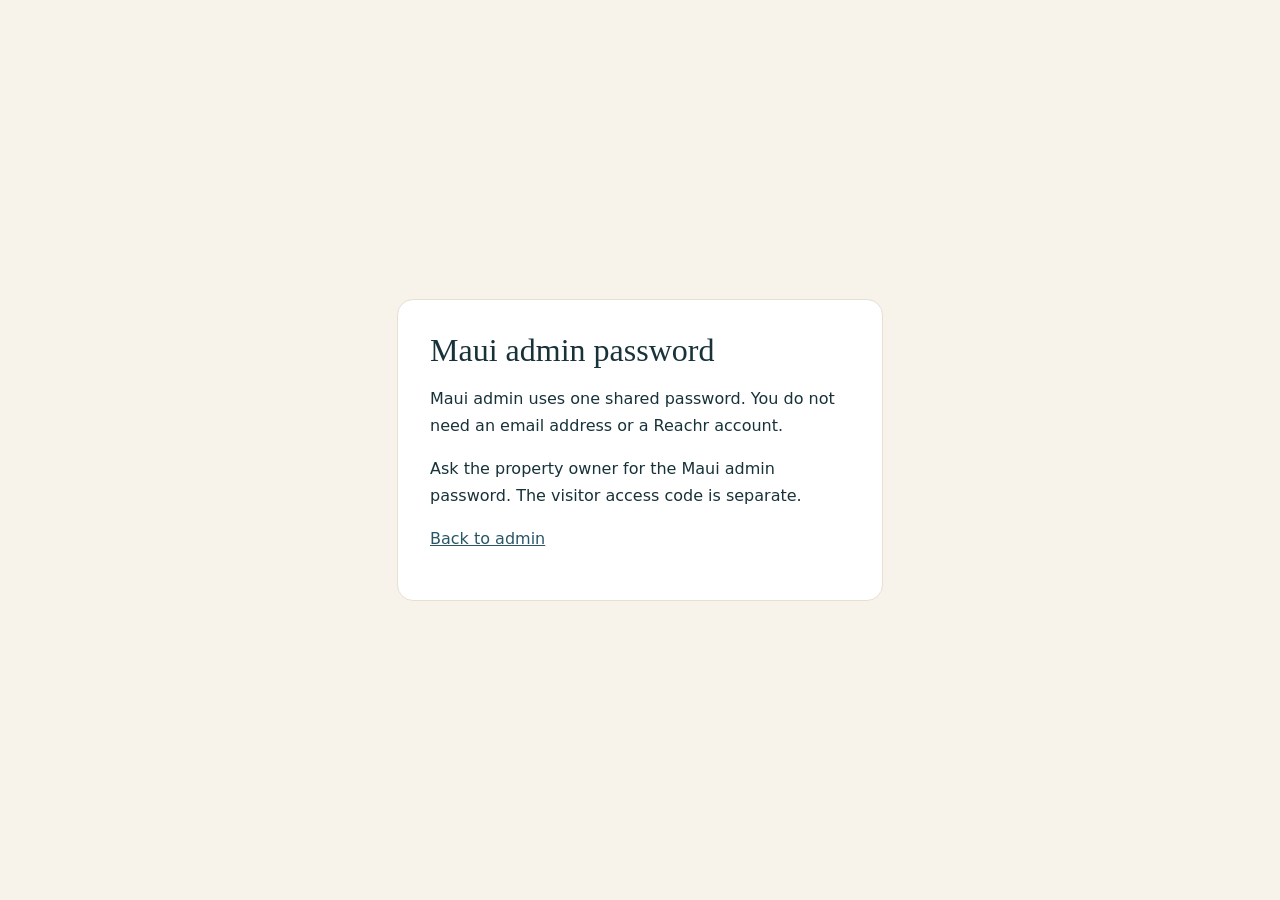
<file: reset-password/index.html>
<!doctype html><html lang="en"><head><meta charset="utf-8"><meta name="viewport" content="width=device-width,initial-scale=1"><meta name="referrer" content="no-referrer"><title>Maui admin password · Wilde Maui</title><style>body{font:16px/1.7 system-ui,sans-serif;color:#18323a;background:#f7f3eb;margin:0;min-height:100vh;display:grid;place-items:center}main{max-width:420px;margin:24px;padding:32px;background:white;border:1px solid #e8dfd0;border-radius:16px}h1{font:32px Georgia,serif;margin:0 0 16px}a{color:#285666}</style></head><body><main><h1>Maui admin password</h1><p>Maui admin uses one shared password. You do not need an email address or a Reachr account.</p><p>Ask the property owner for the Maui admin password. The visitor access code is separate.</p><p><a href="/admin/">Back to admin</a></p></main><script>if(location.hash)history.replaceState(null,'',location.pathname);</script></body></html>
</file>
<file: assets/availability-ipad-20261011.css>
/* Give portrait tablets one readable calendar month per row. */
.wm-calendar-months { grid-template-columns: minmax(0, 1fr); }
.wm-calendar-first { border-bottom: 1px solid #e8e4d7; }
@media (min-width: 900px) and (orientation: landscape) {
  .wm-calendar-months { grid-template-columns: repeat(2, minmax(0, 1fr)); }
  .wm-calendar-first { border-bottom: 0; border-right: 1px solid #e8e4d7; }
}

/* iPad touch targets should remain clear after rotating the device. */
@media (min-width: 600px) and (pointer: coarse) {
  .wm-calendar-days > div { min-height: 48px; touch-action: manipulation; }
  .wm-calendar-days > div > span { width: 44px; height: 44px; }
}
</file>
